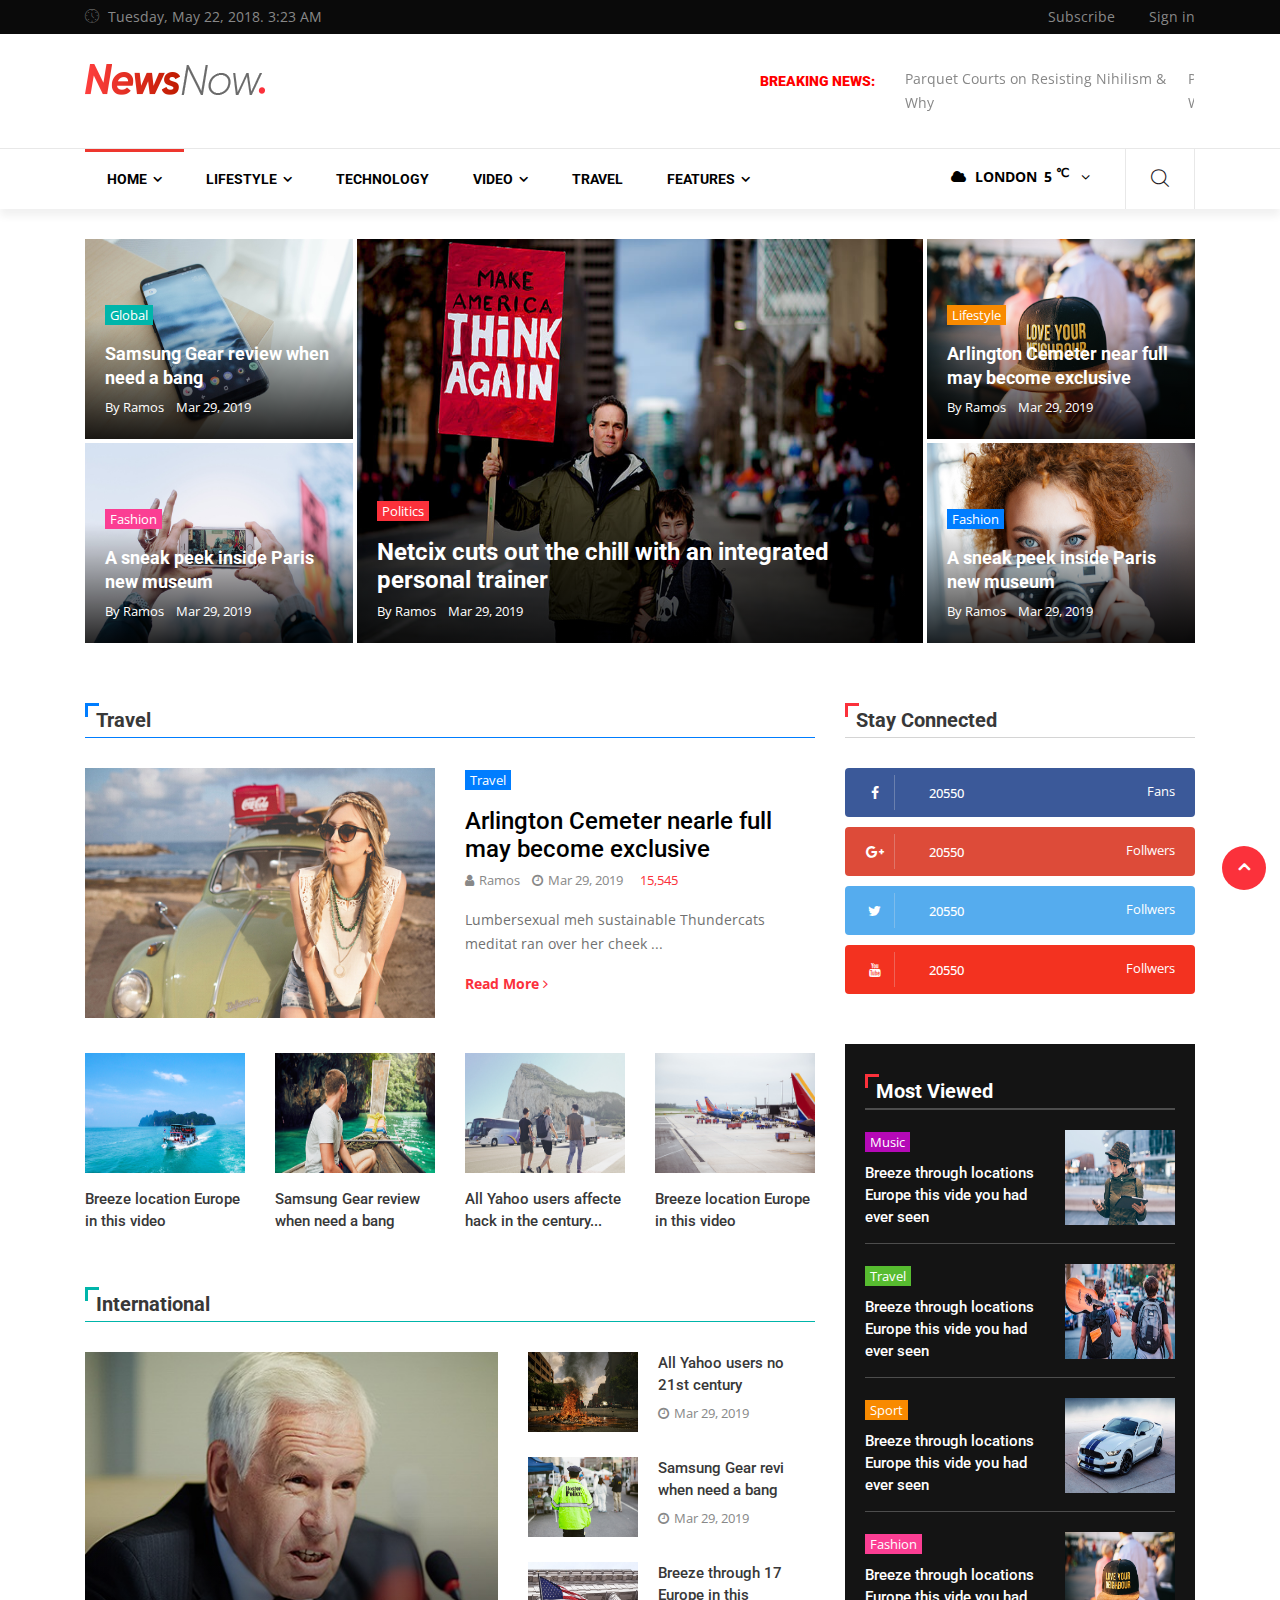
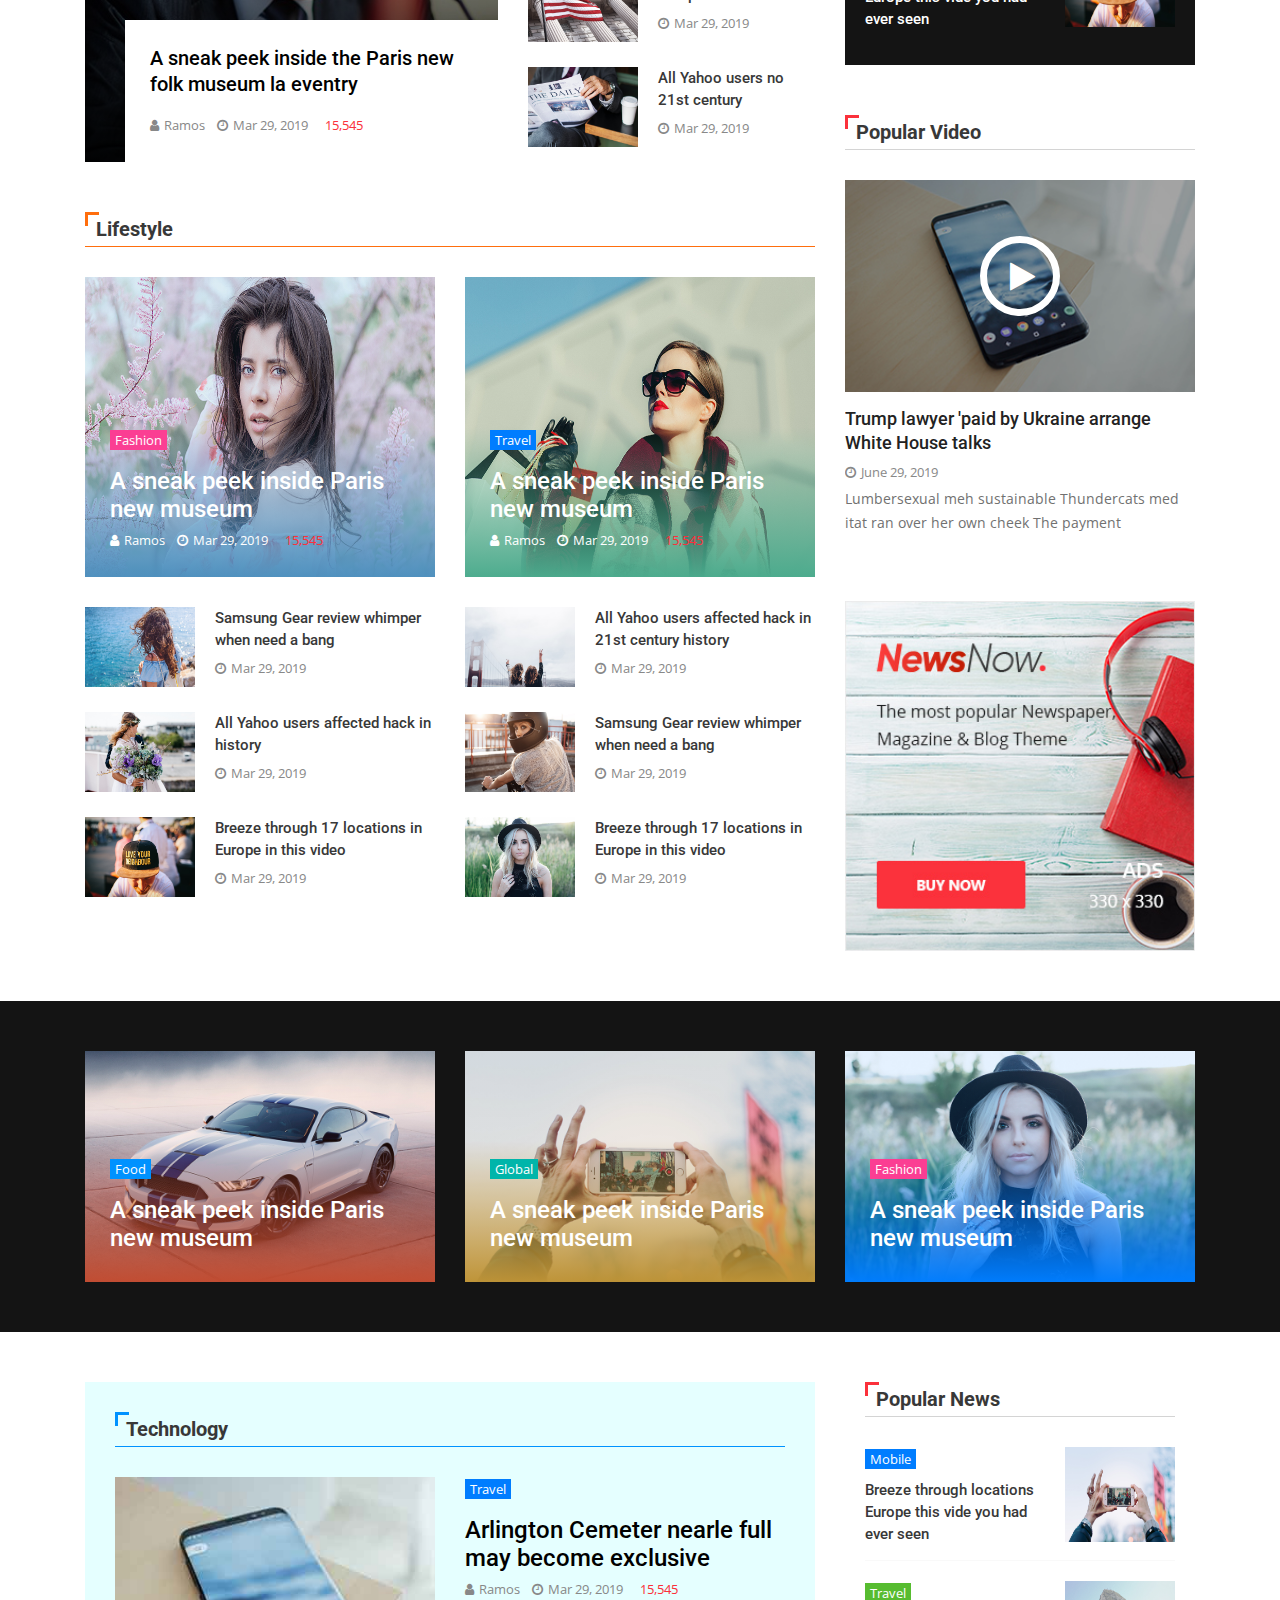
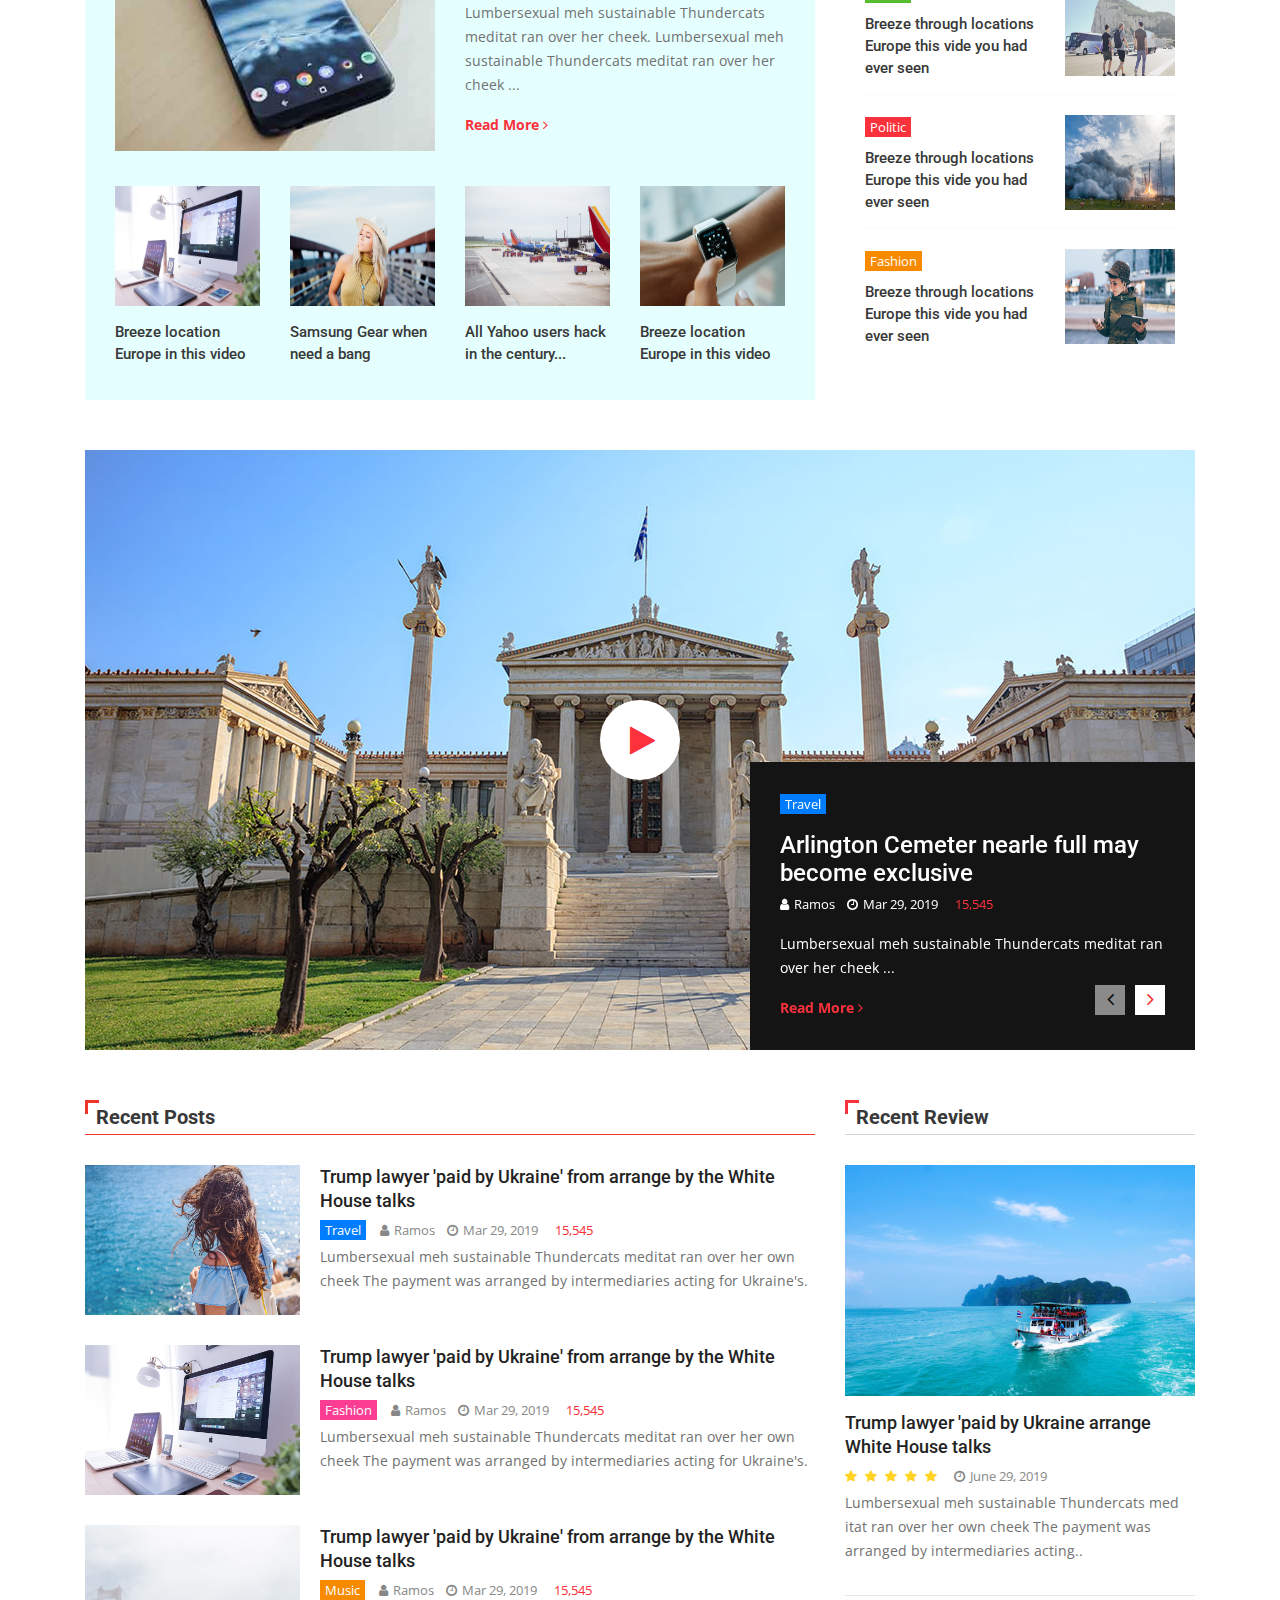
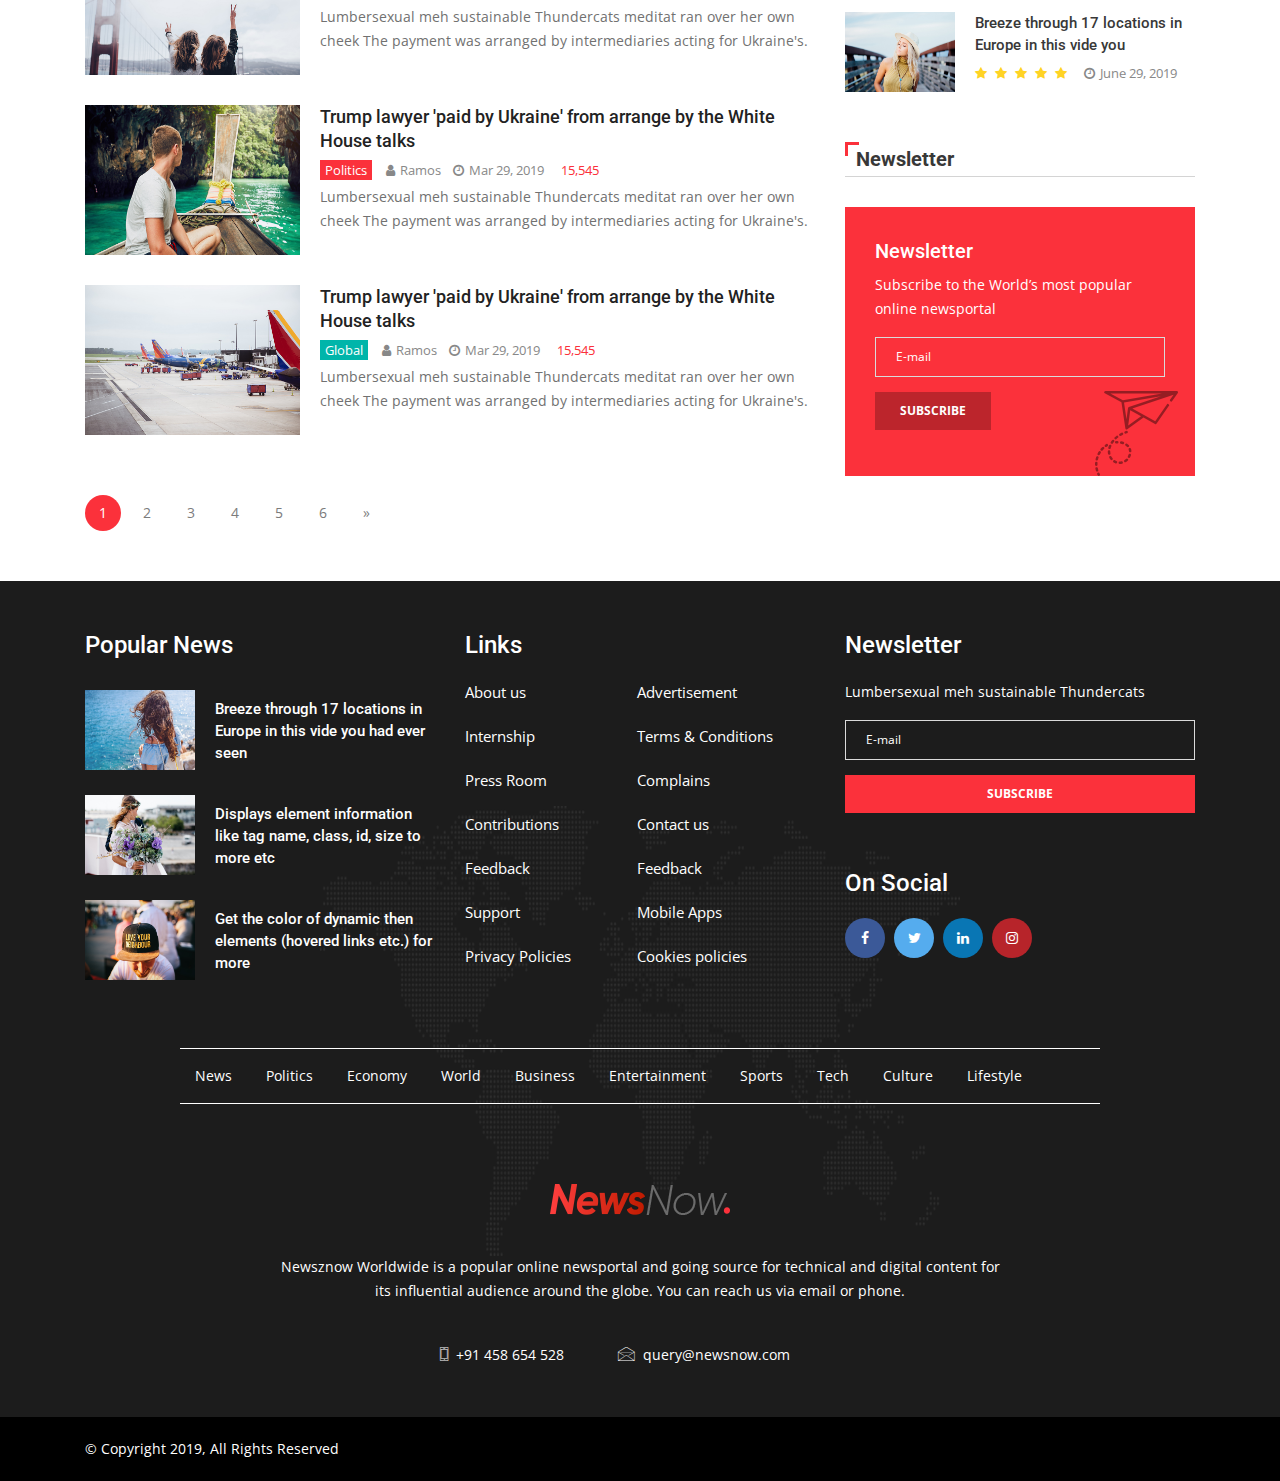
<file: index.html>
<!DOCTYPE html>
<html lang="en">

<head>
  <!-- Basic Page Needs ================================================== -->
  <meta charset="utf-8">
  <!-- Mobile Specific Metas ================================================== -->
  <meta http-equiv="X-UA-Compatible" content="IE=edge">
  <meta name="viewport" content="width=device-width, initial-scale=1.0, user-scalable=0">
  <!-- Site Title -->
  <title>News NOw</title>
  <!-- CSS
    ================================================== -->
  <!-- Bootstrap -->
  <link rel="stylesheet" href="css/bootstrap.min.css">
  <!-- FontAwesome -->
  <link rel="stylesheet" href="css/font-awesome.min.css">
  <!-- Animation -->
  <link rel="stylesheet" href="css/animate.css">
  <!-- magnific -->
  <link rel="stylesheet" href="css/magnific-popup.css">
  <!-- carousel -->
  <link rel="stylesheet" href="css/owl.carousel.min.css">
  <link rel="stylesheet" href="css/owl.theme.default.min.css">
  <!-- Iconic Fonts -->
  <link rel="stylesheet" href="css/iconfont.css">
  <!-- Template styles-->
  <link rel="stylesheet" href="css/style.css">
  <!-- Responsive styles-->
  <link rel="stylesheet" href="css/responsive.css">
  <!-- HTML5 shim and Respond.js IE8 support of HTML5 elements and media queries -->
  <!-- WARNING: Respond.js doesn't work if you view the page via file:// -->
  <!--[if lt IE 9]>
    <script src="https://oss.maxcdn.com/html5shiv/3.7.2/html5shiv.min.js"></script>
    <script src="https://oss.maxcdn.com/respond/1.4.2/respond.min.js"></script>
    <![endif]-->
</head>

<body>
  <div class="body-inner">
    <div class="top-bar">
      <div class="container">
        <div class="row">
          <div class="col-lg-4">
            <span class="ts-date-top">
              <i class="icon icon-clock"></i>
              Tuesday, May 22, 2018. 3:23 AM
            </span>
          </div>
          <div class="col-lg-4 ml-auto">
            <div class="topbar-user-panel">
              <span class="ts-subscribe"><a href="#">Subscribe</a></span>
              <span class="ts-signin"><a href="#">Sign in</a></span>
            </div>
            <!-- end topbar-user-panel -->
          </div>
          <!-- end col -->
        </div>
        <!-- end row -->
      </div>
      <!-- end container -->
    </div>
    <!-- end top-bar -->
    <header class="header">
      <div class="container">
        <div class="row">
          <div class="col-lg-3 col-md-12">
            <div class="logo">
              <a href="index.html">
                <img src="images/logos/logo.png" alt="">
              </a>
            </div>
            <!-- end logo -->
          </div>
          <div class="col-lg-5 col-md-12 ml-auto">
            <div class="breaking-news-bar">
              <h2 class="breaking-news-title">BREAKING NEWS:</h2>
              <div class="breaking-news-slide owl-carousel owl-theme">
                <div class="item">
                  <div class="post-content">
                    <h3 class="post-title">
                      <a href="#">Parquet Courts on Resisting Nihilism & Why </a>
                    </h3>
                    <!-- end breaking-title -->
                  </div>
                  <!-- end breaking-content -->
                </div>
                <!-- end item -->
                <div class="item">
                  <div class="post-content">
                    <h3 class="post-title">
                      <a href="#">Parquet Courts on Resisting Nihilism & Why </a>
                    </h3>
                    <!-- end breaking-title -->
                  </div>
                  <!-- end breaking-content -->
                </div>
                <!-- end item -->
                <div class="item">
                  <div class="post-content">
                    <h3 class="post-title">
                      <a href="#">Parquet Courts on Resisting Nihilism & Why </a>
                    </h3>
                    <!-- end breaking-title -->
                  </div>
                  <!-- end breaking-content -->
                </div>
                <!-- end item -->
              </div>
              <!-- end breaking-news-slide -->
            </div>
            <!-- end breaking-news-bar -->
          </div>
          <!-- end col -->
        </div>
        <!-- end row -->
      </div>
      <!-- end container -->
    </header>
    <!-- end header -->
    <div class="main-nav clearfix">
      <div class="container">
        <nav class="navbar navbar-expand-lg col">
          <div class="site-nav-inner float-left">
            <button class="navbar-toggler" type="button" data-toggle="collapse" data-target="#navbarSupportedContent"
              aria-controls="navbarSupportedContent" aria-expanded="true" aria-label="Toggle navigation">
              <span class="navbar-toggler-icon"><i class="icon icon-menu"></i></span>
            </button>
            <!-- End of Navbar toggler -->

            <div id="navbarSupportedContent" class="collapse navbar-collapse navbar-responsive-collapse clearfix">
              <ul class="nav navbar-nav">
                <li class="nav-item dropdown active">
                  <a href="#" class="nav-link" data-toggle="dropdown">Home <i class="fa fa-angle-down"></i></a>
                  <ul class="dropdown-menu" role="menu">
                    <li class="active"><a href="index.html">Home 1</a></li>
                    <li><a href="index-2.html">Home 2</a></li>
                    <li><a href="index-3.html">Home 3</a></li>
                  </ul>
                </li>

                <li class="nav-item dropdown mega-dropdown">
                  <a href="category-style1.html" class="nav-link dropdown-toggle" data-toggle="dropdown" role="button"
                    aria-haspopup="true" aria-expanded="false">Lifestyle <i class="fa fa-angle-down"></i></a>
                  <div class="dropdown-menu mega-menu-content clearfix" role="tablist">
                    <div class="menu-tab">
                      <div class="row">
                        <ul class="nav nav-tabs flex-column col-2" data-toggle="tab-hover">
                          <li class="nav-item">
                            <a class="nav-link animated fadeIn active " role="tab" href="#tab-A" data-toggle="tab"
                              aria-selected="true">
                              <span class="tab-head">
                                <span class="tab-text-title">Health</span>
                              </span>
                            </a>
                          </li>
                          <li class="nav-item">
                            <a class="nav-link animated fadeIn" role="tab" href="#tab-B" data-toggle="tab"
                              aria-selected="false">
                              <span class="tab-head">
                                <span class="tab-text-title">Travel</span>
                              </span>
                            </a>
                          </li>
                          <li class="nav-item">
                            <a class="nav-link animated fadeIn" role="tab" href="#tab-C" data-toggle="tab"
                              aria-selected="false">
                              <span class="tab-head">
                                <span class="tab-text-title">Food</span>
                              </span>
                            </a>
                          </li>
                          <li class="nav-item">
                            <a class="nav-link animated fadeIn" role="tab" href="#tab-D" data-toggle="tab"
                              aria-selected="false">
                              <span class="tab-head">
                                <span class="tab-text-title">Architecture</span>
                              </span>
                            </a>
                          </li>
                        </ul>

                        <div class="tab-content col-10">
                          <div class="tab-pane fade show active" id="tab-A">
                            <div class="row">
                              <div class="col-md-3">

                                <div class="post-block-style clearfix">
                                  <div class="post-thumb">
                                    <a href="#"><img class="img-fluid" src="images/news/lifestyle/health1.jpg"
                                        alt="" /></a>
                                  </div>
                                  <a class="post-cat" href="#">Health</a>
                                  <div class="post-content">
                                    <h2 class="post-title title-small">
                                      <a href="#">That wearable on your wrist could soon track your…</a>
                                    </h2>
                                  </div><!-- Post content end -->
                                </div><!-- Post Block style end -->
                              </div>
                              <div class="col-md-3">
                                <div class="post-block-style clearfix">
                                  <div class="post-thumb">
                                    <a href="#"><img class="img-fluid" src="images/news/lifestyle/health2.jpg"
                                        alt="" /></a>
                                  </div>
                                  <a class="post-cat" href="#">Health</a>
                                  <div class="post-content">
                                    <h2 class="post-title title-small">
                                      <a href="#">Can't shed those Gym? The problem might be in your…</a>
                                    </h2>
                                  </div><!-- Post content end -->
                                </div><!-- Post Block style end -->
                              </div>
                              <div class="col-md-3">
                                <div class="post-block-style clearfix">
                                  <div class="post-thumb">
                                    <a href="#"><img class="img-fluid" src="images/news/lifestyle/health3.jpg"
                                        alt="" /></a>
                                  </div>
                                  <a class="post-cat" href="#">Health</a>
                                  <div class="post-content">
                                    <h2 class="post-title title-small">
                                      <a href="#">Deleting fears from the brain means you might neve…</a>
                                    </h2>
                                  </div><!-- Post content end -->
                                </div><!-- Post Block style end -->
                              </div>
                              <div class="col-md-3">
                                <div class="post-block-style clearfix">
                                  <div class="post-thumb">
                                    <a href="#"><img class="img-fluid" src="images/news/lifestyle/health4.jpg"
                                        alt="" /></a>
                                  </div>
                                  <a class="post-cat" href="#">Health</a>
                                  <div class="post-content">
                                    <h2 class="post-title title-small">
                                      <a href="#">Smart packs parking sensor tech and beeps when col…</a>
                                    </h2>
                                  </div><!-- Post content end -->
                                </div><!-- Post Block style end -->
                              </div>
                            </div>
                          </div><!-- Tab pane 1 end -->

                          <div class="tab-pane animated fadeIn" id="tab-B">
                            <div class="row">
                              <div class="col-md-3">
                                <div class="post-block-style clearfix">
                                  <div class="post-thumb">
                                    <a href="#"><img class="img-fluid" src="images/news/lifestyle/travel1.jpg"
                                        alt="" /></a>
                                  </div>
                                  <a class="post-cat" href="#">Travel</a>
                                  <div class="post-content">
                                    <h2 class="post-title title-small">
                                      <a href="#">That wearable on your wrist could soon track your…</a>
                                    </h2>
                                  </div><!-- Post content end -->
                                </div><!-- Post Block style end -->
                              </div>
                              <div class="col-md-3">
                                <div class="post-block-style clearfix">
                                  <div class="post-thumb">
                                    <a href="#"><img class="img-fluid" src="images/news/lifestyle/travel2.jpg"
                                        alt="" /></a>
                                  </div>
                                  <a class="post-cat" href="#">Travel</a>
                                  <div class="post-content">
                                    <h2 class="post-title title-small">
                                      <a href="#">Can't shed those Gym? The problem might be in your…</a>
                                    </h2>
                                  </div><!-- Post content end -->
                                </div><!-- Post Block style end -->
                              </div>
                              <div class="col-md-3">
                                <div class="post-block-style clearfix">
                                  <div class="post-thumb">
                                    <a href="#"><img class="img-fluid" src="images/news/lifestyle/travel3.jpg"
                                        alt="" /></a>
                                  </div>
                                  <a class="post-cat" href="#">Travel</a>
                                  <div class="post-content">
                                    <h2 class="post-title title-small">
                                      <a href="#">Deleting fears from the brain means you might neve…</a>
                                    </h2>
                                  </div><!-- Post content end -->
                                </div><!-- Post Block style end -->
                              </div>

                              <div class="col-md-3">
                                <div class="post-block-style clearfix">
                                  <div class="post-thumb">
                                    <a href="#"><img class="img-fluid" src="images/news/lifestyle/travel4.jpg"
                                        alt="" /></a>
                                  </div>
                                  <a class="post-cat" href="#">Travel</a>
                                  <div class="post-content">
                                    <h2 class="post-title title-small">
                                      <a href="#">Smart packs parking sensor tech and beeps when col…</a>
                                    </h2>
                                  </div><!-- Post content end -->
                                </div><!-- Post Block style end -->
                              </div>
                            </div><!-- Row end -->
                          </div><!-- tab B end -->
                          <div class="tab-pane animated fadeIn" id="tab-C">
                            <div class="row">
                              <div class="col-md-3">
                                <div class="post-block-style clearfix">
                                  <div class="post-thumb">
                                    <a href="#"><img class="img-fluid" src="images/news/lifestyle/food1.jpg"
                                        alt="" /></a>
                                  </div>
                                  <a class="post-cat" href="#">Food</a>
                                  <div class="post-content">
                                    <h2 class="post-title title-small">
                                      <a href="#">That wearable on your wrist could soon track your…</a>
                                    </h2>
                                  </div><!-- Post content end -->
                                </div><!-- Post Block style end -->
                              </div>
                              <div class="col-md-3">
                                <div class="post-block-style clearfix">
                                  <div class="post-thumb">
                                    <a href="#"><img class="img-fluid" src="images/news/lifestyle/food2.jpg"
                                        alt="" /></a>
                                  </div>
                                  <a class="post-cat" href="#">Food</a>
                                  <div class="post-content">
                                    <h2 class="post-title title-small">
                                      <a href="#">Can't shed those Gym? The problem might be in your…</a>
                                    </h2>
                                  </div><!-- Post content end -->
                                </div><!-- Post Block style end -->
                              </div>
                              <div class="col-md-3">
                                <div class="post-block-style clearfix">
                                  <div class="post-thumb">
                                    <a href="#"><img class="img-fluid" src="images/news/lifestyle/food3.jpg"
                                        alt="" /></a>
                                  </div>
                                  <a class="post-cat" href="#">Food</a>
                                  <div class="post-content">
                                    <h2 class="post-title title-small">
                                      <a href="#">Deleting fears from the brain means you might neve…</a>
                                    </h2>
                                  </div><!-- Post content end -->
                                </div><!-- Post Block style end -->
                              </div>
                              <div class="col-md-3">

                                <div class="post-block-style clearfix">
                                  <div class="post-thumb">
                                    <a href="#"><img class="img-fluid" src="images/news/lifestyle/food4.jpg"
                                        alt="" /></a>
                                  </div>
                                  <a class="post-cat" href="#">Food</a>
                                  <div class="post-content">
                                    <h2 class="post-title title-small">
                                      <a href="#">Smart packs parking sensor tech and beeps when col…</a>
                                    </h2>
                                  </div><!-- Post content end -->
                                </div><!-- Post Block style end -->
                              </div>
                            </div>
                          </div><!-- Tab pane 3 end -->

                        </div> <!-- Tab pane 2 end -->
                      </div>
                    </div><!-- Menu tab end -->
                  </div><!-- Mega menu end -->
                </li><!-- Tab menu end -->

                <li class="nav-item">
                  <a class="nav-link" href="category-style2.html">Technology</a>
                </li>

                <li class="dropdown nav-item mega-dropdown">
                  <a href="#" class="nav-link dropdown-toggler" data-toggle="dropdown">Video <i
                      class="fa fa-angle-down"></i></a>
                  <div class="dropdown-menu mega-menu-content clearfix">
                    <div class="mega-menu-content-inner">
                      <div class="row">
                        <div class="col-md-3">
                          <div class="post-block-style clearfix">
                            <div class="post-thumb">
                              <img class="img-fluid" src="images/news/video/video4.jpg" alt="" />
                              <a class="popup" href="https://www.youtube.com/embed/XhveHKJWnOQ?autoplay=1&amp;loop=1">
                                <div class="video-icon">
                                  <i class="fa fa-play"></i>
                                </div>
                              </a>
                            </div><!-- Post thumb end -->
                            <div class="post-content">
                              <h2 class="post-title title-small">
                                <a href="#">Netcix cuts out the chill with an integrated...</a>
                              </h2>
                            </div><!-- Post content end -->
                          </div><!-- Post Block style end -->
                        </div><!-- Col 1 end -->

                        <div class="col-md-3">
                          <div class="post-block-style clearfix">
                            <div class="post-thumb">
                              <img class="img-fluid" src="images/news/video/video3.jpg" alt="" />
                              <a class="popup" href="https://www.youtube.com/embed/wJF5NXygL4k?autoplay=1&amp;loop=1">
                                <div class="video-icon">
                                  <i class="fa fa-play"></i>
                                </div>
                              </a>
                            </div><!-- Post thumb end -->
                            <div class="post-content">
                              <h2 class="post-title title-small">
                                <a href="#">Netcix cuts out the chill with an integrated...</a>
                              </h2>
                            </div><!-- Post content end -->
                          </div><!-- Post Block style end -->
                        </div><!-- Col 2 end -->

                        <div class="col-md-3">
                          <div class="post-block-style clearfix">
                            <div class="post-thumb">
                              <img class="img-fluid" src="images/news/video/video2.jpg" alt="" />
                              <a class="popup" href="https://www.youtube.com/embed/DQNDcxRo-2M?autoplay=1&amp;loop=1">
                                <div class="video-icon">
                                  <i class="fa fa-play"></i>
                                </div>
                              </a>
                            </div><!-- Post thumb end -->
                            <div class="post-content">
                              <h2 class="post-title title-small">
                                <a href="#">TG G6 will have dual 13-megapixel cameras...</a>
                              </h2>
                            </div><!-- Post content end -->
                          </div><!-- Post Block style end -->
                        </div><!-- Col 3 end -->
                        <div class="col-md-3">
                          <div class="post-block-style clearfix">
                            <div class="post-thumb">
                              <img class="img-fluid" src="images/news/video/video1.jpg" alt="" />
                              <a class="popup" href="https://www.youtube.com/embed/DQNDcxRo-2M?autoplay=1&amp;loop=1">
                                <div class="video-icon">
                                  <i class="fa fa-play"></i>
                                </div>
                              </a>
                            </div><!-- Post thumb end -->
                            <div class="post-content">
                              <h2 class="post-title title-small">
                                <a href="#">Netcix cuts out the chill with an integrated...</a>
                              </h2>
                            </div><!-- Post content end -->
                          </div><!-- Post Block style end -->
                        </div><!-- Col 4 end -->
                      </div><!-- Post block row end -->
                    </div>

                  </div><!-- Mega menu content end -->
                </li><!-- Video menu end -->

                <li class="nav-item">
                  <a class="nav-link" href="category-style4.html">Travel</a>
                </li>

                <li class="nav-item dropdown">
                  <a href="#" class="dropdown-toggle nav-link" data-toggle="dropdown">Features <i
                      class="fa fa-angle-down"></i></a>
                  <ul class="dropdown-menu" role="menu">
                    <li class="dropdown-submenu">
                      <a href="#.">Category Layouts</a>
                      <ul class="dropdown-menu">
                        <li><a href="category-style1.html">Category Style 1</a></li>
                        <li><a href="category-style2.html">Category Style 2</a></li>
                        <li><a href="category-style3.html">Category Style 3</a></li>
                        <li><a href="category-style4.html">Category Style 4</a></li>
                      </ul>
                    </li>
                    <li class="dropdown-submenu">
                      <a href="#.">Post Formates</a>
                      <ul class="dropdown-menu">
                        <li><a href="single-post1.html">Single Post 1</a></li>
                        <li><a href="single-post2.html">Single Post 2</a></li>
                        <li><a href="single-post3.html">Single Post 3</a></li>
                        <li><a href="single-post4.html">Single Post 4</a></li>
                      </ul>
                    </li>
                    <li class="dropdown-submenu">
                      <a href="#.">Sidebar</a>
                      <ul class="dropdown-menu">
                        <li><a href="left-sidebar.html">Left Sidebar</a></li>
                        <li><a href="single-post1.html">Right Sidebar</a></li>
                        <li><a href="no-sidebar.html">No Sidebar</a></li>
                      </ul>
                    </li>
                    <li class="dropdown-submenu">
                      <a href="#.">Shortcodes</a>
                      <ul class="dropdown-menu">
                        <li><a href="typography.html">Typography</a></li>
                        <li><a href="blockquote.html">Blockquotes</a></li>
                        <li><a href="tabs.html">Tabs</a></li>
                      </ul>
                    </li>
                    <li class="dropdown-submenu">
                      <a href="#.">Pages</a>
                      <ul class="dropdown-menu">
                        <li><a href="author.html">Author</a></li>
                        <li><a href="404.html">404</a></li>
                        <li><a href="contact.html">Contact</a></li>
                      </ul>
                    </li>
                  </ul><!-- End dropdown -->
                </li><!-- Features menu end -->
              </ul>
              <!--/ Nav ul end -->
            </div>
            <!--/ Collapse end -->

          </div><!-- Site Navbar inner end -->
        </nav>
        <!--/ Navigation end -->

        <div class="ts-right-menu">
          <div class="ts-temperature">
            <i class="fa fa-cloud"></i>
            <span>London</span>
            <span>5
              <b>&#8451</b>
            </span>
            <i class="fa fa-angle-down"></i>
          </div>

          <div class="nav-search">
            <span id="search"><i class="icon icon-search1"></i></span>
          </div><!-- Search end -->

          <div class="search-block" style="display: none;">
            <input type="text" class="form-control" placeholder="Type what you want and enter">
            <span class="search-close">&times;</span>
          </div><!-- Site search end -->
        </div>
        <!-- end right menu -->
      </div>
      <!--/ Container end -->

    </div><!-- Menu wrapper end -->


    <div class="gap-30"></div>
    <div class="block-wrapper">
      <div class="container">
        <div class="row">
          <div class="col-lg-3 pad-r">
            <div class="post-overaly-style clearfix ts-post-overaly-style-1">
              <div class="post-thumb">
                <a href="#">
                  <img class="img-fluid" src="images/news/tech/tech4.jpg" alt="">
                </a>
              </div>

              <div class="post-content">
                <a class="post-cat ts-lime-green" href="#">Global</a>
                <h2 class="post-title title-medium">
                  <a href="#">Samsung Gear review when
                    need a bang</a>
                </h2>
                <div class="post-meta">
                  <span class="post-author"><a href="#">By Ramos</a></span>
                  <span class="post-date">Mar 29, 2019</span>
                </div>
              </div><!-- Post content end -->
            </div>
            <!-- post overlay style end -->
            <div class="gap-4"></div>
            <div class="post-overaly-style clearfix ts-post-overaly-style-1">
              <div class="post-thumb">
                <a href="#">
                  <img class="img-fluid" src="images/news/tech/tech6.jpg" alt="">
                </a>
              </div>

              <div class="post-content">
                <a class="post-cat ts-pink-bg" href="#">Fashion</a>
                <h2 class="post-title title-medium">
                  <a href="#">A sneak peek inside Paris
                    new museum</a>
                </h2>
                <div class="post-meta">
                  <span class="post-author"><a href="#">By Ramos</a></span>
                  <span class="post-date">Mar 29, 2019</span>
                </div>
              </div><!-- Post content end -->
            </div>
            <!-- post overlay style end -->
          </div>
          <!-- end col -->

          <div class="col-lg-6 pad-r pad-l">
            <div class="featured-slider owl-carousel owl-theme">
              <div class="item">
                <div class="post-overaly-style clearfix ts-post-overaly-style-2">
                  <div class="post-thumb">
                    <a href="#">
                      <img class="img-fluid" src="images/news/politics/politics8.jpg" alt="">
                    </a>
                  </div>

                  <div class="post-content">
                    <a class="post-cat" href="#">Politics</a>
                    <h2 class="post-title title-large">
                      <a href="#">Netcix cuts out the chill with an integrated
                        personal trainer</a>
                    </h2>
                    <div class="post-meta">
                      <span class="post-author"><a href="#">By Ramos</a></span>
                      <span class="post-date">Mar 29, 2019</span>
                    </div>
                  </div><!-- Post content end -->
                </div>
                <!-- post overlay style end -->
              </div>
              <!-- end item -->
              <div class="item">
                <div class="post-overaly-style clearfix ts-post-overaly-style-2">
                  <div class="post-thumb">
                    <a href="#">
                      <img class="img-fluid" src="images/news/politics/politics7.jpg" alt="">
                    </a>
                  </div>

                  <div class="post-content">
                    <a class="post-cat" href="#">Politics</a>
                    <h2 class="post-title title-large">
                      <a href="#">Netcix cuts out the chill with an integrated
                        personal trainer</a>
                    </h2>
                    <div class="post-meta">
                      <span class="post-author"><a href="#">By Ramos</a></span>
                      <span class="post-date">Mar 29, 2019</span>
                    </div>
                  </div><!-- Post content end -->
                </div>
                <!-- post overlay style end -->
              </div>
              <!-- end item -->
            </div>
            <!-- end featured slider -->
          </div>
          <!-- end col -->

          <div class="col-lg-3 pad-l">
            <div class="post-overaly-style clearfix ts-post-overaly-style-1">
              <div class="post-thumb">
                <a href="#">
                  <img class="img-fluid" src="images/news/lifestyle/lifestyle4.jpg" alt="">
                </a>
              </div>

              <div class="post-content">
                <a class="post-cat ts-orange-bg" href="#">Lifestyle</a>
                <h2 class="post-title title-medium">
                  <a href="#">Arlington Cemeter near full
                    may become exclusive</a>
                </h2>
                <div class="post-meta">
                  <span class="post-author"><a href="#">By Ramos</a></span>
                  <span class="post-date">Mar 29, 2019</span>
                </div>
              </div><!-- Post content end -->
            </div>
            <!-- post overlay style end -->
            <div class="gap-4"></div>
            <div class="post-overaly-style clearfix ts-post-overaly-style-1">
              <div class="post-thumb">
                <a href="#">
                  <img class="img-fluid" src="images/news/lifestyle/food3.jpg" alt="">
                </a>
              </div>

              <div class="post-content">
                <a class="post-cat ts-blue-bg" href="#">Fashion</a>
                <h2 class="post-title title-medium">
                  <a href="#">A sneak peek inside Paris
                    new museum</a>
                </h2>
                <div class="post-meta">
                  <span class="post-author"><a href="#">By Ramos</a></span>
                  <span class="post-date">Mar 29, 2019</span>
                </div>
              </div><!-- Post content end -->
            </div>
            <!-- post overlay style end -->
          </div>
          <!-- end col -->

        </div>
        <!-- end row -->
      </div>
      <!-- end coantainer -->
    </div>
    <!-- end block wrapper -->


    <section class="block-wrapper">
      <div class="container">
        <div class="row">
          <div class="col-lg-8 col-md-12">
            <h3 class="block-title color-blue-light-heighlight"><span>Travel</span></h3>
            <div class="row">
              <div class="col-lg-6 col-md-6">
                <div class="ts-post-overaly-style-3">
                  <div class="post-thumb">
                    <a href="#">
                      <img class="img-fluid" src="images/news/travel/travel6.jpg" alt="" />
                    </a>
                  </div>
                  <!-- end post thumb -->
                </div>
                <!-- end post style 3 -->
              </div>
              <!-- end col -->
              <div class="col-lg-6 col-md-6">
                <div class="post-content m-top-15">
                  <a class="post-cat ts-blue-bg" href="#">Travel</a>
                  <h2 class="post-title title-large">
                    <a href="#">Arlington Cemeter nearle full
                      may become exclusive
                    </a>
                  </h2>
                  <div class="post-meta">
                    <span class="post-author"><a href="#"><i class="fa fa-user"></i>Ramos</a></span>
                    <span class="post-date"><i class="fa fa-clock-o"></i>Mar 29, 2019</span>
                    <span class="active">
                      <i class="icon-fire"></i>
                      15,545
                    </span>
                  </div>
                  <!-- end post meta -->
                  <p class="mt-3">Lumbersexual meh sustainable Thundercats meditat ran over her cheek ...</p>
                  <a class="read-more" href="#">Read More <i class="fa fa-angle-right"></i></a>
                </div><!-- Post content end -->
              </div>
            </div>
            <!-- end row -->
            <!-- <div class="gap-35"></div> -->
            <div class="row">
              <div class="col-lg-3 col-md-6">
                <div class="ts-post-overaly-style-6">
                  <div class="post-thumb">
                    <a href="#">
                      <img class="img-fluid" src="images/news/travel/travel3.jpg" alt="" />
                    </a>
                  </div>
                  <!-- end post thumb -->
                </div>
                <div class="post-content">
                  <h2 class="post-title title-small">
                    <a href="#">Breeze location Europe
                      in this video
                    </a>
                  </h2>
                </div>
                <!-- end post content -->
              </div>
              <!-- end col -->
              <div class="col-lg-3 col-md-6">
                <div class="ts-post-overaly-style-6">
                  <div class="post-thumb">
                    <a href="#">
                      <img class="img-fluid" src="images/news/travel/travel4.jpg" alt="" />
                    </a>
                  </div>
                  <!-- end post thumb -->
                </div>
                <div class="post-content">
                  <h2 class="post-title title-small">
                    <a href="#">Samsung Gear review when need a bang
                    </a>
                  </h2>
                </div>
                <!-- end post content -->
              </div>
              <!-- end col -->
              <div class="col-lg-3 col-md-6">
                <div class="ts-post-overaly-style-6">
                  <div class="post-thumb">
                    <a href="#">
                      <img class="img-fluid" src="images/news/travel/travel5.jpg" alt="" />
                    </a>
                  </div>
                  <!-- end post thumb -->
                </div>
                <div class="post-content">
                  <h2 class="post-title title-small">
                    <a href="#">All Yahoo users affecte hack in the century...
                    </a>
                  </h2>
                </div>
                <!-- end post content -->
              </div>
              <!-- end col -->
              <div class="col-lg-3 col-md-6">
                <div class="ts-post-overaly-style-6">
                  <div class="post-thumb">
                    <a href="#">
                      <img class="img-fluid" src="images/news/travel/travel2.jpg" alt="" />
                    </a>
                  </div>
                  <!-- end post thumb -->
                </div>
                <div class="post-content">
                  <h2 class="post-title title-small">
                    <a href="#">Breeze location Europe
                      in this video
                    </a>
                  </h2>
                </div>
                <!-- end post content -->
              </div>
              <!-- end col -->
            </div>
            <!-- end row -->
            <div class="gap-50"></div>
            <div class="block">
              <div class="row">
                <div class="col-lg-12">
                  <h3 class="block-title color-lime-green"><span>International</span></h3>
                </div>
              </div>
              <div class="row">
                <div class="col-lg-7">
                  <div class="post-overaly-style clearfix ts-post-overaly-style-4">
                    <div class="post-thumb">
                      <a href="#">
                        <img class="img-fluid" src="images/news/politics/politics6.jpg" alt="">
                      </a>
                    </div>

                    <div class="post-content ts-white-bg">
                      <h2 class="post-title title-medium-large">
                        <a href="#">A sneak peek inside the Paris new folk
                          museum la eventry

                        </a>
                      </h2>
                      <div class="post-meta mt-3">
                        <span class="post-author"><a href="#"><i class="fa fa-user"></i>Ramos</a></span>
                        <span class="post-date"><i class="fa fa-clock-o"></i>Mar 29, 2019</span>
                        <span class="active">
                          <i class="icon-fire"></i>
                          15,545
                        </span>
                      </div>
                    </div><!-- Post content end -->
                  </div>
                  <!-- Post overlay Artical end -->
                </div>
                <!-- end col -->
                <div class="col-lg-5">
                  <div class="list-post-block mrt-0">
                    <ul class="list-post">
                      <li class="clearfix">
                        <div class="post-block-style post-float clearfix">
                          <div class="post-thumb">
                            <a href="#">
                              <img class="img-fluid" src="images/news/politics/politics4.jpg" alt="" />
                            </a>
                          </div><!-- Post thumb end -->

                          <div class="post-content">
                            <h2 class="post-title title-small">
                              <a href="#">All Yahoo users no
                                21st century</a>
                            </h2>
                            <div class="post-meta">
                              <span class="post-date"><i class="fa fa-clock-o"></i>Mar 29, 2019</span>
                            </div>
                          </div><!-- Post content end -->
                        </div><!-- Post block style end -->
                      </li>
                      <!-- end li 1 -->
                      <li class="clearfix">
                        <div class="post-block-style post-float clearfix">
                          <div class="post-thumb">
                            <a href="#">
                              <img class="img-fluid" src="images/news/politics/politics5.jpg" alt="" />
                            </a>
                          </div><!-- Post thumb end -->

                          <div class="post-content">
                            <h2 class="post-title title-small">
                              <a href="#">Samsung Gear revi
                                when need a bang</a>
                            </h2>
                            <div class="post-meta">
                              <span class="post-date"><i class="fa fa-clock-o"></i>Mar 29, 2019</span>
                            </div>
                          </div><!-- Post content end -->
                        </div><!-- Post block style end -->
                      </li>
                      <!-- end li 2 -->
                      <li class="clearfix">
                        <div class="post-block-style post-float clearfix">
                          <div class="post-thumb">
                            <a href="#">
                              <img class="img-fluid" src="images/news/politics/politics7.jpg" alt="" />
                            </a>
                          </div><!-- Post thumb end -->

                          <div class="post-content">
                            <h2 class="post-title title-small">
                              <a href="#">Breeze through 17
                                Europe in this </a>
                            </h2>
                            <div class="post-meta">
                              <span class="post-date"><i class="fa fa-clock-o"></i>Mar 29, 2019</span>
                            </div>
                          </div><!-- Post content end -->
                        </div><!-- Post block style end -->
                      </li>
                      <!-- end li 3 -->
                      <li class="clearfix">
                        <div class="post-block-style post-float clearfix">
                          <div class="post-thumb">
                            <a href="#">
                              <img class="img-fluid" src="images/news/politics/politics2.jpg" alt="" />
                            </a>
                          </div><!-- Post thumb end -->

                          <div class="post-content">
                            <h2 class="post-title title-small">
                              <a href="#">All Yahoo users no
                                21st century</a>
                            </h2>
                            <div class="post-meta">
                              <span class="post-date"><i class="fa fa-clock-o"></i>Mar 29, 2019</span>
                            </div>
                          </div><!-- Post content end -->
                        </div><!-- Post block style end -->
                      </li>
                      <!-- end li 4 -->
                    </ul>
                  </div>
                </div>
                <!-- end col -->
              </div>
              <!-- end row -->
            </div>
            <!-- end block -->

            <div class="gap-50"></div>
            <div class="block">
              <div class="row">
                <div class="col-lg-12">
                  <h3 class="block-title color-orange"><span>Lifestyle</span></h3>
                </div>
              </div>
              <div class="row">
                <div class="col-lg-6">
                  <div class="post-overaly-style clearfix blue-light-overlay ts-post-overaly-style-5">
                    <div class="post-thumb">
                      <a href="#">
                        <img class="img-fluid" src="images/news/lifestyle/lifestyle2.jpg" alt="">
                      </a>
                    </div>

                    <div class="post-content">
                      <a class="post-cat ts-pink-bg" href="#">Fashion</a>
                      <h2 class="post-title title-large">
                        <a href="#">A sneak peek inside Paris
                          new museum</a>
                      </h2>
                      <div class="post-meta">
                        <span class="post-author"><a href="#"><i class="fa fa-user"></i>Ramos</a></span>
                        <span class="post-date"><i class="fa fa-clock-o"></i>Mar 29, 2019</span>
                        <span class="active">
                          <i class="icon-fire"></i>
                          15,545
                        </span>
                      </div>
                    </div><!-- Post content end -->
                  </div>
                  <!-- end post overlay -->
                  <div class="list-post-block">
                    <ul class="list-post">
                      <li class="clearfix">
                        <div class="post-block-style post-float clearfix">
                          <div class="post-thumb">
                            <a href="#">
                              <img class="img-fluid" src="images/news/travel/travel1.jpg" alt="">
                            </a>
                          </div><!-- Post thumb end -->

                          <div class="post-content">
                            <h2 class="post-title title-small">
                              <a href="#">Samsung Gear review whimper
                                when need a bang</a>
                            </h2>
                            <div class="post-meta">
                              <span class="post-date"><i class="fa fa-clock-o"></i>Mar 29, 2019</span>
                            </div>
                          </div><!-- Post content end -->
                        </div><!-- Post block style end -->
                      </li>
                      <!-- end li 1 -->
                      <li class="clearfix">
                        <div class="post-block-style post-float clearfix">
                          <div class="post-thumb">
                            <a href="#">
                              <img class="img-fluid" src="images/news/lifestyle/lifestyle3.jpg" alt="">
                            </a>
                          </div><!-- Post thumb end -->

                          <div class="post-content">
                            <h2 class="post-title title-small">
                              <a href="#">All Yahoo users affected
                                hack in history</a>
                            </h2>
                            <div class="post-meta">
                              <span class="post-date"><i class="fa fa-clock-o"></i>Mar 29, 2019</span>
                            </div>
                          </div><!-- Post content end -->
                        </div><!-- Post block style end -->
                      </li>
                      <!-- end li 2 -->
                      <li class="clearfix">
                        <div class="post-block-style post-float clearfix">
                          <div class="post-thumb">
                            <a href="#">
                              <img class="img-fluid" src="images/news/lifestyle/lifestyle4.jpg" alt="">
                            </a>
                          </div><!-- Post thumb end -->

                          <div class="post-content">
                            <h2 class="post-title title-small">
                              <a href="#">Breeze through 17 locations in
                                Europe in this video</a>
                            </h2>
                            <div class="post-meta">
                              <span class="post-date"><i class="fa fa-clock-o"></i>Mar 29, 2019</span>
                            </div>
                          </div><!-- Post content end -->
                        </div><!-- Post block style end -->
                      </li>
                      <!-- end li 3 -->
                    </ul>
                  </div>
                </div>
                <!-- end col -->
                <div class="col-lg-6">
                  <div class="post-overaly-style clearfix lime-green-overlay ts-post-overaly-style-5">
                    <div class="post-thumb">
                      <a href="#">
                        <img class="img-fluid" src="images/news/lifestyle/lifestyle1.jpg" alt="">
                      </a>
                    </div>

                    <div class="post-content">
                      <a class="post-cat ts-blue-bg" href="#">Travel</a>
                      <h2 class="post-title title-large">
                        <a href="#">A sneak peek inside Paris
                          new museum</a>
                      </h2>
                      <div class="post-meta">
                        <span class="post-author"><a href="#"><i class="fa fa-user"></i>Ramos</a></span>
                        <span class="post-date"><i class="fa fa-clock-o"></i>Mar 29, 2019</span>
                        <span class="active">
                          <i class="icon-fire"></i>
                          15,545
                        </span>
                      </div>
                    </div><!-- Post content end -->
                  </div>
                  <!-- end post overlay -->
                  <div class="list-post-block">
                    <ul class="list-post">
                      <li class="clearfix">
                        <div class="post-block-style post-float clearfix">
                          <div class="post-thumb">
                            <a href="#">
                              <img class="img-fluid" src="images/news/travel/travel7.jpg" alt="">
                            </a>
                          </div><!-- Post thumb end -->

                          <div class="post-content">
                            <h2 class="post-title title-small">
                              <a href="#">All Yahoo users affected hack in
                                21st century history</a>
                            </h2>
                            <div class="post-meta">
                              <span class="post-date"><i class="fa fa-clock-o"></i>Mar 29, 2019</span>
                            </div>
                          </div><!-- Post content end -->
                        </div><!-- Post block style end -->
                      </li>
                      <!-- end li 1 -->
                      <li class="clearfix">
                        <div class="post-block-style post-float clearfix">
                          <div class="post-thumb">
                            <a href="#">
                              <img class="img-fluid" src="images/news/lifestyle/lifestyle5.jpg" alt="">
                            </a>
                          </div><!-- Post thumb end -->

                          <div class="post-content">
                            <h2 class="post-title title-small">
                              <a href="#">Samsung Gear review whimper
                                when need a bang</a>
                            </h2>
                            <div class="post-meta">
                              <span class="post-date"><i class="fa fa-clock-o"></i>Mar 29, 2019</span>
                            </div>
                          </div><!-- Post content end -->
                        </div><!-- Post block style end -->
                      </li>
                      <!-- end li 2 -->
                      <li class="clearfix">
                        <div class="post-block-style post-float clearfix">
                          <div class="post-thumb">
                            <a href="#">
                              <img class="img-fluid" src="images/news/lifestyle/lifestyle6.jpg" alt="">
                            </a>
                          </div><!-- Post thumb end -->

                          <div class="post-content">
                            <h2 class="post-title title-small">
                              <a href="#">Breeze through 17 locations in
                                Europe in this video</a>
                            </h2>
                            <div class="post-meta">
                              <span class="post-date"><i class="fa fa-clock-o"></i>Mar 29, 2019</span>
                            </div>
                          </div><!-- Post content end -->
                        </div><!-- Post block style end -->
                      </li>
                      <!-- end li 3 -->
                    </ul>
                  </div>
                </div>
                <!-- end col -->
              </div>
            </div>
          </div>
          <!-- end main col -->
          <div class="col-lg-4 col-md-12">
            <div class="sidebar sidebar-right">
              <div class="widget">
                <h3 class="block-title"><span>Stay Connected</span></h3>
                <div class="social-content-wrapper">
                  <ul class="ts-block-social-list unstyled">
                    <li class="ts-facebook">
                      <a href="#">
                        <i class="fa fa-facebook"></i>
                        <b>20550 </b>
                        <span>fans</span>
                      </a>

                    </li>
                    <li class="ts-google-plus">
                      <a href="#">
                        <i class="fa fa-google-plus"></i>
                        <b>20550 </b>
                        <span>Follwers</span>
                      </a>

                    </li>
                    <li class="ts-twitter">
                      <a href="#">
                        <i class="fa fa-twitter"></i>
                        <b>20550 </b>
                        <span>Follwers</span>
                      </a>

                    </li>
                    <li class="ts-youtube">
                      <a href="#">
                        <i class="fa fa-youtube"></i>
                        <b>20550 </b>
                        <span>Follwers</span>
                      </a>

                    </li>
                  </ul>
                </div>
                <!-- end social icon box -->
              </div>
              <!-- end widget -->
              <div class="gap-50"></div>
              <div class="widget">
                <div class="boxed-post-style ts-black-bg">
                  <h3 class="block-title"><span>Most Viewed</span></h3>
                  <div class="list-post-block mrt-0">
                    <ul class="list-post">
                      <li class="clearfix">
                        <div class="post-block-style post-float clearfix">
                          <div class="post-thumb">
                            <a href="#">
                              <img class="img-fluid" src="images/news/music/music2.jpg" alt="">
                            </a>
                          </div><!-- Post thumb end -->
                          <a class="post-cat ts-purple-bg" href="#">Music</a>
                          <div class="post-content">
                            <h2 class="post-title title-small">
                              <a href="#">Breeze through locations
                                Europe this vide you had
                                ever seen</a>
                            </h2>
                          </div><!-- Post content end -->

                        </div><!-- Post block style end -->
                      </li>
                      <!-- end li 1 -->
                      <li class="clearfix">
                        <div class="post-block-style post-float clearfix">
                          <div class="post-thumb">
                            <a href="#">
                              <img class="img-fluid" src="images/news/music/music1.jpg" alt="">
                            </a>
                          </div><!-- Post thumb end -->
                          <a class="post-cat ts-green-bg" href="#">Travel</a>
                          <div class="post-content">
                            <h2 class="post-title title-small">
                              <a href="#">Breeze through locations
                                Europe this vide you had
                                ever seen</a>
                            </h2>
                          </div><!-- Post content end -->

                        </div><!-- Post block style end -->
                      </li>
                      <!-- end li 2 -->
                      <li class="clearfix">
                        <div class="post-block-style post-float clearfix">
                          <div class="post-thumb">
                            <a href="#">
                              <img class="img-fluid" src="images/news/sports/sports1.jpg" alt="">
                            </a>
                          </div><!-- Post thumb end -->
                          <a class="post-cat ts-orange-bg" href="#">Sport</a>
                          <div class="post-content">
                            <h2 class="post-title title-small">
                              <a href="#">Breeze through locations
                                Europe this vide you had
                                ever seen</a>
                            </h2>
                          </div><!-- Post content end -->

                        </div><!-- Post block style end -->
                      </li>
                      <!-- end li 3 -->
                      <li class="clearfix">
                        <div class="post-block-style post-float clearfix">
                          <div class="post-thumb">
                            <a href="#">
                              <img class="img-fluid" src="images/news/lifestyle/lifestyle4.jpg" alt="">
                            </a>
                          </div><!-- Post thumb end -->
                          <a class="post-cat ts-pink-bg" href="#">Fashion</a>
                          <div class="post-content">
                            <h2 class="post-title title-small">
                              <a href="#">Breeze through locations
                                Europe this vide you had
                                ever seen</a>
                            </h2>
                          </div><!-- Post content end -->

                        </div><!-- Post block style end -->
                      </li>
                      <!-- end li 4 -->
                    </ul>
                  </div>
                </div>
              </div>
              <div class="gap-50"></div>
              <div class="widget">
                <h3 class="block-title"><span>Popular Video</span></h3>
                <div class="post-block-style clearfix">
                  <div class="ts-post-overaly">
                    <div class="post-thumb video-overlay-style">
                      <img class="img-fluid" src="images/news/tech/tech8.jpg">
                      <a class="popup" href="https://www.youtube.com/embed/XhveHKJWnOQ?autoplay=1&amp;loop=1">
                        <div class="video-icon">
                          <i class="fa fa-play"></i>
                        </div>
                      </a>
                    </div><!-- Post thumb end -->
                  </div>
                  <div class="post-content">
                    <h2 class="post-title title-medium">
                      <a href="#">Trump lawyer 'paid by Ukraine arrange
                        White House talks</a>
                    </h2>
                    <div class="post-meta">
                      <span class="post-date"><i class="fa fa-clock-o"></i>June 29, 2019</span>
                    </div>
                    <p class="m-bottom-0">Lumbersexual meh sustainable Thundercats med itat ran over her own cheek The
                      payment </p>
                  </div><!-- Post content end -->
                </div>
              </div>
              <div class="gap-50"></div>
              <div class="widget widget-banner">
                <div class="ts-post-overaly-style-7">
                  <div class="post-thumb">
                    <a href="#">
                      <img class="img-fluid" src="images/news/banner/widget-banner.jpg" alt="">
                    </a>
                  </div>
                </div>
              </div>
              <!-- end ads -->
            </div>
          </div>
          <!-- end main col -->
        </div>
        <!-- end row -->
      </div>
      <!-- end container -->
    </section>
    <!-- end block wrapper -->

    <section class="block-wrapper ts-black-bg">
      <div class="container">
        <div class="row">
          <div class="col-lg-4">
            <div class="post-overaly-style clearfix red-overlay">
              <div class="post-thumb">
                <a href="#">
                  <img class="img-fluid" src="images/news/lifestyle/travel1.jpg" alt="">
                </a>
              </div>

              <div class="post-content">
                <a class="post-cat ts-blue-light-bg" href="#">Food</a>
                <h2 class="post-title title-large">
                  <a href="#">A sneak peek inside Paris
                    new museum
                  </a>
                </h2>
              </div><!-- Post content end -->
            </div>
            <!-- Post overlay Artical end -->
          </div>
          <!-- end col-1 -->
          <div class="col-lg-4">
            <div class="post-overaly-style clearfix orange-overlay">
              <div class="post-thumb">
                <a href="#">
                  <img class="img-fluid" src="images/news/tech/tech6.jpg" alt="">
                </a>
              </div>

              <div class="post-content">
                <a class="post-cat ts-lime-green" href="#">Global</a>
                <h2 class="post-title title-large">
                  <a href="#">A sneak peek inside Paris
                    new museum
                  </a>
                </h2>
              </div><!-- Post content end -->
            </div>
            <!-- Post overlay Artical end -->
          </div>
          <!-- end col-2 -->
          <div class="col-lg-4">
            <div class="post-overaly-style clearfix blue-overlay">
              <div class="post-thumb">
                <a href="#">
                  <img class="img-fluid" src="images/news/lifestyle/lifestyle6.jpg" alt="">
                </a>
              </div>

              <div class="post-content">
                <a class="post-cat ts-pink-bg" href="#">Fashion</a>
                <h2 class="post-title title-large">
                  <a href="#">A sneak peek inside Paris
                    new museum
                  </a>
                </h2>
              </div><!-- Post content end -->
            </div>
            <!-- Post overlay Artical end -->
          </div>
          <!-- end col-3 -->
        </div>
        <!-- end row -->
      </div>
      <!-- end container -->
    </section>
    <!-- end block wrapper -->


    <section class="block-wrapper">
      <div class="container">
        <div class="row">
          <div class="col-lg-8 col-md-12">
            <div class="ts-pale-cyan-bg ts-padding">
              <h3 class="block-title color-blue-light"><span>Technology</span></h3>
              <div class="row">
                <div class="col-lg-6 col-md-6">
                  <div class="post-thumb">
                    <a href="#">
                      <img class="img-fluid" src="images/news/tech/tech7.jpg" alt="" />
                    </a>
                  </div>
                  <!-- end post thumb -->
                </div>
                <!-- end col -->
                <div class="col-lg-6 col-md-6">
                  <div class="post-content m-top-15">
                    <a class="post-cat ts-blue-bg" href="#">Travel</a>
                    <h2 class="post-title title-large">
                      <a href="#">Arlington Cemeter nearle full
                        may become exclusive
                      </a>
                    </h2>
                    <div class="post-meta">
                      <span class="post-author"><a href="#"><i class="fa fa-user"></i>Ramos</a></span>
                      <span class="post-date"><i class="fa fa-clock-o"></i>Mar 29, 2019</span>
                      <span class="active">
                        <i class="icon-fire"></i>
                        15,545
                      </span>
                    </div>
                    <!-- end post meta -->
                    <p>Lumbersexual meh sustainable Thundercats meditat ran over her cheek. Lumbersexual meh sustainable
                      Thundercats meditat ran over her cheek ...</p>
                    <a class="read-more" href="#">Read More <i class="fa fa-angle-right"></i></a>
                  </div><!-- Post content end -->
                </div>
              </div>
              <!-- end row -->
              <!-- <div class="gap-35"></div> -->
              <div class="row">
                <div class="col-lg-3 col-md-6">
                  <div class="ts-post-overaly-style-6">
                    <div class="post-thumb">
                      <a href="#">
                        <img class="img-fluid" src="images/news/travel/travel9.jpg" alt="" />
                      </a>
                    </div>
                    <!-- end post thumb -->
                  </div>
                  <div class="post-content">
                    <h2 class="post-title title-small">
                      <a href="#">Breeze location Europe
                        in this video
                      </a>
                    </h2>
                  </div>
                  <!-- end post content -->
                </div>
                <!-- end col -->
                <div class="col-lg-3 col-md-6">
                  <div class="ts-post-overaly-style-6">
                    <div class="post-thumb">
                      <a href="#">
                        <img class="img-fluid" src="images/news/travel/travel10.jpg" alt="" />
                      </a>
                    </div>
                    <!-- end post thumb -->
                  </div>
                  <div class="post-content">
                    <h2 class="post-title title-small">
                      <a href="#">Samsung Gear when need a bang
                      </a>
                    </h2>
                  </div>
                  <!-- end post content -->
                </div>
                <!-- end col -->
                <div class="col-lg-3 col-md-6">
                  <div class="ts-post-overaly-style-6">
                    <div class="post-thumb">
                      <a href="#">
                        <img class="img-fluid" src="images/news/travel/travel11.jpg" alt="" />
                      </a>
                    </div>
                    <!-- end post thumb -->
                  </div>
                  <div class="post-content">
                    <h2 class="post-title title-small">
                      <a href="#">All Yahoo users hack in the century...
                      </a>
                    </h2>
                  </div>
                  <!-- end post content -->
                </div>
                <!-- end col -->
                <div class="col-lg-3 col-md-6">
                  <div class="ts-post-overaly-style-6">
                    <div class="post-thumb">
                      <a href="#">
                        <img class="img-fluid" src="images/news/travel/travel12.jpg" alt="" />
                      </a>
                    </div>
                    <!-- end post thumb -->
                  </div>
                  <div class="post-content">
                    <h2 class="post-title title-small">
                      <a href="#">Breeze location Europe
                        in this video
                      </a>
                    </h2>
                  </div>
                  <!-- end post content -->
                </div>
                <!-- end col -->
              </div>
              <!-- end row -->
            </div>
          </div>
          <!-- end main col -->
          <div class="col-lg-4 col-md-12">
            <div class="sidebar sidebar-right">
              <div class="widget">
                <div class="boxed-post-style ts-white-bg p-top-0">
                  <h3 class="block-title"><span>Popular News</span></h3>
                  <div class="list-post-block mrt-0">
                    <ul class="list-post">
                      <li class="clearfix">
                        <div class="post-block-style post-float clearfix">
                          <div class="post-thumb">
                            <a href="#">
                              <img class="img-fluid" src="images/news/tech/tech6.jpg" alt="">
                            </a>
                          </div><!-- Post thumb end -->
                          <a class="post-cat ts-blue-bg" href="#">Mobile</a>
                          <div class="post-content">
                            <h2 class="post-title title-small">
                              <a href="#">Breeze through locations
                                Europe this vide you had
                                ever seen</a>
                            </h2>
                          </div><!-- Post content end -->

                        </div><!-- Post block style end -->
                      </li>
                      <!-- end li 1 -->
                      <li class="clearfix">
                        <div class="post-block-style post-float clearfix">
                          <div class="post-thumb">
                            <a href="#">
                              <img class="img-fluid" src="images/news/travel/travel5.jpg" alt="">
                            </a>
                          </div><!-- Post thumb end -->
                          <a class="post-cat ts-green-bg" href="#">Travel</a>
                          <div class="post-content">
                            <h2 class="post-title title-small">
                              <a href="#">Breeze through locations
                                Europe this vide you had
                                ever seen</a>
                            </h2>
                          </div><!-- Post content end -->

                        </div><!-- Post block style end -->
                      </li>
                      <!-- end li 2 -->
                      <li class="clearfix">
                        <div class="post-block-style post-float clearfix">
                          <div class="post-thumb">
                            <a href="#">
                              <img class="img-fluid" src="images/news/travel/travel8.jpg" alt="">
                            </a>
                          </div><!-- Post thumb end -->
                          <a class="post-cat" href="#">Politic</a>
                          <div class="post-content">
                            <h2 class="post-title title-small">
                              <a href="#">Breeze through locations
                                Europe this vide you had
                                ever seen</a>
                            </h2>
                          </div><!-- Post content end -->

                        </div><!-- Post block style end -->
                      </li>
                      <!-- end li 3 -->
                      <li class="clearfix">
                        <div class="post-block-style post-float clearfix">
                          <div class="post-thumb">
                            <a href="#">
                              <img class="img-fluid" src="images/news/music/music2.jpg" alt="">
                            </a>
                          </div><!-- Post thumb end -->
                          <a class="post-cat ts-orange-bg" href="#">Fashion</a>
                          <div class="post-content">
                            <h2 class="post-title title-small">
                              <a href="#">Breeze through locations
                                Europe this vide you had
                                ever seen</a>
                            </h2>
                          </div><!-- Post content end -->

                        </div><!-- Post block style end -->
                      </li>
                      <!-- end li 4 -->
                    </ul>
                  </div>
                </div>
              </div>
            </div>
          </div>
          <!-- end main col -->
        </div>
        <!-- end row -->
      </div>
      <!-- end container -->
    </section>
    <!-- end block wrapper -->

    <div class="block-wrapper video-block">
      <div class="container">
        <div class="row">
          <div class="col-lg-12">
            <div class="full-width-video">
              <div class="post-thumb">
                <img class="img-fluid" src="images/news/video/video_blog_bg.jpg">
                <a class="popup" href="https://www.youtube.com/embed/XhveHKJWnOQ?autoplay=1&amp;loop=1">
                  <div class="video-icon">
                    <i class="fa fa-play"></i>
                  </div>
                </a>
              </div>
              <!-- end post-thumb -->
              <div class="post-content-carousel">
                <div class="row justify-content-end">
                  <div class="col-lg-5">
                    <div class="post-content-carousel-wrapper owl-carousel owl-theme ts-black-bg ts-padding">
                      <div class="item-1">
                        <div class="post-content">
                          <a class="post-cat ts-blue-bg" href="#">Travel</a>
                          <h2 class="post-title title-large">
                            <a href="#">Arlington Cemeter nearle full
                              may become exclusive
                            </a>
                          </h2>
                          <div class="post-meta">
                            <span class="post-author"><a href="#"><i class="fa fa-user"></i>Ramos</a></span>
                            <span class="post-date"><i class="fa fa-clock-o"></i>Mar 29, 2019</span>
                            <span class="active">
                              <i class="icon-fire"></i>
                              15,545
                            </span>
                          </div>
                          <!-- end post meta -->
                          <p class="mt-3">Lumbersexual meh sustainable Thundercats meditat ran over her cheek ...</p>
                          <a class="read-more" href="#">Read More <i class="fa fa-angle-right"></i></a>
                        </div>
                        <!-- end post content -->
                      </div>
                      <!-- end item 1 -->
                      <div class="item-2">
                        <div class="post-content">
                          <a class="post-cat" href="#">Politics</a>
                          <h2 class="post-title title-large">
                            <a href="#">A sneak peek inside the Paris new
                              museum for all</a>
                          </h2>
                          <div class="post-meta">
                            <span class="post-author"><a href="#"><i class="fa fa-user"></i>Ramos</a></span>
                            <span class="post-date"><i class="fa fa-clock-o"></i>Mar 29, 2019</span>
                            <span class="active">
                              <i class="icon-fire"></i>
                              15,545
                            </span>
                          </div>
                          <!-- end post meta -->
                          <p class="mt-3">Lumbersexual meh sustainable Thundercats meditat ran over her cheek ...</p>
                          <a class="read-more" href="#">Read More <i class="fa fa-angle-right"></i></a>
                        </div>
                        <!-- end post content -->
                      </div>
                      <!-- end item 2 -->
                    </div>
                    <!-- end post content carousel wrapper -->
                  </div>
                  <!-- end col -->
                </div>
                <!-- end row -->
              </div>
              <!-- end post content carousel -->
            </div>
            <!-- end full width video -->
          </div>
        </div>
      </div>
    </div>
    <!-- end video block -->

    <section class="block-wrapper">
      <div class="container">
        <div class="row">
          <div class="col-lg-8 col-md-12">
            <h3 class="block-title color-red-light"><span>Recent Posts</span></h3>
            <div class="ts-recent-post">
              <div class="post-block-style post-float clearfix">
                <div class="post-thumb">
                  <a href="#">
                    <img class="img-fluid" src="images/news/travel/travel1.jpg" alt="">
                  </a>
                </div><!-- Post thumb end -->

                <div class="post-content">
                  <h2 class="post-title title-medium">
                    <a href="#">Trump lawyer 'paid by Ukraine' from arrange by the White
                      House talks</a>
                  </h2>
                  <div class="post-meta">
                    <a class="post-cat ts-blue-bg" href="#">Travel</a>
                    <span class="post-author"><a href="#"><i class="fa fa-user"></i>Ramos</a></span>
                    <span class="post-date"><i class="fa fa-clock-o"></i>Mar 29, 2019</span>
                    <span class="active">
                      <i class="icon-fire"></i>
                      15,545
                    </span>
                  </div>
                  <p>Lumbersexual meh sustainable Thundercats meditat ran over her own cheek The payment was arranged by
                    intermediaries acting for Ukraine's.</p>
                </div><!-- Post content end -->
              </div><!-- Post block style end -->
              <div class="gap-30"></div>
              <div class="post-block-style post-float clearfix">
                <div class="post-thumb">
                  <a href="#">
                    <img class="img-fluid" src="images/news/travel/travel9.jpg" alt="">
                  </a>
                </div><!-- Post thumb end -->

                <div class="post-content">
                  <h2 class="post-title title-medium">
                    <a href="#">Trump lawyer 'paid by Ukraine' from arrange by the White
                      House talks</a>
                  </h2>
                  <div class="post-meta">
                    <a class="post-cat ts-pink-bg" href="#">Fashion</a>
                    <span class="post-author"><a href="#"><i class="fa fa-user"></i>Ramos</a></span>
                    <span class="post-date"><i class="fa fa-clock-o"></i>Mar 29, 2019</span>
                    <span class="active">
                      <i class="icon-fire"></i>
                      15,545
                    </span>
                  </div>
                  <p>Lumbersexual meh sustainable Thundercats meditat ran over her own cheek The payment was arranged by
                    intermediaries acting for Ukraine's.</p>
                </div><!-- Post content end -->
              </div><!-- Post block style end -->
              <div class="gap-30"></div>
              <div class="post-block-style post-float clearfix">
                <div class="post-thumb">
                  <a href="#">
                    <img class="img-fluid" src="images/news/travel/travel7.jpg" alt="">
                  </a>
                </div><!-- Post thumb end -->

                <div class="post-content">
                  <h2 class="post-title title-medium">
                    <a href="#">Trump lawyer 'paid by Ukraine' from arrange by the White
                      House talks</a>
                  </h2>
                  <div class="post-meta">
                    <a class="post-cat ts-orange-bg" href="#">Music</a>
                    <span class="post-author"><a href="#"><i class="fa fa-user"></i>Ramos</a></span>
                    <span class="post-date"><i class="fa fa-clock-o"></i>Mar 29, 2019</span>
                    <span class="active">
                      <i class="icon-fire"></i>
                      15,545
                    </span>
                  </div>
                  <p>Lumbersexual meh sustainable Thundercats meditat ran over her own cheek The payment was arranged by
                    intermediaries acting for Ukraine's.</p>
                </div><!-- Post content end -->
              </div><!-- Post block style end -->
              <div class="gap-30"></div>
              <div class="post-block-style post-float clearfix">
                <div class="post-thumb">
                  <a href="#">
                    <img class="img-fluid" src="images/news/travel/travel4.jpg" alt="">
                  </a>
                </div><!-- Post thumb end -->

                <div class="post-content">
                  <h2 class="post-title title-medium">
                    <a href="#">Trump lawyer 'paid by Ukraine' from arrange by the White
                      House talks</a>
                  </h2>
                  <div class="post-meta">
                    <a class="post-cat" href="#">Politics</a>
                    <span class="post-author"><a href="#"><i class="fa fa-user"></i>Ramos</a></span>
                    <span class="post-date"><i class="fa fa-clock-o"></i>Mar 29, 2019</span>
                    <span class="active">
                      <i class="icon-fire"></i>
                      15,545
                    </span>
                  </div>
                  <p>Lumbersexual meh sustainable Thundercats meditat ran over her own cheek The payment was arranged by
                    intermediaries acting for Ukraine's.</p>
                </div><!-- Post content end -->
              </div><!-- Post block style end -->
              <div class="gap-30"></div>
              <div class="post-block-style post-float clearfix">
                <div class="post-thumb">
                  <a href="#">
                    <img class="img-fluid" src="images/news/travel/travel2.jpg" alt="">
                  </a>
                </div><!-- Post thumb end -->

                <div class="post-content">
                  <h2 class="post-title title-medium">
                    <a href="#">Trump lawyer 'paid by Ukraine' from arrange by the White
                      House talks</a>
                  </h2>
                  <div class="post-meta">
                    <a class="post-cat ts-lime-green" href="#">Global</a>
                    <span class="post-author"><a href="#"><i class="fa fa-user"></i>Ramos</a></span>
                    <span class="post-date"><i class="fa fa-clock-o"></i>Mar 29, 2019</span>
                    <span class="active">
                      <i class="icon-fire"></i>
                      15,545
                    </span>
                  </div>
                  <p>Lumbersexual meh sustainable Thundercats meditat ran over her own cheek The payment was arranged by
                    intermediaries acting for Ukraine's.</p>
                </div><!-- Post content end -->
              </div><!-- Post block style end -->

              <div class="paging">
                <ul class="pagination">
                  <li class="active"><a href="#">1</a></li>
                  <li><a href="#">2</a></li>
                  <li><a href="#">3</a></li>
                  <li><a href="#">4</a></li>
                  <li><a href="#">5</a></li>
                  <li><a href="#">6</a></li>
                  <li><a href="#">»</a></li>
                </ul>
              </div>
            </div>
            <!-- end ts recent post -->
          </div>
          <!-- end col -->
          <div class="col-lg-4 col-md-12">
            <div class="widget">
              <h3 class="block-title"><span>Recent Review</span></h3>

              <div class="post-block-style clearfix">
                <div class="ts-post-overaly-style-1">
                  <div class="post-thumb">
                    <a href="#">
                      <img class="img-fluid" src="images/news/travel/travel3.jpg" alt="">
                    </a>
                  </div>
                </div>
                <!-- end post overlay style 1 -->
                <div class="post-content">
                  <h2 class="post-title title-medium">
                    <a href="#">Trump lawyer 'paid by Ukraine arrange
                      White House talks</a>
                  </h2>
                  <div class="post-meta">
                    <span class="review-stars">
                      <ul class="unstyled">
                        <li><i class="fa fa-star"></i></li>
                        <li><i class="fa fa-star"></i></li>
                        <li><i class="fa fa-star"></i></li>
                        <li><i class="fa fa-star"></i></li>
                        <li><i class="fa fa-star"></i></li>
                      </ul>
                    </span>
                    <span class="post-date"><i class="fa fa-clock-o"></i>June 29, 2019</span>
                  </div>
                  <p class="m-bottom-0">Lumbersexual meh sustainable Thundercats med itat ran over her own cheek The
                    payment was arranged by intermediaries acting..</p>
                </div><!-- Post content end -->

              </div>
              <hr>
              <div class="list-post-block mt-0">
                <ul class="list-post">
                  <li class="clearfix">
                    <div class="post-block-style post-float clearfix">
                      <div class="post-thumb">
                        <a href="#">
                          <img class="img-fluid" src="images/news/travel/travel10.jpg" alt="">
                        </a>
                      </div><!-- Post thumb end -->
                      <div class="post-content">
                        <h2 class="post-title title-small">
                          <a href="#">Breeze through 17 locations in
                            Europe in this vide you</a>
                        </h2>
                        <div class="post-meta">
                          <span class="review-stars">
                            <ul class="unstyled">
                              <li><i class="fa fa-star"></i></li>
                              <li><i class="fa fa-star"></i></li>
                              <li><i class="fa fa-star"></i></li>
                              <li><i class="fa fa-star"></i></li>
                              <li><i class="fa fa-star"></i></li>
                            </ul>
                          </span>
                          <span class="post-date"><i class="fa fa-clock-o"></i>June 29, 2019</span>
                        </div>
                      </div><!-- Post content end -->

                    </div><!-- Post block style end -->
                  </li>
                </ul>
              </div>
            </div>
            <div class="gap-50"></div>
            <div class="widget">
              <h3 class="block-title"><span>Newsletter</span></h3>
              <div class="ts-newsletter">
                <div class="newsletter-introtext">
                  <h4 class="newsletter-title">Newsletter</h4>
                  <p>Subscribe to the World’s most popular
                    online newsportal</p>
                </div>
                <div class="newsletter-form">
                  <form action="#" method="post">
                    <div class="form-group">
                      <input type="email" name="email" id="newsletter-form-email" class="form-control form-control-lg"
                        placeholder="E-mail" autocomplete="off">
                      <button class="btn btn-primary">Subscribe</button>
                    </div>
                  </form>
                </div>
              </div><!-- Newsletter end -->
            </div>
          </div>
          <!-- end col -->
        </div>
        <!-- end row -->
      </div>
      <!-- end container -->
    </section>
    <!-- end block wrapper -->
    <section class="footer pb-0" style="background-image: url(images/news/map.png)">
      <div class="container">
        <div class="row">
          <div class="col-lg-4">
            <div class="footer-widget">
              <h3 class="widget-title color-white">Popular News</h3>
              <div class="list-post-block">
                <ul class="list-post">
                  <li class="clearfix">
                    <div class="post-block-style post-float clearfix">
                      <div class="post-thumb">
                        <a href="#">
                          <img class="img-fluid" src="images/news/travel/travel1.jpg" alt="">
                        </a>
                      </div><!-- Post thumb end -->

                      <div class="post-content">
                        <h2 class="post-title title-small">
                          <a href="#">Breeze through 17 locations in
                            Europe in this vide you had
                            ever seen</a>
                        </h2>
                      </div><!-- Post content end -->
                    </div><!-- Post block style end -->
                  </li>
                  <!-- end li 1 -->
                  <li class="clearfix">
                    <div class="post-block-style post-float clearfix">
                      <div class="post-thumb">
                        <a href="#">
                          <img class="img-fluid" src="images/news/lifestyle/lifestyle3.jpg" alt="">
                        </a>
                      </div><!-- Post thumb end -->

                      <div class="post-content">
                        <h2 class="post-title title-small">
                          <a href="#">Displays element information
                            like tag name, class, id, size to
                            more etc</a>
                        </h2>
                      </div><!-- Post content end -->
                    </div><!-- Post block style end -->
                  </li>
                  <!-- end li 2 -->
                  <li class="clearfix">
                    <div class="post-block-style post-float clearfix">
                      <div class="post-thumb">
                        <a href="#">
                          <img class="img-fluid" src="images/news/lifestyle/lifestyle4.jpg" alt="">
                        </a>
                      </div><!-- Post thumb end -->

                      <div class="post-content">
                        <h2 class="post-title title-small">
                          <a href="#">Get the color of dynamic then
                            elements (hovered links etc.)
                            for more</a>
                        </h2>
                      </div><!-- Post content end -->
                    </div><!-- Post block style end -->
                  </li>
                  <!-- end li 3 -->
                </ul>
              </div>
              <!-- end list post block -->
            </div>
          </div>
          <div class="col-lg-4">
            <div class="footer-widget footer-widget-list">
              <h3 class="widget-title color-white">Links</h3>
              <ul>
                <li><a href="#">About us</a></li>
                <li><a href="#">Advertisement</a></li>
                <li><a href="#">Internship</a></li>
                <li><a href="#">Terms & Conditions</a></li>
                <li><a href="#">Press Room</a></li>
                <li><a href="#">Complains</a></li>
                <li><a href="#">Contributions</a></li>
                <li><a href="#">Contact us</a></li>
                <li><a href="#">Feedback</a></li>
                <li><a href="#">Feedback</a></li>
                <li><a href="#">Support</a></li>
                <li><a href="#">Mobile Apps</a></li>
                <li><a href="#">Privacy Policies</a></li>
                <li><a href="#">Cookies policies</a></li>
              </ul>
            </div>
          </div>
          <div class="col-lg-4">
            <div class="footer-widget">
              <h3 class="widget-title color-white">Newsletter</h3>
              <div class="ts-newsletter no-padding">
                <div class="newsletter-introtext">
                  <p>Lumbersexual meh sustainable Thundercats </p>
                </div>
                <div class="newsletter-form">
                  <form action="#" method="post">
                    <div class="form-group">
                      <input type="email" name="email" id="newsletter-form-email" class="form-control form-control-lg"
                        placeholder="E-mail" autocomplete="off">
                      <button class="btn btn-primary">Subscribe</button>
                    </div>
                  </form>
                </div>
              </div>
              <!-- end newsletter -->
              <div class="gap-40"></div>
              <div class="footer-social">
                <h3 class="widget-title color-white">On Social</h3>
                <ul>
                  <li>
                    <a href="#">
                      <i class="fa fa-facebook"></i>
                    </a>
                  </li>
                  <li>
                    <a href="#">
                      <i class="fa fa-twitter"></i>
                    </a>
                  </li>
                  <li>
                    <a href="#">
                      <i class="fa fa-linkedin"></i>
                    </a>
                  </li>
                  <li>
                    <a href="#">
                      <i class="fa fa-instagram"></i>
                    </a>
                  </li>
                </ul>
              </div>
            </div>
          </div>
        </div>
        <!-- end row -->
        <div class="row justify-content-center">
          <div class="col-lg-10">
            <div class="footer-menu">
              <ul class="unstyled">
                <li><a href="#">News</a></li>
                <li><a href="#">Politics</a></li>
                <li><a href="#">Economy</a></li>
                <li><a href="#">World</a></li>
                <li><a href="#">Business</a></li>
                <li><a href="#">Entertainment</a></li>
                <li><a href="#">Sports</a></li>
                <li><a href="#">Tech</a></li>
                <li><a href="#">Culture</a></li>
                <li><a href="#">Lifestyle</a></li>
              </ul>
            </div>
          </div>
        </div>
        <div class="row justify-content-center">
          <div class="col-lg-8">
            <div class="footer-content text-center">
              <div class="logo footer-logo">
                <a href="index.html">
                  <img src="images/logos/logo.png" alt="">
                </a>
              </div>
              <p>Newsznow Worldwide is a popular online newsportal and going source for technical and digital content
                for its influential audience around the globe.
                You can reach us via email or phone.</p>
              <div class="footer-info">
                <ul class="unstyled">
                  <li><i class="icon icon-phone"></i>+91 458 654 528</li>
                  <li><i class="icon icon-envelope"></i>query@newsnow.com</li>
                </ul>
              </div>
            </div>
          </div>
        </div>
      </div>
      <!-- end container -->
      <div class="gap-50"></div>
      <div class="copyright">
        <div class="container">
          <div class="row">
            <div class="col-lg-12">
              © Copyright 2019, All Rights Reserved
            </div>
          </div>
        </div>
      </div>
    </section>
    <div class="BackTo">
      <a href="#" class="fa fa-angle-up" aria-hidden="true"></a>
    </div>
    <!-- end back to top -->

    <!-- Javascript Files
        ================================================== -->
    <!-- initialize jQuery Library -->
    <script src="js/jquery.js"></script>
    <script src="js/popper.min.js"></script>
    <!-- Bootstrap jQuery -->
    <script src="js/bootstrap.min.js"></script>
    <!-- magnific-popup -->
    <script src="js/jquery.magnific-popup.min.js"></script>
    <!-- carousel -->
    <script src="js/owl.carousel.min.js"></script>
    <!-- Template custom -->
    <script src="js/main.js"></script>
  </div>
  <!-- Body inner end -->
</body>

</html>
</file>
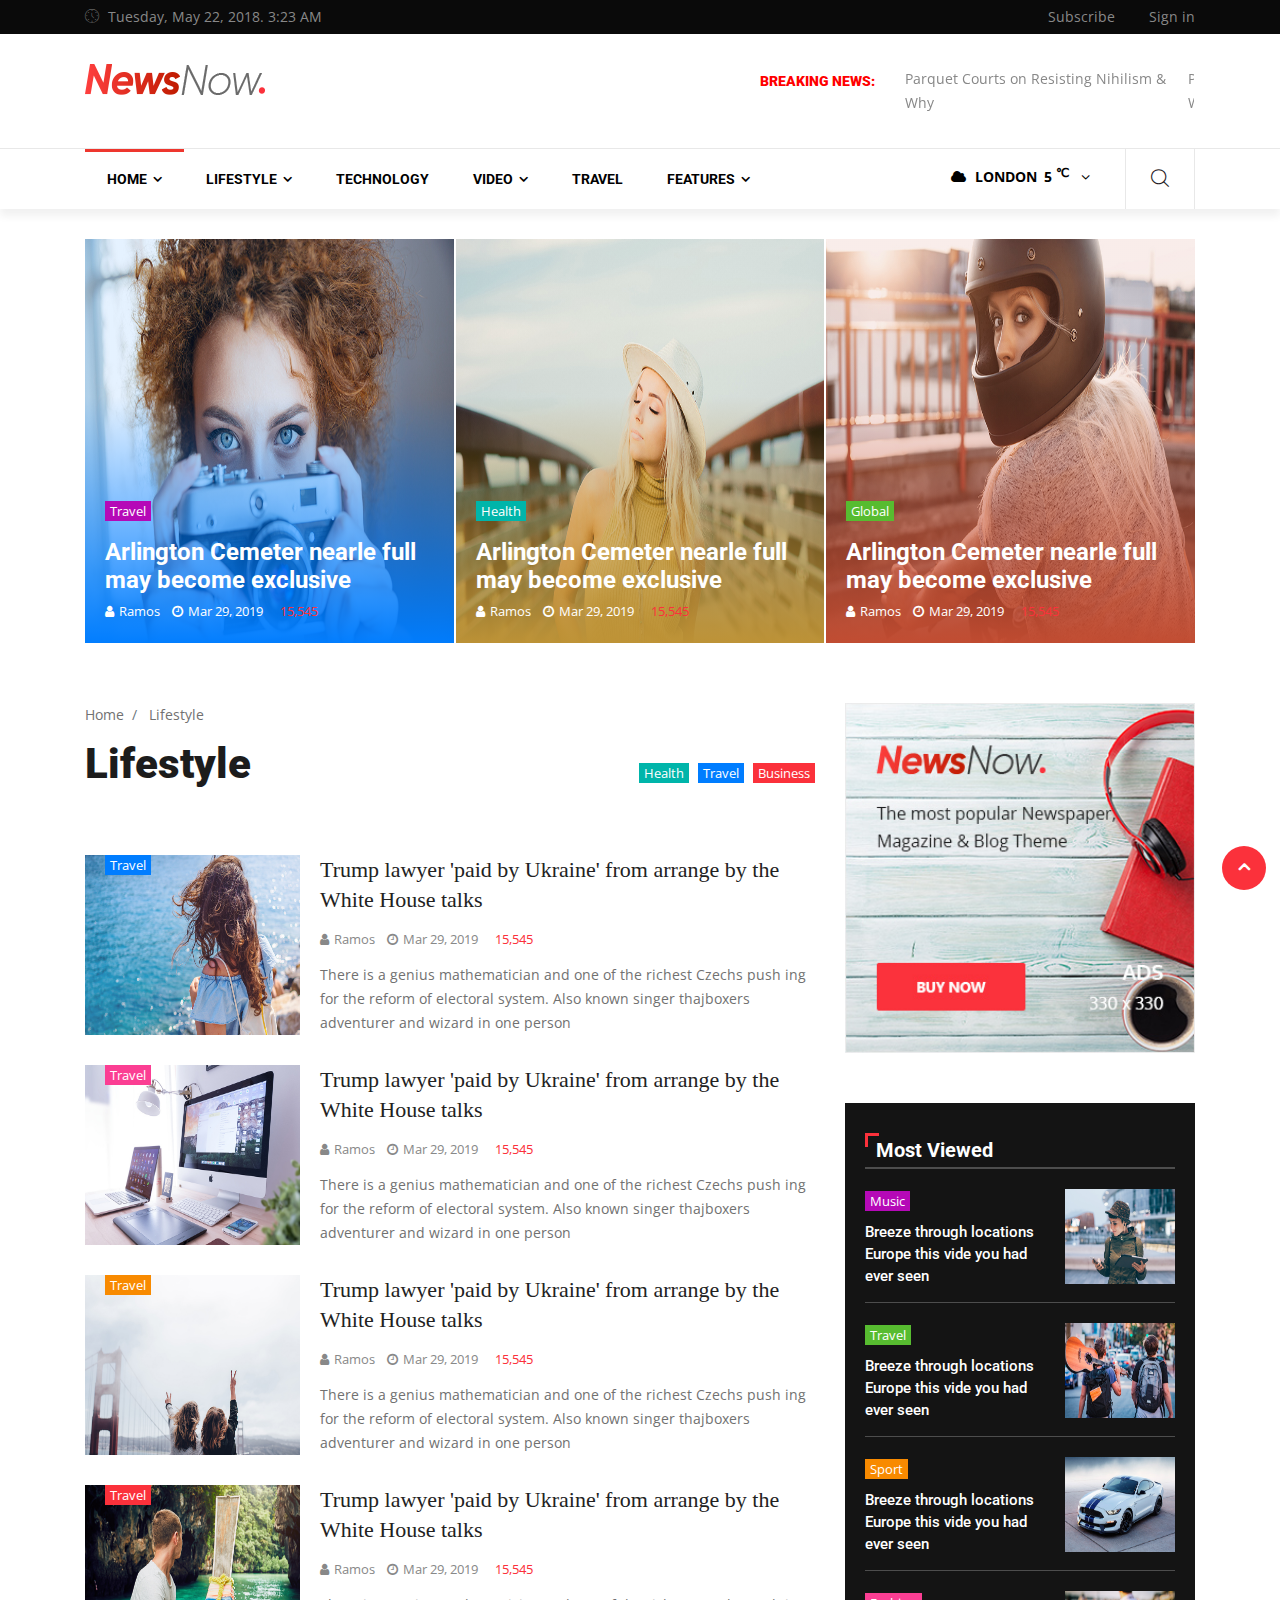
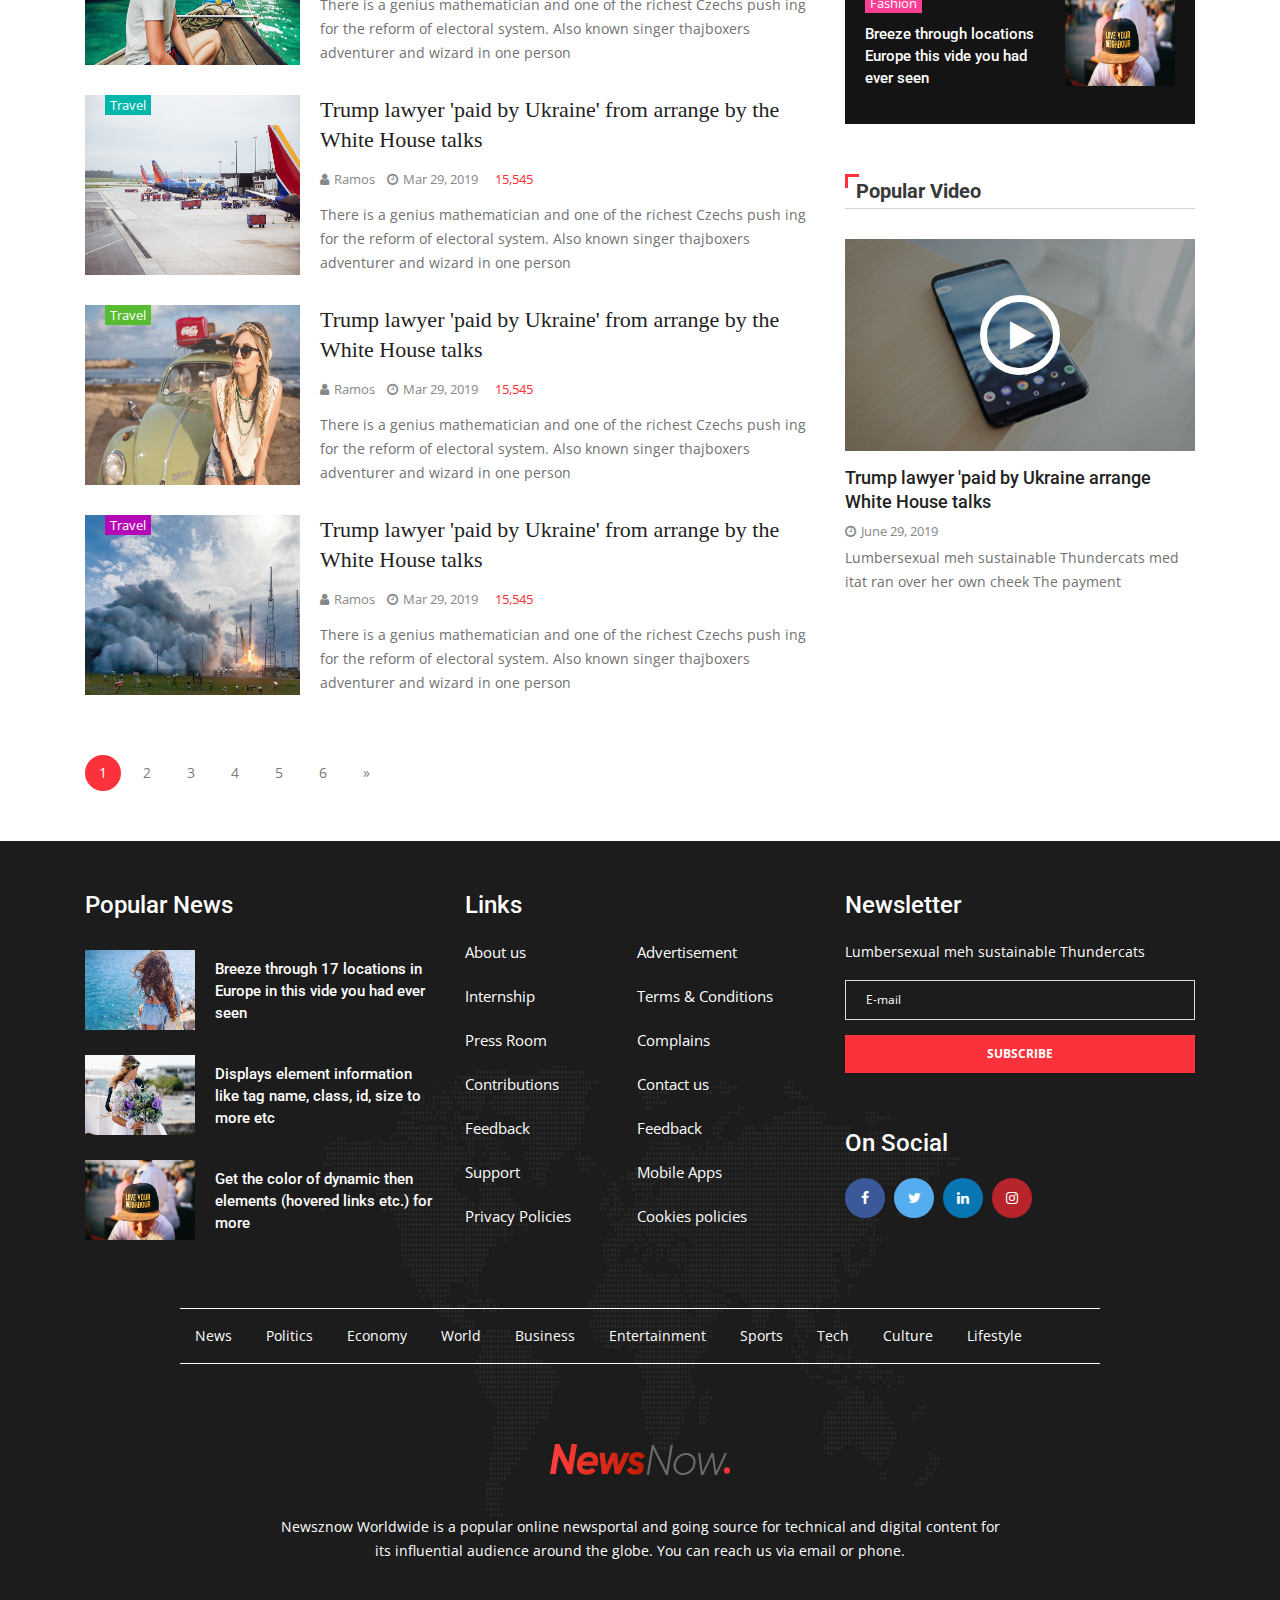
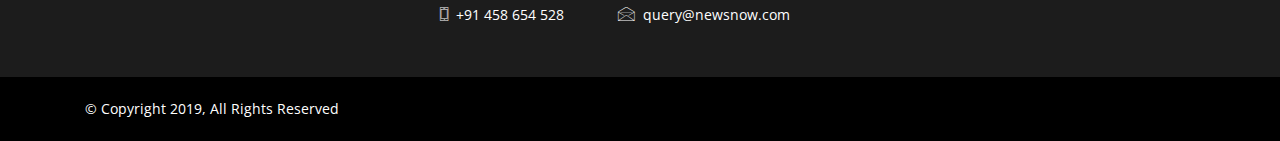
<file: category-page.html>
<!DOCTYPE html>
<html lang="en">

<head>
  <!-- Basic Page Needs ================================================== -->
  <meta charset="utf-8">
  <!-- Mobile Specific Metas ================================================== -->
  <meta http-equiv="X-UA-Compatible" content="IE=edge">
  <meta name="viewport" content="width=device-width, initial-scale=1.0, user-scalable=0">
  <!-- Site Title -->
  <title>News NOw</title>
  <!-- CSS
    ================================================== -->
  <!-- Bootstrap -->
  <link rel="stylesheet" href="css/bootstrap.min.css">
  <!-- FontAwesome -->
  <link rel="stylesheet" href="css/font-awesome.min.css">
  <!-- Animation -->
  <link rel="stylesheet" href="css/animate.css">
  <!-- magnific -->
  <link rel="stylesheet" href="css/magnific-popup.css">
  <!-- carousel -->
  <link rel="stylesheet" href="css/owl.carousel.min.css">
  <link rel="stylesheet" href="css/owl.theme.default.min.css">
  <!-- Iconic Fonts -->
  <link rel="stylesheet" href="css/iconfont.css">
  <!-- Template styles-->
  <link rel="stylesheet" href="css/style.css">
  <!-- Responsive styles-->
  <link rel="stylesheet" href="css/responsive.css">
  <!-- HTML5 shim and Respond.js IE8 support of HTML5 elements and media queries -->
  <!-- WARNING: Respond.js doesn't work if you view the page via file:// -->
  <!--[if lt IE 9]>
    <script src="https://oss.maxcdn.com/html5shiv/3.7.2/html5shiv.min.js"></script>
    <script src="https://oss.maxcdn.com/respond/1.4.2/respond.min.js"></script>
    <![endif]-->
</head>

<body>
  <div class="body-inner">
    <div class="top-bar">
      <div class="container">
        <div class="row">
          <div class="col-lg-4">
            <span class="ts-date-top">
              <i class="icon icon-clock"></i>
              Tuesday, May 22, 2018. 3:23 AM
            </span>
          </div>
          <div class="col-lg-4 ml-auto">
            <div class="topbar-user-panel">
              <span class="ts-subscribe"><a href="#">Subscribe</a></span>
              <span class="ts-signin"><a href="#">Sign in</a></span>
            </div>
            <!-- end topbar-user-panel -->
          </div>
          <!-- end col -->
        </div>
        <!-- end row -->
      </div>
      <!-- end container -->
    </div>
    <!-- end top-bar -->
    <header class="header">
      <div class="container">
        <div class="row">
          <div class="col-lg-3 col-md-12">
            <div class="logo">
              <a href="index.html">
                <img src="images/logos/logo.png" alt="">
              </a>
            </div>
            <!-- end logo -->
          </div>
          <div class="col-lg-5 col-md-12 ml-auto">
            <div class="breaking-news-bar">
              <h2 class="breaking-news-title">BREAKING NEWS:</h2>
              <div class="breaking-news-slide owl-carousel owl-theme">
                <div class="item">
                  <div class="post-content">
                    <h3 class="post-title">
                      <a href="#">Parquet Courts on Resisting Nihilism & Why </a>
                    </h3>
                    <!-- end breaking-title -->
                  </div>
                  <!-- end breaking-content -->
                </div>
                <!-- end item -->
                <div class="item">
                  <div class="post-content">
                    <h3 class="post-title">
                      <a href="#">Parquet Courts on Resisting Nihilism & Why </a>
                    </h3>
                    <!-- end breaking-title -->
                  </div>
                  <!-- end breaking-content -->
                </div>
                <!-- end item -->
                <div class="item">
                  <div class="post-content">
                    <h3 class="post-title">
                      <a href="#">Parquet Courts on Resisting Nihilism & Why </a>
                    </h3>
                    <!-- end breaking-title -->
                  </div>
                  <!-- end breaking-content -->
                </div>
                <!-- end item -->
              </div>
              <!-- end breaking-news-slide -->
            </div>
            <!-- end breaking-news-bar -->
          </div>
          <!-- end col -->
        </div>
        <!-- end row -->
      </div>
      <!-- end container -->
    </header>
    <!-- end header -->
    <div class="main-nav clearfix">
      <div class="container">
        <nav class="navbar navbar-expand-lg col">
          <div class="site-nav-inner float-left">
            <button class="navbar-toggler" type="button" data-toggle="collapse" data-target="#navbarSupportedContent"
              aria-controls="navbarSupportedContent" aria-expanded="true" aria-label="Toggle navigation">
              <span class="navbar-toggler-icon"><i class="icon icon-menu"></i></span>
            </button>
            <!-- End of Navbar toggler -->

            <div id="navbarSupportedContent" class="collapse navbar-collapse navbar-responsive-collapse clearfix">
              <ul class="nav navbar-nav">
                <li class="nav-item dropdown active">
                  <a href="#" class="nav-link" data-toggle="dropdown">Home <i class="fa fa-angle-down"></i></a>
                  <ul class="dropdown-menu" role="menu">
                    <li class="active"><a href="index.html">Home 1</a></li>
                    <li><a href="index-2.html">Home 2</a></li>
                    <li><a href="index-3.html">Home 3</a></li>
                  </ul>
                </li>

                <li class="nav-item dropdown mega-dropdown">
                  <a href="category-style1.html" class="nav-link dropdown-toggle" data-toggle="dropdown" role="button"
                    aria-haspopup="true" aria-expanded="false">Lifestyle <i class="fa fa-angle-down"></i></a>
                  <div class="dropdown-menu mega-menu-content clearfix" role="tablist">
                    <div class="menu-tab">
                      <div class="row">
                        <ul class="nav nav-tabs flex-column col-2" data-toggle="tab-hover">
                          <li class="nav-item">
                            <a class="nav-link animated fadeIn active " role="tab" href="#tab-A" data-toggle="tab"
                              aria-selected="true">
                              <span class="tab-head">
                                <span class="tab-text-title">Health</span>
                              </span>
                            </a>
                          </li>
                          <li class="nav-item">
                            <a class="nav-link animated fadeIn" role="tab" href="#tab-B" data-toggle="tab"
                              aria-selected="false">
                              <span class="tab-head">
                                <span class="tab-text-title">Travel</span>
                              </span>
                            </a>
                          </li>
                          <li class="nav-item">
                            <a class="nav-link animated fadeIn" role="tab" href="#tab-C" data-toggle="tab"
                              aria-selected="false">
                              <span class="tab-head">
                                <span class="tab-text-title">Food</span>
                              </span>
                            </a>
                          </li>
                          <li class="nav-item">
                            <a class="nav-link animated fadeIn" role="tab" href="#tab-D" data-toggle="tab"
                              aria-selected="false">
                              <span class="tab-head">
                                <span class="tab-text-title">Architecture</span>
                              </span>
                            </a>
                          </li>
                        </ul>

                        <div class="tab-content col-10">
                          <div class="tab-pane fade show active" id="tab-A">
                            <div class="row">
                              <div class="col-md-3">

                                <div class="post-block-style clearfix">
                                  <div class="post-thumb">
                                    <a href="#"><img class="img-fluid" src="images/news/lifestyle/health1.jpg"
                                        alt="" /></a>
                                  </div>
                                  <a class="post-cat" href="#">Health</a>
                                  <div class="post-content">
                                    <h2 class="post-title title-small">
                                      <a href="#">That wearable on your wrist could soon track your…</a>
                                    </h2>
                                  </div><!-- Post content end -->
                                </div><!-- Post Block style end -->
                              </div>
                              <div class="col-md-3">
                                <div class="post-block-style clearfix">
                                  <div class="post-thumb">
                                    <a href="#"><img class="img-fluid" src="images/news/lifestyle/health2.jpg"
                                        alt="" /></a>
                                  </div>
                                  <a class="post-cat" href="#">Health</a>
                                  <div class="post-content">
                                    <h2 class="post-title title-small">
                                      <a href="#">Can't shed those Gym? The problem might be in your…</a>
                                    </h2>
                                  </div><!-- Post content end -->
                                </div><!-- Post Block style end -->
                              </div>
                              <div class="col-md-3">
                                <div class="post-block-style clearfix">
                                  <div class="post-thumb">
                                    <a href="#"><img class="img-fluid" src="images/news/lifestyle/health3.jpg"
                                        alt="" /></a>
                                  </div>
                                  <a class="post-cat" href="#">Health</a>
                                  <div class="post-content">
                                    <h2 class="post-title title-small">
                                      <a href="#">Deleting fears from the brain means you might neve…</a>
                                    </h2>
                                  </div><!-- Post content end -->
                                </div><!-- Post Block style end -->
                              </div>
                              <div class="col-md-3">
                                <div class="post-block-style clearfix">
                                  <div class="post-thumb">
                                    <a href="#"><img class="img-fluid" src="images/news/lifestyle/health4.jpg"
                                        alt="" /></a>
                                  </div>
                                  <a class="post-cat" href="#">Health</a>
                                  <div class="post-content">
                                    <h2 class="post-title title-small">
                                      <a href="#">Smart packs parking sensor tech and beeps when col…</a>
                                    </h2>
                                  </div><!-- Post content end -->
                                </div><!-- Post Block style end -->
                              </div>
                            </div>
                          </div><!-- Tab pane 1 end -->

                          <div class="tab-pane animated fadeIn" id="tab-B">
                            <div class="row">
                              <div class="col-md-3">
                                <div class="post-block-style clearfix">
                                  <div class="post-thumb">
                                    <a href="#"><img class="img-fluid" src="images/news/lifestyle/travel1.jpg"
                                        alt="" /></a>
                                  </div>
                                  <a class="post-cat" href="#">Travel</a>
                                  <div class="post-content">
                                    <h2 class="post-title title-small">
                                      <a href="#">That wearable on your wrist could soon track your…</a>
                                    </h2>
                                  </div><!-- Post content end -->
                                </div><!-- Post Block style end -->
                              </div>
                              <div class="col-md-3">
                                <div class="post-block-style clearfix">
                                  <div class="post-thumb">
                                    <a href="#"><img class="img-fluid" src="images/news/lifestyle/travel2.jpg"
                                        alt="" /></a>
                                  </div>
                                  <a class="post-cat" href="#">Travel</a>
                                  <div class="post-content">
                                    <h2 class="post-title title-small">
                                      <a href="#">Can't shed those Gym? The problem might be in your…</a>
                                    </h2>
                                  </div><!-- Post content end -->
                                </div><!-- Post Block style end -->
                              </div>
                              <div class="col-md-3">
                                <div class="post-block-style clearfix">
                                  <div class="post-thumb">
                                    <a href="#"><img class="img-fluid" src="images/news/lifestyle/travel3.jpg"
                                        alt="" /></a>
                                  </div>
                                  <a class="post-cat" href="#">Travel</a>
                                  <div class="post-content">
                                    <h2 class="post-title title-small">
                                      <a href="#">Deleting fears from the brain means you might neve…</a>
                                    </h2>
                                  </div><!-- Post content end -->
                                </div><!-- Post Block style end -->
                              </div>

                              <div class="col-md-3">
                                <div class="post-block-style clearfix">
                                  <div class="post-thumb">
                                    <a href="#"><img class="img-fluid" src="images/news/lifestyle/travel4.jpg"
                                        alt="" /></a>
                                  </div>
                                  <a class="post-cat" href="#">Travel</a>
                                  <div class="post-content">
                                    <h2 class="post-title title-small">
                                      <a href="#">Smart packs parking sensor tech and beeps when col…</a>
                                    </h2>
                                  </div><!-- Post content end -->
                                </div><!-- Post Block style end -->
                              </div>
                            </div><!-- Row end -->
                          </div><!-- tab B end -->
                          <div class="tab-pane animated fadeIn" id="tab-C">
                            <div class="row">
                              <div class="col-md-3">
                                <div class="post-block-style clearfix">
                                  <div class="post-thumb">
                                    <a href="#"><img class="img-fluid" src="images/news/lifestyle/food1.jpg"
                                        alt="" /></a>
                                  </div>
                                  <a class="post-cat" href="#">Food</a>
                                  <div class="post-content">
                                    <h2 class="post-title title-small">
                                      <a href="#">That wearable on your wrist could soon track your…</a>
                                    </h2>
                                  </div><!-- Post content end -->
                                </div><!-- Post Block style end -->
                              </div>
                              <div class="col-md-3">
                                <div class="post-block-style clearfix">
                                  <div class="post-thumb">
                                    <a href="#"><img class="img-fluid" src="images/news/lifestyle/food2.jpg"
                                        alt="" /></a>
                                  </div>
                                  <a class="post-cat" href="#">Food</a>
                                  <div class="post-content">
                                    <h2 class="post-title title-small">
                                      <a href="#">Can't shed those Gym? The problem might be in your…</a>
                                    </h2>
                                  </div><!-- Post content end -->
                                </div><!-- Post Block style end -->
                              </div>
                              <div class="col-md-3">
                                <div class="post-block-style clearfix">
                                  <div class="post-thumb">
                                    <a href="#"><img class="img-fluid" src="images/news/lifestyle/food3.jpg"
                                        alt="" /></a>
                                  </div>
                                  <a class="post-cat" href="#">Food</a>
                                  <div class="post-content">
                                    <h2 class="post-title title-small">
                                      <a href="#">Deleting fears from the brain means you might neve…</a>
                                    </h2>
                                  </div><!-- Post content end -->
                                </div><!-- Post Block style end -->
                              </div>
                              <div class="col-md-3">

                                <div class="post-block-style clearfix">
                                  <div class="post-thumb">
                                    <a href="#"><img class="img-fluid" src="images/news/lifestyle/food4.jpg"
                                        alt="" /></a>
                                  </div>
                                  <a class="post-cat" href="#">Food</a>
                                  <div class="post-content">
                                    <h2 class="post-title title-small">
                                      <a href="#">Smart packs parking sensor tech and beeps when col…</a>
                                    </h2>
                                  </div><!-- Post content end -->
                                </div><!-- Post Block style end -->
                              </div>
                            </div>
                          </div><!-- Tab pane 3 end -->

                        </div> <!-- Tab pane 2 end -->
                      </div>
                    </div><!-- Menu tab end -->
                  </div><!-- Mega menu end -->
                </li><!-- Tab menu end -->

                <li class="nav-item">
                  <a class="nav-link" href="category-style2.html">Technology</a>
                </li>

                <li class="dropdown nav-item mega-dropdown">
                  <a href="#" class="nav-link dropdown-toggler" data-toggle="dropdown">Video <i
                      class="fa fa-angle-down"></i></a>
                  <div class="dropdown-menu mega-menu-content clearfix">
                    <div class="mega-menu-content-inner">
                      <div class="row">
                        <div class="col-md-3">
                          <div class="post-block-style clearfix">
                            <div class="post-thumb">
                              <img class="img-fluid" src="images/news/video/video4.jpg" alt="" />
                              <a class="popup" href="https://www.youtube.com/embed/XhveHKJWnOQ?autoplay=1&amp;loop=1">
                                <div class="video-icon">
                                  <i class="fa fa-play"></i>
                                </div>
                              </a>
                            </div><!-- Post thumb end -->
                            <div class="post-content">
                              <h2 class="post-title title-small">
                                <a href="#">Netcix cuts out the chill with an integrated...</a>
                              </h2>
                            </div><!-- Post content end -->
                          </div><!-- Post Block style end -->
                        </div><!-- Col 1 end -->

                        <div class="col-md-3">
                          <div class="post-block-style clearfix">
                            <div class="post-thumb">
                              <img class="img-fluid" src="images/news/video/video3.jpg" alt="" />
                              <a class="popup" href="https://www.youtube.com/embed/wJF5NXygL4k?autoplay=1&amp;loop=1">
                                <div class="video-icon">
                                  <i class="fa fa-play"></i>
                                </div>
                              </a>
                            </div><!-- Post thumb end -->
                            <div class="post-content">
                              <h2 class="post-title title-small">
                                <a href="#">Netcix cuts out the chill with an integrated...</a>
                              </h2>
                            </div><!-- Post content end -->
                          </div><!-- Post Block style end -->
                        </div><!-- Col 2 end -->

                        <div class="col-md-3">
                          <div class="post-block-style clearfix">
                            <div class="post-thumb">
                              <img class="img-fluid" src="images/news/video/video2.jpg" alt="" />
                              <a class="popup" href="https://www.youtube.com/embed/DQNDcxRo-2M?autoplay=1&amp;loop=1">
                                <div class="video-icon">
                                  <i class="fa fa-play"></i>
                                </div>
                              </a>
                            </div><!-- Post thumb end -->
                            <div class="post-content">
                              <h2 class="post-title title-small">
                                <a href="#">TG G6 will have dual 13-megapixel cameras...</a>
                              </h2>
                            </div><!-- Post content end -->
                          </div><!-- Post Block style end -->
                        </div><!-- Col 3 end -->
                        <div class="col-md-3">
                          <div class="post-block-style clearfix">
                            <div class="post-thumb">
                              <img class="img-fluid" src="images/news/video/video1.jpg" alt="" />
                              <a class="popup" href="https://www.youtube.com/embed/DQNDcxRo-2M?autoplay=1&amp;loop=1">
                                <div class="video-icon">
                                  <i class="fa fa-play"></i>
                                </div>
                              </a>
                            </div><!-- Post thumb end -->
                            <div class="post-content">
                              <h2 class="post-title title-small">
                                <a href="#">Netcix cuts out the chill with an integrated...</a>
                              </h2>
                            </div><!-- Post content end -->
                          </div><!-- Post Block style end -->
                        </div><!-- Col 4 end -->
                      </div><!-- Post block row end -->
                    </div>

                  </div><!-- Mega menu content end -->
                </li><!-- Video menu end -->

                <li class="nav-item">
                  <a class="nav-link" href="category-style4.html">Travel</a>
                </li>

                <li class="nav-item dropdown">
                  <a href="#" class="dropdown-toggle nav-link" data-toggle="dropdown">Features <i
                      class="fa fa-angle-down"></i></a>
                  <ul class="dropdown-menu" role="menu">
                    <li class="dropdown-submenu">
                      <a href="#.">Category Layouts</a>
                      <ul class="dropdown-menu">
                        <li><a href="category-style1.html">Category Style 1</a></li>
                        <li><a href="category-style2.html">Category Style 2</a></li>
                        <li><a href="category-style3.html">Category Style 3</a></li>
                        <li><a href="category-style4.html">Category Style 4</a></li>
                      </ul>
                    </li>
                    <li class="dropdown-submenu">
                      <a href="#.">Post Formates</a>
                      <ul class="dropdown-menu">
                        <li><a href="single-post1.html">Single Post 1</a></li>
                        <li><a href="single-post2.html">Single Post 2</a></li>
                        <li><a href="single-post3.html">Single Post 3</a></li>
                        <li><a href="single-post4.html">Single Post 4</a></li>
                      </ul>
                    </li>
                    <li class="dropdown-submenu">
                      <a href="#.">Sidebar</a>
                      <ul class="dropdown-menu">
                        <li><a href="left-sidebar.html">Left Sidebar</a></li>
                        <li><a href="single-post1.html">Right Sidebar</a></li>
                        <li><a href="no-sidebar.html">No Sidebar</a></li>
                      </ul>
                    </li>
                    <li class="dropdown-submenu">
                      <a href="#.">Shortcodes</a>
                      <ul class="dropdown-menu">
                        <li><a href="typography.html">Typography</a></li>
                        <li><a href="blockquote.html">Blockquotes</a></li>
                        <li><a href="tabs.html">Tabs</a></li>
                      </ul>
                    </li>
                    <li class="dropdown-submenu">
                      <a href="#.">Pages</a>
                      <ul class="dropdown-menu">
                        <li><a href="author.html">Author</a></li>
                        <li><a href="404.html">404</a></li>
                        <li><a href="contact.html">Contact</a></li>
                      </ul>
                    </li>
                  </ul><!-- End dropdown -->
                </li><!-- Features menu end -->
              </ul>
              <!--/ Nav ul end -->
            </div>
            <!--/ Collapse end -->

          </div><!-- Site Navbar inner end -->
        </nav>
        <!--/ Navigation end -->

        <div class="ts-right-menu">
          <div class="ts-temperature">
            <i class="fa fa-cloud"></i>
            <span>London</span>
            <span>5
              <b>&#8451</b>
            </span>
            <i class="fa fa-angle-down"></i>
          </div>

          <div class="nav-search">
            <span id="search"><i class="icon icon-search1"></i></span>
          </div><!-- Search end -->

          <div class="search-block" style="display: none;">
            <input type="text" class="form-control" placeholder="Type what you want and enter">
            <span class="search-close">&times;</span>
          </div><!-- Site search end -->
        </div>
        <!-- end right menu -->
      </div>
      <!--/ Container end -->

    </div><!-- Menu wrapper end -->


    <div class="gap-30"></div>
    <div class="block-wrapper">
      <div class="container">
        <div class="row">

          <div class="col-lg-12">
            <div class="feature-slider-style-2 owl-carousel owl-theme">
              <div class="item">
                <div class="post-overaly-style clearfix blue-overlay ts-post-overaly-style-2">
                  <div class="post-thumb">
                    <a href="#">
                      <img class="img-fluid" src="images/news/tech/tech3.jpg" alt="">
                    </a>
                  </div>

                  <div class="post-content">
                    <a class="post-cat ts-purple-bg" href="#">Travel</a>
                    <h2 class="post-title title-large">
                      <a href="#">Arlington Cemeter nearle full
                        may become exclusive</a>
                    </h2>
                    <div class="post-meta">
                      <span class="post-author"><a href="#"><i class="fa fa-user"></i>Ramos</a></span>
                      <span class="post-date"><i class="fa fa-clock-o"></i>Mar 29, 2019</span>
                      <span class="active">
                        <i class="icon-fire"></i>
                        15,545
                      </span>
                    </div>
                  </div><!-- Post content end -->
                </div>
                <!-- post overlay style end -->
              </div>
              <!-- end item -->
              <div class="item">
                <div class="post-overaly-style clearfix orange-overlay ts-post-overaly-style-2">
                  <div class="post-thumb">
                    <a href="#">
                      <img class="img-fluid" src="images/news/travel/travel10.jpg" alt="">
                    </a>
                  </div>

                  <div class="post-content">
                    <a class="post-cat ts-lime-green" href="#">Health</a>
                    <h2 class="post-title title-large">
                      <a href="#">Arlington Cemeter nearle full
                        may become exclusive</a>
                    </h2>
                    <div class="post-meta">
                      <span class="post-author"><a href="#"><i class="fa fa-user"></i>Ramos</a></span>
                      <span class="post-date"><i class="fa fa-clock-o"></i>Mar 29, 2019</span>
                      <span class="active">
                        <i class="icon-fire"></i>
                        15,545
                      </span>
                    </div>
                  </div><!-- Post content end -->
                </div>
                <!-- post overlay style end -->
              </div>
              <!-- end item -->
              <div class="item">
                <div class="post-overaly-style clearfix red-overlay ts-post-overaly-style-2">
                  <div class="post-thumb">
                    <a href="#">
                      <img class="img-fluid" src="images/news/lifestyle/lifestyle5.jpg" alt="">
                    </a>
                  </div>

                  <div class="post-content">
                    <a class="post-cat ts-green-bg" href="#">Global</a>
                    <h2 class="post-title title-large">
                      <a href="#">Arlington Cemeter nearle full
                        may become exclusive</a>
                    </h2>
                    <div class="post-meta">
                      <span class="post-author"><a href="#"><i class="fa fa-user"></i>Ramos</a></span>
                      <span class="post-date"><i class="fa fa-clock-o"></i>Mar 29, 2019</span>
                      <span class="active">
                        <i class="icon-fire"></i>
                        15,545
                      </span>
                    </div>
                  </div><!-- Post content end -->
                </div>
                <!-- post overlay style end -->
              </div>
              <!-- end item -->
              <div class="item">
                <div class="post-overaly-style clearfix orange-overlay ts-post-overaly-style-2">
                  <div class="post-thumb">
                    <a href="#">
                      <img class="img-fluid" src="images/news/politics/politics7.jpg" alt="">
                    </a>
                  </div>

                  <div class="post-content">
                    <a class="post-cat" href="#">Politics</a>
                    <h2 class="post-title title-large">
                      <a href="#">Arlington Cemeter nearle full
                        may become exclusive</a>
                    </h2>
                    <div class="post-meta">
                      <span class="post-author"><a href="#"><i class="fa fa-user"></i>Ramos</a></span>
                      <span class="post-date"><i class="fa fa-clock-o"></i>Mar 29, 2019</span>
                      <span class="active">
                        <i class="icon-fire"></i>
                        15,545
                      </span>
                    </div>
                  </div><!-- Post content end -->
                </div>
                <!-- post overlay style end -->
              </div>
              <!-- end item -->
            </div>
            <!-- end featured slider -->
          </div>
          <!-- end col -->


        </div>
        <!-- end row -->
      </div>
      <!-- end coantainer -->
    </div>
    <!-- end block wrapper -->


    <section class="block-wrapper">
      <div class="container">
        <div class="row">
          <div class="col-lg-8 col-md-12">
            <div class="ts-grid-box">
              <ol class="breadcrumb ts-breadcrumb">
                <li class="breadcrumb-item">
                  <a href="#">
                    Home

                  </a>
                </li>
                <li class="breadcrumb-item">
                  <a href="#">Lifestyle</a>
                </li>

              </ol>
              <div class="clearfix entry-cat-header">
                <h3 class="block-title title-extra-large">Lifestyle</h3>
                <ul class="ts-category-list float-right">
                  <li>
                    <a href="#" class="post-cat ts-lime-green">Health</a>
                  </li>
                  <li>
                    <a href="#" class="post-cat ts-blue-bg">Travel</a>
                  </li>
                  <li>
                    <a href="#" class="post-cat">Business</a>
                  </li>
                </ul>
              </div>

            </div>
            <div class="ts-recent-post ts-category-post">
              <div class="post-block-style post-float clearfix">
                <div class="post-thumb">

                  <a href="#">
                    <img class="img-fluid" src="images/news/travel/travel1.jpg" alt="">
                  </a>
                </div><!-- Post thumb end -->

                <div class="post-content">
                  <h2 class="post-title title-medium">
                    <a href="#">Trump lawyer 'paid by Ukraine' from arrange by the White
                      House talks</a>
                  </h2>
                  <div class="post-meta">
                    <a class="post-cat ts-blue-bg" href="#">Travel</a>
                    <span class="post-author"><a href="#"><i class="fa fa-user"></i>Ramos</a></span>
                    <span class="post-date"><i class="fa fa-clock-o"></i>Mar 29, 2019</span>
                    <span class="active">
                      <i class="icon-fire"></i>
                      15,545
                    </span>
                  </div>
                  <p>There is a genius mathematician and one of the richest Czechs push ing for the reform of electoral
                    system. Also known singer thajboxers adventurer and wizard in one person</p>
                </div><!-- Post content end -->
              </div><!-- Post block style end -->
              <div class="gap-30"></div>
              <div class="post-block-style post-float clearfix">
                <div class="post-thumb">
                  <a href="#">
                    <img class="img-fluid" src="images/news/travel/travel9.jpg" alt="">
                  </a>
                </div><!-- Post thumb end -->

                <div class="post-content">
                  <h2 class="post-title title-medium">
                    <a href="#">Trump lawyer 'paid by Ukraine' from arrange by the White
                      House talks</a>
                  </h2>
                  <div class="post-meta">
                    <a class="post-cat ts-pink-bg" href="#">Travel</a>
                    <span class="post-author"><a href="#"><i class="fa fa-user"></i>Ramos</a></span>
                    <span class="post-date"><i class="fa fa-clock-o"></i>Mar 29, 2019</span>
                    <span class="active">
                      <i class="icon-fire"></i>
                      15,545
                    </span>
                  </div>
                  <p>There is a genius mathematician and one of the richest Czechs push ing for the reform of electoral
                    system. Also known singer thajboxers adventurer and wizard in one person</p>
                </div><!-- Post content end -->
              </div><!-- Post block style end -->
              <div class="gap-30"></div>
              <div class="post-block-style post-float clearfix">
                <div class="post-thumb">
                  <a href="#">
                    <img class="img-fluid" src="images/news/travel/travel7.jpg" alt="">
                  </a>
                </div><!-- Post thumb end -->

                <div class="post-content">
                  <h2 class="post-title title-medium">
                    <a href="#">Trump lawyer 'paid by Ukraine' from arrange by the White
                      House talks</a>
                  </h2>
                  <div class="post-meta">
                    <a class="post-cat ts-orange-bg" href="#">Travel</a>
                    <span class="post-author"><a href="#"><i class="fa fa-user"></i>Ramos</a></span>
                    <span class="post-date"><i class="fa fa-clock-o"></i>Mar 29, 2019</span>
                    <span class="active">
                      <i class="icon-fire"></i>
                      15,545
                    </span>
                  </div>
                  <p>There is a genius mathematician and one of the richest Czechs push ing for the reform of electoral
                    system. Also known singer thajboxers adventurer and wizard in one person</p>
                </div><!-- Post content end -->
              </div><!-- Post block style end -->
              <div class="gap-30"></div>
              <div class="post-block-style post-float clearfix">
                <div class="post-thumb">
                  <a href="#">
                    <img class="img-fluid" src="images/news/travel/travel4.jpg" alt="">
                  </a>
                </div><!-- Post thumb end -->

                <div class="post-content">
                  <h2 class="post-title title-medium">
                    <a href="#">Trump lawyer 'paid by Ukraine' from arrange by the White
                      House talks</a>
                  </h2>
                  <div class="post-meta">
                    <a class="post-cat" href="#">Travel</a>
                    <span class="post-author"><a href="#"><i class="fa fa-user"></i>Ramos</a></span>
                    <span class="post-date"><i class="fa fa-clock-o"></i>Mar 29, 2019</span>
                    <span class="active">
                      <i class="icon-fire"></i>
                      15,545
                    </span>
                  </div>
                  <p>There is a genius mathematician and one of the richest Czechs push ing for the reform of electoral
                    system. Also known singer thajboxers adventurer and wizard in one person</p>
                </div><!-- Post content end -->
              </div><!-- Post block style end -->
              <div class="gap-30"></div>
              <div class="post-block-style post-float clearfix">
                <div class="post-thumb">
                  <a href="#">
                    <img class="img-fluid" src="images/news/travel/travel2.jpg" alt="">
                  </a>
                </div><!-- Post thumb end -->

                <div class="post-content">
                  <h2 class="post-title title-medium">
                    <a href="#">Trump lawyer 'paid by Ukraine' from arrange by the White
                      House talks</a>
                  </h2>
                  <div class="post-meta">
                    <a class="post-cat ts-lime-green" href="#">Travel</a>
                    <span class="post-author"><a href="#"><i class="fa fa-user"></i>Ramos</a></span>
                    <span class="post-date"><i class="fa fa-clock-o"></i>Mar 29, 2019</span>
                    <span class="active">
                      <i class="icon-fire"></i>
                      15,545
                    </span>
                  </div>
                  <p>There is a genius mathematician and one of the richest Czechs push ing for the reform of electoral
                    system. Also known singer thajboxers adventurer and wizard in one person</p>
                </div><!-- Post content end -->
              </div><!-- Post block style end -->
              <div class="gap-30"></div>
              <div class="post-block-style post-float clearfix">
                <div class="post-thumb">
                  <a href="#">
                    <img class="img-fluid" src="images/news/travel/travel6.jpg" alt="">
                  </a>
                </div><!-- Post thumb end -->

                <div class="post-content">
                  <h2 class="post-title title-medium">
                    <a href="#">Trump lawyer 'paid by Ukraine' from arrange by the White
                      House talks</a>
                  </h2>
                  <div class="post-meta">
                    <a class="post-cat ts-green-bg" href="#">Travel</a>
                    <span class="post-author"><a href="#"><i class="fa fa-user"></i>Ramos</a></span>
                    <span class="post-date"><i class="fa fa-clock-o"></i>Mar 29, 2019</span>
                    <span class="active">
                      <i class="icon-fire"></i>
                      15,545
                    </span>
                  </div>
                  <p>There is a genius mathematician and one of the richest Czechs push ing for the reform of electoral
                    system. Also known singer thajboxers adventurer and wizard in one person</p>
                </div><!-- Post content end -->
              </div><!-- Post block style end -->
              <div class="gap-30"></div>
              <div class="post-block-style post-float clearfix">
                <div class="post-thumb">
                  <a href="#">
                    <img class="img-fluid" src="images/news/travel/travel8.jpg" alt="">
                  </a>
                </div><!-- Post thumb end -->

                <div class="post-content">
                  <h2 class="post-title title-medium">
                    <a href="#">Trump lawyer 'paid by Ukraine' from arrange by the White
                      House talks</a>
                  </h2>
                  <div class="post-meta">
                    <a class="post-cat ts-purple-bg" href="#">Travel</a>
                    <span class="post-author"><a href="#"><i class="fa fa-user"></i>Ramos</a></span>
                    <span class="post-date"><i class="fa fa-clock-o"></i>Mar 29, 2019</span>
                    <span class="active">
                      <i class="icon-fire"></i>
                      15,545
                    </span>
                  </div>
                  <p>There is a genius mathematician and one of the richest Czechs push ing for the reform of electoral
                    system. Also known singer thajboxers adventurer and wizard in one person</p>
                </div><!-- Post content end -->
              </div><!-- Post block style end -->

              <div class="paging">
                <ul class="pagination">
                  <li class="active"><a href="#">1</a></li>
                  <li><a href="#">2</a></li>
                  <li><a href="#">3</a></li>
                  <li><a href="#">4</a></li>
                  <li><a href="#">5</a></li>
                  <li><a href="#">6</a></li>
                  <li><a href="#">»</a></li>
                </ul>
              </div>
            </div>
            <!-- end ts recent post -->
          </div>
          <!-- end col -->
          <div class="col-lg-4 col-md-12">
            <div class="widget">
              <div class="widget widget-banner">
                <div class="ts-post-overaly-style-7">
                  <div class="post-thumb">
                    <a href="#">
                      <img class="img-fluid" src="images/news/banner/widget-banner.jpg" alt="">
                    </a>
                  </div>
                </div>
              </div>
              <div class="gap-50"></div>
              <div class="widget">
                <div class="boxed-post-style ts-black-bg">
                  <h3 class="block-title"><span>Most Viewed</span></h3>
                  <div class="list-post-block mrt-0">
                    <ul class="list-post">
                      <li class="clearfix">
                        <div class="post-block-style post-float clearfix">
                          <div class="post-thumb">
                            <a href="#">
                              <img class="img-fluid" src="images/news/music/music2.jpg" alt="">
                            </a>
                          </div><!-- Post thumb end -->
                          <a class="post-cat ts-purple-bg" href="#">Music</a>
                          <div class="post-content">
                            <h2 class="post-title title-small">
                              <a href="#">Breeze through locations
                                Europe this vide you had
                                ever seen</a>
                            </h2>
                          </div><!-- Post content end -->

                        </div><!-- Post block style end -->
                      </li>
                      <!-- end li 1 -->
                      <li class="clearfix">
                        <div class="post-block-style post-float clearfix">
                          <div class="post-thumb">
                            <a href="#">
                              <img class="img-fluid" src="images/news/music/music1.jpg" alt="">
                            </a>
                          </div><!-- Post thumb end -->
                          <a class="post-cat ts-green-bg" href="#">Travel</a>
                          <div class="post-content">
                            <h2 class="post-title title-small">
                              <a href="#">Breeze through locations
                                Europe this vide you had
                                ever seen</a>
                            </h2>
                          </div><!-- Post content end -->

                        </div><!-- Post block style end -->
                      </li>
                      <!-- end li 2 -->
                      <li class="clearfix">
                        <div class="post-block-style post-float clearfix">
                          <div class="post-thumb">
                            <a href="#">
                              <img class="img-fluid" src="images/news/sports/sports1.jpg" alt="">
                            </a>
                          </div><!-- Post thumb end -->
                          <a class="post-cat ts-orange-bg" href="#">Sport</a>
                          <div class="post-content">
                            <h2 class="post-title title-small">
                              <a href="#">Breeze through locations
                                Europe this vide you had
                                ever seen</a>
                            </h2>
                          </div><!-- Post content end -->

                        </div><!-- Post block style end -->
                      </li>
                      <!-- end li 3 -->
                      <li class="clearfix">
                        <div class="post-block-style post-float clearfix">
                          <div class="post-thumb">
                            <a href="#">
                              <img class="img-fluid" src="images/news/lifestyle/lifestyle4.jpg" alt="">
                            </a>
                          </div><!-- Post thumb end -->
                          <a class="post-cat ts-pink-bg" href="#">Fashion</a>
                          <div class="post-content">
                            <h2 class="post-title title-small">
                              <a href="#">Breeze through locations
                                Europe this vide you had
                                ever seen</a>
                            </h2>
                          </div><!-- Post content end -->

                        </div><!-- Post block style end -->
                      </li>
                      <!-- end li 4 -->
                    </ul>
                  </div>
                </div>
              </div>
              <div class="gap-50"></div>
              <div class="widget">
                <h3 class="block-title"><span>Popular Video</span></h3>
                <div class="post-block-style clearfix">
                  <div class="ts-post-overaly">
                    <div class="post-thumb video-overlay-style">
                      <img class="img-fluid" src="images/news/tech/tech8.jpg">
                      <a class="popup" href="https://www.youtube.com/embed/XhveHKJWnOQ?autoplay=1&amp;loop=1">
                        <div class="video-icon">
                          <i class="fa fa-play"></i>
                        </div>
                      </a>
                    </div><!-- Post thumb end -->
                  </div>
                  <div class="post-content">
                    <h2 class="post-title title-medium">
                      <a href="#">Trump lawyer 'paid by Ukraine arrange
                        White House talks</a>
                    </h2>
                    <div class="post-meta">
                      <span class="post-date"><i class="fa fa-clock-o"></i>June 29, 2019</span>
                    </div>
                    <p class="m-bottom-0">Lumbersexual meh sustainable Thundercats med itat ran over her own cheek The
                      payment </p>
                  </div><!-- Post content end -->
                </div>
              </div>
            </div>
          </div>
          <!-- end col -->
        </div>
        <!-- end row -->
      </div>
      <!-- end container -->
    </section>
    <!-- end block wrapper -->
    <section class="footer pb-0" style="background-image: url(images/news/map.png)">
      <div class="container">
        <div class="row">
          <div class="col-lg-4">
            <div class="footer-widget">
              <h3 class="widget-title color-white">Popular News</h3>
              <div class="list-post-block">
                <ul class="list-post">
                  <li class="clearfix">
                    <div class="post-block-style post-float clearfix">
                      <div class="post-thumb">
                        <a href="#">
                          <img class="img-fluid" src="images/news/travel/travel1.jpg" alt="">
                        </a>
                      </div><!-- Post thumb end -->

                      <div class="post-content">
                        <h2 class="post-title title-small">
                          <a href="#">Breeze through 17 locations in
                            Europe in this vide you had
                            ever seen</a>
                        </h2>
                      </div><!-- Post content end -->
                    </div><!-- Post block style end -->
                  </li>
                  <!-- end li 1 -->
                  <li class="clearfix">
                    <div class="post-block-style post-float clearfix">
                      <div class="post-thumb">
                        <a href="#">
                          <img class="img-fluid" src="images/news/lifestyle/lifestyle3.jpg" alt="">
                        </a>
                      </div><!-- Post thumb end -->

                      <div class="post-content">
                        <h2 class="post-title title-small">
                          <a href="#">Displays element information
                            like tag name, class, id, size to
                            more etc</a>
                        </h2>
                      </div><!-- Post content end -->
                    </div><!-- Post block style end -->
                  </li>
                  <!-- end li 2 -->
                  <li class="clearfix">
                    <div class="post-block-style post-float clearfix">
                      <div class="post-thumb">
                        <a href="#">
                          <img class="img-fluid" src="images/news/lifestyle/lifestyle4.jpg" alt="">
                        </a>
                      </div><!-- Post thumb end -->

                      <div class="post-content">
                        <h2 class="post-title title-small">
                          <a href="#">Get the color of dynamic then
                            elements (hovered links etc.)
                            for more</a>
                        </h2>
                      </div><!-- Post content end -->
                    </div><!-- Post block style end -->
                  </li>
                  <!-- end li 3 -->
                </ul>
              </div>
              <!-- end list post block -->
            </div>
          </div>
          <div class="col-lg-4">
            <div class="footer-widget footer-widget-list">
              <h3 class="widget-title color-white">Links</h3>
              <ul>
                <li><a href="#">About us</a></li>
                <li><a href="#">Advertisement</a></li>
                <li><a href="#">Internship</a></li>
                <li><a href="#">Terms & Conditions</a></li>
                <li><a href="#">Press Room</a></li>
                <li><a href="#">Complains</a></li>
                <li><a href="#">Contributions</a></li>
                <li><a href="#">Contact us</a></li>
                <li><a href="#">Feedback</a></li>
                <li><a href="#">Feedback</a></li>
                <li><a href="#">Support</a></li>
                <li><a href="#">Mobile Apps</a></li>
                <li><a href="#">Privacy Policies</a></li>
                <li><a href="#">Cookies policies</a></li>
              </ul>
            </div>
          </div>
          <div class="col-lg-4">
            <div class="footer-widget">
              <h3 class="widget-title color-white">Newsletter</h3>
              <div class="ts-newsletter no-padding">
                <div class="newsletter-introtext">
                  <p>Lumbersexual meh sustainable Thundercats </p>
                </div>
                <div class="newsletter-form">
                  <form action="#" method="post">
                    <div class="form-group">
                      <input type="email" name="email" id="newsletter-form-email" class="form-control form-control-lg"
                        placeholder="E-mail" autocomplete="off">
                      <button class="btn btn-primary">Subscribe</button>
                    </div>
                  </form>
                </div>
              </div>
              <!-- end newsletter -->
              <div class="gap-40"></div>
              <div class="footer-social">
                <h3 class="widget-title color-white">On Social</h3>
                <ul>
                  <li>
                    <a href="#">
                      <i class="fa fa-facebook"></i>
                    </a>
                  </li>
                  <li>
                    <a href="#">
                      <i class="fa fa-twitter"></i>
                    </a>
                  </li>
                  <li>
                    <a href="#">
                      <i class="fa fa-linkedin"></i>
                    </a>
                  </li>
                  <li>
                    <a href="#">
                      <i class="fa fa-instagram"></i>
                    </a>
                  </li>
                </ul>
              </div>
            </div>
          </div>
        </div>
        <!-- end row -->
        <div class="row justify-content-center">
          <div class="col-lg-10">
            <div class="footer-menu">
              <ul class="unstyled">
                <li><a href="#">News</a></li>
                <li><a href="#">Politics</a></li>
                <li><a href="#">Economy</a></li>
                <li><a href="#">World</a></li>
                <li><a href="#">Business</a></li>
                <li><a href="#">Entertainment</a></li>
                <li><a href="#">Sports</a></li>
                <li><a href="#">Tech</a></li>
                <li><a href="#">Culture</a></li>
                <li><a href="#">Lifestyle</a></li>
              </ul>
            </div>
          </div>
        </div>
        <div class="row justify-content-center">
          <div class="col-lg-8">
            <div class="footer-content text-center">
              <div class="logo footer-logo">
                <a href="index.html">
                  <img src="images/logos/logo.png" alt="">
                </a>
              </div>
              <p>Newsznow Worldwide is a popular online newsportal and going source for technical and digital content
                for its influential audience around the globe.
                You can reach us via email or phone.</p>
              <div class="footer-info">
                <ul class="unstyled">
                  <li><i class="icon icon-phone"></i>+91 458 654 528</li>
                  <li><i class="icon icon-envelope"></i>query@newsnow.com</li>
                </ul>
              </div>
            </div>
          </div>
        </div>
      </div>
      <!-- end container -->
      <div class="gap-50"></div>
      <div class="copyright">
        <div class="container">
          <div class="row">
            <div class="col-lg-12">
              © Copyright 2019, All Rights Reserved
            </div>
          </div>
        </div>
      </div>
    </section>
    <div class="BackTo">
      <a href="#" class="fa fa-angle-up" aria-hidden="true"></a>
    </div>
    <!-- end back to top -->

    <!-- Javascript Files
        ================================================== -->
    <!-- initialize jQuery Library -->
    <script src="js/jquery.js"></script>
    <script src="js/popper.min.js"></script>
    <!-- Bootstrap jQuery -->
    <script src="js/bootstrap.min.js"></script>
    <!-- magnific-popup -->
    <script src="js/jquery.magnific-popup.min.js"></script>
    <!-- carousel -->
    <script src="js/owl.carousel.min.js"></script>
    <!-- Template custom -->
    <script src="js/main.js"></script>
  </div>
  <!-- Body inner end -->
</body>

</html>
</file>
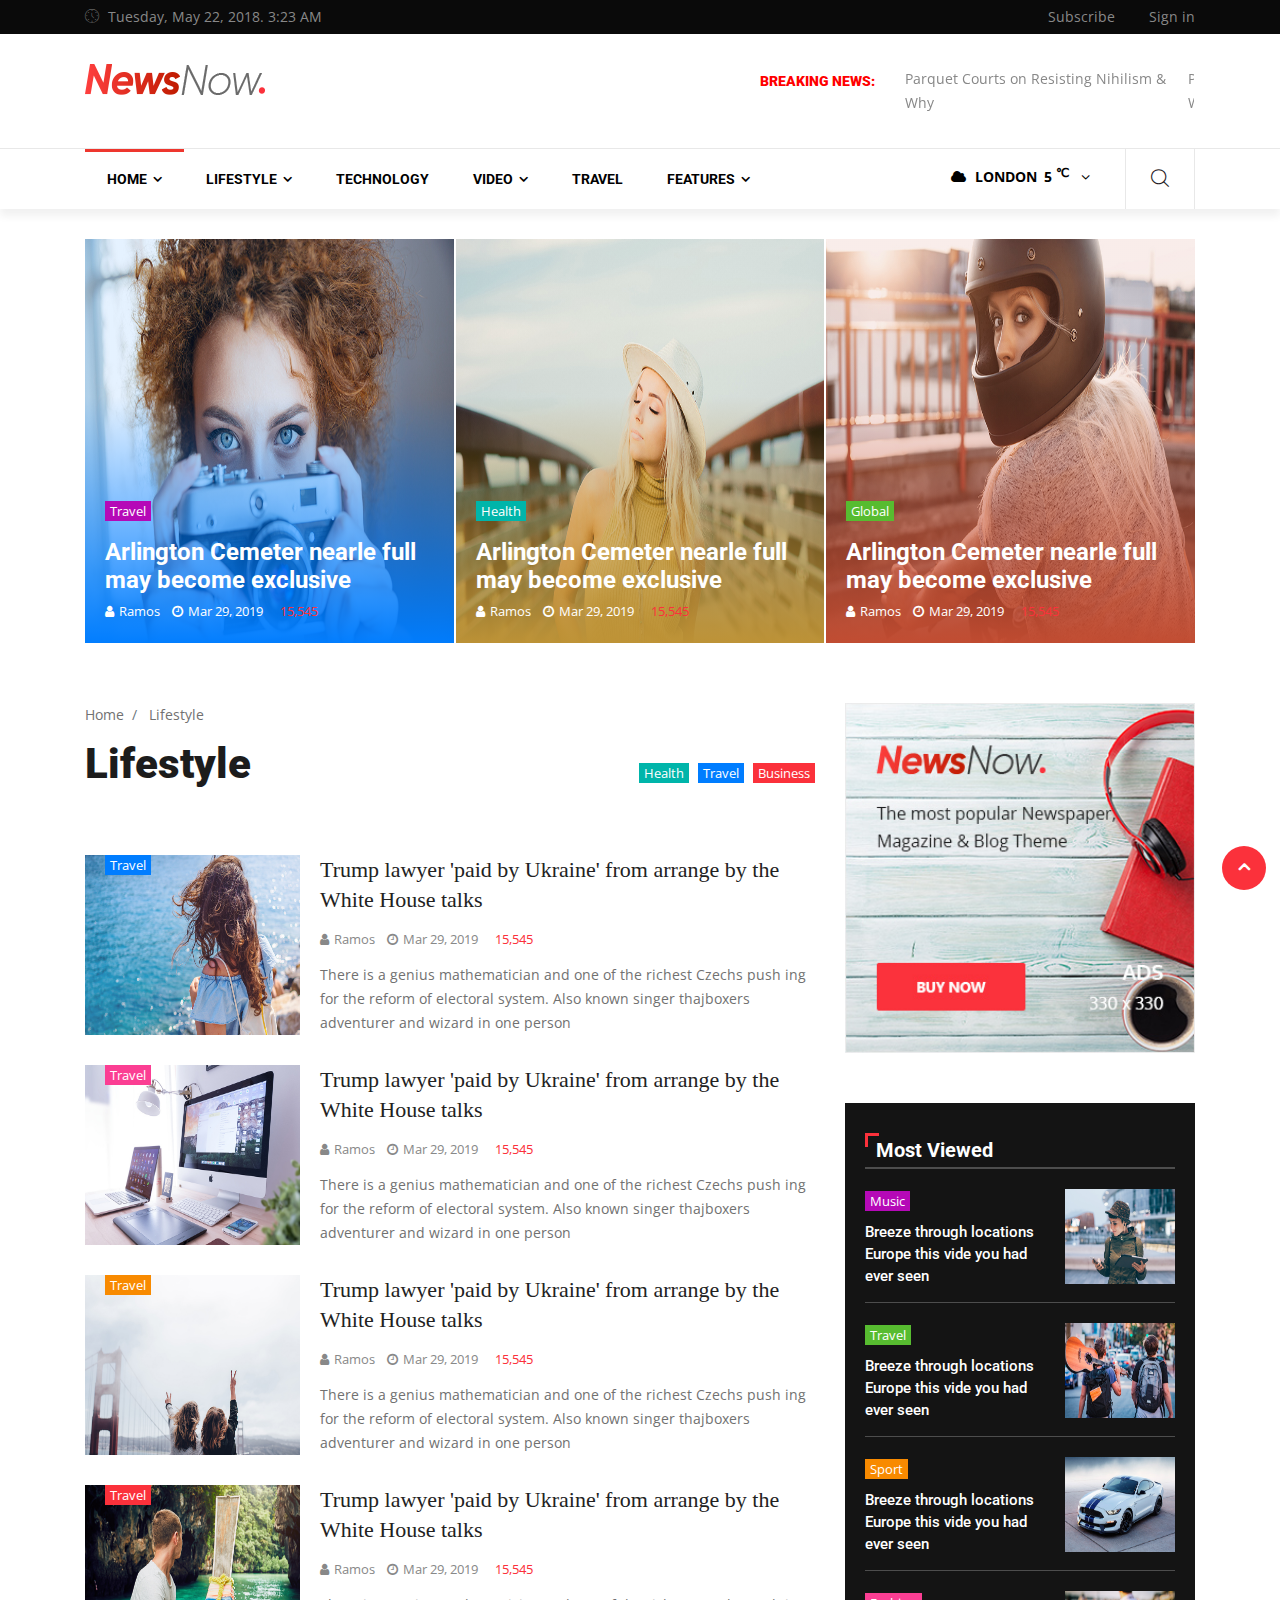
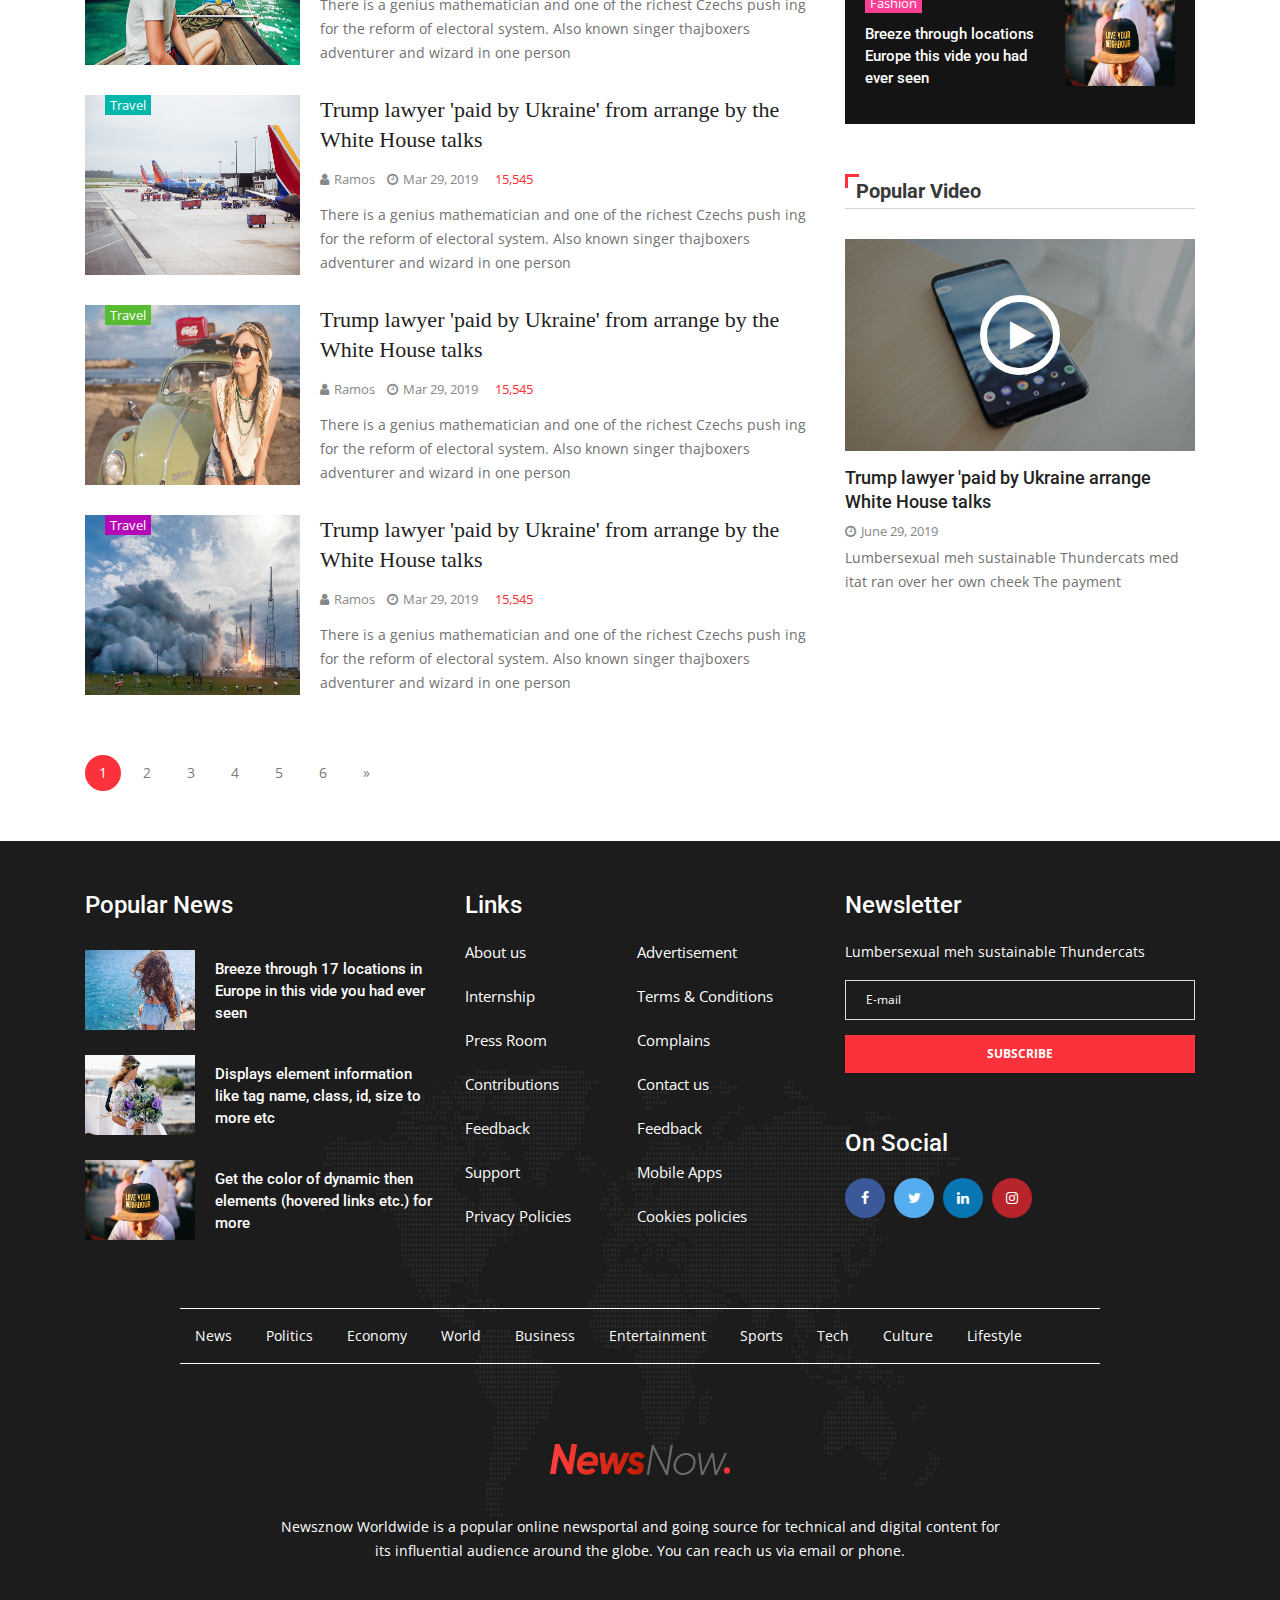
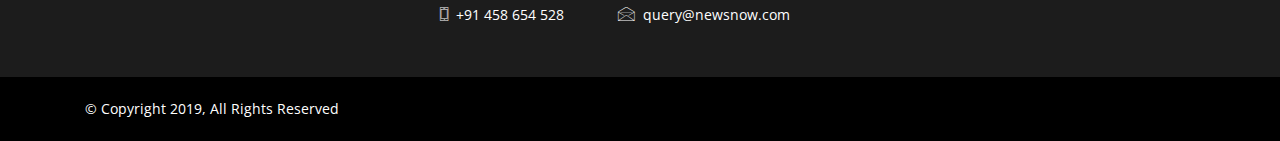
<file: category-style.html>
<!DOCTYPE html>
<html lang="en">

<head>
  <!-- Basic Page Needs ================================================== -->
  <meta charset="utf-8">
  <!-- Mobile Specific Metas ================================================== -->
  <meta http-equiv="X-UA-Compatible" content="IE=edge">
  <meta name="viewport" content="width=device-width, initial-scale=1.0, user-scalable=0">
  <!-- Site Title -->
  <title>News NOw</title>
  <!-- CSS
    ================================================== -->
  <!-- Bootstrap -->
  <link rel="stylesheet" href="css/bootstrap.min.css">
  <!-- FontAwesome -->
  <link rel="stylesheet" href="css/font-awesome.min.css">
  <!-- Animation -->
  <link rel="stylesheet" href="css/animate.css">
  <!-- magnific -->
  <link rel="stylesheet" href="css/magnific-popup.css">
  <!-- carousel -->
  <link rel="stylesheet" href="css/owl.carousel.min.css">
  <link rel="stylesheet" href="css/owl.theme.default.min.css">
  <!-- Iconic Fonts -->
  <link rel="stylesheet" href="css/iconfont.css">
  <!-- Template styles-->
  <link rel="stylesheet" href="css/style.css">
  <!-- Responsive styles-->
  <link rel="stylesheet" href="css/responsive.css">
  <!-- HTML5 shim and Respond.js IE8 support of HTML5 elements and media queries -->
  <!-- WARNING: Respond.js doesn't work if you view the page via file:// -->
  <!--[if lt IE 9]>
    <script src="https://oss.maxcdn.com/html5shiv/3.7.2/html5shiv.min.js"></script>
    <script src="https://oss.maxcdn.com/respond/1.4.2/respond.min.js"></script>
    <![endif]-->
</head>

<body>
  <div class="body-inner">
    <div class="top-bar">
      <div class="container">
        <div class="row">
          <div class="col-lg-4">
            <span class="ts-date-top">
              <i class="icon icon-clock"></i>
              Tuesday, May 22, 2018. 3:23 AM
            </span>
          </div>
          <div class="col-lg-4 ml-auto">
            <div class="topbar-user-panel">
              <span class="ts-subscribe"><a href="#">Subscribe</a></span>
              <span class="ts-signin"><a href="#">Sign in</a></span>
            </div>
            <!-- end topbar-user-panel -->
          </div>
          <!-- end col -->
        </div>
        <!-- end row -->
      </div>
      <!-- end container -->
    </div>
    <!-- end top-bar -->
    <header class="header">
      <div class="container">
        <div class="row">
          <div class="col-lg-3 col-md-12">
            <div class="logo">
              <a href="index.html">
                <img src="images/logos/logo.png" alt="">
              </a>
            </div>
            <!-- end logo -->
          </div>
          <div class="col-lg-5 col-md-12 ml-auto">
            <div class="breaking-news-bar">
              <h2 class="breaking-news-title">BREAKING NEWS:</h2>
              <div class="breaking-news-slide owl-carousel owl-theme">
                <div class="item">
                  <div class="post-content">
                    <h3 class="post-title">
                      <a href="#">Parquet Courts on Resisting Nihilism & Why </a>
                    </h3>
                    <!-- end breaking-title -->
                  </div>
                  <!-- end breaking-content -->
                </div>
                <!-- end item -->
                <div class="item">
                  <div class="post-content">
                    <h3 class="post-title">
                      <a href="#">Parquet Courts on Resisting Nihilism & Why </a>
                    </h3>
                    <!-- end breaking-title -->
                  </div>
                  <!-- end breaking-content -->
                </div>
                <!-- end item -->
                <div class="item">
                  <div class="post-content">
                    <h3 class="post-title">
                      <a href="#">Parquet Courts on Resisting Nihilism & Why </a>
                    </h3>
                    <!-- end breaking-title -->
                  </div>
                  <!-- end breaking-content -->
                </div>
                <!-- end item -->
              </div>
              <!-- end breaking-news-slide -->
            </div>
            <!-- end breaking-news-bar -->
          </div>
          <!-- end col -->
        </div>
        <!-- end row -->
      </div>
      <!-- end container -->
    </header>
    <!-- end header -->
    <div class="main-nav clearfix">
      <div class="container">
        <nav class="navbar navbar-expand-lg col">
          <div class="site-nav-inner float-left">
            <button class="navbar-toggler" type="button" data-toggle="collapse" data-target="#navbarSupportedContent"
              aria-controls="navbarSupportedContent" aria-expanded="true" aria-label="Toggle navigation">
              <span class="navbar-toggler-icon"><i class="icon icon-menu"></i></span>
            </button>
            <!-- End of Navbar toggler -->

            <div id="navbarSupportedContent" class="collapse navbar-collapse navbar-responsive-collapse clearfix">
              <ul class="nav navbar-nav">
                <li class="nav-item dropdown active">
                  <a href="#" class="nav-link" data-toggle="dropdown">Home <i class="fa fa-angle-down"></i></a>
                  <ul class="dropdown-menu" role="menu">
                    <li class="active"><a href="index.html">Home 1</a></li>
                    <li><a href="index-2.html">Home 2</a></li>
                    <li><a href="index-3.html">Home 3</a></li>
                  </ul>
                </li>

                <li class="nav-item dropdown mega-dropdown">
                  <a href="category-style1.html" class="nav-link dropdown-toggle" data-toggle="dropdown" role="button"
                    aria-haspopup="true" aria-expanded="false">Lifestyle <i class="fa fa-angle-down"></i></a>
                  <div class="dropdown-menu mega-menu-content clearfix" role="tablist">
                    <div class="menu-tab">
                      <div class="row">
                        <ul class="nav nav-tabs flex-column col-2" data-toggle="tab-hover">
                          <li class="nav-item">
                            <a class="nav-link animated fadeIn active " role="tab" href="#tab-A" data-toggle="tab"
                              aria-selected="true">
                              <span class="tab-head">
                                <span class="tab-text-title">Health</span>
                              </span>
                            </a>
                          </li>
                          <li class="nav-item">
                            <a class="nav-link animated fadeIn" role="tab" href="#tab-B" data-toggle="tab"
                              aria-selected="false">
                              <span class="tab-head">
                                <span class="tab-text-title">Travel</span>
                              </span>
                            </a>
                          </li>
                          <li class="nav-item">
                            <a class="nav-link animated fadeIn" role="tab" href="#tab-C" data-toggle="tab"
                              aria-selected="false">
                              <span class="tab-head">
                                <span class="tab-text-title">Food</span>
                              </span>
                            </a>
                          </li>
                          <li class="nav-item">
                            <a class="nav-link animated fadeIn" role="tab" href="#tab-D" data-toggle="tab"
                              aria-selected="false">
                              <span class="tab-head">
                                <span class="tab-text-title">Architecture</span>
                              </span>
                            </a>
                          </li>
                        </ul>

                        <div class="tab-content col-10">
                          <div class="tab-pane fade show active" id="tab-A">
                            <div class="row">
                              <div class="col-md-3">

                                <div class="post-block-style clearfix">
                                  <div class="post-thumb">
                                    <a href="#"><img class="img-fluid" src="images/news/lifestyle/health1.jpg"
                                        alt="" /></a>
                                  </div>
                                  <a class="post-cat" href="#">Health</a>
                                  <div class="post-content">
                                    <h2 class="post-title title-small">
                                      <a href="#">That wearable on your wrist could soon track your…</a>
                                    </h2>
                                  </div><!-- Post content end -->
                                </div><!-- Post Block style end -->
                              </div>
                              <div class="col-md-3">
                                <div class="post-block-style clearfix">
                                  <div class="post-thumb">
                                    <a href="#"><img class="img-fluid" src="images/news/lifestyle/health2.jpg"
                                        alt="" /></a>
                                  </div>
                                  <a class="post-cat" href="#">Health</a>
                                  <div class="post-content">
                                    <h2 class="post-title title-small">
                                      <a href="#">Can't shed those Gym? The problem might be in your…</a>
                                    </h2>
                                  </div><!-- Post content end -->
                                </div><!-- Post Block style end -->
                              </div>
                              <div class="col-md-3">
                                <div class="post-block-style clearfix">
                                  <div class="post-thumb">
                                    <a href="#"><img class="img-fluid" src="images/news/lifestyle/health3.jpg"
                                        alt="" /></a>
                                  </div>
                                  <a class="post-cat" href="#">Health</a>
                                  <div class="post-content">
                                    <h2 class="post-title title-small">
                                      <a href="#">Deleting fears from the brain means you might neve…</a>
                                    </h2>
                                  </div><!-- Post content end -->
                                </div><!-- Post Block style end -->
                              </div>
                              <div class="col-md-3">
                                <div class="post-block-style clearfix">
                                  <div class="post-thumb">
                                    <a href="#"><img class="img-fluid" src="images/news/lifestyle/health4.jpg"
                                        alt="" /></a>
                                  </div>
                                  <a class="post-cat" href="#">Health</a>
                                  <div class="post-content">
                                    <h2 class="post-title title-small">
                                      <a href="#">Smart packs parking sensor tech and beeps when col…</a>
                                    </h2>
                                  </div><!-- Post content end -->
                                </div><!-- Post Block style end -->
                              </div>
                            </div>
                          </div><!-- Tab pane 1 end -->

                          <div class="tab-pane animated fadeIn" id="tab-B">
                            <div class="row">
                              <div class="col-md-3">
                                <div class="post-block-style clearfix">
                                  <div class="post-thumb">
                                    <a href="#"><img class="img-fluid" src="images/news/lifestyle/travel1.jpg"
                                        alt="" /></a>
                                  </div>
                                  <a class="post-cat" href="#">Travel</a>
                                  <div class="post-content">
                                    <h2 class="post-title title-small">
                                      <a href="#">That wearable on your wrist could soon track your…</a>
                                    </h2>
                                  </div><!-- Post content end -->
                                </div><!-- Post Block style end -->
                              </div>
                              <div class="col-md-3">
                                <div class="post-block-style clearfix">
                                  <div class="post-thumb">
                                    <a href="#"><img class="img-fluid" src="images/news/lifestyle/travel2.jpg"
                                        alt="" /></a>
                                  </div>
                                  <a class="post-cat" href="#">Travel</a>
                                  <div class="post-content">
                                    <h2 class="post-title title-small">
                                      <a href="#">Can't shed those Gym? The problem might be in your…</a>
                                    </h2>
                                  </div><!-- Post content end -->
                                </div><!-- Post Block style end -->
                              </div>
                              <div class="col-md-3">
                                <div class="post-block-style clearfix">
                                  <div class="post-thumb">
                                    <a href="#"><img class="img-fluid" src="images/news/lifestyle/travel3.jpg"
                                        alt="" /></a>
                                  </div>
                                  <a class="post-cat" href="#">Travel</a>
                                  <div class="post-content">
                                    <h2 class="post-title title-small">
                                      <a href="#">Deleting fears from the brain means you might neve…</a>
                                    </h2>
                                  </div><!-- Post content end -->
                                </div><!-- Post Block style end -->
                              </div>

                              <div class="col-md-3">
                                <div class="post-block-style clearfix">
                                  <div class="post-thumb">
                                    <a href="#"><img class="img-fluid" src="images/news/lifestyle/travel4.jpg"
                                        alt="" /></a>
                                  </div>
                                  <a class="post-cat" href="#">Travel</a>
                                  <div class="post-content">
                                    <h2 class="post-title title-small">
                                      <a href="#">Smart packs parking sensor tech and beeps when col…</a>
                                    </h2>
                                  </div><!-- Post content end -->
                                </div><!-- Post Block style end -->
                              </div>
                            </div><!-- Row end -->
                          </div><!-- tab B end -->
                          <div class="tab-pane animated fadeIn" id="tab-C">
                            <div class="row">
                              <div class="col-md-3">
                                <div class="post-block-style clearfix">
                                  <div class="post-thumb">
                                    <a href="#"><img class="img-fluid" src="images/news/lifestyle/food1.jpg"
                                        alt="" /></a>
                                  </div>
                                  <a class="post-cat" href="#">Food</a>
                                  <div class="post-content">
                                    <h2 class="post-title title-small">
                                      <a href="#">That wearable on your wrist could soon track your…</a>
                                    </h2>
                                  </div><!-- Post content end -->
                                </div><!-- Post Block style end -->
                              </div>
                              <div class="col-md-3">
                                <div class="post-block-style clearfix">
                                  <div class="post-thumb">
                                    <a href="#"><img class="img-fluid" src="images/news/lifestyle/food2.jpg"
                                        alt="" /></a>
                                  </div>
                                  <a class="post-cat" href="#">Food</a>
                                  <div class="post-content">
                                    <h2 class="post-title title-small">
                                      <a href="#">Can't shed those Gym? The problem might be in your…</a>
                                    </h2>
                                  </div><!-- Post content end -->
                                </div><!-- Post Block style end -->
                              </div>
                              <div class="col-md-3">
                                <div class="post-block-style clearfix">
                                  <div class="post-thumb">
                                    <a href="#"><img class="img-fluid" src="images/news/lifestyle/food3.jpg"
                                        alt="" /></a>
                                  </div>
                                  <a class="post-cat" href="#">Food</a>
                                  <div class="post-content">
                                    <h2 class="post-title title-small">
                                      <a href="#">Deleting fears from the brain means you might neve…</a>
                                    </h2>
                                  </div><!-- Post content end -->
                                </div><!-- Post Block style end -->
                              </div>
                              <div class="col-md-3">

                                <div class="post-block-style clearfix">
                                  <div class="post-thumb">
                                    <a href="#"><img class="img-fluid" src="images/news/lifestyle/food4.jpg"
                                        alt="" /></a>
                                  </div>
                                  <a class="post-cat" href="#">Food</a>
                                  <div class="post-content">
                                    <h2 class="post-title title-small">
                                      <a href="#">Smart packs parking sensor tech and beeps when col…</a>
                                    </h2>
                                  </div><!-- Post content end -->
                                </div><!-- Post Block style end -->
                              </div>
                            </div>
                          </div><!-- Tab pane 3 end -->

                        </div> <!-- Tab pane 2 end -->
                      </div>
                    </div><!-- Menu tab end -->
                  </div><!-- Mega menu end -->
                </li><!-- Tab menu end -->

                <li class="nav-item">
                  <a class="nav-link" href="category-style2.html">Technology</a>
                </li>

                <li class="dropdown nav-item mega-dropdown">
                  <a href="#" class="nav-link dropdown-toggler" data-toggle="dropdown">Video <i
                      class="fa fa-angle-down"></i></a>
                  <div class="dropdown-menu mega-menu-content clearfix">
                    <div class="mega-menu-content-inner">
                      <div class="row">
                        <div class="col-md-3">
                          <div class="post-block-style clearfix">
                            <div class="post-thumb">
                              <img class="img-fluid" src="images/news/video/video4.jpg" alt="" />
                              <a class="popup" href="https://www.youtube.com/embed/XhveHKJWnOQ?autoplay=1&amp;loop=1">
                                <div class="video-icon">
                                  <i class="fa fa-play"></i>
                                </div>
                              </a>
                            </div><!-- Post thumb end -->
                            <div class="post-content">
                              <h2 class="post-title title-small">
                                <a href="#">Netcix cuts out the chill with an integrated...</a>
                              </h2>
                            </div><!-- Post content end -->
                          </div><!-- Post Block style end -->
                        </div><!-- Col 1 end -->

                        <div class="col-md-3">
                          <div class="post-block-style clearfix">
                            <div class="post-thumb">
                              <img class="img-fluid" src="images/news/video/video3.jpg" alt="" />
                              <a class="popup" href="https://www.youtube.com/embed/wJF5NXygL4k?autoplay=1&amp;loop=1">
                                <div class="video-icon">
                                  <i class="fa fa-play"></i>
                                </div>
                              </a>
                            </div><!-- Post thumb end -->
                            <div class="post-content">
                              <h2 class="post-title title-small">
                                <a href="#">Netcix cuts out the chill with an integrated...</a>
                              </h2>
                            </div><!-- Post content end -->
                          </div><!-- Post Block style end -->
                        </div><!-- Col 2 end -->

                        <div class="col-md-3">
                          <div class="post-block-style clearfix">
                            <div class="post-thumb">
                              <img class="img-fluid" src="images/news/video/video2.jpg" alt="" />
                              <a class="popup" href="https://www.youtube.com/embed/DQNDcxRo-2M?autoplay=1&amp;loop=1">
                                <div class="video-icon">
                                  <i class="fa fa-play"></i>
                                </div>
                              </a>
                            </div><!-- Post thumb end -->
                            <div class="post-content">
                              <h2 class="post-title title-small">
                                <a href="#">TG G6 will have dual 13-megapixel cameras...</a>
                              </h2>
                            </div><!-- Post content end -->
                          </div><!-- Post Block style end -->
                        </div><!-- Col 3 end -->
                        <div class="col-md-3">
                          <div class="post-block-style clearfix">
                            <div class="post-thumb">
                              <img class="img-fluid" src="images/news/video/video1.jpg" alt="" />
                              <a class="popup" href="https://www.youtube.com/embed/DQNDcxRo-2M?autoplay=1&amp;loop=1">
                                <div class="video-icon">
                                  <i class="fa fa-play"></i>
                                </div>
                              </a>
                            </div><!-- Post thumb end -->
                            <div class="post-content">
                              <h2 class="post-title title-small">
                                <a href="#">Netcix cuts out the chill with an integrated...</a>
                              </h2>
                            </div><!-- Post content end -->
                          </div><!-- Post Block style end -->
                        </div><!-- Col 4 end -->
                      </div><!-- Post block row end -->
                    </div>

                  </div><!-- Mega menu content end -->
                </li><!-- Video menu end -->

                <li class="nav-item">
                  <a class="nav-link" href="category-style4.html">Travel</a>
                </li>

                <li class="nav-item dropdown">
                  <a href="#" class="dropdown-toggle nav-link" data-toggle="dropdown">Features <i
                      class="fa fa-angle-down"></i></a>
                  <ul class="dropdown-menu" role="menu">
                    <li class="dropdown-submenu">
                      <a href="#.">Category Layouts</a>
                      <ul class="dropdown-menu">
                        <li><a href="category-style.html">Category Style 1</a></li>
                        <li><a href="category-style2.html">Category Style 2</a></li>
                        <li><a href="category-style3.html">Category Style 3</a></li>
                        <li><a href="category-style4.html">Category Style 4</a></li>
                      </ul>
                    </li>
                    <li class="dropdown-submenu">
                      <a href="#.">Post Formates</a>
                      <ul class="dropdown-menu">
                        <li><a href="single-post1.html">Single Post 1</a></li>
                        <li><a href="single-post2.html">Single Post 2</a></li>
                        <li><a href="single-post3.html">Single Post 3</a></li>
                        <li><a href="single-post4.html">Single Post 4</a></li>
                      </ul>
                    </li>
                    <li class="dropdown-submenu">
                      <a href="#.">Sidebar</a>
                      <ul class="dropdown-menu">
                        <li><a href="left-sidebar.html">Left Sidebar</a></li>
                        <li><a href="single-post1.html">Right Sidebar</a></li>
                        <li><a href="no-sidebar.html">No Sidebar</a></li>
                      </ul>
                    </li>
                    <li class="dropdown-submenu">
                      <a href="#.">Shortcodes</a>
                      <ul class="dropdown-menu">
                        <li><a href="typography.html">Typography</a></li>
                        <li><a href="blockquote.html">Blockquotes</a></li>
                        <li><a href="tabs.html">Tabs</a></li>
                      </ul>
                    </li>
                    <li class="dropdown-submenu">
                      <a href="#.">Pages</a>
                      <ul class="dropdown-menu">
                        <li><a href="author.html">Author</a></li>
                        <li><a href="404.html">404</a></li>
                        <li><a href="contact.html">Contact</a></li>
                      </ul>
                    </li>
                  </ul><!-- End dropdown -->
                </li><!-- Features menu end -->
              </ul>
              <!--/ Nav ul end -->
            </div>
            <!--/ Collapse end -->

          </div><!-- Site Navbar inner end -->
        </nav>
        <!--/ Navigation end -->

        <div class="ts-right-menu">
          <div class="ts-temperature">
            <i class="fa fa-cloud"></i>
            <span>London</span>
            <span>5
              <b>&#8451</b>
            </span>
            <i class="fa fa-angle-down"></i>
          </div>

          <div class="nav-search">
            <span id="search"><i class="icon icon-search1"></i></span>
          </div><!-- Search end -->

          <div class="search-block" style="display: none;">
            <input type="text" class="form-control" placeholder="Type what you want and enter">
            <span class="search-close">&times;</span>
          </div><!-- Site search end -->
        </div>
        <!-- end right menu -->
      </div>
      <!--/ Container end -->

    </div><!-- Menu wrapper end -->


    <div class="gap-30"></div>
    <div class="block-wrapper">
      <div class="container">
        <div class="row">

          <div class="col-lg-12">
            <div class="feature-slider-style-2 owl-carousel owl-theme">
              <div class="item">
                <div class="post-overaly-style clearfix blue-overlay ts-post-overaly-style-2">
                  <div class="post-thumb">
                    <a href="#">
                      <img class="img-fluid" src="images/news/tech/tech3.jpg" alt="">
                    </a>
                  </div>

                  <div class="post-content">
                    <a class="post-cat ts-purple-bg" href="#">Travel</a>
                    <h2 class="post-title title-large">
                      <a href="#">Arlington Cemeter nearle full
                        may become exclusive</a>
                    </h2>
                    <div class="post-meta">
                      <span class="post-author"><a href="#"><i class="fa fa-user"></i>Ramos</a></span>
                      <span class="post-date"><i class="fa fa-clock-o"></i>Mar 29, 2019</span>
                      <span class="active">
                        <i class="icon-fire"></i>
                        15,545
                      </span>
                    </div>
                  </div><!-- Post content end -->
                </div>
                <!-- post overlay style end -->
              </div>
              <!-- end item -->
              <div class="item">
                <div class="post-overaly-style clearfix orange-overlay ts-post-overaly-style-2">
                  <div class="post-thumb">
                    <a href="#">
                      <img class="img-fluid" src="images/news/travel/travel10.jpg" alt="">
                    </a>
                  </div>

                  <div class="post-content">
                    <a class="post-cat ts-lime-green" href="#">Health</a>
                    <h2 class="post-title title-large">
                      <a href="#">Arlington Cemeter nearle full
                        may become exclusive</a>
                    </h2>
                    <div class="post-meta">
                      <span class="post-author"><a href="#"><i class="fa fa-user"></i>Ramos</a></span>
                      <span class="post-date"><i class="fa fa-clock-o"></i>Mar 29, 2019</span>
                      <span class="active">
                        <i class="icon-fire"></i>
                        15,545
                      </span>
                    </div>
                  </div><!-- Post content end -->
                </div>
                <!-- post overlay style end -->
              </div>
              <!-- end item -->
              <div class="item">
                <div class="post-overaly-style clearfix red-overlay ts-post-overaly-style-2">
                  <div class="post-thumb">
                    <a href="#">
                      <img class="img-fluid" src="images/news/lifestyle/lifestyle5.jpg" alt="">
                    </a>
                  </div>

                  <div class="post-content">
                    <a class="post-cat ts-green-bg" href="#">Global</a>
                    <h2 class="post-title title-large">
                      <a href="#">Arlington Cemeter nearle full
                        may become exclusive</a>
                    </h2>
                    <div class="post-meta">
                      <span class="post-author"><a href="#"><i class="fa fa-user"></i>Ramos</a></span>
                      <span class="post-date"><i class="fa fa-clock-o"></i>Mar 29, 2019</span>
                      <span class="active">
                        <i class="icon-fire"></i>
                        15,545
                      </span>
                    </div>
                  </div><!-- Post content end -->
                </div>
                <!-- post overlay style end -->
              </div>
              <!-- end item -->
              <div class="item">
                <div class="post-overaly-style clearfix orange-overlay ts-post-overaly-style-2">
                  <div class="post-thumb">
                    <a href="#">
                      <img class="img-fluid" src="images/news/politics/politics7.jpg" alt="">
                    </a>
                  </div>

                  <div class="post-content">
                    <a class="post-cat" href="#">Politics</a>
                    <h2 class="post-title title-large">
                      <a href="#">Arlington Cemeter nearle full
                        may become exclusive</a>
                    </h2>
                    <div class="post-meta">
                      <span class="post-author"><a href="#"><i class="fa fa-user"></i>Ramos</a></span>
                      <span class="post-date"><i class="fa fa-clock-o"></i>Mar 29, 2019</span>
                      <span class="active">
                        <i class="icon-fire"></i>
                        15,545
                      </span>
                    </div>
                  </div><!-- Post content end -->
                </div>
                <!-- post overlay style end -->
              </div>
              <!-- end item -->
            </div>
            <!-- end featured slider -->
          </div>
          <!-- end col -->


        </div>
        <!-- end row -->
      </div>
      <!-- end coantainer -->
    </div>
    <!-- end block wrapper -->


    <section class="block-wrapper">
      <div class="container">
        <div class="row">
          <div class="col-lg-8 col-md-12">
            <div class="ts-grid-box">
              <ol class="breadcrumb ts-breadcrumb">
                <li class="breadcrumb-item">
                  <a href="#">
                    Home

                  </a>
                </li>
                <li class="breadcrumb-item">
                  <a href="#">Lifestyle</a>
                </li>

              </ol>
              <div class="clearfix entry-cat-header">
                <h3 class="block-title title-extra-large">Lifestyle</h3>
                <ul class="ts-category-list float-right">
                  <li>
                    <a href="#" class="post-cat ts-lime-green">Health</a>
                  </li>
                  <li>
                    <a href="#" class="post-cat ts-blue-bg">Travel</a>
                  </li>
                  <li>
                    <a href="#" class="post-cat">Business</a>
                  </li>
                </ul>
              </div>

            </div>
            <div class="ts-recent-post ts-category-post">
              <div class="post-block-style post-float clearfix">
                <div class="post-thumb">

                  <a href="#">
                    <img class="img-fluid" src="images/news/travel/travel1.jpg" alt="">
                  </a>
                </div><!-- Post thumb end -->

                <div class="post-content">
                  <h2 class="post-title title-medium">
                    <a href="#">Trump lawyer 'paid by Ukraine' from arrange by the White
                      House talks</a>
                  </h2>
                  <div class="post-meta">
                    <a class="post-cat ts-blue-bg" href="#">Travel</a>
                    <span class="post-author"><a href="#"><i class="fa fa-user"></i>Ramos</a></span>
                    <span class="post-date"><i class="fa fa-clock-o"></i>Mar 29, 2019</span>
                    <span class="active">
                      <i class="icon-fire"></i>
                      15,545
                    </span>
                  </div>
                  <p>There is a genius mathematician and one of the richest Czechs push ing for the reform of electoral
                    system. Also known singer thajboxers adventurer and wizard in one person</p>
                </div><!-- Post content end -->
              </div><!-- Post block style end -->
              <div class="gap-30"></div>
              <div class="post-block-style post-float clearfix">
                <div class="post-thumb">
                  <a href="#">
                    <img class="img-fluid" src="images/news/travel/travel9.jpg" alt="">
                  </a>
                </div><!-- Post thumb end -->

                <div class="post-content">
                  <h2 class="post-title title-medium">
                    <a href="#">Trump lawyer 'paid by Ukraine' from arrange by the White
                      House talks</a>
                  </h2>
                  <div class="post-meta">
                    <a class="post-cat ts-pink-bg" href="#">Travel</a>
                    <span class="post-author"><a href="#"><i class="fa fa-user"></i>Ramos</a></span>
                    <span class="post-date"><i class="fa fa-clock-o"></i>Mar 29, 2019</span>
                    <span class="active">
                      <i class="icon-fire"></i>
                      15,545
                    </span>
                  </div>
                  <p>There is a genius mathematician and one of the richest Czechs push ing for the reform of electoral
                    system. Also known singer thajboxers adventurer and wizard in one person</p>
                </div><!-- Post content end -->
              </div><!-- Post block style end -->
              <div class="gap-30"></div>
              <div class="post-block-style post-float clearfix">
                <div class="post-thumb">
                  <a href="#">
                    <img class="img-fluid" src="images/news/travel/travel7.jpg" alt="">
                  </a>
                </div><!-- Post thumb end -->

                <div class="post-content">
                  <h2 class="post-title title-medium">
                    <a href="#">Trump lawyer 'paid by Ukraine' from arrange by the White
                      House talks</a>
                  </h2>
                  <div class="post-meta">
                    <a class="post-cat ts-orange-bg" href="#">Travel</a>
                    <span class="post-author"><a href="#"><i class="fa fa-user"></i>Ramos</a></span>
                    <span class="post-date"><i class="fa fa-clock-o"></i>Mar 29, 2019</span>
                    <span class="active">
                      <i class="icon-fire"></i>
                      15,545
                    </span>
                  </div>
                  <p>There is a genius mathematician and one of the richest Czechs push ing for the reform of electoral
                    system. Also known singer thajboxers adventurer and wizard in one person</p>
                </div><!-- Post content end -->
              </div><!-- Post block style end -->
              <div class="gap-30"></div>
              <div class="post-block-style post-float clearfix">
                <div class="post-thumb">
                  <a href="#">
                    <img class="img-fluid" src="images/news/travel/travel4.jpg" alt="">
                  </a>
                </div><!-- Post thumb end -->

                <div class="post-content">
                  <h2 class="post-title title-medium">
                    <a href="#">Trump lawyer 'paid by Ukraine' from arrange by the White
                      House talks</a>
                  </h2>
                  <div class="post-meta">
                    <a class="post-cat" href="#">Travel</a>
                    <span class="post-author"><a href="#"><i class="fa fa-user"></i>Ramos</a></span>
                    <span class="post-date"><i class="fa fa-clock-o"></i>Mar 29, 2019</span>
                    <span class="active">
                      <i class="icon-fire"></i>
                      15,545
                    </span>
                  </div>
                  <p>There is a genius mathematician and one of the richest Czechs push ing for the reform of electoral
                    system. Also known singer thajboxers adventurer and wizard in one person</p>
                </div><!-- Post content end -->
              </div><!-- Post block style end -->
              <div class="gap-30"></div>
              <div class="post-block-style post-float clearfix">
                <div class="post-thumb">
                  <a href="#">
                    <img class="img-fluid" src="images/news/travel/travel2.jpg" alt="">
                  </a>
                </div><!-- Post thumb end -->

                <div class="post-content">
                  <h2 class="post-title title-medium">
                    <a href="#">Trump lawyer 'paid by Ukraine' from arrange by the White
                      House talks</a>
                  </h2>
                  <div class="post-meta">
                    <a class="post-cat ts-lime-green" href="#">Travel</a>
                    <span class="post-author"><a href="#"><i class="fa fa-user"></i>Ramos</a></span>
                    <span class="post-date"><i class="fa fa-clock-o"></i>Mar 29, 2019</span>
                    <span class="active">
                      <i class="icon-fire"></i>
                      15,545
                    </span>
                  </div>
                  <p>There is a genius mathematician and one of the richest Czechs push ing for the reform of electoral
                    system. Also known singer thajboxers adventurer and wizard in one person</p>
                </div><!-- Post content end -->
              </div><!-- Post block style end -->
              <div class="gap-30"></div>
              <div class="post-block-style post-float clearfix">
                <div class="post-thumb">
                  <a href="#">
                    <img class="img-fluid" src="images/news/travel/travel6.jpg" alt="">
                  </a>
                </div><!-- Post thumb end -->

                <div class="post-content">
                  <h2 class="post-title title-medium">
                    <a href="#">Trump lawyer 'paid by Ukraine' from arrange by the White
                      House talks</a>
                  </h2>
                  <div class="post-meta">
                    <a class="post-cat ts-green-bg" href="#">Travel</a>
                    <span class="post-author"><a href="#"><i class="fa fa-user"></i>Ramos</a></span>
                    <span class="post-date"><i class="fa fa-clock-o"></i>Mar 29, 2019</span>
                    <span class="active">
                      <i class="icon-fire"></i>
                      15,545
                    </span>
                  </div>
                  <p>There is a genius mathematician and one of the richest Czechs push ing for the reform of electoral
                    system. Also known singer thajboxers adventurer and wizard in one person</p>
                </div><!-- Post content end -->
              </div><!-- Post block style end -->
              <div class="gap-30"></div>
              <div class="post-block-style post-float clearfix">
                <div class="post-thumb">
                  <a href="#">
                    <img class="img-fluid" src="images/news/travel/travel8.jpg" alt="">
                  </a>
                </div><!-- Post thumb end -->

                <div class="post-content">
                  <h2 class="post-title title-medium">
                    <a href="#">Trump lawyer 'paid by Ukraine' from arrange by the White
                      House talks</a>
                  </h2>
                  <div class="post-meta">
                    <a class="post-cat ts-purple-bg" href="#">Travel</a>
                    <span class="post-author"><a href="#"><i class="fa fa-user"></i>Ramos</a></span>
                    <span class="post-date"><i class="fa fa-clock-o"></i>Mar 29, 2019</span>
                    <span class="active">
                      <i class="icon-fire"></i>
                      15,545
                    </span>
                  </div>
                  <p>There is a genius mathematician and one of the richest Czechs push ing for the reform of electoral
                    system. Also known singer thajboxers adventurer and wizard in one person</p>
                </div><!-- Post content end -->
              </div><!-- Post block style end -->

              <div class="paging">
                <ul class="pagination">
                  <li class="active"><a href="#">1</a></li>
                  <li><a href="#">2</a></li>
                  <li><a href="#">3</a></li>
                  <li><a href="#">4</a></li>
                  <li><a href="#">5</a></li>
                  <li><a href="#">6</a></li>
                  <li><a href="#">»</a></li>
                </ul>
              </div>
            </div>
            <!-- end ts recent post -->
          </div>
          <!-- end col -->
          <div class="col-lg-4 col-md-12">
            <div class="widget">
              <div class="widget widget-banner">
                <div class="ts-post-overaly-style-7">
                  <div class="post-thumb">
                    <a href="#">
                      <img class="img-fluid" src="images/news/banner/widget-banner.jpg" alt="">
                    </a>
                  </div>
                </div>
              </div>
              <div class="gap-50"></div>
              <div class="widget">
                <div class="boxed-post-style ts-black-bg">
                  <h3 class="block-title"><span>Most Viewed</span></h3>
                  <div class="list-post-block mrt-0">
                    <ul class="list-post">
                      <li class="clearfix">
                        <div class="post-block-style post-float clearfix">
                          <div class="post-thumb">
                            <a href="#">
                              <img class="img-fluid" src="images/news/music/music2.jpg" alt="">
                            </a>
                          </div><!-- Post thumb end -->
                          <a class="post-cat ts-purple-bg" href="#">Music</a>
                          <div class="post-content">
                            <h2 class="post-title title-small">
                              <a href="#">Breeze through locations
                                Europe this vide you had
                                ever seen</a>
                            </h2>
                          </div><!-- Post content end -->

                        </div><!-- Post block style end -->
                      </li>
                      <!-- end li 1 -->
                      <li class="clearfix">
                        <div class="post-block-style post-float clearfix">
                          <div class="post-thumb">
                            <a href="#">
                              <img class="img-fluid" src="images/news/music/music1.jpg" alt="">
                            </a>
                          </div><!-- Post thumb end -->
                          <a class="post-cat ts-green-bg" href="#">Travel</a>
                          <div class="post-content">
                            <h2 class="post-title title-small">
                              <a href="#">Breeze through locations
                                Europe this vide you had
                                ever seen</a>
                            </h2>
                          </div><!-- Post content end -->

                        </div><!-- Post block style end -->
                      </li>
                      <!-- end li 2 -->
                      <li class="clearfix">
                        <div class="post-block-style post-float clearfix">
                          <div class="post-thumb">
                            <a href="#">
                              <img class="img-fluid" src="images/news/sports/sports1.jpg" alt="">
                            </a>
                          </div><!-- Post thumb end -->
                          <a class="post-cat ts-orange-bg" href="#">Sport</a>
                          <div class="post-content">
                            <h2 class="post-title title-small">
                              <a href="#">Breeze through locations
                                Europe this vide you had
                                ever seen</a>
                            </h2>
                          </div><!-- Post content end -->

                        </div><!-- Post block style end -->
                      </li>
                      <!-- end li 3 -->
                      <li class="clearfix">
                        <div class="post-block-style post-float clearfix">
                          <div class="post-thumb">
                            <a href="#">
                              <img class="img-fluid" src="images/news/lifestyle/lifestyle4.jpg" alt="">
                            </a>
                          </div><!-- Post thumb end -->
                          <a class="post-cat ts-pink-bg" href="#">Fashion</a>
                          <div class="post-content">
                            <h2 class="post-title title-small">
                              <a href="#">Breeze through locations
                                Europe this vide you had
                                ever seen</a>
                            </h2>
                          </div><!-- Post content end -->

                        </div><!-- Post block style end -->
                      </li>
                      <!-- end li 4 -->
                    </ul>
                  </div>
                </div>
              </div>
              <div class="gap-50"></div>
              <div class="widget">
                <h3 class="block-title"><span>Popular Video</span></h3>
                <div class="post-block-style clearfix">
                  <div class="ts-post-overaly">
                    <div class="post-thumb video-overlay-style">
                      <img class="img-fluid" src="images/news/tech/tech8.jpg">
                      <a class="popup" href="https://www.youtube.com/embed/XhveHKJWnOQ?autoplay=1&amp;loop=1">
                        <div class="video-icon">
                          <i class="fa fa-play"></i>
                        </div>
                      </a>
                    </div><!-- Post thumb end -->
                  </div>
                  <div class="post-content">
                    <h2 class="post-title title-medium">
                      <a href="#">Trump lawyer 'paid by Ukraine arrange
                        White House talks</a>
                    </h2>
                    <div class="post-meta">
                      <span class="post-date"><i class="fa fa-clock-o"></i>June 29, 2019</span>
                    </div>
                    <p class="m-bottom-0">Lumbersexual meh sustainable Thundercats med itat ran over her own cheek The
                      payment </p>
                  </div><!-- Post content end -->
                </div>
              </div>
            </div>
          </div>
          <!-- end col -->
        </div>
        <!-- end row -->
      </div>
      <!-- end container -->
    </section>
    <!-- end block wrapper -->
    <section class="footer pb-0" style="background-image: url(images/news/map.png)">
      <div class="container">
        <div class="row">
          <div class="col-lg-4">
            <div class="footer-widget">
              <h3 class="widget-title color-white">Popular News</h3>
              <div class="list-post-block">
                <ul class="list-post">
                  <li class="clearfix">
                    <div class="post-block-style post-float clearfix">
                      <div class="post-thumb">
                        <a href="#">
                          <img class="img-fluid" src="images/news/travel/travel1.jpg" alt="">
                        </a>
                      </div><!-- Post thumb end -->

                      <div class="post-content">
                        <h2 class="post-title title-small">
                          <a href="#">Breeze through 17 locations in
                            Europe in this vide you had
                            ever seen</a>
                        </h2>
                      </div><!-- Post content end -->
                    </div><!-- Post block style end -->
                  </li>
                  <!-- end li 1 -->
                  <li class="clearfix">
                    <div class="post-block-style post-float clearfix">
                      <div class="post-thumb">
                        <a href="#">
                          <img class="img-fluid" src="images/news/lifestyle/lifestyle3.jpg" alt="">
                        </a>
                      </div><!-- Post thumb end -->

                      <div class="post-content">
                        <h2 class="post-title title-small">
                          <a href="#">Displays element information
                            like tag name, class, id, size to
                            more etc</a>
                        </h2>
                      </div><!-- Post content end -->
                    </div><!-- Post block style end -->
                  </li>
                  <!-- end li 2 -->
                  <li class="clearfix">
                    <div class="post-block-style post-float clearfix">
                      <div class="post-thumb">
                        <a href="#">
                          <img class="img-fluid" src="images/news/lifestyle/lifestyle4.jpg" alt="">
                        </a>
                      </div><!-- Post thumb end -->

                      <div class="post-content">
                        <h2 class="post-title title-small">
                          <a href="#">Get the color of dynamic then
                            elements (hovered links etc.)
                            for more</a>
                        </h2>
                      </div><!-- Post content end -->
                    </div><!-- Post block style end -->
                  </li>
                  <!-- end li 3 -->
                </ul>
              </div>
              <!-- end list post block -->
            </div>
          </div>
          <div class="col-lg-4">
            <div class="footer-widget footer-widget-list">
              <h3 class="widget-title color-white">Links</h3>
              <ul>
                <li><a href="#">About us</a></li>
                <li><a href="#">Advertisement</a></li>
                <li><a href="#">Internship</a></li>
                <li><a href="#">Terms & Conditions</a></li>
                <li><a href="#">Press Room</a></li>
                <li><a href="#">Complains</a></li>
                <li><a href="#">Contributions</a></li>
                <li><a href="#">Contact us</a></li>
                <li><a href="#">Feedback</a></li>
                <li><a href="#">Feedback</a></li>
                <li><a href="#">Support</a></li>
                <li><a href="#">Mobile Apps</a></li>
                <li><a href="#">Privacy Policies</a></li>
                <li><a href="#">Cookies policies</a></li>
              </ul>
            </div>
          </div>
          <div class="col-lg-4">
            <div class="footer-widget">
              <h3 class="widget-title color-white">Newsletter</h3>
              <div class="ts-newsletter no-padding">
                <div class="newsletter-introtext">
                  <p>Lumbersexual meh sustainable Thundercats </p>
                </div>
                <div class="newsletter-form">
                  <form action="#" method="post">
                    <div class="form-group">
                      <input type="email" name="email" id="newsletter-form-email" class="form-control form-control-lg"
                        placeholder="E-mail" autocomplete="off">
                      <button class="btn btn-primary">Subscribe</button>
                    </div>
                  </form>
                </div>
              </div>
              <!-- end newsletter -->
              <div class="gap-40"></div>
              <div class="footer-social">
                <h3 class="widget-title color-white">On Social</h3>
                <ul>
                  <li>
                    <a href="#">
                      <i class="fa fa-facebook"></i>
                    </a>
                  </li>
                  <li>
                    <a href="#">
                      <i class="fa fa-twitter"></i>
                    </a>
                  </li>
                  <li>
                    <a href="#">
                      <i class="fa fa-linkedin"></i>
                    </a>
                  </li>
                  <li>
                    <a href="#">
                      <i class="fa fa-instagram"></i>
                    </a>
                  </li>
                </ul>
              </div>
            </div>
          </div>
        </div>
        <!-- end row -->
        <div class="row justify-content-center">
          <div class="col-lg-10">
            <div class="footer-menu">
              <ul class="unstyled">
                <li><a href="#">News</a></li>
                <li><a href="#">Politics</a></li>
                <li><a href="#">Economy</a></li>
                <li><a href="#">World</a></li>
                <li><a href="#">Business</a></li>
                <li><a href="#">Entertainment</a></li>
                <li><a href="#">Sports</a></li>
                <li><a href="#">Tech</a></li>
                <li><a href="#">Culture</a></li>
                <li><a href="#">Lifestyle</a></li>
              </ul>
            </div>
          </div>
        </div>
        <div class="row justify-content-center">
          <div class="col-lg-8">
            <div class="footer-content text-center">
              <div class="logo footer-logo">
                <a href="index.html">
                  <img src="images/logos/logo.png" alt="">
                </a>
              </div>
              <p>Newsznow Worldwide is a popular online newsportal and going source for technical and digital content
                for its influential audience around the globe.
                You can reach us via email or phone.</p>
              <div class="footer-info">
                <ul class="unstyled">
                  <li><i class="icon icon-phone"></i>+91 458 654 528</li>
                  <li><i class="icon icon-envelope"></i>query@newsnow.com</li>
                </ul>
              </div>
            </div>
          </div>
        </div>
      </div>
      <!-- end container -->
      <div class="gap-50"></div>
      <div class="copyright">
        <div class="container">
          <div class="row">
            <div class="col-lg-12">
              © Copyright 2019, All Rights Reserved
            </div>
          </div>
        </div>
      </div>
    </section>
    <div class="BackTo">
      <a href="#" class="fa fa-angle-up" aria-hidden="true"></a>
    </div>
    <!-- end back to top -->

    <!-- Javascript Files
        ================================================== -->
    <!-- initialize jQuery Library -->
    <script src="js/jquery.js"></script>
    <script src="js/popper.min.js"></script>
    <!-- Bootstrap jQuery -->
    <script src="js/bootstrap.min.js"></script>
    <!-- magnific-popup -->
    <script src="js/jquery.magnific-popup.min.js"></script>
    <!-- carousel -->
    <script src="js/owl.carousel.min.js"></script>
    <!-- Template custom -->
    <script src="js/main.js"></script>
  </div>
  <!-- Body inner end -->
</body>

</html>
</file>
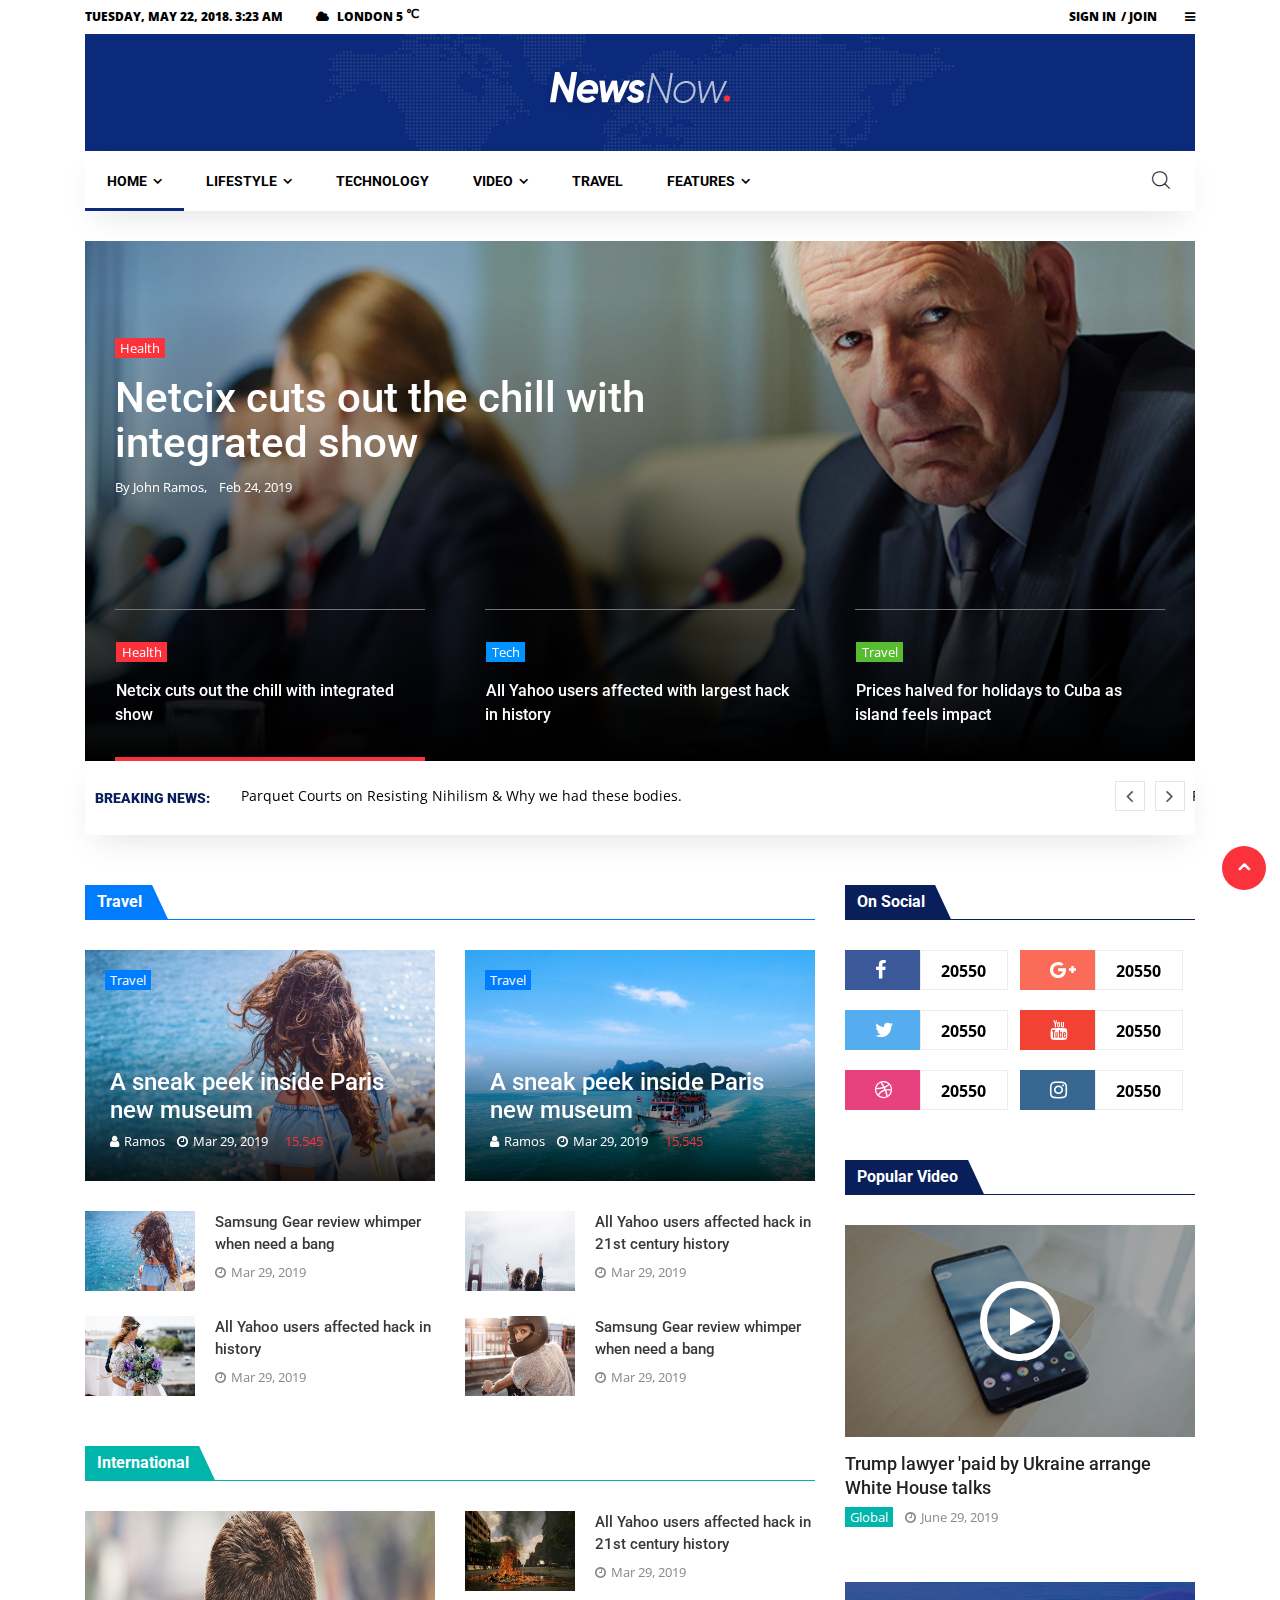
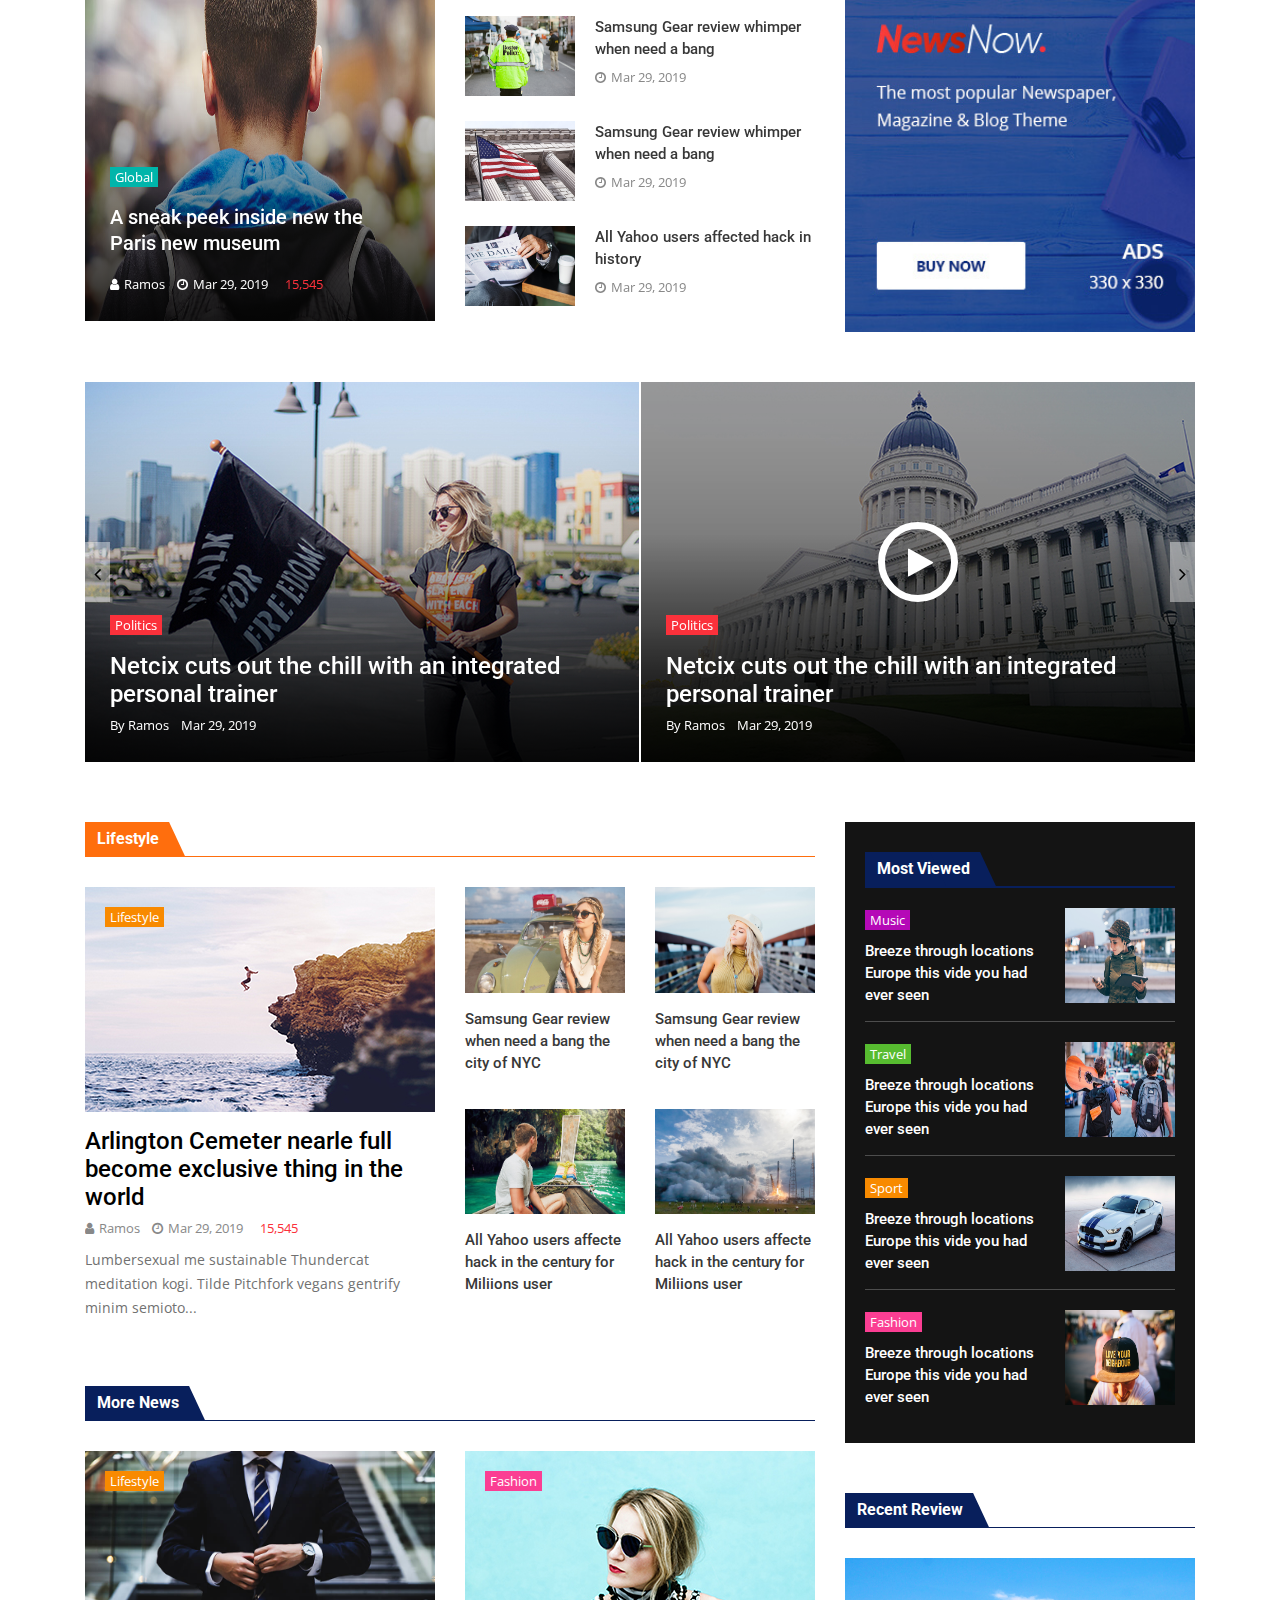
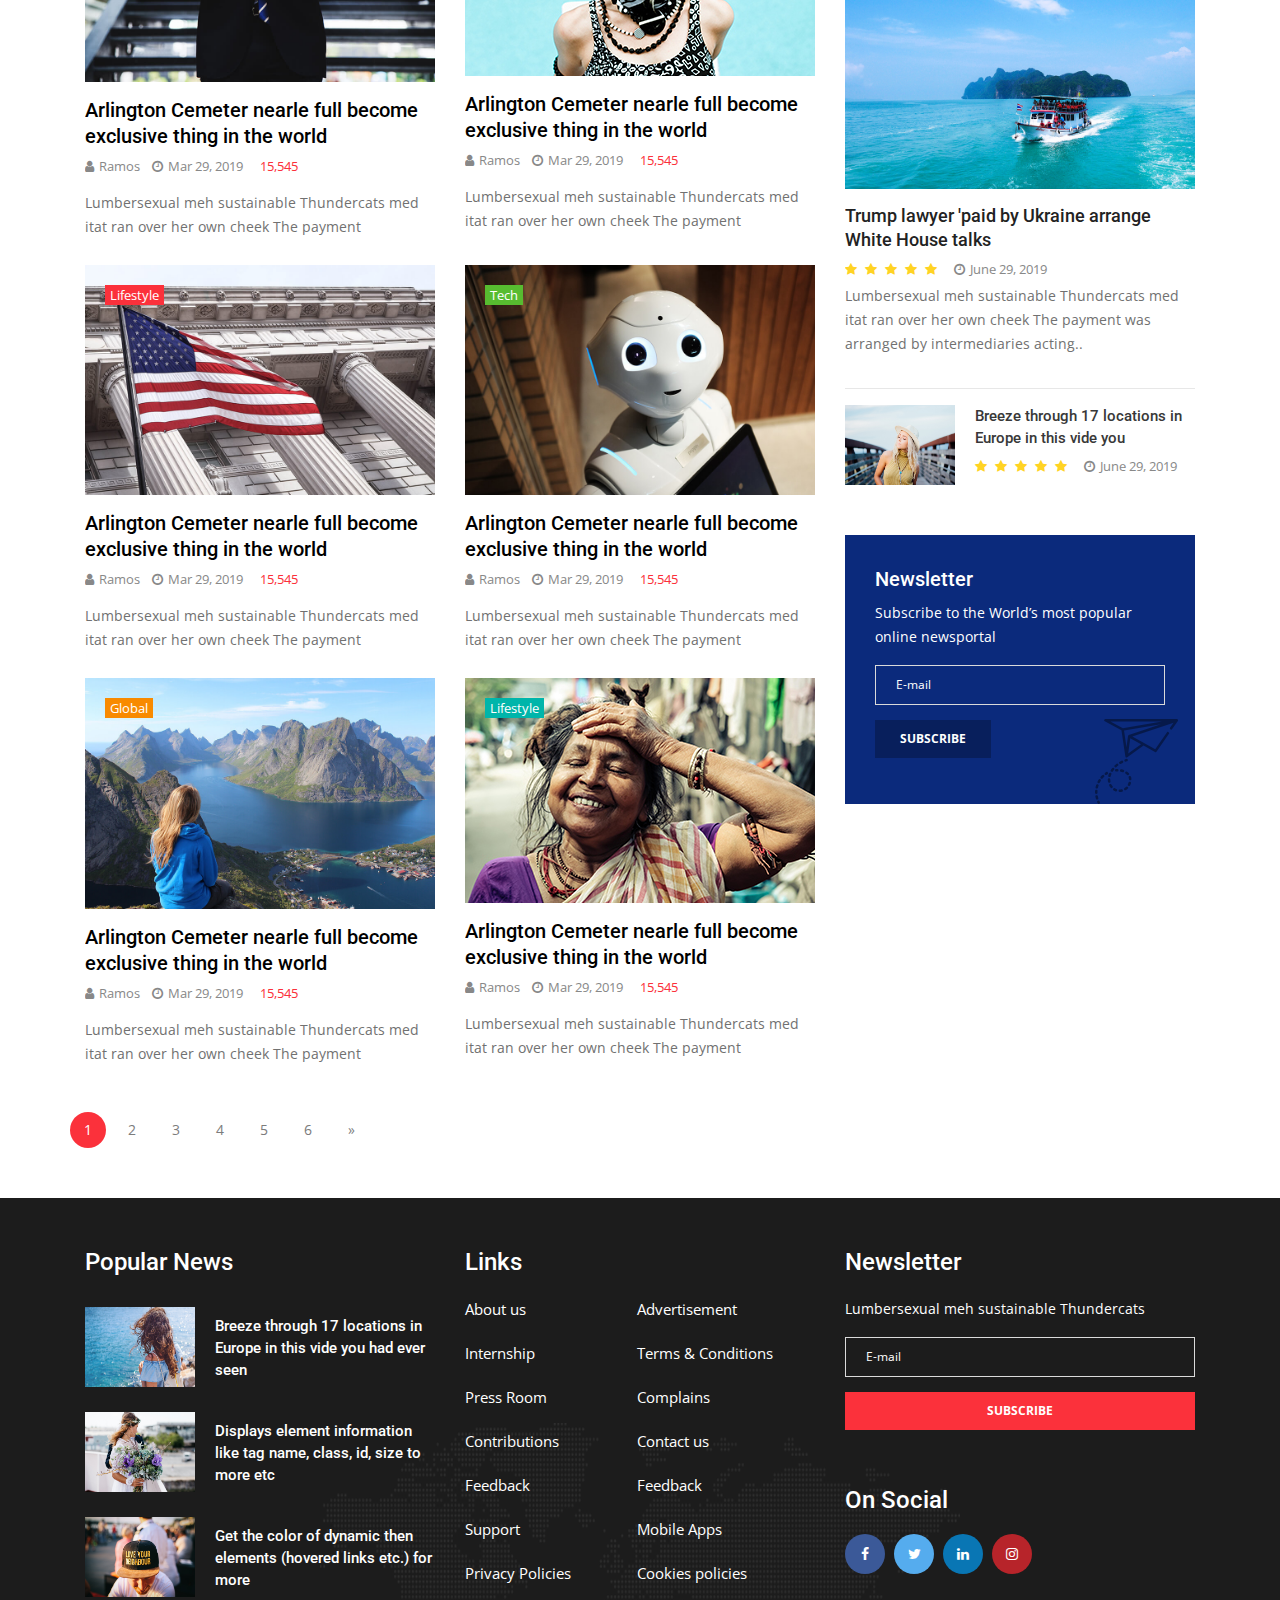
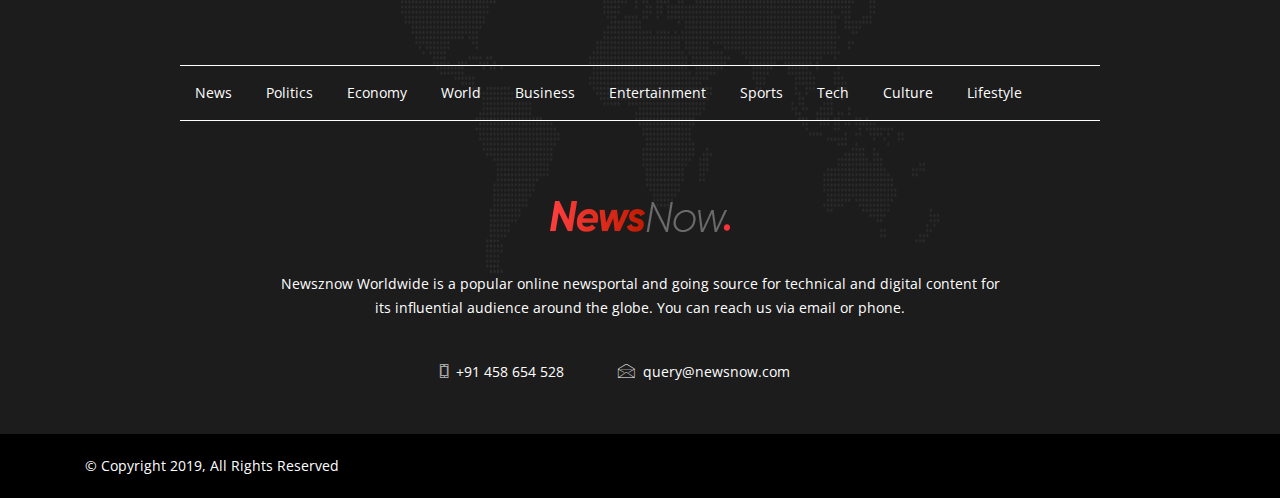
<file: index-2.html>
<!DOCTYPE html>
<html lang="en">

<head>
  <!-- Basic Page Needs ================================================== -->
  <meta charset="utf-8">
  <!-- Mobile Specific Metas ================================================== -->
  <meta http-equiv="X-UA-Compatible" content="IE=edge">
  <meta name="viewport" content="width=device-width, initial-scale=1.0, user-scalable=0">
  <!-- Site Title -->
  <title>News NOw</title>
  <!-- CSS
    ================================================== -->
  <!-- Bootstrap -->
  <link rel="stylesheet" href="css/bootstrap.min.css">
  <!-- FontAwesome -->
  <link rel="stylesheet" href="css/font-awesome.min.css">
  <!-- Animation -->
  <link rel="stylesheet" href="css/animate.css">
  <!-- magnific -->
  <link rel="stylesheet" href="css/magnific-popup.css">
  <!-- carousel -->
  <link rel="stylesheet" href="css/owl.carousel.min.css">
  <link rel="stylesheet" href="css/owl.theme.default.min.css">
  <!-- Iconic Fonts -->
  <link rel="stylesheet" href="css/iconfont.css">
  <!-- Template styles-->
  <link rel="stylesheet" href="css/style.css">
  <!-- Responsive styles-->
  <link rel="stylesheet" href="css/responsive.css">
  <!-- HTML5 shim and Respond.js IE8 support of HTML5 elements and media queries -->
  <!-- WARNING: Respond.js doesn't work if you view the page via file:// -->
  <!--[if lt IE 9]>
    <script src="https://oss.maxcdn.com/html5shiv/3.7.2/html5shiv.min.js"></script>
    <script src="https://oss.maxcdn.com/respond/1.4.2/respond.min.js"></script>
    <![endif]-->
</head>

<body>
  <div class="body-inner">
    <div class="top-bar ts-white-bg">
      <div class="container">
        <div class="row">
          <div class="col-lg-5">
            <span class="ts-date-top">
              Tuesday, May 22, 2018. 3:23 AM
            </span>
            <span class="ts-top-temperature">
              <i class="fa fa-cloud"></i>
              <span>London</span>
              <span>5
                <b>&#8451</b>
              </span>
            </span>
          </div>
          <div class="col-lg-4 ml-auto">
            <div class="topbar-user-panel">
              <span class="ts-subscribe"><a href="#">Sign in</a></span>
              <span class="ts-signin"><a href="#"> join</a></span>
              <span class="ts-top-right-menu-icon"><a href="#"><i class="fa fa-bars"></i></a></span>
            </div>
            <!-- end topbar-user-panel -->
          </div>
          <!-- end col -->
        </div>
        <!-- end row -->
      </div>
      <!-- end container -->
    </div>
    <!-- end top-bar -->
    <header class="header no-padding">
      <div class="container">
        <div class="row">
          <div class="col-lg-12">
            <div class="logo text-center header-bg" style="background-image: url(images/news/banner/header-bg.png)">
              <a href="index.html">
                <img src="images/logos/logo_white.png" alt="">
              </a>
            </div>
            <!-- end logo -->
          </div>

        </div>
        <!-- end row -->
      </div>
      <!-- end container -->
    </header>
    <!-- end header -->
    <div class="main-nav clearfix main-nav-style-2">
      <div class="container">
        <nav class="navbar navbar-expand-lg col">
          <div class="site-nav-inner float-left">
            <button class="navbar-toggler" type="button" data-toggle="collapse" data-target="#navbarSupportedContent"
              aria-controls="navbarSupportedContent" aria-expanded="true" aria-label="Toggle navigation">
              <span class="navbar-toggler-icon"><i class="icon icon-menu"></i></span>
            </button>
            <!-- End of Navbar toggler -->

            <div id="navbarSupportedContent" class="collapse navbar-collapse navbar-responsive-collapse clearfix">
              <ul class="nav navbar-nav">
                <li class="nav-item dropdown active">
                  <a href="#" class="nav-link" data-toggle="dropdown">Home <i class="fa fa-angle-down"></i></a>
                  <ul class="dropdown-menu" role="menu">
                    <li><a href="index.html">Home 1</a></li>
                    <li class="active"><a href="index-2.html">Home 2</a></li>
                    <li><a href="index-3.html">Home 3</a></li>
                  </ul>
                </li>

                <li class="nav-item dropdown mega-dropdown">
                  <a href="category-style1.html" class="nav-link dropdown-toggle" data-toggle="dropdown" role="button"
                    aria-haspopup="true" aria-expanded="false">Lifestyle <i class="fa fa-angle-down"></i></a>
                  <div class="dropdown-menu mega-menu-content clearfix" role="tablist">
                    <div class="menu-tab">
                      <div class="row">
                        <ul class="nav nav-tabs flex-column col-2" data-toggle="tab-hover">
                          <li class="nav-item">
                            <a class="nav-link animated fadeIn active " role="tab" href="#tab-A" data-toggle="tab"
                              aria-selected="true">
                              <span class="tab-head">
                                <span class="tab-text-title">Health</span>
                              </span>
                            </a>
                          </li>
                          <li class="nav-item">
                            <a class="nav-link animated fadeIn" role="tab" href="#tab-B" data-toggle="tab"
                              aria-selected="false">
                              <span class="tab-head">
                                <span class="tab-text-title">Travel</span>
                              </span>
                            </a>
                          </li>
                          <li class="nav-item">
                            <a class="nav-link animated fadeIn" role="tab" href="#tab-C" data-toggle="tab"
                              aria-selected="false">
                              <span class="tab-head">
                                <span class="tab-text-title">Food</span>
                              </span>
                            </a>
                          </li>
                          <li class="nav-item">
                            <a class="nav-link animated fadeIn" role="tab" href="#tab-D" data-toggle="tab"
                              aria-selected="false">
                              <span class="tab-head">
                                <span class="tab-text-title">Architecture</span>
                              </span>
                            </a>
                          </li>
                        </ul>

                        <div class="tab-content col-10">
                          <div class="tab-pane fade show active" id="tab-A">
                            <div class="row">
                              <div class="col-md-3">

                                <div class="post-block-style clearfix">
                                  <div class="post-thumb">
                                    <a href="#"><img class="img-fluid" src="images/news/lifestyle/health1.jpg"
                                        alt="" /></a>
                                  </div>
                                  <a class="post-cat" href="#">Health</a>
                                  <div class="post-content">
                                    <h2 class="post-title title-small">
                                      <a href="#">That wearable on your wrist could soon track your…</a>
                                    </h2>
                                  </div><!-- Post content end -->
                                </div><!-- Post Block style end -->
                              </div>
                              <div class="col-md-3">
                                <div class="post-block-style clearfix">
                                  <div class="post-thumb">
                                    <a href="#"><img class="img-fluid" src="images/news/lifestyle/health2.jpg"
                                        alt="" /></a>
                                  </div>
                                  <a class="post-cat" href="#">Health</a>
                                  <div class="post-content">
                                    <h2 class="post-title title-small">
                                      <a href="#">Can't shed those Gym? The problem might be in your…</a>
                                    </h2>
                                  </div><!-- Post content end -->
                                </div><!-- Post Block style end -->
                              </div>
                              <div class="col-md-3">
                                <div class="post-block-style clearfix">
                                  <div class="post-thumb">
                                    <a href="#"><img class="img-fluid" src="images/news/lifestyle/health3.jpg"
                                        alt="" /></a>
                                  </div>
                                  <a class="post-cat" href="#">Health</a>
                                  <div class="post-content">
                                    <h2 class="post-title title-small">
                                      <a href="#">Deleting fears from the brain means you might neve…</a>
                                    </h2>
                                  </div><!-- Post content end -->
                                </div><!-- Post Block style end -->
                              </div>
                              <div class="col-md-3">
                                <div class="post-block-style clearfix">
                                  <div class="post-thumb">
                                    <a href="#"><img class="img-fluid" src="images/news/lifestyle/health4.jpg"
                                        alt="" /></a>
                                  </div>
                                  <a class="post-cat" href="#">Health</a>
                                  <div class="post-content">
                                    <h2 class="post-title title-small">
                                      <a href="#">Smart packs parking sensor tech and beeps when col…</a>
                                    </h2>
                                  </div><!-- Post content end -->
                                </div><!-- Post Block style end -->
                              </div>
                            </div>
                          </div><!-- Tab pane 1 end -->

                          <div class="tab-pane animated fadeIn" id="tab-B">
                            <div class="row">
                              <div class="col-md-3">
                                <div class="post-block-style clearfix">
                                  <div class="post-thumb">
                                    <a href="#"><img class="img-fluid" src="images/news/lifestyle/travel1.jpg"
                                        alt="" /></a>
                                  </div>
                                  <a class="post-cat" href="#">Travel</a>
                                  <div class="post-content">
                                    <h2 class="post-title title-small">
                                      <a href="#">That wearable on your wrist could soon track your…</a>
                                    </h2>
                                  </div><!-- Post content end -->
                                </div><!-- Post Block style end -->
                              </div>
                              <div class="col-md-3">
                                <div class="post-block-style clearfix">
                                  <div class="post-thumb">
                                    <a href="#"><img class="img-fluid" src="images/news/lifestyle/travel2.jpg"
                                        alt="" /></a>
                                  </div>
                                  <a class="post-cat" href="#">Travel</a>
                                  <div class="post-content">
                                    <h2 class="post-title title-small">
                                      <a href="#">Can't shed those Gym? The problem might be in your…</a>
                                    </h2>
                                  </div><!-- Post content end -->
                                </div><!-- Post Block style end -->
                              </div>
                              <div class="col-md-3">
                                <div class="post-block-style clearfix">
                                  <div class="post-thumb">
                                    <a href="#"><img class="img-fluid" src="images/news/lifestyle/travel3.jpg"
                                        alt="" /></a>
                                  </div>
                                  <a class="post-cat" href="#">Travel</a>
                                  <div class="post-content">
                                    <h2 class="post-title title-small">
                                      <a href="#">Deleting fears from the brain means you might neve…</a>
                                    </h2>
                                  </div><!-- Post content end -->
                                </div><!-- Post Block style end -->
                              </div>

                              <div class="col-md-3">
                                <div class="post-block-style clearfix">
                                  <div class="post-thumb">
                                    <a href="#"><img class="img-fluid" src="images/news/lifestyle/travel4.jpg"
                                        alt="" /></a>
                                  </div>
                                  <a class="post-cat" href="#">Travel</a>
                                  <div class="post-content">
                                    <h2 class="post-title title-small">
                                      <a href="#">Smart packs parking sensor tech and beeps when col…</a>
                                    </h2>
                                  </div><!-- Post content end -->
                                </div><!-- Post Block style end -->
                              </div>
                            </div><!-- Row end -->
                          </div><!-- tab B end -->
                          <div class="tab-pane animated fadeIn" id="tab-C">
                            <div class="row">
                              <div class="col-md-3">
                                <div class="post-block-style clearfix">
                                  <div class="post-thumb">
                                    <a href="#"><img class="img-fluid" src="images/news/lifestyle/food1.jpg"
                                        alt="" /></a>
                                  </div>
                                  <a class="post-cat" href="#">Food</a>
                                  <div class="post-content">
                                    <h2 class="post-title title-small">
                                      <a href="#">That wearable on your wrist could soon track your…</a>
                                    </h2>
                                  </div><!-- Post content end -->
                                </div><!-- Post Block style end -->


                              </div>
                              <div class="col-md-3">
                                <div class="post-block-style clearfix">
                                  <div class="post-thumb">
                                    <a href="#"><img class="img-fluid" src="images/news/lifestyle/food2.jpg"
                                        alt="" /></a>
                                  </div>
                                  <a class="post-cat" href="#">Food</a>
                                  <div class="post-content">
                                    <h2 class="post-title title-small">
                                      <a href="#">Can't shed those Gym? The problem might be in your…</a>
                                    </h2>
                                  </div><!-- Post content end -->
                                </div><!-- Post Block style end -->
                              </div>
                              <div class="col-md-3">
                                <div class="post-block-style clearfix">
                                  <div class="post-thumb">
                                    <a href="#"><img class="img-fluid" src="images/news/lifestyle/food3.jpg"
                                        alt="" /></a>
                                  </div>
                                  <a class="post-cat" href="#">Food</a>
                                  <div class="post-content">
                                    <h2 class="post-title title-small">
                                      <a href="#">Deleting fears from the brain means you might neve…</a>
                                    </h2>
                                  </div><!-- Post content end -->
                                </div><!-- Post Block style end -->
                              </div>
                              <div class="col-md-3">

                                <div class="post-block-style clearfix">
                                  <div class="post-thumb">
                                    <a href="#"><img class="img-fluid" src="images/news/lifestyle/food4.jpg"
                                        alt="" /></a>
                                  </div>
                                  <a class="post-cat" href="#">Food</a>
                                  <div class="post-content">
                                    <h2 class="post-title title-small">
                                      <a href="#">Smart packs parking sensor tech and beeps when col…</a>
                                    </h2>
                                  </div><!-- Post content end -->
                                </div><!-- Post Block style end -->
                              </div>
                            </div>
                          </div><!-- Tab pane 3 end -->

                        </div> <!-- Tab pane 2 end -->
                      </div>
                    </div><!-- Menu tab end -->
                  </div><!-- Mega menu end -->
                </li><!-- Tab menu end -->

                <li class="nav-item">
                  <a class="nav-link" href="category-style2.html">Technology</a>
                </li>

                <li class="dropdown nav-item mega-dropdown">
                  <a href="#" class="nav-link dropdown-toggler" data-toggle="dropdown">Video <i
                      class="fa fa-angle-down"></i></a>
                  <div class="dropdown-menu mega-menu-content clearfix">
                    <div class="mega-menu-content-inner">
                      <div class="row">
                        <div class="col-md-3">
                          <div class="post-block-style clearfix">
                            <div class="post-thumb">
                              <img class="img-fluid" src="images/news/video/video4.jpg" alt="" />
                              <a class="popup" href="https://www.youtube.com/embed/XhveHKJWnOQ?autoplay=1&amp;loop=1">
                                <div class="video-icon">
                                  <i class="fa fa-play"></i>
                                </div>
                              </a>
                            </div><!-- Post thumb end -->
                            <div class="post-content">
                              <h2 class="post-title title-small">
                                <a href="#">Netcix cuts out the chill with an integrated...</a>
                              </h2>
                            </div><!-- Post content end -->
                          </div><!-- Post Block style end -->
                        </div><!-- Col 1 end -->

                        <div class="col-md-3">
                          <div class="post-block-style clearfix">
                            <div class="post-thumb">
                              <img class="img-fluid" src="images/news/video/video3.jpg" alt="" />
                              <a class="popup" href="https://www.youtube.com/embed/wJF5NXygL4k?autoplay=1&amp;loop=1">
                                <div class="video-icon">
                                  <i class="fa fa-play"></i>
                                </div>
                              </a>
                            </div><!-- Post thumb end -->
                            <div class="post-content">
                              <h2 class="post-title title-small">
                                <a href="#">Netcix cuts out the chill with an integrated...</a>
                              </h2>
                            </div><!-- Post content end -->
                          </div><!-- Post Block style end -->
                        </div><!-- Col 2 end -->

                        <div class="col-md-3">
                          <div class="post-block-style clearfix">
                            <div class="post-thumb">
                              <img class="img-fluid" src="images/news/video/video2.jpg" alt="" />
                              <a class="popup" href="https://www.youtube.com/embed/DQNDcxRo-2M?autoplay=1&amp;loop=1">
                                <div class="video-icon">
                                  <i class="fa fa-play"></i>
                                </div>
                              </a>
                            </div><!-- Post thumb end -->
                            <div class="post-content">
                              <h2 class="post-title title-small">
                                <a href="#">TG G6 will have dual 13-megapixel cameras...</a>
                              </h2>
                            </div><!-- Post content end -->
                          </div><!-- Post Block style end -->
                        </div><!-- Col 3 end -->
                        <div class="col-md-3">
                          <div class="post-block-style clearfix">
                            <div class="post-thumb">
                              <img class="img-fluid" src="images/news/video/video1.jpg" alt="" />
                              <a class="popup" href="https://www.youtube.com/embed/DQNDcxRo-2M?autoplay=1&amp;loop=1">
                                <div class="video-icon">
                                  <i class="fa fa-play"></i>
                                </div>
                              </a>
                            </div><!-- Post thumb end -->
                            <div class="post-content">
                              <h2 class="post-title title-small">
                                <a href="#">Netcix cuts out the chill with an integrated...</a>
                              </h2>
                            </div><!-- Post content end -->
                          </div><!-- Post Block style end -->
                        </div><!-- Col 4 end -->
                      </div><!-- Post block row end -->
                    </div>

                  </div><!-- Mega menu content end -->
                </li><!-- Video menu end -->

                <li class="nav-item">
                  <a class="nav-link" href="category-style4.html">Travel</a>
                </li>

                <li class="nav-item dropdown">
                  <a href="#" class="dropdown-toggle nav-link" data-toggle="dropdown">Features <i
                      class="fa fa-angle-down"></i></a>
                  <ul class="dropdown-menu" role="menu">
                    <li class="dropdown-submenu">
                      <a href="#.">Category Layouts</a>
                      <ul class="dropdown-menu">
                        <li><a href="category-style1.html">Category Style 1</a></li>
                        <li><a href="category-style2.html">Category Style 2</a></li>
                        <li><a href="category-style3.html">Category Style 3</a></li>
                        <li><a href="category-style4.html">Category Style 4</a></li>
                      </ul>
                    </li>
                    <li class="dropdown-submenu">
                      <a href="#.">Post Formates</a>
                      <ul class="dropdown-menu">
                        <li><a href="single-post1.html">Single Post 1</a></li>
                        <li><a href="single-post2.html">Single Post 2</a></li>
                        <li><a href="single-post3.html">Single Post 3</a></li>
                        <li><a href="single-post4.html">Single Post 4</a></li>
                      </ul>
                    </li>
                    <li class="dropdown-submenu">
                      <a href="#.">Sidebar</a>
                      <ul class="dropdown-menu">
                        <li><a href="left-sidebar.html">Left Sidebar</a></li>
                        <li><a href="single-post1.html">Right Sidebar</a></li>
                        <li><a href="no-sidebar.html">No Sidebar</a></li>
                      </ul>
                    </li>
                    <li class="dropdown-submenu">
                      <a href="#.">Shortcodes</a>
                      <ul class="dropdown-menu">
                        <li><a href="typography.html">Typography</a></li>
                        <li><a href="blockquote.html">Blockquotes</a></li>
                        <li><a href="tabs.html">Tabs</a></li>
                      </ul>
                    </li>
                    <li class="dropdown-submenu">
                      <a href="#.">Pages</a>
                      <ul class="dropdown-menu">
                        <li><a href="author.html">Author</a></li>
                        <li><a href="404.html">404</a></li>
                        <li><a href="contact.html">Contact</a></li>
                      </ul>
                    </li>
                  </ul><!-- End dropdown -->
                </li><!-- Features menu end -->
              </ul>
              <!--/ Nav ul end -->
            </div>
            <!--/ Collapse end -->

          </div><!-- Site Navbar inner end -->
        </nav>
        <!--/ Navigation end -->

        <div class="ts-right-menu">


          <div class="nav-search">
            <span id="search"><i class="icon icon-search1"></i></span>
          </div><!-- Search end -->

          <div class="search-block" style="display: none;">
            <input type="text" class="form-control" placeholder="Type what you want and enter">
            <span class="search-close">&times;</span>
          </div><!-- Site search end -->
        </div>
        <!-- end right menu -->
      </div>
      <!--/ Container end -->

    </div><!-- Menu wrapper end -->
    <div class="gap-30"></div>
    <div class="featured-post-area">
      <div class="container">
        <div class="row">
          <div class="col-lg-12">
            <div class="carousel slide main-slide" id="carouselExampleIndicators">
              <!-- Carousel inner-->
              <div class="carousel-inner">
                <div class="carousel-item active" style="background-image:url(images/news/politics/politics1.jpg);">
                  <div class="container">
                    <div class="post-content">
                      <a class="post-cat" href="#">Health</a>
                      <h2 class="post-title title-extra-large color-white">
                        <a href="#">Netcix cuts out the chill with integrated show</a>
                      </h2>
                      <div class="post-meta">
                        <span class="post-author color-white"><a href="#">By John Ramos,</a></span>
                        <span class="post-date color-white">Feb 24, 2019</span>
                      </div>
                    </div>
                    <!-- end post content -->
                  </div>
                  <!-- Container end-->
                </div>
                <!-- Carousel item 1 end-->
                <div class="carousel-item" style="background-image:url(images/news/tech/tech5.jpg);">
                  <div class="container">
                    <div class="post-content">
                      <a class="post-cat ts-blue-light-bg" href="#">Tech</a>
                      <h2 class="post-title title-extra-large color-white">
                        <a href="#">All Yahoo users affected with largest
                          hack in history</a>
                      </h2>
                      <div class="post-meta">
                        <span class="post-author color-white"><a href="#">By John Ramos,</a></span>
                        <span class="post-date color-white">Feb 24, 2019</span>
                      </div>
                    </div>
                    <!-- end post content -->
                  </div>
                  <!-- Container end-->
                </div>
                <!-- Carousel item 1 end-->
                <div class="carousel-item" style="background-image:url(images/news/travel/travel1.jpg);">
                  <div class="container">
                    <div class="post-content">
                      <a class="post-cat ts-green-bg" href="#">Travel</a>
                      <h2 class="post-title title-extra-large color-white">
                        <a href="#">Prices halved for holidays to Cuba as
                          island feels impact</a>
                      </h2>
                      <div class="post-meta">
                        <span class="post-author color-white"><a href="#">By John Ramos,</a></span>
                        <span class="post-date color-white">Feb 24, 2019</span>
                      </div>
                    </div>
                    <!-- end post content -->
                  </div>
                  <!-- Container end-->
                </div>
                <!-- Carousel item 1 end-->
              </div>
              <!-- Carousel inner end-->
              <!-- Controllers-->
              <a class="left carousel-control carousel-control-prev" href="#carouselExampleIndicators"
                data-slide="prev"><span><i class="fa fa-angle-left"></i></span></a>
              <a class="right carousel-control carousel-control-next" href="#carouselExampleIndicators"
                data-slide="next"><span><i class="fa fa-angle-right"></i></span></a>


              <!-- slider dot start -->
              <ol class="slider-indicators carousel-indicators heighlight clearfix">
                <li data-target="#carouselExampleIndicators" data-slide-to="0" class="active">

                  <div class="post-content">
                    <a class="post-cat" href="#">Health</a>
                    <h2 class="post-title color-white">
                      <a href="#">Netcix cuts out the chill with integrated show</a>
                    </h2>
                  </div>
                  <!-- end post content -->
                </li>
                <li data-target="#carouselExampleIndicators" data-slide-to="1">

                  <div class="post-content">
                    <a class="post-cat ts-blue-light-bg" href="#">Tech</a>
                    <h2 class="post-title color-white">
                      <a href="#">All Yahoo users affected with largest
                        hack in history</a>
                    </h2>
                  </div>
                  <!-- end post content -->
                </li>
                <li data-target="#carouselExampleIndicators" data-slide-to="2">

                  <div class="post-content">
                    <a class="post-cat ts-green-bg" href="#">Travel</a>
                    <h2 class="post-title color-white">
                      <a href="#">Prices halved for holidays to Cuba as
                        island feels impact</a>
                    </h2>
                  </div>
                  <!-- end post content -->
                </li>
              </ol>
              <!-- slider dot end -->
            </div>
            <!-- Carousel end-->
          </div>
          <!-- end col -->
        </div>
        <!-- end row -->

      </div>
      <!-- end container -->
    </div>
    <!-- end featured-post-area -->
    <div class="breaking-news-area">
      <div class="container">
        <div class="row">
          <div class="col-lg-12 col-md-12">
            <div class="breaking-news-bar box-shadow-style">
              <h2 class="breaking-news-title ts-blue-dark-color">BREAKING NEWS:</h2>
              <div class="left-breaking-news-slide owl-carousel owl-theme">
                <div class="item">
                  <div class="post-content">
                    <h3 class="post-title">
                      <a href="#">Parquet Courts on Resisting Nihilism & Why we had these bodies. </a>
                    </h3>
                    <!-- end breaking-title -->
                  </div>
                  <!-- end breaking-content -->
                </div>
                <!-- end item -->
                <div class="item">
                  <div class="post-content">
                    <h3 class="post-title">
                      <a href="#">Parquet Courts on Resisting Nihilism & Why we had these bodies. </a>
                    </h3>
                    <!-- end breaking-title -->
                  </div>
                  <!-- end breaking-content -->
                </div>
                <!-- end item -->
                <div class="item">
                  <div class="post-content">
                    <h3 class="post-title">
                      <a href="#">Parquet Courts on Resisting Nihilism & Why we had these bodies. </a>
                    </h3>
                    <!-- end breaking-title -->
                  </div>
                  <!-- end breaking-content -->
                </div>
                <!-- end item -->
              </div>
              <!-- end breaking-news-slide -->
            </div>
            <!-- end breaking-news-bar -->
          </div>
          <!-- end col -->
        </div>
      </div>
    </div>

    <section class="block-wrapper">
      <div class="container">
        <div class="row">
          <div class="col-lg-8 col-md-12">
            <div class="block">
              <div class="row">
                <div class="col-lg-12">
                  <h3 class="block-title color-blue-light-heighlight shape-style"><span>Travel</span></h3>
                </div>
              </div>
              <div class="row">
                <div class="col-lg-6">
                  <div class="post-overaly-style clearfix post-block-style">
                    <div class="post-thumb">
                      <a class="post-cat ts-blue-bg" href="#">Travel</a>
                      <a href="#">
                        <img class="img-fluid" src="images/news/travel/travel1.jpg" alt="">
                      </a>
                    </div>

                    <div class="post-content">

                      <h2 class="post-title title-large">
                        <a href="#">A sneak peek inside Paris
                          new museum</a>
                      </h2>
                      <div class="post-meta">
                        <span class="post-author"><a href="#"><i class="fa fa-user"></i>Ramos</a></span>
                        <span class="post-date"><i class="fa fa-clock-o"></i>Mar 29, 2019</span>
                        <span class="active">
                          <i class="icon-fire"></i>
                          15,545
                        </span>
                      </div>
                    </div><!-- Post content end -->
                  </div>
                  <!-- end post overlay -->
                  <div class="list-post-block">
                    <ul class="list-post">
                      <li class="clearfix">
                        <div class="post-block-style post-float clearfix">
                          <div class="post-thumb">
                            <a href="#">
                              <img class="img-fluid" src="images/news/travel/travel1.jpg" alt="">
                            </a>
                          </div><!-- Post thumb end -->

                          <div class="post-content">
                            <h2 class="post-title title-small">
                              <a href="#">Samsung Gear review whimper
                                when need a bang</a>
                            </h2>
                            <div class="post-meta">
                              <span class="post-date"><i class="fa fa-clock-o"></i>Mar 29, 2019</span>
                            </div>
                          </div><!-- Post content end -->
                        </div><!-- Post block style end -->
                      </li>
                      <!-- end li 1 -->
                      <li class="clearfix">
                        <div class="post-block-style post-float clearfix">
                          <div class="post-thumb">
                            <a href="#">
                              <img class="img-fluid" src="images/news/lifestyle/lifestyle3.jpg" alt="">
                            </a>
                          </div><!-- Post thumb end -->

                          <div class="post-content">
                            <h2 class="post-title title-small">
                              <a href="#">All Yahoo users affected
                                hack in history</a>
                            </h2>
                            <div class="post-meta">
                              <span class="post-date"><i class="fa fa-clock-o"></i>Mar 29, 2019</span>
                            </div>
                          </div><!-- Post content end -->
                        </div><!-- Post block style end -->
                      </li>
                      <!-- end li 2 -->
                    </ul>
                  </div>
                </div>
                <!-- end col -->
                <div class="col-lg-6">
                  <div class="post-overaly-style clearfix post-block-style">
                    <div class="post-thumb">
                      <a class="post-cat ts-blue-bg" href="#">Travel</a>
                      <a href="#">
                        <img class="img-fluid" src="images/news/travel/travel3.jpg" alt="">
                      </a>
                    </div>

                    <div class="post-content">
                      <h2 class="post-title title-large">
                        <a href="#">A sneak peek inside Paris
                          new museum</a>
                      </h2>
                      <div class="post-meta">
                        <span class="post-author"><a href="#"><i class="fa fa-user"></i>Ramos</a></span>
                        <span class="post-date"><i class="fa fa-clock-o"></i>Mar 29, 2019</span>
                        <span class="active">
                          <i class="icon-fire"></i>
                          15,545
                        </span>
                      </div>
                    </div><!-- Post content end -->
                  </div>
                  <!-- end post overlay -->
                  <div class="list-post-block">
                    <ul class="list-post">
                      <li class="clearfix">
                        <div class="post-block-style post-float clearfix">
                          <div class="post-thumb">
                            <a href="#">
                              <img class="img-fluid" src="images/news/travel/travel7.jpg" alt="">
                            </a>
                          </div><!-- Post thumb end -->

                          <div class="post-content">
                            <h2 class="post-title title-small">
                              <a href="#">All Yahoo users affected hack in
                                21st century history</a>
                            </h2>
                            <div class="post-meta">
                              <span class="post-date"><i class="fa fa-clock-o"></i>Mar 29, 2019</span>
                            </div>
                          </div><!-- Post content end -->
                        </div><!-- Post block style end -->
                      </li>
                      <!-- end li 1 -->
                      <li class="clearfix">
                        <div class="post-block-style post-float clearfix">
                          <div class="post-thumb">
                            <a href="#">
                              <img class="img-fluid" src="images/news/lifestyle/lifestyle5.jpg" alt="">
                            </a>
                          </div><!-- Post thumb end -->

                          <div class="post-content">
                            <h2 class="post-title title-small">
                              <a href="#">Samsung Gear review whimper
                                when need a bang</a>
                            </h2>
                            <div class="post-meta">
                              <span class="post-date"><i class="fa fa-clock-o"></i>Mar 29, 2019</span>
                            </div>
                          </div><!-- Post content end -->
                        </div><!-- Post block style end -->
                      </li>
                      <!-- end li 2 -->
                    </ul>
                  </div>
                </div>
                <!-- end col -->
              </div>
            </div>


            <div class="gap-50"></div>
            <div class="block">
              <div class="row">
                <div class="col-lg-12">
                  <h3 class="block-title color-lime-green shape-style"><span>International</span></h3>
                </div>
              </div>
              <div class="row">
                <div class="col-lg-6">
                  <div class="post-overaly-style clearfix ts-post-overaly-style-4">
                    <div class="post-thumb">
                      <a href="#">
                        <img class="img-fluid" src="images/news/lifestyle/lifestyle7.jpg" alt="">
                      </a>
                    </div>

                    <div class="post-content ts-no-bg">
                      <a class="post-cat ts-lime-green" href="#">Global</a>
                      <h2 class="post-title">
                        <a href="#">A sneak peek inside new the Paris
                          new museum</a>
                      </h2>
                      <div class="post-meta mt-3">
                        <span class="post-author"><a href="#"><i class="fa fa-user"></i>Ramos</a></span>
                        <span class="post-date"><i class="fa fa-clock-o"></i>Mar 29, 2019</span>
                        <span class="active">
                          <i class="icon-fire"></i>
                          15,545
                        </span>
                      </div>
                    </div><!-- Post content end -->
                  </div>
                  <!-- Post overlay Artical end -->
                </div>
                <!-- end col -->
                <div class="col-lg-6">
                  <div class="list-post-block mrt-0">
                    <ul class="list-post">
                      <li class="clearfix">
                        <div class="post-block-style post-float clearfix">
                          <div class="post-thumb">
                            <a href="#">
                              <img class="img-fluid" src="images/news/politics/politics4.jpg" alt="" />
                            </a>
                          </div><!-- Post thumb end -->

                          <div class="post-content">
                            <h2 class="post-title title-small">
                              <a href="#">All Yahoo users affected hack in
                                21st century history</a>
                            </h2>
                            <div class="post-meta">
                              <span class="post-date"><i class="fa fa-clock-o"></i>Mar 29, 2019</span>
                            </div>
                          </div><!-- Post content end -->
                        </div><!-- Post block style end -->
                      </li>
                      <!-- end li 1 -->
                      <li class="clearfix">
                        <div class="post-block-style post-float clearfix">
                          <div class="post-thumb">
                            <a href="#">
                              <img class="img-fluid" src="images/news/politics/politics5.jpg" alt="" />
                            </a>
                          </div><!-- Post thumb end -->

                          <div class="post-content">
                            <h2 class="post-title title-small">
                              <a href="#">Samsung Gear review whimper
                                when need a bang</a>
                            </h2>
                            <div class="post-meta">
                              <span class="post-date"><i class="fa fa-clock-o"></i>Mar 29, 2019</span>
                            </div>
                          </div><!-- Post content end -->
                        </div><!-- Post block style end -->
                      </li>
                      <!-- end li 2 -->
                      <li class="clearfix">
                        <div class="post-block-style post-float clearfix">
                          <div class="post-thumb">
                            <a href="#">
                              <img class="img-fluid" src="images/news/politics/politics7.jpg" alt="" />
                            </a>
                          </div><!-- Post thumb end -->

                          <div class="post-content">
                            <h2 class="post-title title-small">
                              <a href="#">Samsung Gear review whimper
                                when need a bang</a>
                            </h2>
                            <div class="post-meta">
                              <span class="post-date"><i class="fa fa-clock-o"></i>Mar 29, 2019</span>
                            </div>
                          </div><!-- Post content end -->
                        </div><!-- Post block style end -->
                      </li>
                      <!-- end li 3 -->
                      <li class="clearfix">
                        <div class="post-block-style post-float clearfix">
                          <div class="post-thumb">
                            <a href="#">
                              <img class="img-fluid" src="images/news/politics/politics2.jpg" alt="" />
                            </a>
                          </div><!-- Post thumb end -->

                          <div class="post-content">
                            <h2 class="post-title title-small">
                              <a href="#">All Yahoo users affected
                                hack in history</a>
                            </h2>
                            <div class="post-meta">
                              <span class="post-date"><i class="fa fa-clock-o"></i>Mar 29, 2019</span>
                            </div>
                          </div><!-- Post content end -->
                        </div><!-- Post block style end -->
                      </li>
                      <!-- end li 4 -->
                    </ul>
                  </div>
                </div>
                <!-- end col -->
              </div>
              <!-- end row -->
            </div>
            <!-- end block -->
          </div>
          <!-- end main col -->
          <div class="col-lg-4 col-md-12">
            <div class="sidebar sidebar-right">
              <div class="widget">
                <h3 class="block-title color-blue-dark shape-style"><span>On Social</span></h3>
                <div class="social-icon-box">
                  <ul class="ts-block-social-box unstyled">
                    <li class="ts-facebook">
                      <a href="#">
                        <i class="fa fa-facebook"></i>
                        <b>20550 </b>
                      </a>

                    </li>
                    <li class="ts-google-plus">
                      <a href="#">
                        <i class="fa fa-google-plus"></i>
                        <b>20550 </b>
                      </a>

                    </li>
                    <li class="ts-twitter">
                      <a href="#">
                        <i class="fa fa-twitter"></i>
                        <b>20550 </b>
                      </a>

                    </li>
                    <li class="ts-youtube">
                      <a href="#">
                        <i class="fa fa-youtube"></i>
                        <b>20550 </b>
                      </a>

                    </li>
                    <li class="ts-dribbble">
                      <a href="#">
                        <i class="fa fa-dribbble"></i>
                        <b>20550 </b>
                      </a>

                    </li>
                    <li class="ts-instagram">
                      <a href="#">
                        <i class="fa fa-instagram"></i>
                        <b>20550 </b>
                      </a>

                    </li>
                  </ul>
                </div>
                <!-- end social icon box -->
              </div>
              <!-- end widget -->

              <div class="gap-30"></div>
              <div class="widget">
                <h3 class="block-title color-blue-dark shape-style"><span>Popular Video</span></h3>
                <div class="post-block-style clearfix ts-sidebar-video">
                  <div class="ts-post-overaly">
                    <div class="post-thumb video-overlay-style">
                      <img class="img-fluid" src="images/news/tech/tech8.jpg">
                      <a class="popup" href="https://www.youtube.com/embed/XhveHKJWnOQ?autoplay=1&amp;loop=1">
                        <div class="video-icon">
                          <i class="fa fa-play"></i>
                        </div>
                      </a>
                    </div><!-- Post thumb end -->
                  </div>
                  <div class="post-content">
                    <h2 class="post-title title-medium">
                      <a href="#">Trump lawyer 'paid by Ukraine arrange
                        White House talks</a>
                    </h2>
                    <div class="post-meta">
                      <span><a class="post-cat ts-lime-green" href="#">Global</a></span>
                      <span class="post-date"><i class="fa fa-clock-o"></i>June 29, 2019</span>
                    </div>
                  </div><!-- Post content end -->
                </div>
              </div>
              <div class="gap-50"></div>
              <div class="widget widget-banner">
                <div class="ts-post-overaly-style-7">
                  <div class="post-thumb">
                    <a href="#">
                      <img class="img-fluid" src="images/news/banner/widget-banner2.jpg" alt="">
                    </a>
                  </div>
                </div>
              </div>
              <!-- end ads -->
            </div>
          </div>
          <!-- end main col -->
        </div>
        <!-- end row -->
      </div>
      <!-- end container -->
    </section>
    <!-- end block wrapper -->
    <div class="block-wrapper">
      <div class="container">
        <div class="row">
          <div class="col-lg-12">
            <div class="carousel-post-wrapper">
              <div class="carousel-post-inner owl-carousel owl-theme">
                <div class="item">
                  <div class="post-overaly-style clearfix">
                    <div class="post-thumb">
                      <a href="#">
                        <img class="img-fluid" src="images/news/politics/politics9.jpg" alt="">
                      </a>
                    </div>

                    <div class="post-content">
                      <a class="post-cat" href="#">Politics</a>
                      <h2 class="post-title title-large">
                        <a href="#">Netcix cuts out the chill with an integrated
                          personal trainer</a>
                      </h2>
                      <div class="post-meta">
                        <span class="post-author"><a href="#">By Ramos</a></span>
                        <span class="post-date">Mar 29, 2019</span>
                      </div>
                    </div><!-- Post content end -->
                  </div>
                </div>
                <div class="item">
                  <div class="post-overaly-style clearfix">
                    <div class="post-thumb video-overlay-style">
                      <img class="img-fluid" src="images/news/politics/politics10.jpg">
                      <a class="popup" href="https://www.youtube.com/embed/XhveHKJWnOQ?autoplay=1&amp;loop=1">
                        <div class="video-icon">
                          <i class="fa fa-play"></i>
                        </div>
                      </a>
                    </div>

                    <div class="post-content">
                      <a class="post-cat" href="#">Politics</a>
                      <h2 class="post-title title-large">
                        <a href="#">Netcix cuts out the chill with an integrated
                          personal trainer</a>
                      </h2>
                      <div class="post-meta">
                        <span class="post-author"><a href="#">By Ramos</a></span>
                        <span class="post-date">Mar 29, 2019</span>
                      </div>
                    </div><!-- Post content end -->
                  </div>
                </div>
                <div class="item">
                  <div class="post-overaly-style clearfix">
                    <div class="post-thumb">
                      <a href="#">
                        <img class="img-fluid" src="images/news/politics/politics9.jpg" alt="">
                      </a>
                    </div>

                    <div class="post-content">
                      <a class="post-cat" href="#">Politics</a>
                      <h2 class="post-title title-large">
                        <a href="#">Netcix cuts out the chill with an integrated
                          personal trainer</a>
                      </h2>
                      <div class="post-meta">
                        <span class="post-author"><a href="#">By Ramos</a></span>
                        <span class="post-date">Mar 29, 2019</span>
                      </div>
                    </div><!-- Post content end -->
                  </div>
                </div>
                <div class="item">
                  <div class="post-overaly-style clearfix">
                    <div class="post-thumb video-overlay-style">
                      <img class="img-fluid" src="images/news/politics/politics10.jpg">
                      <a class="popup" href="https://www.youtube.com/embed/XhveHKJWnOQ?autoplay=1&amp;loop=1">
                        <div class="video-icon">
                          <i class="fa fa-play"></i>
                        </div>
                      </a>
                    </div>

                    <div class="post-content">
                      <a class="post-cat" href="#">Politics</a>
                      <h2 class="post-title title-large">
                        <a href="#">Netcix cuts out the chill with an integrated
                          personal trainer</a>
                      </h2>
                      <div class="post-meta">
                        <span class="post-author"><a href="#">By Ramos</a></span>
                        <span class="post-date">Mar 29, 2019</span>
                      </div>
                    </div><!-- Post content end -->
                  </div>
                </div>
              </div>
            </div>
          </div>
        </div>
      </div>
    </div>
    <section class="block-wrapper">
      <div class="container">
        <div class="row">
          <div class="col-lg-8 col-md-12">
            <h3 class="block-title color-orange shape-style"><span>Lifestyle</span></h3>
            <div class="row">
              <div class="col-lg-6">
                <div class="post-block-style">
                  <div class="post-thumb">
                    <a class="post-cat ts-orange-bg" href="#">Lifestyle</a>
                    <a href="#">
                      <img class="img-fluid" src="images/news/travel/travel13.jpg" alt="">
                    </a>
                  </div>

                  <div class="post-content">

                    <h2 class="post-title title-large">
                      <a href="#">Arlington Cemeter nearle full become
                        exclusive thing in the world</a>
                    </h2>
                    <div class="post-meta">
                      <span class="post-author"><a href="#"><i class="fa fa-user"></i>Ramos</a></span>
                      <span class="post-date"><i class="fa fa-clock-o"></i>Mar 29, 2019</span>
                      <span class="active">
                        <i class="icon-fire"></i>
                        15,545
                      </span>
                    </div>
                    <p class="mt-2">Lumbersexual me sustainable Thundercat meditation kogi. Tilde Pitchfork vegans
                      gentrify minim semioto...</p>
                  </div><!-- Post content end -->
                </div>
              </div>
              <!-- end col -->
              <div class="col-lg-6">
                <div class="row">
                  <div class="col-lg-6 col-md-6">
                    <div class="ts-post-inner">
                      <div class="ts-post-overaly-style">
                        <div class="post-thumb">
                          <a href="#">
                            <img class="img-fluid" src="images/news/travel/travel6.jpg" alt="">
                          </a>
                        </div>
                        <!-- end post thumb -->
                      </div>
                      <div class="post-content">
                        <h2 class="post-title title-small">
                          <a href="#">Samsung Gear review
                            when need a bang the
                            city of NYC
                          </a>
                        </h2>
                      </div>
                      <!-- end post content -->
                    </div>
                    <div class="gap-30"></div>
                    <div class="ts-post-inner">
                      <div class="ts-post-overaly-style">
                        <div class="post-thumb">
                          <a href="#">
                            <img class="img-fluid" src="images/news/travel/travel4.jpg" alt="">
                          </a>
                        </div>
                        <!-- end post thumb -->
                      </div>
                      <div class="post-content">
                        <h2 class="post-title title-small">
                          <a href="#">All Yahoo users affecte
                            hack in the century for
                            Miliions user
                          </a>
                        </h2>
                      </div>
                      <!-- end post content -->
                    </div>
                  </div>
                  <!-- end col -->
                  <div class="col-lg-6 col-md-6">
                    <div class="ts-post-inner">
                      <div class="ts-post-overaly-style">
                        <div class="post-thumb">
                          <a href="#">
                            <img class="img-fluid" src="images/news/travel/travel10.jpg" alt="">
                          </a>
                        </div>
                        <!-- end post thumb -->
                      </div>
                      <div class="post-content">
                        <h2 class="post-title title-small">
                          <a href="#">Samsung Gear review
                            when need a bang the
                            city of NYC
                          </a>
                        </h2>
                      </div>
                      <!-- end post content -->
                    </div>
                    <div class="gap-30"></div>
                    <div class="ts-post-inner">
                      <div class="ts-post-overaly-style">
                        <div class="post-thumb">
                          <a href="#">
                            <img class="img-fluid" src="images/news/travel/travel8.jpg" alt="">
                          </a>
                        </div>
                        <!-- end post thumb -->
                      </div>
                      <div class="post-content">
                        <h2 class="post-title title-small">
                          <a href="#">All Yahoo users affecte
                            hack in the century for
                            Miliions user
                          </a>
                        </h2>
                      </div>
                      <!-- end post content -->
                    </div>
                  </div>
                  <!-- end col -->
                </div>
              </div>
            </div>
            <!-- end row -->
            <div class="gap-50"></div>
            <div class="block block-style-2">
              <div class="row">
                <div class="col-lg-12">
                  <h3 class="block-title color-blue-dark shape-style"><span>More News</span></h3>
                  <div class="row">
                    <div class="col-lg-6">
                      <div class="post-block-style">
                        <div class="post-thumb">
                          <a class="post-cat ts-orange-bg" href="#">Lifestyle</a>
                          <a href="#">
                            <img class="img-fluid" src="images/news/lifestyle/lifestyle12.jpg" alt="">
                          </a>
                        </div>

                        <div class="post-content">

                          <h2 class="post-title title-medium-large">
                            <a href="#">Arlington Cemeter nearle full become
                              exclusive thing in the world</a>
                          </h2>
                          <div class="post-meta">
                            <span class="post-author"><a href="#"><i class="fa fa-user"></i>Ramos</a></span>
                            <span class="post-date"><i class="fa fa-clock-o"></i>Mar 29, 2019</span>
                            <span class="active">
                              <i class="icon-fire"></i>
                              15,545
                            </span>
                          </div>
                          <p>Lumbersexual meh sustainable Thundercats med itat ran over her own cheek The payment</p>
                        </div><!-- Post content end -->
                      </div>
                    </div>
                    <!-- end col -->
                    <div class="col-lg-6">
                      <div class="post-block-style">
                        <div class="post-thumb">
                          <a class="post-cat ts-pink-bg" href="#">Fashion</a>
                          <a href="#">
                            <img class="img-fluid" src="images/news/lifestyle/lifestyle14.jpg" alt="">
                          </a>
                        </div>

                        <div class="post-content">

                          <h2 class="post-title title-medium-large">
                            <a href="#">Arlington Cemeter nearle full become
                              exclusive thing in the world</a>
                          </h2>
                          <div class="post-meta">
                            <span class="post-author"><a href="#"><i class="fa fa-user"></i>Ramos</a></span>
                            <span class="post-date"><i class="fa fa-clock-o"></i>Mar 29, 2019</span>
                            <span class="active">
                              <i class="icon-fire"></i>
                              15,545
                            </span>
                          </div>
                          <p>Lumbersexual meh sustainable Thundercats med itat ran over her own cheek The payment</p>
                        </div><!-- Post content end -->
                      </div>
                    </div>
                    <!-- end col -->
                    <div class="col-lg-6">
                      <div class="post-block-style">
                        <div class="post-thumb">
                          <a class="post-cat" href="#">Lifestyle</a>
                          <a href="#">
                            <img class="img-fluid" src="images/news/lifestyle/lifestyle11.jpg" alt="">
                          </a>
                        </div>

                        <div class="post-content">

                          <h2 class="post-title title-medium-large">
                            <a href="#">Arlington Cemeter nearle full become
                              exclusive thing in the world</a>
                          </h2>
                          <div class="post-meta">
                            <span class="post-author"><a href="#"><i class="fa fa-user"></i>Ramos</a></span>
                            <span class="post-date"><i class="fa fa-clock-o"></i>Mar 29, 2019</span>
                            <span class="active">
                              <i class="icon-fire"></i>
                              15,545
                            </span>
                          </div>
                          <p>Lumbersexual meh sustainable Thundercats med itat ran over her own cheek The payment</p>
                        </div><!-- Post content end -->
                      </div>
                    </div>
                    <!-- end col -->
                    <div class="col-lg-6">
                      <div class="post-block-style">
                        <div class="post-thumb">
                          <a class="post-cat ts-green-bg" href="#">Tech</a>
                          <a href="#">
                            <img class="img-fluid" src="images/news/lifestyle/lifestyle10.jpg" alt="">
                          </a>
                        </div>

                        <div class="post-content">

                          <h2 class="post-title title-medium-large">
                            <a href="#">Arlington Cemeter nearle full become
                              exclusive thing in the world</a>
                          </h2>
                          <div class="post-meta">
                            <span class="post-author"><a href="#"><i class="fa fa-user"></i>Ramos</a></span>
                            <span class="post-date"><i class="fa fa-clock-o"></i>Mar 29, 2019</span>
                            <span class="active">
                              <i class="icon-fire"></i>
                              15,545
                            </span>
                          </div>
                          <p>Lumbersexual meh sustainable Thundercats med itat ran over her own cheek The payment</p>
                        </div><!-- Post content end -->
                      </div>
                    </div>
                    <!-- end col -->
                    <div class="col-lg-6">
                      <div class="post-block-style">
                        <div class="post-thumb">
                          <a class="post-cat ts-orange-bg" href="#">Global</a>
                          <a href="#">
                            <img class="img-fluid" src="images/news/lifestyle/lifestyle13.jpg" alt="">
                          </a>
                        </div>

                        <div class="post-content">

                          <h2 class="post-title title-medium-large">
                            <a href="#">Arlington Cemeter nearle full become
                              exclusive thing in the world</a>
                          </h2>
                          <div class="post-meta">
                            <span class="post-author"><a href="#"><i class="fa fa-user"></i>Ramos</a></span>
                            <span class="post-date"><i class="fa fa-clock-o"></i>Mar 29, 2019</span>
                            <span class="active">
                              <i class="icon-fire"></i>
                              15,545
                            </span>
                          </div>
                          <p>Lumbersexual meh sustainable Thundercats med itat ran over her own cheek The payment</p>
                        </div><!-- Post content end -->
                      </div>
                    </div>
                    <!-- end col -->
                    <div class="col-lg-6">
                      <div class="post-block-style">
                        <div class="post-thumb">
                          <a class="post-cat ts-lime-green" href="#">Lifestyle</a>
                          <a href="#">
                            <img class="img-fluid" src="images/news/lifestyle/lifestyle15.jpg" alt="">
                          </a>
                        </div>

                        <div class="post-content">

                          <h2 class="post-title title-medium-large">
                            <a href="#">Arlington Cemeter nearle full become
                              exclusive thing in the world</a>
                          </h2>
                          <div class="post-meta">
                            <span class="post-author"><a href="#"><i class="fa fa-user"></i>Ramos</a></span>
                            <span class="post-date"><i class="fa fa-clock-o"></i>Mar 29, 2019</span>
                            <span class="active">
                              <i class="icon-fire"></i>
                              15,545
                            </span>
                          </div>
                          <p>Lumbersexual meh sustainable Thundercats med itat ran over her own cheek The payment</p>
                        </div><!-- Post content end -->
                      </div>
                    </div>
                    <!-- end col -->
                    <div class="paging mrt-20">
                      <ul class="pagination">
                        <li class="active"><a href="#">1</a></li>
                        <li><a href="#">2</a></li>
                        <li><a href="#">3</a></li>
                        <li><a href="#">4</a></li>
                        <li><a href="#">5</a></li>
                        <li><a href="#">6</a></li>
                        <li><a href="#">»</a></li>
                      </ul>
                    </div>
                  </div>
                </div>
              </div>
            </div>
          </div>
          <div class="col-lg-4 col-md-12">
            <div class="widget">
              <div class="boxed-post-style ts-black-bg">
                <h3 class="block-title color-blue-dark shape-style"><span>Most Viewed</span></h3>
                <div class="list-post-block mrt-0">
                  <ul class="list-post">
                    <li class="clearfix">
                      <div class="post-block-style post-float clearfix">
                        <div class="post-thumb">
                          <a href="#">
                            <img class="img-fluid" src="images/news/music/music2.jpg" alt="">
                          </a>
                        </div><!-- Post thumb end -->
                        <a class="post-cat ts-purple-bg" href="#">Music</a>
                        <div class="post-content">
                          <h2 class="post-title title-small">
                            <a href="#">Breeze through locations
                              Europe this vide you had
                              ever seen</a>
                          </h2>
                        </div><!-- Post content end -->

                      </div><!-- Post block style end -->
                    </li>
                    <!-- end li 1 -->
                    <li class="clearfix">
                      <div class="post-block-style post-float clearfix">
                        <div class="post-thumb">
                          <a href="#">
                            <img class="img-fluid" src="images/news/music/music1.jpg" alt="">
                          </a>
                        </div><!-- Post thumb end -->
                        <a class="post-cat ts-green-bg" href="#">Travel</a>
                        <div class="post-content">
                          <h2 class="post-title title-small">
                            <a href="#">Breeze through locations
                              Europe this vide you had
                              ever seen</a>
                          </h2>
                        </div><!-- Post content end -->

                      </div><!-- Post block style end -->
                    </li>
                    <!-- end li 2 -->
                    <li class="clearfix">
                      <div class="post-block-style post-float clearfix">
                        <div class="post-thumb">
                          <a href="#">
                            <img class="img-fluid" src="images/news/sports/sports1.jpg" alt="">
                          </a>
                        </div><!-- Post thumb end -->
                        <a class="post-cat ts-orange-bg" href="#">Sport</a>
                        <div class="post-content">
                          <h2 class="post-title title-small">
                            <a href="#">Breeze through locations
                              Europe this vide you had
                              ever seen</a>
                          </h2>
                        </div><!-- Post content end -->

                      </div><!-- Post block style end -->
                    </li>
                    <!-- end li 3 -->
                    <li class="clearfix">
                      <div class="post-block-style post-float clearfix">
                        <div class="post-thumb">
                          <a href="#">
                            <img class="img-fluid" src="images/news/lifestyle/lifestyle4.jpg" alt="">
                          </a>
                        </div><!-- Post thumb end -->
                        <a class="post-cat ts-pink-bg" href="#">Fashion</a>
                        <div class="post-content">
                          <h2 class="post-title title-small">
                            <a href="#">Breeze through locations
                              Europe this vide you had
                              ever seen</a>
                          </h2>
                        </div><!-- Post content end -->

                      </div><!-- Post block style end -->
                    </li>
                    <!-- end li 4 -->
                  </ul>
                </div>
              </div>
            </div>
            <div class="gap-50"></div>
            <div class="widget">
              <h3 class="block-title color-blue-dark shape-style"><span>Recent Review</span></h3>

              <div class="post-block-style clearfix">
                <div class="ts-post-overaly-style-1">
                  <div class="post-thumb">
                    <a href="#">
                      <img class="img-fluid" src="images/news/travel/travel3.jpg" alt="">
                    </a>
                  </div>
                </div>
                <!-- end post overlay style 1 -->
                <div class="post-content">
                  <h2 class="post-title title-medium">
                    <a href="#">Trump lawyer 'paid by Ukraine arrange
                      White House talks</a>
                  </h2>
                  <div class="post-meta">
                    <span class="review-stars">
                      <ul class="unstyled">
                        <li><i class="fa fa-star"></i></li>
                        <li><i class="fa fa-star"></i></li>
                        <li><i class="fa fa-star"></i></li>
                        <li><i class="fa fa-star"></i></li>
                        <li><i class="fa fa-star"></i></li>
                      </ul>
                    </span>
                    <span class="post-date"><i class="fa fa-clock-o"></i>June 29, 2019</span>
                  </div>
                  <p class="m-bottom-0">Lumbersexual meh sustainable Thundercats med itat ran over her own cheek The
                    payment was arranged by intermediaries acting..</p>
                </div><!-- Post content end -->

              </div>
              <hr>
              <div class="list-post-block mt-0">
                <ul class="list-post">
                  <li class="clearfix">
                    <div class="post-block-style post-float clearfix">
                      <div class="post-thumb">
                        <a href="#">
                          <img class="img-fluid" src="images/news/travel/travel10.jpg" alt="">
                        </a>
                      </div><!-- Post thumb end -->
                      <div class="post-content">
                        <h2 class="post-title title-small">
                          <a href="#">Breeze through 17 locations in
                            Europe in this vide you</a>
                        </h2>
                        <div class="post-meta">
                          <span class="review-stars">
                            <ul class="unstyled">
                              <li><i class="fa fa-star"></i></li>
                              <li><i class="fa fa-star"></i></li>
                              <li><i class="fa fa-star"></i></li>
                              <li><i class="fa fa-star"></i></li>
                              <li><i class="fa fa-star"></i></li>
                            </ul>
                          </span>
                          <span class="post-date"><i class="fa fa-clock-o"></i>June 29, 2019</span>
                        </div>
                      </div><!-- Post content end -->

                    </div><!-- Post block style end -->
                  </li>
                </ul>
              </div>
            </div>
            <div class="gap-50"></div>
            <div class="widget">
              <div class="ts-newsletter ts-blue-dark-bg">
                <div class="newsletter-introtext">
                  <h4 class="newsletter-title">Newsletter</h4>
                  <p>Subscribe to the World’s most popular
                    online newsportal</p>
                </div>
                <div class="newsletter-form">
                  <form action="#" method="post">
                    <div class="form-group">
                      <input type="email" name="email" id="newsletter-form-email" class="form-control form-control-lg"
                        placeholder="E-mail" autocomplete="off">
                      <button class="btn btn-primary">Subscribe</button>
                    </div>
                  </form>
                </div>
              </div><!-- Newsletter end -->
            </div>
          </div>
        </div>
        <!-- end row -->
      </div>
    </section>
    <section class="footer pb-0" style="background-image: url(images/news/map.png)">
      <div class="container">
        <div class="row">
          <div class="col-lg-4">
            <div class="footer-widget">
              <h3 class="widget-title color-white">Popular News</h3>
              <div class="list-post-block">
                <ul class="list-post">
                  <li class="clearfix">
                    <div class="post-block-style post-float clearfix">
                      <div class="post-thumb">
                        <a href="#">
                          <img class="img-fluid" src="images/news/travel/travel1.jpg" alt="">
                        </a>
                      </div><!-- Post thumb end -->

                      <div class="post-content">
                        <h2 class="post-title title-small">
                          <a href="#">Breeze through 17 locations in
                            Europe in this vide you had
                            ever seen</a>
                        </h2>
                      </div><!-- Post content end -->
                    </div><!-- Post block style end -->
                  </li>
                  <!-- end li 1 -->
                  <li class="clearfix">
                    <div class="post-block-style post-float clearfix">
                      <div class="post-thumb">
                        <a href="#">
                          <img class="img-fluid" src="images/news/lifestyle/lifestyle3.jpg" alt="">
                        </a>
                      </div><!-- Post thumb end -->

                      <div class="post-content">
                        <h2 class="post-title title-small">
                          <a href="#">Displays element information
                            like tag name, class, id, size to
                            more etc</a>
                        </h2>
                      </div><!-- Post content end -->
                    </div><!-- Post block style end -->
                  </li>
                  <!-- end li 2 -->
                  <li class="clearfix">
                    <div class="post-block-style post-float clearfix">
                      <div class="post-thumb">
                        <a href="#">
                          <img class="img-fluid" src="images/news/lifestyle/lifestyle4.jpg" alt="">
                        </a>
                      </div><!-- Post thumb end -->

                      <div class="post-content">
                        <h2 class="post-title title-small">
                          <a href="#">Get the color of dynamic then
                            elements (hovered links etc.)
                            for more</a>
                        </h2>
                      </div><!-- Post content end -->
                    </div><!-- Post block style end -->
                  </li>
                  <!-- end li 3 -->
                </ul>
              </div>
              <!-- end list post block -->
            </div>
          </div>
          <div class="col-lg-4">
            <div class="footer-widget footer-widget-list">
              <h3 class="widget-title color-white">Links</h3>
              <ul>
                <li><a href="#">About us</a></li>
                <li><a href="#">Advertisement</a></li>
                <li><a href="#">Internship</a></li>
                <li><a href="#">Terms & Conditions</a></li>
                <li><a href="#">Press Room</a></li>
                <li><a href="#">Complains</a></li>
                <li><a href="#">Contributions</a></li>
                <li><a href="#">Contact us</a></li>
                <li><a href="#">Feedback</a></li>
                <li><a href="#">Feedback</a></li>
                <li><a href="#">Support</a></li>
                <li><a href="#">Mobile Apps</a></li>
                <li><a href="#">Privacy Policies</a></li>
                <li><a href="#">Cookies policies</a></li>
              </ul>
            </div>
          </div>
          <div class="col-lg-4">
            <div class="footer-widget">
              <h3 class="widget-title color-white">Newsletter</h3>
              <div class="ts-newsletter no-padding">
                <div class="newsletter-introtext">
                  <p>Lumbersexual meh sustainable Thundercats </p>
                </div>
                <div class="newsletter-form">
                  <form action="#" method="post">
                    <div class="form-group">
                      <input type="email" name="email" id="newsletter-form-email" class="form-control form-control-lg"
                        placeholder="E-mail" autocomplete="off">
                      <button class="btn btn-primary">Subscribe</button>
                    </div>
                  </form>
                </div>
              </div>
              <!-- end newsletter -->
              <div class="gap-40"></div>
              <div class="footer-social">
                <h3 class="widget-title color-white">On Social</h3>
                <ul>
                  <li>
                    <a href="#">
                      <i class="fa fa-facebook"></i>
                    </a>
                  </li>
                  <li>
                    <a href="#">
                      <i class="fa fa-twitter"></i>
                    </a>
                  </li>
                  <li>
                    <a href="#">
                      <i class="fa fa-linkedin"></i>
                    </a>
                  </li>
                  <li>
                    <a href="#">
                      <i class="fa fa-instagram"></i>
                    </a>
                  </li>
                </ul>
              </div>
            </div>
          </div>
        </div>
        <!-- end row -->
        <div class="row justify-content-center">
          <div class="col-lg-10">
            <div class="footer-menu">
              <ul class="unstyled">
                <li><a href="#">News</a></li>
                <li><a href="#">Politics</a></li>
                <li><a href="#">Economy</a></li>
                <li><a href="#">World</a></li>
                <li><a href="#">Business</a></li>
                <li><a href="#">Entertainment</a></li>
                <li><a href="#">Sports</a></li>
                <li><a href="#">Tech</a></li>
                <li><a href="#">Culture</a></li>
                <li><a href="#">Lifestyle</a></li>
              </ul>
            </div>
          </div>
        </div>
        <div class="row justify-content-center">
          <div class="col-lg-8">
            <div class="footer-content text-center">
              <div class="logo footer-logo">
                <a href="index.html">
                  <img src="images/logos/logo.png" alt="">
                </a>
              </div>
              <p>Newsznow Worldwide is a popular online newsportal and going source for technical and digital content
                for its influential audience around the globe.
                You can reach us via email or phone.</p>
              <div class="footer-info">
                <ul class="unstyled">
                  <li><i class="icon icon-phone"></i>+91 458 654 528</li>
                  <li><i class="icon icon-envelope"></i>query@newsnow.com</li>
                </ul>
              </div>
            </div>
          </div>
        </div>
      </div>
      <!-- end container -->
      <div class="gap-50"></div>
      <div class="copyright">
        <div class="container">
          <div class="row">
            <div class="col-lg-12">
              © Copyright 2019, All Rights Reserved
            </div>
          </div>
        </div>
      </div>
    </section>
    <div class="BackTo">
      <a href="#" class="fa fa-angle-up" aria-hidden="true"></a>
    </div>
    <!-- end back to top -->

    <!-- Javascript Files
        ================================================== -->
    <!-- initialize jQuery Library -->
    <script src="js/jquery.js"></script>
    <script src="js/popper.min.js"></script>
    <!-- Bootstrap jQuery -->
    <script src="js/bootstrap.min.js"></script>
    <!-- magnific-popup -->
    <script src="js/jquery.magnific-popup.min.js"></script>
    <!-- carousel -->
    <script src="js/owl.carousel.min.js"></script>
    <!-- Template custom -->
    <script src="js/main.js"></script>
  </div>
  <!-- Body inner end -->
</body>

</html>
</file>
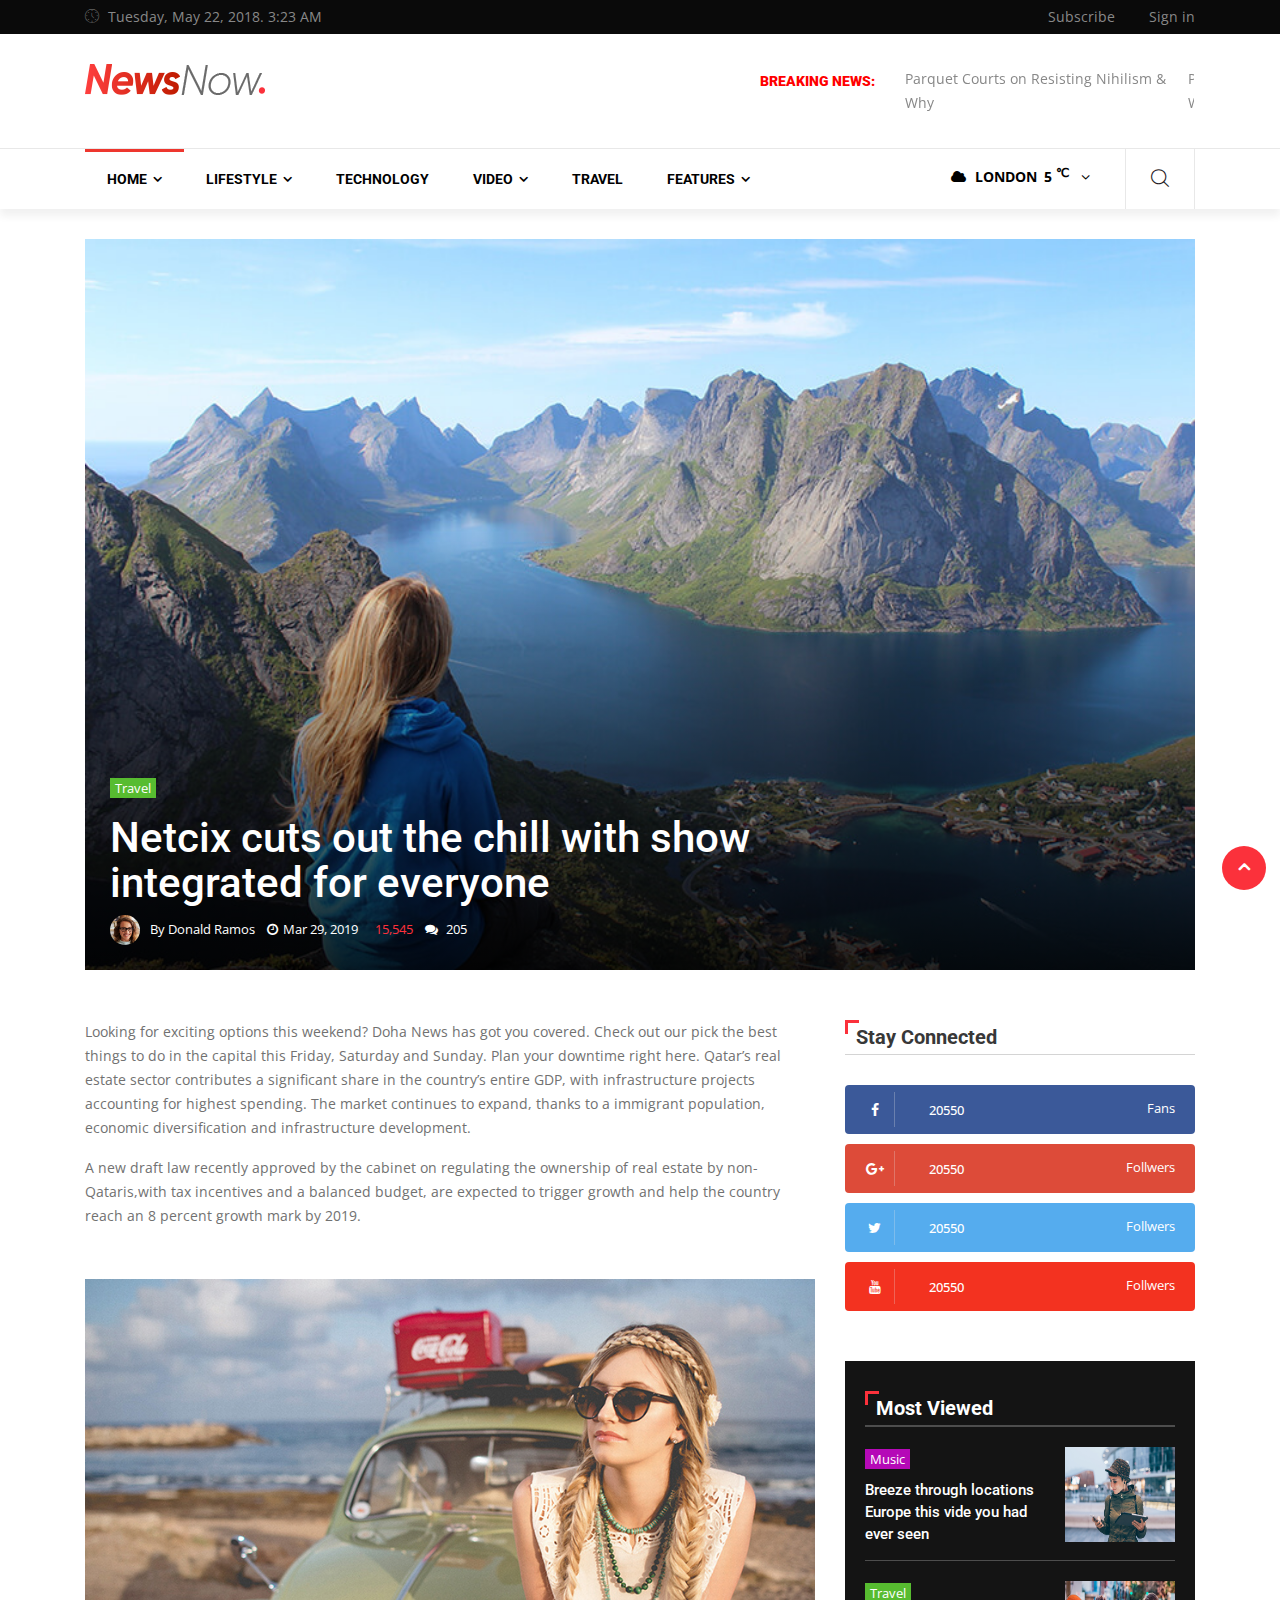
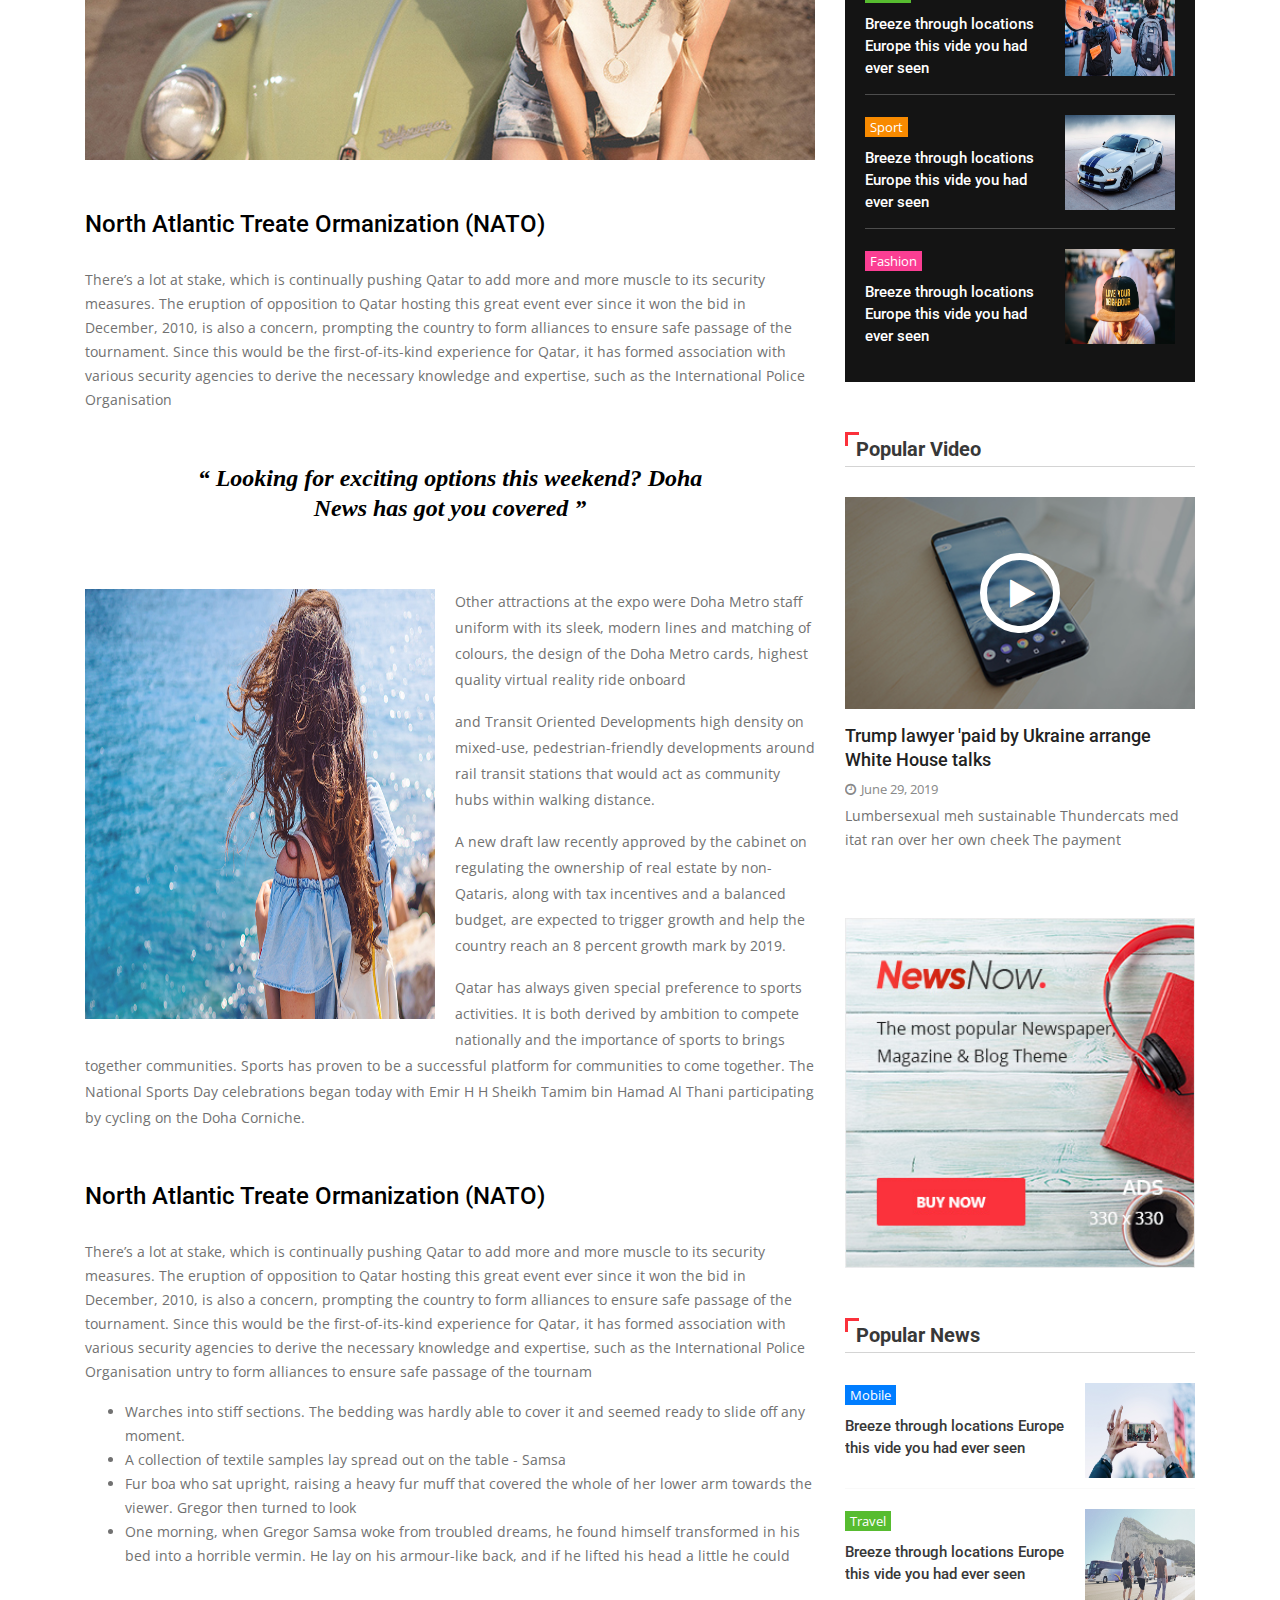
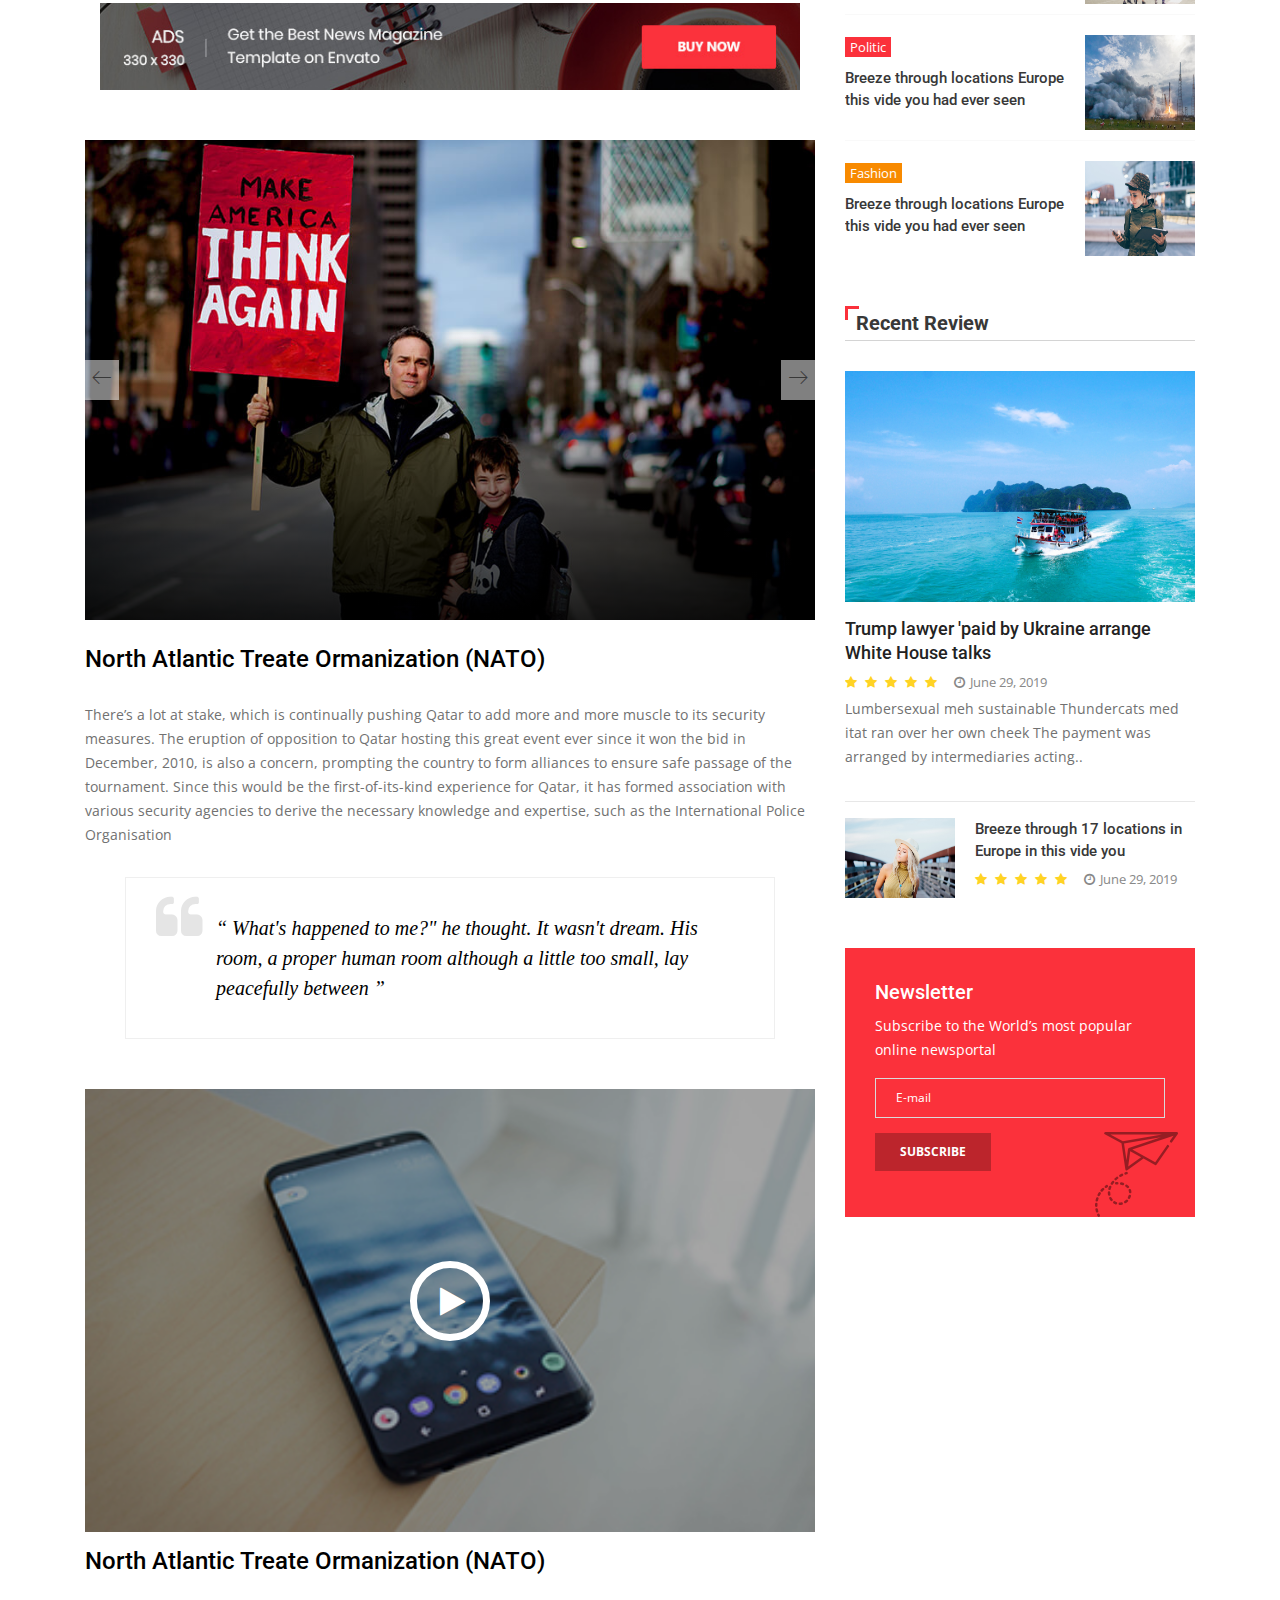
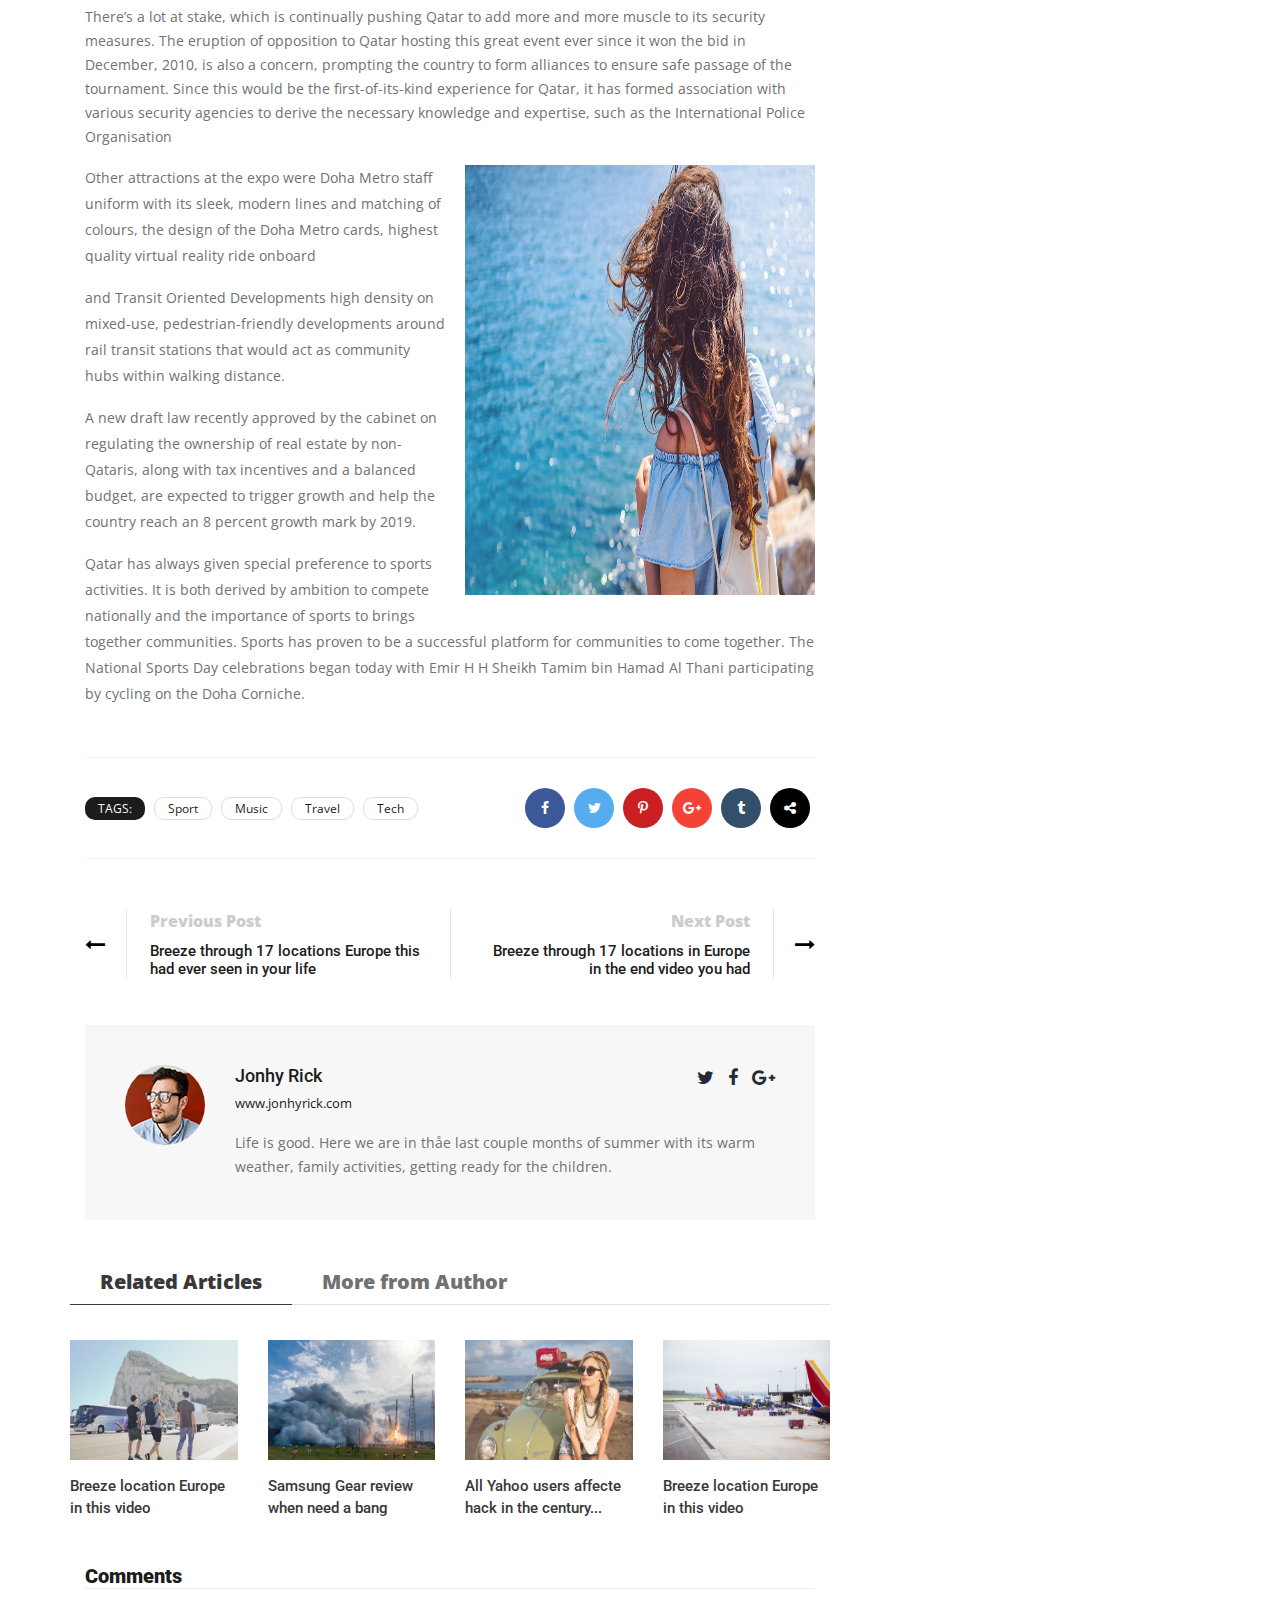
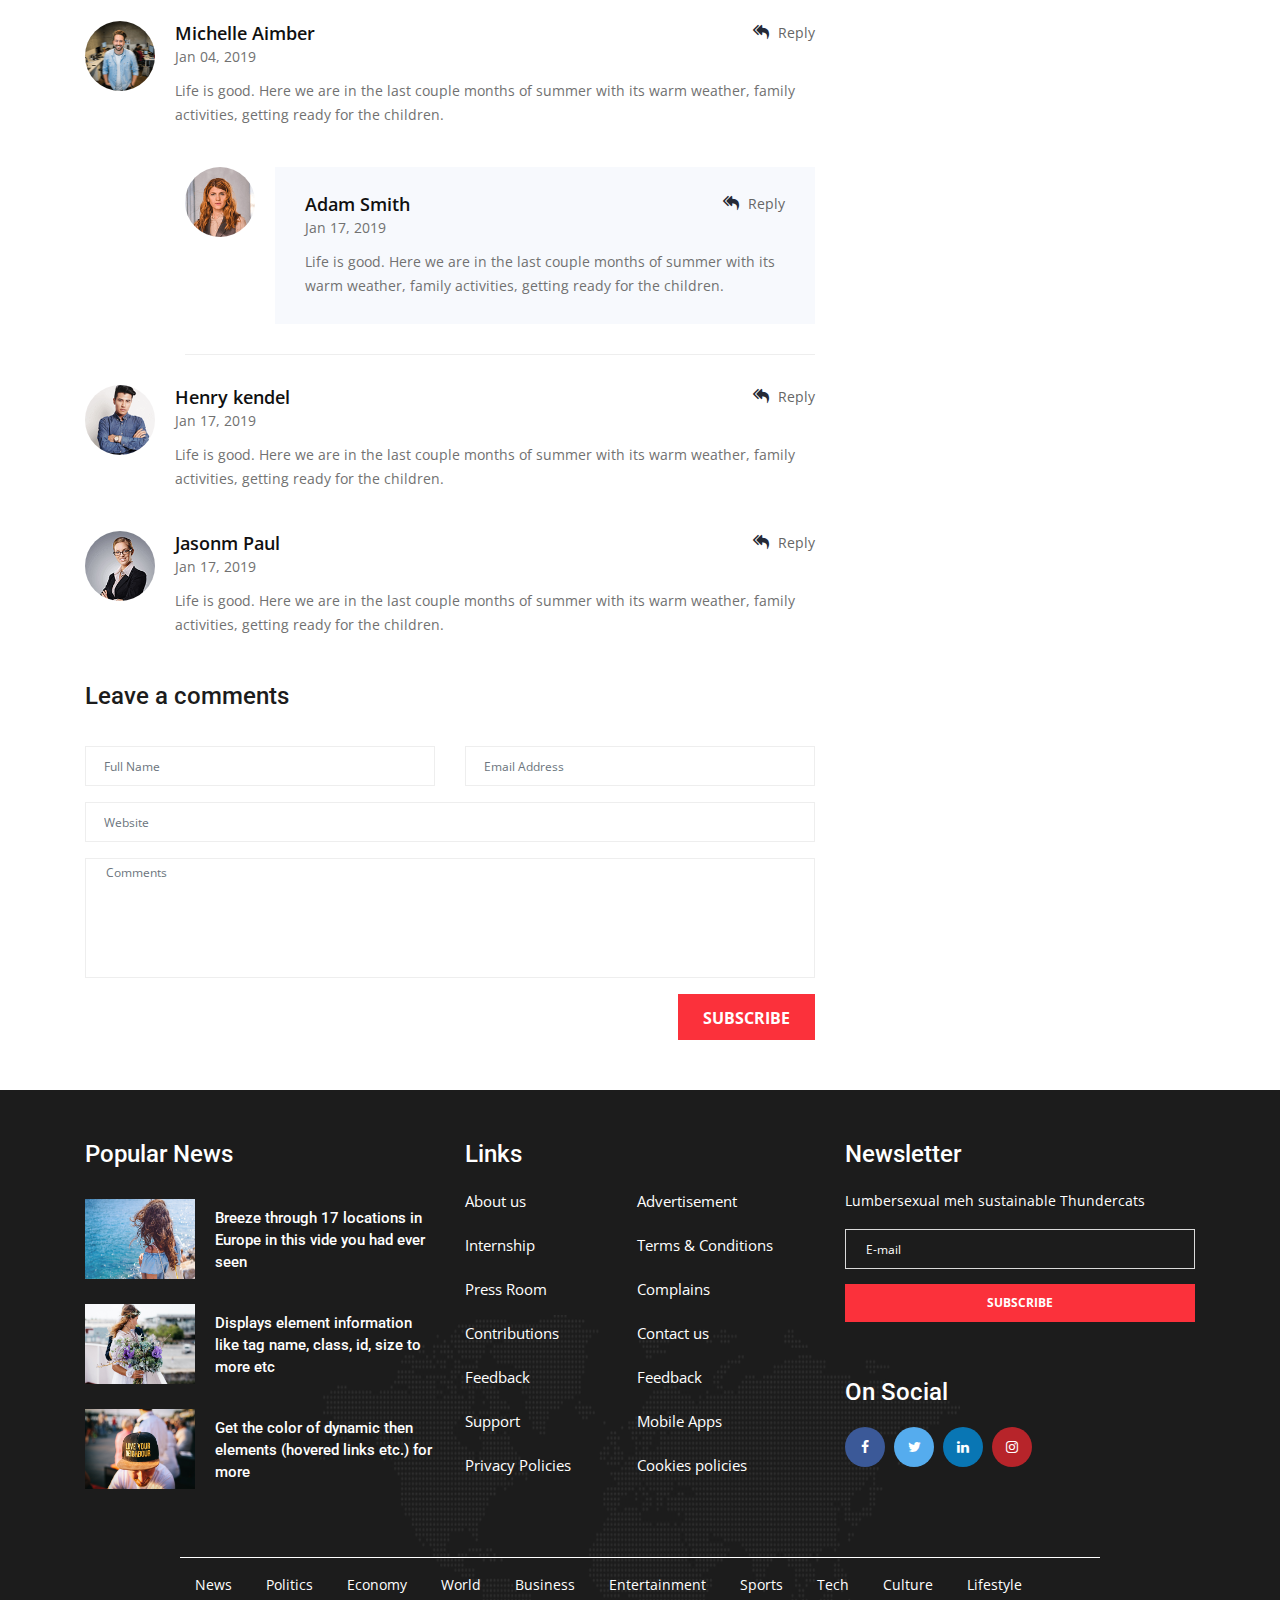
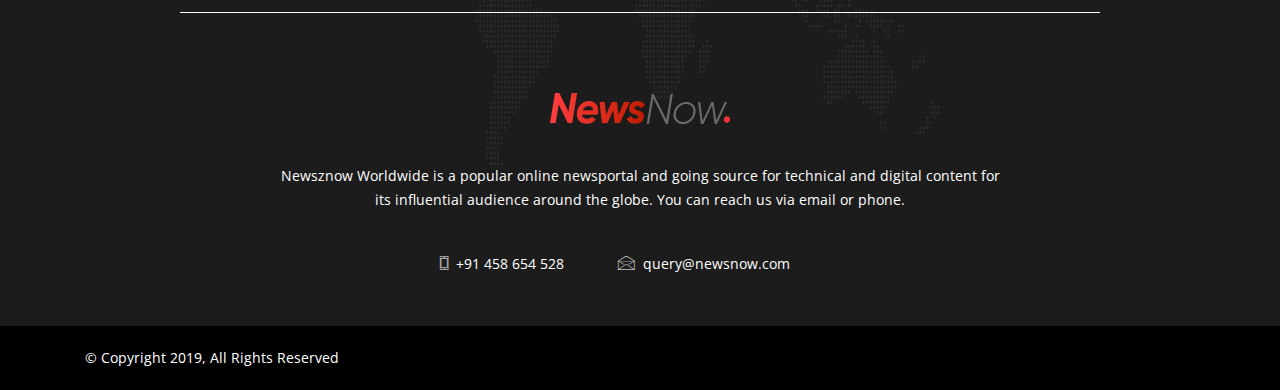
<file: single-post1.html>
<!DOCTYPE html>
<html lang="en">

<head>
  <!-- Basic Page Needs ================================================== -->
  <meta charset="utf-8">
  <!-- Mobile Specific Metas ================================================== -->
  <meta http-equiv="X-UA-Compatible" content="IE=edge">
  <meta name="viewport" content="width=device-width, initial-scale=1.0, user-scalable=0">
  <!-- Site Title -->
  <title>News NOw</title>
  <!-- CSS
    ================================================== -->
  <!-- Bootstrap -->
  <link rel="stylesheet" href="css/bootstrap.min.css">
  <!-- FontAwesome -->
  <link rel="stylesheet" href="css/font-awesome.min.css">
  <!-- Animation -->
  <link rel="stylesheet" href="css/animate.css">
  <!-- magnific -->
  <link rel="stylesheet" href="css/magnific-popup.css">
  <!-- carousel -->
  <link rel="stylesheet" href="css/owl.carousel.min.css">
  <link rel="stylesheet" href="css/owl.theme.default.min.css">
  <!-- Iconic Fonts -->
  <link rel="stylesheet" href="css/iconfont.css">
  <!-- Template styles-->
  <link rel="stylesheet" href="css/style.css">
  <!-- Responsive styles-->
  <link rel="stylesheet" href="css/responsive.css">
  <!-- HTML5 shim and Respond.js IE8 support of HTML5 elements and media queries -->
  <!-- WARNING: Respond.js doesn't work if you view the page via file:// -->
  <!--[if lt IE 9]>
    <script src="https://oss.maxcdn.com/html5shiv/3.7.2/html5shiv.min.js"></script>
    <script src="https://oss.maxcdn.com/respond/1.4.2/respond.min.js"></script>
    <![endif]-->
</head>

<body>
  <div class="body-inner">
    <div class="top-bar">
      <div class="container">
        <div class="row">
          <div class="col-lg-4">
            <span class="ts-date-top">
              <i class="icon icon-clock"></i>
              Tuesday, May 22, 2018. 3:23 AM
            </span>
          </div>
          <div class="col-lg-4 ml-auto">
            <div class="topbar-user-panel">
              <span class="ts-subscribe"><a href="#">Subscribe</a></span>
              <span class="ts-signin"><a href="#">Sign in</a></span>
            </div>
            <!-- end topbar-user-panel -->
          </div>
          <!-- end col -->
        </div>
        <!-- end row -->
      </div>
      <!-- end container -->
    </div>
    <!-- end top-bar -->
    <header class="header">
      <div class="container">
        <div class="row">
          <div class="col-lg-3 col-md-12">
            <div class="logo">
              <a href="index.html">
                <img src="images/logos/logo.png" alt="">
              </a>
            </div>
            <!-- end logo -->
          </div>
          <div class="col-lg-5 col-md-12 ml-auto">
            <div class="breaking-news-bar">
              <h2 class="breaking-news-title">BREAKING NEWS:</h2>
              <div class="breaking-news-slide owl-carousel owl-theme">
                <div class="item">
                  <div class="post-content">
                    <h3 class="post-title">
                      <a href="#">Parquet Courts on Resisting Nihilism & Why </a>
                    </h3>
                    <!-- end breaking-title -->
                  </div>
                  <!-- end breaking-content -->
                </div>
                <!-- end item -->
                <div class="item">
                  <div class="post-content">
                    <h3 class="post-title">
                      <a href="#">Parquet Courts on Resisting Nihilism & Why </a>
                    </h3>
                    <!-- end breaking-title -->
                  </div>
                  <!-- end breaking-content -->
                </div>
                <!-- end item -->
                <div class="item">
                  <div class="post-content">
                    <h3 class="post-title">
                      <a href="#">Parquet Courts on Resisting Nihilism & Why </a>
                    </h3>
                    <!-- end breaking-title -->
                  </div>
                  <!-- end breaking-content -->
                </div>
                <!-- end item -->
              </div>
              <!-- end breaking-news-slide -->
            </div>
            <!-- end breaking-news-bar -->
          </div>
          <!-- end col -->
        </div>
        <!-- end row -->
      </div>
      <!-- end container -->
    </header>
    <!-- end header -->
    <div class="main-nav clearfix">
      <div class="container">
        <nav class="navbar navbar-expand-lg col">
          <div class="site-nav-inner float-left">
            <button class="navbar-toggler" type="button" data-toggle="collapse" data-target="#navbarSupportedContent"
              aria-controls="navbarSupportedContent" aria-expanded="true" aria-label="Toggle navigation">
              <span class="navbar-toggler-icon"><i class="icon icon-menu"></i></span>
            </button>
            <!-- End of Navbar toggler -->

            <div id="navbarSupportedContent" class="collapse navbar-collapse navbar-responsive-collapse clearfix">
              <ul class="nav navbar-nav">
                <li class="nav-item dropdown active">
                  <a href="#" class="nav-link" data-toggle="dropdown">Home <i class="fa fa-angle-down"></i></a>
                  <ul class="dropdown-menu" role="menu">
                    <li class="active"><a href="index.html">Home 1</a></li>
                    <li><a href="index-2.html">Home 2</a></li>
                    <li><a href="index-3.html">Home 3</a></li>
                  </ul>
                </li>

                <li class="nav-item dropdown mega-dropdown">
                  <a href="category-style1.html" class="nav-link dropdown-toggle" data-toggle="dropdown" role="button"
                    aria-haspopup="true" aria-expanded="false">Lifestyle <i class="fa fa-angle-down"></i></a>
                  <div class="dropdown-menu mega-menu-content clearfix" role="tablist">
                    <div class="menu-tab">
                      <div class="row">
                        <ul class="nav nav-tabs flex-column col-2" data-toggle="tab-hover">
                          <li class="nav-item">
                            <a class="nav-link animated fadeIn active " role="tab" href="#tab-A" data-toggle="tab"
                              aria-selected="true">
                              <span class="tab-head">
                                <span class="tab-text-title">Health</span>
                              </span>
                            </a>
                          </li>
                          <li class="nav-item">
                            <a class="nav-link animated fadeIn" role="tab" href="#tab-B" data-toggle="tab"
                              aria-selected="false">
                              <span class="tab-head">
                                <span class="tab-text-title">Travel</span>
                              </span>
                            </a>
                          </li>
                          <li class="nav-item">
                            <a class="nav-link animated fadeIn" role="tab" href="#tab-C" data-toggle="tab"
                              aria-selected="false">
                              <span class="tab-head">
                                <span class="tab-text-title">Food</span>
                              </span>
                            </a>
                          </li>
                          <li class="nav-item">
                            <a class="nav-link animated fadeIn" role="tab" href="#tab-D" data-toggle="tab"
                              aria-selected="false">
                              <span class="tab-head">
                                <span class="tab-text-title">Architecture</span>
                              </span>
                            </a>
                          </li>
                        </ul>

                        <div class="tab-content col-10">
                          <div class="tab-pane fade show active" id="tab-A">
                            <div class="row">
                              <div class="col-md-3">

                                <div class="post-block-style clearfix">
                                  <div class="post-thumb">
                                    <a href="#"><img class="img-fluid" src="images/news/lifestyle/health1.jpg"
                                        alt="" /></a>
                                  </div>
                                  <a class="post-cat" href="#">Health</a>
                                  <div class="post-content">
                                    <h2 class="post-title title-small">
                                      <a href="#">That wearable on your wrist could soon track your…</a>
                                    </h2>
                                  </div><!-- Post content end -->
                                </div><!-- Post Block style end -->
                              </div>
                              <div class="col-md-3">
                                <div class="post-block-style clearfix">
                                  <div class="post-thumb">
                                    <a href="#"><img class="img-fluid" src="images/news/lifestyle/health2.jpg"
                                        alt="" /></a>
                                  </div>
                                  <a class="post-cat" href="#">Health</a>
                                  <div class="post-content">
                                    <h2 class="post-title title-small">
                                      <a href="#">Can't shed those Gym? The problem might be in your…</a>
                                    </h2>
                                  </div><!-- Post content end -->
                                </div><!-- Post Block style end -->
                              </div>
                              <div class="col-md-3">
                                <div class="post-block-style clearfix">
                                  <div class="post-thumb">
                                    <a href="#"><img class="img-fluid" src="images/news/lifestyle/health3.jpg"
                                        alt="" /></a>
                                  </div>
                                  <a class="post-cat" href="#">Health</a>
                                  <div class="post-content">
                                    <h2 class="post-title title-small">
                                      <a href="#">Deleting fears from the brain means you might neve…</a>
                                    </h2>
                                  </div><!-- Post content end -->
                                </div><!-- Post Block style end -->
                              </div>
                              <div class="col-md-3">
                                <div class="post-block-style clearfix">
                                  <div class="post-thumb">
                                    <a href="#"><img class="img-fluid" src="images/news/lifestyle/health4.jpg"
                                        alt="" /></a>
                                  </div>
                                  <a class="post-cat" href="#">Health</a>
                                  <div class="post-content">
                                    <h2 class="post-title title-small">
                                      <a href="#">Smart packs parking sensor tech and beeps when col…</a>
                                    </h2>
                                  </div><!-- Post content end -->
                                </div><!-- Post Block style end -->
                              </div>
                            </div>
                          </div><!-- Tab pane 1 end -->

                          <div class="tab-pane animated fadeIn" id="tab-B">
                            <div class="row">
                              <div class="col-md-3">
                                <div class="post-block-style clearfix">
                                  <div class="post-thumb">
                                    <a href="#"><img class="img-fluid" src="images/news/lifestyle/travel1.jpg"
                                        alt="" /></a>
                                  </div>
                                  <a class="post-cat" href="#">Travel</a>
                                  <div class="post-content">
                                    <h2 class="post-title title-small">
                                      <a href="#">That wearable on your wrist could soon track your…</a>
                                    </h2>
                                  </div><!-- Post content end -->
                                </div><!-- Post Block style end -->
                              </div>
                              <div class="col-md-3">
                                <div class="post-block-style clearfix">
                                  <div class="post-thumb">
                                    <a href="#"><img class="img-fluid" src="images/news/lifestyle/travel2.jpg"
                                        alt="" /></a>
                                  </div>
                                  <a class="post-cat" href="#">Travel</a>
                                  <div class="post-content">
                                    <h2 class="post-title title-small">
                                      <a href="#">Can't shed those Gym? The problem might be in your…</a>
                                    </h2>
                                  </div><!-- Post content end -->
                                </div><!-- Post Block style end -->
                              </div>
                              <div class="col-md-3">
                                <div class="post-block-style clearfix">
                                  <div class="post-thumb">
                                    <a href="#"><img class="img-fluid" src="images/news/lifestyle/travel3.jpg"
                                        alt="" /></a>
                                  </div>
                                  <a class="post-cat" href="#">Travel</a>
                                  <div class="post-content">
                                    <h2 class="post-title title-small">
                                      <a href="#">Deleting fears from the brain means you might neve…</a>
                                    </h2>
                                  </div><!-- Post content end -->
                                </div><!-- Post Block style end -->
                              </div>

                              <div class="col-md-3">
                                <div class="post-block-style clearfix">
                                  <div class="post-thumb">
                                    <a href="#"><img class="img-fluid" src="images/news/lifestyle/travel4.jpg"
                                        alt="" /></a>
                                  </div>
                                  <a class="post-cat" href="#">Travel</a>
                                  <div class="post-content">
                                    <h2 class="post-title title-small">
                                      <a href="#">Smart packs parking sensor tech and beeps when col…</a>
                                    </h2>
                                  </div><!-- Post content end -->
                                </div><!-- Post Block style end -->
                              </div>
                            </div><!-- Row end -->
                          </div><!-- tab B end -->
                          <div class="tab-pane animated fadeIn" id="tab-C">
                            <div class="row">
                              <div class="col-md-3">
                                <div class="post-block-style clearfix">
                                  <div class="post-thumb">
                                    <a href="#"><img class="img-fluid" src="images/news/lifestyle/food1.jpg"
                                        alt="" /></a>
                                  </div>
                                  <a class="post-cat" href="#">Food</a>
                                  <div class="post-content">
                                    <h2 class="post-title title-small">
                                      <a href="#">That wearable on your wrist could soon track your…</a>
                                    </h2>
                                  </div><!-- Post content end -->
                                </div><!-- Post Block style end -->
                              </div>
                              <div class="col-md-3">
                                <div class="post-block-style clearfix">
                                  <div class="post-thumb">
                                    <a href="#"><img class="img-fluid" src="images/news/lifestyle/food2.jpg"
                                        alt="" /></a>
                                  </div>
                                  <a class="post-cat" href="#">Food</a>
                                  <div class="post-content">
                                    <h2 class="post-title title-small">
                                      <a href="#">Can't shed those Gym? The problem might be in your…</a>
                                    </h2>
                                  </div><!-- Post content end -->
                                </div><!-- Post Block style end -->
                              </div>
                              <div class="col-md-3">
                                <div class="post-block-style clearfix">
                                  <div class="post-thumb">
                                    <a href="#"><img class="img-fluid" src="images/news/lifestyle/food3.jpg"
                                        alt="" /></a>
                                  </div>
                                  <a class="post-cat" href="#">Food</a>
                                  <div class="post-content">
                                    <h2 class="post-title title-small">
                                      <a href="#">Deleting fears from the brain means you might neve…</a>
                                    </h2>
                                  </div><!-- Post content end -->
                                </div><!-- Post Block style end -->
                              </div>
                              <div class="col-md-3">

                                <div class="post-block-style clearfix">
                                  <div class="post-thumb">
                                    <a href="#"><img class="img-fluid" src="images/news/lifestyle/food4.jpg"
                                        alt="" /></a>
                                  </div>
                                  <a class="post-cat" href="#">Food</a>
                                  <div class="post-content">
                                    <h2 class="post-title title-small">
                                      <a href="#">Smart packs parking sensor tech and beeps when col…</a>
                                    </h2>
                                  </div><!-- Post content end -->
                                </div><!-- Post Block style end -->
                              </div>
                            </div>
                          </div><!-- Tab pane 3 end -->

                        </div> <!-- Tab pane 2 end -->
                      </div>
                    </div><!-- Menu tab end -->
                  </div><!-- Mega menu end -->
                </li><!-- Tab menu end -->

                <li class="nav-item">
                  <a class="nav-link" href="category-style2.html">Technology</a>
                </li>

                <li class="dropdown nav-item mega-dropdown">
                  <a href="#" class="nav-link dropdown-toggler" data-toggle="dropdown">Video <i
                      class="fa fa-angle-down"></i></a>
                  <div class="dropdown-menu mega-menu-content clearfix">
                    <div class="mega-menu-content-inner">
                      <div class="row">
                        <div class="col-md-3">
                          <div class="post-block-style clearfix">
                            <div class="post-thumb">
                              <img class="img-fluid" src="images/news/video/video4.jpg" alt="" />
                              <a class="popup" href="https://www.youtube.com/embed/XhveHKJWnOQ?autoplay=1&amp;loop=1">
                                <div class="video-icon">
                                  <i class="fa fa-play"></i>
                                </div>
                              </a>
                            </div><!-- Post thumb end -->
                            <div class="post-content">
                              <h2 class="post-title title-small">
                                <a href="#">Netcix cuts out the chill with an integrated...</a>
                              </h2>
                            </div><!-- Post content end -->
                          </div><!-- Post Block style end -->
                        </div><!-- Col 1 end -->

                        <div class="col-md-3">
                          <div class="post-block-style clearfix">
                            <div class="post-thumb">
                              <img class="img-fluid" src="images/news/video/video3.jpg" alt="" />
                              <a class="popup" href="https://www.youtube.com/embed/wJF5NXygL4k?autoplay=1&amp;loop=1">
                                <div class="video-icon">
                                  <i class="fa fa-play"></i>
                                </div>
                              </a>
                            </div><!-- Post thumb end -->
                            <div class="post-content">
                              <h2 class="post-title title-small">
                                <a href="#">Netcix cuts out the chill with an integrated...</a>
                              </h2>
                            </div><!-- Post content end -->
                          </div><!-- Post Block style end -->
                        </div><!-- Col 2 end -->

                        <div class="col-md-3">
                          <div class="post-block-style clearfix">
                            <div class="post-thumb">
                              <img class="img-fluid" src="images/news/video/video2.jpg" alt="" />
                              <a class="popup" href="https://www.youtube.com/embed/DQNDcxRo-2M?autoplay=1&amp;loop=1">
                                <div class="video-icon">
                                  <i class="fa fa-play"></i>
                                </div>
                              </a>
                            </div><!-- Post thumb end -->
                            <div class="post-content">
                              <h2 class="post-title title-small">
                                <a href="#">TG G6 will have dual 13-megapixel cameras...</a>
                              </h2>
                            </div><!-- Post content end -->
                          </div><!-- Post Block style end -->
                        </div><!-- Col 3 end -->
                        <div class="col-md-3">
                          <div class="post-block-style clearfix">
                            <div class="post-thumb">
                              <img class="img-fluid" src="images/news/video/video1.jpg" alt="" />
                              <a class="popup" href="https://www.youtube.com/embed/DQNDcxRo-2M?autoplay=1&amp;loop=1">
                                <div class="video-icon">
                                  <i class="fa fa-play"></i>
                                </div>
                              </a>
                            </div><!-- Post thumb end -->
                            <div class="post-content">
                              <h2 class="post-title title-small">
                                <a href="#">Netcix cuts out the chill with an integrated...</a>
                              </h2>
                            </div><!-- Post content end -->
                          </div><!-- Post Block style end -->
                        </div><!-- Col 4 end -->
                      </div><!-- Post block row end -->
                    </div>

                  </div><!-- Mega menu content end -->
                </li><!-- Video menu end -->

                <li class="nav-item">
                  <a class="nav-link" href="category-style4.html">Travel</a>
                </li>

                <li class="nav-item dropdown">
                  <a href="#" class="dropdown-toggle nav-link" data-toggle="dropdown">Features <i
                      class="fa fa-angle-down"></i></a>
                  <ul class="dropdown-menu" role="menu">
                    <li class="dropdown-submenu">
                      <a href="#.">Category Layouts</a>
                      <ul class="dropdown-menu">
                        <li><a href="category-style1.html">Category Style 1</a></li>
                        <li><a href="category-style2.html">Category Style 2</a></li>
                        <li><a href="category-style3.html">Category Style 3</a></li>
                        <li><a href="category-style4.html">Category Style 4</a></li>
                      </ul>
                    </li>
                    <li class="dropdown-submenu">
                      <a href="#.">Post Formates</a>
                      <ul class="dropdown-menu">
                        <li><a href="single-post1.html">Single Post 1</a></li>
                        <li><a href="single-post2.html">Single Post 2</a></li>
                        <li><a href="single-post3.html">Single Post 3</a></li>
                        <li><a href="single-post4.html">Single Post 4</a></li>
                      </ul>
                    </li>
                    <li class="dropdown-submenu">
                      <a href="#.">Sidebar</a>
                      <ul class="dropdown-menu">
                        <li><a href="left-sidebar.html">Left Sidebar</a></li>
                        <li><a href="single-post1.html">Right Sidebar</a></li>
                        <li><a href="no-sidebar.html">No Sidebar</a></li>
                      </ul>
                    </li>
                    <li class="dropdown-submenu">
                      <a href="#.">Shortcodes</a>
                      <ul class="dropdown-menu">
                        <li><a href="typography.html">Typography</a></li>
                        <li><a href="blockquote.html">Blockquotes</a></li>
                        <li><a href="tabs.html">Tabs</a></li>
                      </ul>
                    </li>
                    <li class="dropdown-submenu">
                      <a href="#.">Pages</a>
                      <ul class="dropdown-menu">
                        <li><a href="author.html">Author</a></li>
                        <li><a href="404.html">404</a></li>
                        <li><a href="contact.html">Contact</a></li>
                      </ul>
                    </li>
                  </ul><!-- End dropdown -->
                </li><!-- Features menu end -->
              </ul>
              <!--/ Nav ul end -->
            </div>
            <!--/ Collapse end -->

          </div><!-- Site Navbar inner end -->
        </nav>
        <!--/ Navigation end -->

        <div class="ts-right-menu">
          <div class="ts-temperature">
            <i class="fa fa-cloud"></i>
            <span>London</span>
            <span>5
              <b>&#8451</b>
            </span>
            <i class="fa fa-angle-down"></i>
          </div>

          <div class="nav-search">
            <span id="search"><i class="icon icon-search1"></i></span>
          </div><!-- Search end -->

          <div class="search-block" style="display: none;">
            <input type="text" class="form-control" placeholder="Type what you want and enter">
            <span class="search-close">&times;</span>
          </div><!-- Site search end -->
        </div>
        <!-- end right menu -->
      </div>
      <!--/ Container end -->

    </div><!-- Menu wrapper end -->


    <div class="gap-30"></div>
    <div class="featured-post-area">
      <div class="container">
        <div class="row">
          <div class="col-lg-12">
            <div class="post-overaly-style clearfix">
              <div class="post-thumb">
                <a href="#">
                  <img class="img-fluid" src="images/news/lifestyle/lifestyle13.jpg" alt="">
                </a>
              </div>

              <div class="post-content">
                <a class="post-cat ts-green-bg" href="#">Travel</a>
                <h2 class="post-title title-extra-large">
                  <a href="#">Netcix cuts out the chill with show <br>
                    integrated for everyone</a>
                </h2>
                <div class="post-meta">
                  <span class="post-author"><a href="#"><img class="author-img" src="images/author/author1.jpg" alt="">
                      By Donald Ramos
                    </a></span>
                  <span class="post-date"><i class="fa fa-clock-o"></i>Mar 29, 2019</span>
                  <span class="active">
                    <i class="icon-fire"></i>
                    15,545
                  </span>
                  <span>
                    <a href="">
                      <i class="fa fa-comments"></i>
                      205
                    </a>
                  </span>
                </div>
              </div><!-- Post content end -->
            </div>
          </div>
          <!-- end col -->
        </div>
        <!-- end row -->

      </div>
      <!-- end container -->
    </div>
    <!-- end featured-post-area -->


    <section class="block-wrapper">
      <div class="container">
        <div class="row">
          <div class="col-lg-8 col-md-12">
            <p>Looking for exciting options this weekend? Doha News has got you covered. Check out our pick the best
              things to do in the capital this Friday, Saturday and Sunday. Plan your downtime right here. Qatar’s real
              estate sector contributes a significant share in the country’s entire GDP, with infrastructure projects
              accounting for highest spending. The market continues to expand, thanks to a immigrant population,
              economic diversification and infrastructure development.</p>
            <p>A new draft law recently approved by the cabinet on regulating the ownership of real estate by
              non-Qataris,with tax incentives and a balanced budget, are expected to trigger growth and help the country
              reach an 8 percent growth mark by 2019.</p>
            <div class="gap-35"></div>
            <div class="post-thumb">
              <a href="#">
                <img class="img-fluid" src="images/news/travel/travel6.jpg" alt="">
              </a>
            </div>
            <div class="gap-35"></div>
            <h2 class="post-title title-large pab-25">
              <a href="#">North Atlantic Treate Ormanization (NATO)</a>
            </h2>
            <p>There’s a lot at stake, which is continually pushing Qatar to add more and more muscle to its security
              measures. The eruption of opposition to Qatar hosting this great event ever since it won the bid in
              December, 2010, is also a concern, prompting the country to form alliances to ensure safe passage of the
              tournament. Since this would be the first-of-its-kind experience for Qatar, it has formed association with
              various security agencies to derive the necessary knowledge and expertise, such as the International
              Police Organisation</p>

            <blockquote>
              “ Looking for exciting options this weekend?
              Doha News has got you covered ”
            </blockquote>

            <div class="gap-15"></div>

            <div class="post-block-style post-float clearfix post-block-style-2">
              <div class="post-thumb">
                <a href="#">
                  <img class="img-fluid" src="images/news/travel/travel1.jpg" alt="">
                </a>
              </div><!-- Post thumb end -->

              <div class="post-content">
                <p>Other attractions at the expo were Doha Metro staff uniform with its sleek, modern lines and matching
                  of colours, the design of the Doha Metro cards, highest quality virtual reality ride onboard</p>

                <p>and Transit Oriented Developments high density on mixed-use, pedestrian-friendly developments around
                  rail transit stations that would act as community hubs within walking distance.</p>

                <p>A new draft law recently approved by the cabinet on regulating the ownership of real estate by
                  non-Qataris, along with tax incentives and a balanced budget, are expected to trigger growth and help
                  the country reach an 8 percent growth mark by 2019.</p>

                <p>Qatar has always given special preference to sports activities. It is both derived by ambition to
                  compete nationally and the importance of sports to brings together communities. Sports has proven to
                  be a successful platform for communities to come together. The National Sports Day celebrations began
                  today with Emir H H Sheikh Tamim bin Hamad Al Thani participating by cycling on the Doha Corniche.</p>
              </div><!-- Post content end -->
            </div>

            <div class="gap-20"></div>
            <h2 class="post-title title-large pab-25">
              <a href="#">North Atlantic Treate Ormanization (NATO)</a>
            </h2>
            <p>There’s a lot at stake, which is continually pushing Qatar to add more and more muscle to its security
              measures. The eruption of opposition to Qatar hosting this great event ever since it won the bid in
              December, 2010, is also a concern, prompting the country to form alliances to ensure safe passage of the
              tournament. Since this would be the first-of-its-kind experience for Qatar, it has formed association with
              various security agencies to derive the necessary knowledge and expertise, such as the International
              Police Organisation untry to form alliances to ensure safe passage of the tournam</p>
            <ul>
              <li>Warches into stiff sections. The bedding was hardly able to cover it and seemed ready to slide off any
                moment.</li>
              <li>A collection of textile samples lay spread out on the table - Samsa </li>
              <li>Fur boa who sat upright, raising a heavy fur muff that covered the whole of her lower arm towards the
                viewer. Gregor then turned to look</li>
              <li>One morning, when Gregor Samsa woke from troubled dreams, he found himself transformed in his bed into
                a horrible vermin. He lay on his armour-like back, and if he lifted his head a little he could</li>
            </ul>
            <div class="banner-ad">
              <a href="#"><img class="img-fluid" src="images/news/banner/banner2.jpg" alt=""></a>
            </div>
            <div class="gap-35"></div>
            <div class="row">
              <div class="col-lg-12">
                <div class="post-slider owl-carousel owl-theme">
                  <div class="item">
                    <div class="post-overaly-style clearfix ts-post-overaly-style-2">
                      <div class="post-thumb">
                        <a href="#">
                          <img class="img-fluid" src="images/news/politics/politics8.jpg" alt="">
                        </a>
                      </div>
                    </div>
                    <!-- post overlay style end -->
                  </div>
                  <!-- end item -->
                  <div class="item">
                    <div class="post-overaly-style clearfix ts-post-overaly-style-2">
                      <div class="post-thumb">
                        <a href="#">
                          <img class="img-fluid" src="images/news/politics/politics7.jpg" alt="">
                        </a>
                      </div>
                    </div>
                    <!-- post overlay style end -->
                  </div>
                  <!-- end item -->
                </div>
                <!-- end featured slider -->
              </div>
            </div>
            <h2 class="post-title title-large pab-25">
              <a href="#">North Atlantic Treate Ormanization (NATO)</a>
            </h2>
            <p>There’s a lot at stake, which is continually pushing Qatar to add more and more muscle to its security
              measures. The eruption of opposition to Qatar hosting this great event ever since it won the bid in
              December, 2010, is also a concern, prompting the country to form alliances to ensure safe passage of the
              tournament. Since this would be the first-of-its-kind experience for Qatar, it has formed association with
              various security agencies to derive the necessary knowledge and expertise, such as the International
              Police Organisation</p>
            <blockquote class="blockquote-style-2">
              “ What's happened to me?" he thought. It wasn't dream. His room, a proper human room although a little too
              small, lay peacefully between ”
            </blockquote>
            <div class="gap-20"></div>
            <div class="ts-post-overaly">
              <div class="post-thumb video-overlay-style">
                <img class="img-fluid" src="images/news/tech/tech8.jpg">
                <a class="popup" href="https://www.youtube.com/embed/XhveHKJWnOQ?autoplay=1&amp;loop=1">
                  <div class="video-icon">
                    <i class="fa fa-play"></i>
                  </div>
                </a>
              </div><!-- Post thumb end -->
            </div>
            <h2 class="post-title title-large pab-25">
              <a href="#">North Atlantic Treate Ormanization (NATO)</a>
            </h2>
            <p>There’s a lot at stake, which is continually pushing Qatar to add more and more muscle to its security
              measures. The eruption of opposition to Qatar hosting this great event ever since it won the bid in
              December, 2010, is also a concern, prompting the country to form alliances to ensure safe passage of the
              tournament. Since this would be the first-of-its-kind experience for Qatar, it has formed association with
              various security agencies to derive the necessary knowledge and expertise, such as the International
              Police Organisation</p>
            <div class="post-block-style post-float float-right clearfix post-block-style-2">
              <div class="post-thumb">
                <a href="#">
                  <img class="img-fluid" src="images/news/travel/travel1.jpg" alt="">
                </a>
              </div><!-- Post thumb end -->

              <div class="post-content">
                <p>Other attractions at the expo were Doha Metro staff uniform with its sleek, modern lines and matching
                  of colours, the design of the Doha Metro cards, highest quality virtual reality ride onboard</p>

                <p>and Transit Oriented Developments high density on mixed-use, pedestrian-friendly developments around
                  rail transit stations that would act as community hubs within walking distance.</p>

                <p>A new draft law recently approved by the cabinet on regulating the ownership of real estate by
                  non-Qataris, along with tax incentives and a balanced budget, are expected to trigger growth and help
                  the country reach an 8 percent growth mark by 2019.</p>

                <p>Qatar has always given special preference to sports activities. It is both derived by ambition to
                  compete nationally and the importance of sports to brings together communities. Sports has proven to
                  be a successful platform for communities to come together. The National Sports Day celebrations began
                  today with Emir H H Sheikh Tamim bin Hamad Al Thani participating by cycling on the Doha Corniche.</p>
              </div><!-- Post content end -->
              <div class="tags-area clearfix">
                <div class="post-tags">
                  <span>Tags:</span>
                  <a href="#"> Sport</a>
                  <a href="#"> Music</a>
                  <a href="#"> Travel</a>
                  <a href="#"> Tech</a>
                </div>
                <div class="ts-social">
                  <ul class="unstyled">
                    <li>
                      <a href="#">
                        <i class="fa fa-facebook"></i>
                      </a>
                    </li>
                    <li>
                      <a href="#">
                        <i class="fa fa-twitter"></i>
                      </a>
                    </li>
                    <li>
                      <a href="#">
                        <i class="fa fa-pinterest-p"></i>
                      </a>
                    </li>
                    <li>
                      <a href="#">
                        <i class="fa fa-google-plus"></i>
                      </a>
                    </li>
                    <li>
                      <a href="#">
                        <i class="fa fa-tumblr"></i>
                      </a>
                    </li>
                    <li>
                      <a href="#">
                        <i class="fa fa-share-alt"></i>
                      </a>
                    </li>
                  </ul>
                </div>
              </div>
            </div>
            <nav class="post-navigation clearfix">
              <!-- <div class="post-arrow">
                 <i class="fa fa-long-arrow-left"></i>
              </div> -->
              <div class="post-previous">
                <a href="#">

                  <span>Previous Post</span>
                  <h3>
                    Breeze through 17 locations Europe this
                    had ever seen in your life
                  </h3>
                </a>
              </div>

              <!-- <div class="post-arrow arrow-right">
                  <i class="fa fa-long-arrow-right"></i>
              </div> -->
              <div class="post-next">
                <a href="#">

                  <span>Next Post</span>
                  <h3>
                    Breeze through 17 locations in Europe
                    in the end video you had
                  </h3>
                </a>
              </div>
            </nav>
            <div class="author-box">
              <div class="ts-author-img pull-left">
                <img src="images/author/author2.jpg" alt="">
              </div>
              <div class="author-info">
                <h3>Jonhy Rick</h3>
                <div class="authors-social">
                  <a href="#"><i class="fa fa-twitter"></i></a>
                  <a href="#"><i class="fa fa-facebook"></i></a>
                  <a href="#"><i class="fa fa-google-plus"></i></a>
                </div>
                <p class="author-url"><a href="#">www.jonhyrick.com</a></p>
                <p>Life is good. Here we are in thåe last couple months of summer with its warm weather, family
                  activities, getting ready for the children.</p>

              </div>
            </div>
            <div class="row">
              <div class="related-post-tabs">
                <ul class="nav nav-tabs" role="tablist">
                  <li role="presentation">
                    <a class="active" href="#home" aria-controls="home" role="tab" data-toggle="tab"
                      aria-selected="true">
                      Related Articles
                    </a>
                  </li>
                  <li role="presentation">
                    <a href="#profile" aria-controls="profile" role="tab" data-toggle="tab" class=""
                      aria-selected="false">
                      More from Author
                    </a>
                  </li>
                </ul>
                <div class="tab-content">
                  <div role="tabpanel" class="tab-pane ts-grid-box post-tab-list active" id="home">
                    <div class="row">
                      <div class="col-lg-3 col-md-6">
                        <div class="ts-post-overaly-style-6">
                          <div class="post-thumb">
                            <a href="#">
                              <img class="img-fluid" src="images/news/travel/travel5.jpg" alt="">
                            </a>
                          </div>
                          <!-- end post thumb -->
                        </div>
                        <div class="post-content">
                          <h2 class="post-title title-small">
                            <a href="#">Breeze location Europe
                              in this video
                            </a>
                          </h2>
                        </div>
                        <!-- end post content -->
                      </div>
                      <!-- end col -->
                      <div class="col-lg-3 col-md-6">
                        <div class="ts-post-overaly-style-6">
                          <div class="post-thumb">
                            <a href="#">
                              <img class="img-fluid" src="images/news/travel/travel8.jpg" alt="">
                            </a>
                          </div>
                          <!-- end post thumb -->
                        </div>
                        <div class="post-content">
                          <h2 class="post-title title-small">
                            <a href="#">Samsung Gear review when need a bang
                            </a>
                          </h2>
                        </div>
                        <!-- end post content -->
                      </div>
                      <!-- end col -->
                      <div class="col-lg-3 col-md-6">
                        <div class="ts-post-overaly-style-6">
                          <div class="post-thumb">
                            <a href="#">
                              <img class="img-fluid" src="images/news/travel/travel6.jpg" alt="">
                            </a>
                          </div>
                          <!-- end post thumb -->
                        </div>
                        <div class="post-content">
                          <h2 class="post-title title-small">
                            <a href="#">All Yahoo users affecte hack in the century...
                            </a>
                          </h2>
                        </div>
                        <!-- end post content -->
                      </div>
                      <!-- end col -->
                      <div class="col-lg-3 col-md-6">
                        <div class="ts-post-overaly-style-6">
                          <div class="post-thumb">
                            <a href="#">
                              <img class="img-fluid" src="images/news/travel/travel2.jpg" alt="">
                            </a>
                          </div>
                          <!-- end post thumb -->
                        </div>
                        <div class="post-content">
                          <h2 class="post-title title-small">
                            <a href="#">Breeze location Europe
                              in this video
                            </a>
                          </h2>
                        </div>
                        <!-- end post content -->
                      </div>
                      <!-- end col -->
                    </div>
                  </div>
                  <div role="tabpanel" class="tab-pane ts-grid-box post-tab-list" id="profile">
                    <div class="row">
                      <div class="col-lg-3 col-md-6">
                        <div class="ts-post-overaly-style-6">
                          <div class="post-thumb">
                            <a href="#">
                              <img class="img-fluid" src="images/news/travel/travel3.jpg" alt="">
                            </a>
                          </div>
                          <!-- end post thumb -->
                        </div>
                        <div class="post-content">
                          <h2 class="post-title title-small">
                            <a href="#">Breeze location Europe
                              in this video
                            </a>
                          </h2>
                        </div>
                        <!-- end post content -->
                      </div>
                      <!-- end col -->
                      <div class="col-lg-3 col-md-6">
                        <div class="ts-post-overaly-style-6">
                          <div class="post-thumb">
                            <a href="#">
                              <img class="img-fluid" src="images/news/travel/travel4.jpg" alt="">
                            </a>
                          </div>
                          <!-- end post thumb -->
                        </div>
                        <div class="post-content">
                          <h2 class="post-title title-small">
                            <a href="#">Samsung Gear review when need a bang
                            </a>
                          </h2>
                        </div>
                        <!-- end post content -->
                      </div>
                      <!-- end col -->
                      <div class="col-lg-3 col-md-6">
                        <div class="ts-post-overaly-style-6">
                          <div class="post-thumb">
                            <a href="#">
                              <img class="img-fluid" src="images/news/travel/travel5.jpg" alt="">
                            </a>
                          </div>
                          <!-- end post thumb -->
                        </div>
                        <div class="post-content">
                          <h2 class="post-title title-small">
                            <a href="#">All Yahoo users affecte hack in the century...
                            </a>
                          </h2>
                        </div>
                        <!-- end post content -->
                      </div>
                      <!-- end col -->
                      <div class="col-lg-3 col-md-6">
                        <div class="ts-post-overaly-style-6">
                          <div class="post-thumb">
                            <a href="#">
                              <img class="img-fluid" src="images/news/travel/travel2.jpg" alt="">
                            </a>
                          </div>
                          <!-- end post thumb -->
                        </div>
                        <div class="post-content">
                          <h2 class="post-title title-small">
                            <a href="#">Breeze location Europe
                              in this video
                            </a>
                          </h2>
                        </div>
                        <!-- end post content -->
                      </div>
                      <!-- end col -->
                    </div>
                  </div>
                </div>
              </div>
            </div>

            <!-- Post comment start -->
            <div id="comments" class="comments-area">
              <h3 class="comments-heading">Comments</h3>

              <ul class="comments-list">
                <li>
                  <div class="comment first">
                    <img class="comment-avatar pull-left" alt="" src="images/author/avatar1.png">
                    <div class="comment-body">
                      <div class="meta-data">
                        <span class="pull-right">
                          <a class="comment-reply" href="#">
                            <i class="fa fa-mail-reply-all"></i> Reply</a>
                        </span>
                        <span class="comment-author">Michelle Aimber</span>
                        <span class="comment-date">Jan 04, 2019</span>
                      </div>
                      <div class="comment-content">
                        <p>Life is good. Here we are in the last couple months of summer with its warm weather, family
                          activities, getting ready for the children.</p>
                      </div>
                    </div>
                  </div><!-- Comments end -->

                  <ul class="comments-reply">
                    <li>
                      <div class="comment">
                        <img class="comment-avatar pull-left" alt="" src="images/author/avatar3.png">
                        <div class="comment-body">
                          <div class="meta-data">
                            <span class="pull-right">
                              <a class="comment-reply" href="#">
                                <i class="fa fa-mail-reply-all"></i> Reply</a>
                            </span>
                            <span class="comment-author">Adam Smith</span>
                            <span class="comment-date">Jan 17, 2019</span>
                          </div>
                          <div class="comment-content">
                            <p>Life is good. Here we are in the last couple months of summer with its warm weather,
                              family activities, getting ready for the children.</p>
                          </div>
                        </div>
                      </div><!-- Comments end -->
                    </li>
                  </ul><!-- comments-reply end -->
                  <div class="comment">
                    <img class="comment-avatar pull-left" alt="" src="images/author/avatar2.png">
                    <div class="comment-body">
                      <div class="meta-data">
                        <span class="pull-right">
                          <a class="comment-reply" href="#">
                            <i class="fa fa-mail-reply-all"></i> Reply</a>
                        </span>
                        <span class="comment-author">Henry kendel</span>
                        <span class="comment-date">Jan 17, 2019</span>
                      </div>
                      <div class="comment-content">
                        <p>Life is good. Here we are in the last couple months of summer with its warm weather, family
                          activities, getting ready for the children.</p>
                      </div>
                    </div>
                  </div><!-- Comments end -->
                  <div class="comment last">
                    <img class="comment-avatar pull-left" alt="" src="images/author/avatar4.png">
                    <div class="comment-body">
                      <div class="meta-data">
                        <span class="pull-right">
                          <a class="comment-reply" href="#">
                            <i class="fa fa-mail-reply-all"></i> Reply</a>
                        </span>
                        <span class="comment-author">Jasonm Paul</span>
                        <span class="comment-date">Jan 17, 2019</span>
                      </div>
                      <div class="comment-content">
                        <p>Life is good. Here we are in the last couple months of summer with its warm weather, family
                          activities, getting ready for the children.</p>
                      </div>
                    </div>
                  </div><!-- Comments end -->
                </li><!-- Comments-list li end -->
              </ul><!-- Comments-list ul end -->
            </div><!-- Post comment end -->

            <div class="comments-form border-box">
              <h3 class="title-normal">Leave a comments</h3>

              <form role="form">
                <div class="row">

                  <div class="col-md-6">
                    <div class="form-group">
                      <input class="form-control" name="name" id="name" placeholder="Full Name" type="text" required>
                    </div>
                  </div><!-- Col 4 end -->

                  <div class="col-md-6">
                    <div class="form-group">
                      <input class="form-control" name="email" id="email" placeholder="Email Address" type="email"
                        required>
                    </div>
                  </div>

                  <div class="col-md-12">
                    <div class="form-group">
                      <input class="form-control" placeholder="Website" type="text" required>
                    </div>
                  </div>

                  <div class="col-md-12">
                    <div class="form-group">
                      <textarea class="form-control required-field" id="message" placeholder="Comments" rows="6"
                        required></textarea>
                    </div>
                  </div><!-- Col 12 end -->

                </div><!-- Form row end -->
                <div class="clearfix text-right">
                  <button class="btn btn-primary" type="submit">Subscribe</button>
                </div>
              </form><!-- Form end -->
            </div><!-- Comments form end -->
          </div>

          <!-- end main col -->
          <div class="col-lg-4 col-md-12">
            <div class="sidebar sidebar-right">
              <div class="widget">
                <h3 class="block-title"><span>Stay Connected</span></h3>
                <div class="social-content-wrapper">
                  <ul class="ts-block-social-list unstyled">
                    <li class="ts-facebook">
                      <a href="#">
                        <i class="fa fa-facebook"></i>
                        <b>20550 </b>
                        <span>fans</span>
                      </a>

                    </li>
                    <li class="ts-google-plus">
                      <a href="#">
                        <i class="fa fa-google-plus"></i>
                        <b>20550 </b>
                        <span>Follwers</span>
                      </a>

                    </li>
                    <li class="ts-twitter">
                      <a href="#">
                        <i class="fa fa-twitter"></i>
                        <b>20550 </b>
                        <span>Follwers</span>
                      </a>

                    </li>
                    <li class="ts-youtube">
                      <a href="#">
                        <i class="fa fa-youtube"></i>
                        <b>20550 </b>
                        <span>Follwers</span>
                      </a>

                    </li>
                  </ul>
                </div>
                <!-- end social icon box -->
              </div>
              <!-- end widget -->
              <div class="gap-50"></div>
              <div class="widget">
                <div class="boxed-post-style ts-black-bg">
                  <h3 class="block-title"><span>Most Viewed</span></h3>
                  <div class="list-post-block mrt-0">
                    <ul class="list-post">
                      <li class="clearfix">
                        <div class="post-block-style post-float clearfix">
                          <div class="post-thumb">
                            <a href="#">
                              <img class="img-fluid" src="images/news/music/music2.jpg" alt="">
                            </a>
                          </div><!-- Post thumb end -->
                          <a class="post-cat ts-purple-bg" href="#">Music</a>
                          <div class="post-content">
                            <h2 class="post-title title-small">
                              <a href="#">Breeze through locations
                                Europe this vide you had
                                ever seen</a>
                            </h2>
                          </div><!-- Post content end -->

                        </div><!-- Post block style end -->
                      </li>
                      <!-- end li 1 -->
                      <li class="clearfix">
                        <div class="post-block-style post-float clearfix">
                          <div class="post-thumb">
                            <a href="#">
                              <img class="img-fluid" src="images/news/music/music1.jpg" alt="">
                            </a>
                          </div><!-- Post thumb end -->
                          <a class="post-cat ts-green-bg" href="#">Travel</a>
                          <div class="post-content">
                            <h2 class="post-title title-small">
                              <a href="#">Breeze through locations
                                Europe this vide you had
                                ever seen</a>
                            </h2>
                          </div><!-- Post content end -->

                        </div><!-- Post block style end -->
                      </li>
                      <!-- end li 2 -->
                      <li class="clearfix">
                        <div class="post-block-style post-float clearfix">
                          <div class="post-thumb">
                            <a href="#">
                              <img class="img-fluid" src="images/news/sports/sports1.jpg" alt="">
                            </a>
                          </div><!-- Post thumb end -->
                          <a class="post-cat ts-orange-bg" href="#">Sport</a>
                          <div class="post-content">
                            <h2 class="post-title title-small">
                              <a href="#">Breeze through locations
                                Europe this vide you had
                                ever seen</a>
                            </h2>
                          </div><!-- Post content end -->

                        </div><!-- Post block style end -->
                      </li>
                      <!-- end li 3 -->
                      <li class="clearfix">
                        <div class="post-block-style post-float clearfix">
                          <div class="post-thumb">
                            <a href="#">
                              <img class="img-fluid" src="images/news/lifestyle/lifestyle4.jpg" alt="">
                            </a>
                          </div><!-- Post thumb end -->
                          <a class="post-cat ts-pink-bg" href="#">Fashion</a>
                          <div class="post-content">
                            <h2 class="post-title title-small">
                              <a href="#">Breeze through locations
                                Europe this vide you had
                                ever seen</a>
                            </h2>
                          </div><!-- Post content end -->

                        </div><!-- Post block style end -->
                      </li>
                      <!-- end li 4 -->
                    </ul>
                  </div>
                </div>
              </div>
              <div class="gap-50"></div>
              <div class="widget">
                <h3 class="block-title"><span>Popular Video</span></h3>
                <div class="post-block-style clearfix">
                  <div class="ts-post-overaly">
                    <div class="post-thumb video-overlay-style">
                      <img class="img-fluid" src="images/news/tech/tech8.jpg">
                      <a class="popup" href="https://www.youtube.com/embed/XhveHKJWnOQ?autoplay=1&amp;loop=1">
                        <div class="video-icon">
                          <i class="fa fa-play"></i>
                        </div>
                      </a>
                    </div><!-- Post thumb end -->
                  </div>
                  <div class="post-content">
                    <h2 class="post-title title-medium">
                      <a href="#">Trump lawyer 'paid by Ukraine arrange
                        White House talks</a>
                    </h2>
                    <div class="post-meta">
                      <span class="post-date"><i class="fa fa-clock-o"></i>June 29, 2019</span>
                    </div>
                    <p class="m-bottom-0">Lumbersexual meh sustainable Thundercats med itat ran over her own cheek The
                      payment </p>
                  </div><!-- Post content end -->
                </div>
              </div>
              <div class="gap-50"></div>
              <div class="widget widget-banner">
                <div class="ts-post-overaly-style-7">
                  <div class="post-thumb">
                    <a href="#">
                      <img class="img-fluid" src="images/news/banner/widget-banner.jpg" alt="">
                    </a>
                  </div>
                </div>
              </div>
              <!-- end ads -->
              <div class="gap-50"></div>
              <div class="widget">
                <div class="boxed-post-style ts-white-bg no-padding">
                  <h3 class="block-title"><span>Popular News</span></h3>
                  <div class="list-post-block mrt-0">
                    <ul class="list-post">
                      <li class="clearfix">
                        <div class="post-block-style post-float clearfix">
                          <div class="post-thumb">
                            <a href="#">
                              <img class="img-fluid" src="images/news/tech/tech6.jpg" alt="">
                            </a>
                          </div><!-- Post thumb end -->
                          <a class="post-cat ts-blue-bg" href="#">Mobile</a>
                          <div class="post-content">
                            <h2 class="post-title title-small">
                              <a href="#">Breeze through locations
                                Europe this vide you had
                                ever seen</a>
                            </h2>
                          </div><!-- Post content end -->

                        </div><!-- Post block style end -->
                      </li>
                      <!-- end li 1 -->
                      <li class="clearfix">
                        <div class="post-block-style post-float clearfix">
                          <div class="post-thumb">
                            <a href="#">
                              <img class="img-fluid" src="images/news/travel/travel5.jpg" alt="">
                            </a>
                          </div><!-- Post thumb end -->
                          <a class="post-cat ts-green-bg" href="#">Travel</a>
                          <div class="post-content">
                            <h2 class="post-title title-small">
                              <a href="#">Breeze through locations
                                Europe this vide you had
                                ever seen</a>
                            </h2>
                          </div><!-- Post content end -->

                        </div><!-- Post block style end -->
                      </li>
                      <!-- end li 2 -->
                      <li class="clearfix">
                        <div class="post-block-style post-float clearfix">
                          <div class="post-thumb">
                            <a href="#">
                              <img class="img-fluid" src="images/news/travel/travel8.jpg" alt="">
                            </a>
                          </div><!-- Post thumb end -->
                          <a class="post-cat" href="#">Politic</a>
                          <div class="post-content">
                            <h2 class="post-title title-small">
                              <a href="#">Breeze through locations
                                Europe this vide you had
                                ever seen</a>
                            </h2>
                          </div><!-- Post content end -->

                        </div><!-- Post block style end -->
                      </li>
                      <!-- end li 3 -->
                      <li class="clearfix">
                        <div class="post-block-style post-float clearfix">
                          <div class="post-thumb">
                            <a href="#">
                              <img class="img-fluid" src="images/news/music/music2.jpg" alt="">
                            </a>
                          </div><!-- Post thumb end -->
                          <a class="post-cat ts-orange-bg" href="#">Fashion</a>
                          <div class="post-content">
                            <h2 class="post-title title-small">
                              <a href="#">Breeze through locations
                                Europe this vide you had
                                ever seen</a>
                            </h2>
                          </div><!-- Post content end -->

                        </div><!-- Post block style end -->
                      </li>
                      <!-- end li 4 -->
                    </ul>
                  </div>
                </div>
              </div>
              <div class="gap-50"></div>
              <div class="widget">
                <h3 class="block-title"><span>Recent Review</span></h3>

                <div class="post-block-style clearfix">
                  <div class="ts-post-overaly-style-1">
                    <div class="post-thumb">
                      <a href="#">
                        <img class="img-fluid" src="images/news/travel/travel3.jpg" alt="">
                      </a>
                    </div>
                  </div>
                  <!-- end post overlay style 1 -->
                  <div class="post-content">
                    <h2 class="post-title title-medium">
                      <a href="#">Trump lawyer 'paid by Ukraine arrange
                        White House talks</a>
                    </h2>
                    <div class="post-meta">
                      <span class="review-stars">
                        <ul class="unstyled">
                          <li><i class="fa fa-star"></i></li>
                          <li><i class="fa fa-star"></i></li>
                          <li><i class="fa fa-star"></i></li>
                          <li><i class="fa fa-star"></i></li>
                          <li><i class="fa fa-star"></i></li>
                        </ul>
                      </span>
                      <span class="post-date"><i class="fa fa-clock-o"></i>June 29, 2019</span>
                    </div>
                    <p class="m-bottom-0">Lumbersexual meh sustainable Thundercats med itat ran over her own cheek The
                      payment was arranged by intermediaries acting..</p>
                  </div><!-- Post content end -->

                </div>
                <hr>
                <div class="list-post-block mt-0">
                  <ul class="list-post">
                    <li class="clearfix">
                      <div class="post-block-style post-float clearfix">
                        <div class="post-thumb">
                          <a href="#">
                            <img class="img-fluid" src="images/news/travel/travel10.jpg" alt="">
                          </a>
                        </div><!-- Post thumb end -->
                        <div class="post-content">
                          <h2 class="post-title title-small">
                            <a href="#">Breeze through 17 locations in
                              Europe in this vide you</a>
                          </h2>
                          <div class="post-meta">
                            <span class="review-stars">
                              <ul class="unstyled">
                                <li><i class="fa fa-star"></i></li>
                                <li><i class="fa fa-star"></i></li>
                                <li><i class="fa fa-star"></i></li>
                                <li><i class="fa fa-star"></i></li>
                                <li><i class="fa fa-star"></i></li>
                              </ul>
                            </span>
                            <span class="post-date"><i class="fa fa-clock-o"></i>June 29, 2019</span>
                          </div>
                        </div><!-- Post content end -->

                      </div><!-- Post block style end -->
                    </li>
                  </ul>
                </div>
              </div>
              <div class="gap-50"></div>
              <div class="widget">
                <div class="ts-newsletter">
                  <div class="newsletter-introtext">
                    <h4 class="newsletter-title">Newsletter</h4>
                    <p>Subscribe to the World’s most popular
                      online newsportal</p>
                  </div>
                  <div class="newsletter-form">
                    <form action="#" method="post">
                      <div class="form-group">
                        <input type="email" name="email" id="newsletter-form-email" class="form-control form-control-lg"
                          placeholder="E-mail" autocomplete="off">
                        <button class="btn btn-primary">Subscribe</button>
                      </div>
                    </form>
                  </div>
                </div><!-- Newsletter end -->
              </div>
            </div>
          </div>
          <!-- end main col -->
        </div>
        <!-- end row -->
      </div>
      <!-- end container -->
    </section>
    <!-- end block wrapper -->

    <section class="footer pb-0" style="background-image: url(images/news/map.png)">
      <div class="container">
        <div class="row">
          <div class="col-lg-4">
            <div class="footer-widget">
              <h3 class="widget-title color-white">Popular News</h3>
              <div class="list-post-block">
                <ul class="list-post">
                  <li class="clearfix">
                    <div class="post-block-style post-float clearfix">
                      <div class="post-thumb">
                        <a href="#">
                          <img class="img-fluid" src="images/news/travel/travel1.jpg" alt="">
                        </a>
                      </div><!-- Post thumb end -->

                      <div class="post-content">
                        <h2 class="post-title title-small">
                          <a href="#">Breeze through 17 locations in
                            Europe in this vide you had
                            ever seen</a>
                        </h2>
                      </div><!-- Post content end -->
                    </div><!-- Post block style end -->
                  </li>
                  <!-- end li 1 -->
                  <li class="clearfix">
                    <div class="post-block-style post-float clearfix">
                      <div class="post-thumb">
                        <a href="#">
                          <img class="img-fluid" src="images/news/lifestyle/lifestyle3.jpg" alt="">
                        </a>
                      </div><!-- Post thumb end -->

                      <div class="post-content">
                        <h2 class="post-title title-small">
                          <a href="#">Displays element information
                            like tag name, class, id, size to
                            more etc</a>
                        </h2>
                      </div><!-- Post content end -->
                    </div><!-- Post block style end -->
                  </li>
                  <!-- end li 2 -->
                  <li class="clearfix">
                    <div class="post-block-style post-float clearfix">
                      <div class="post-thumb">
                        <a href="#">
                          <img class="img-fluid" src="images/news/lifestyle/lifestyle4.jpg" alt="">
                        </a>
                      </div><!-- Post thumb end -->

                      <div class="post-content">
                        <h2 class="post-title title-small">
                          <a href="#">Get the color of dynamic then
                            elements (hovered links etc.)
                            for more</a>
                        </h2>
                      </div><!-- Post content end -->
                    </div><!-- Post block style end -->
                  </li>
                  <!-- end li 3 -->
                </ul>
              </div>
              <!-- end list post block -->
            </div>
          </div>
          <div class="col-lg-4">
            <div class="footer-widget footer-widget-list">
              <h3 class="widget-title color-white">Links</h3>
              <ul>
                <li><a href="#">About us</a></li>
                <li><a href="#">Advertisement</a></li>
                <li><a href="#">Internship</a></li>
                <li><a href="#">Terms & Conditions</a></li>
                <li><a href="#">Press Room</a></li>
                <li><a href="#">Complains</a></li>
                <li><a href="#">Contributions</a></li>
                <li><a href="#">Contact us</a></li>
                <li><a href="#">Feedback</a></li>
                <li><a href="#">Feedback</a></li>
                <li><a href="#">Support</a></li>
                <li><a href="#">Mobile Apps</a></li>
                <li><a href="#">Privacy Policies</a></li>
                <li><a href="#">Cookies policies</a></li>
              </ul>
            </div>
          </div>
          <div class="col-lg-4">
            <div class="footer-widget">
              <h3 class="widget-title color-white">Newsletter</h3>
              <div class="ts-newsletter no-padding">
                <div class="newsletter-introtext">
                  <p>Lumbersexual meh sustainable Thundercats </p>
                </div>
                <div class="newsletter-form">
                  <form action="#" method="post">
                    <div class="form-group">
                      <input type="email" name="email" id="newsletter-form-email" class="form-control form-control-lg"
                        placeholder="E-mail" autocomplete="off">
                      <button class="btn btn-primary">Subscribe</button>
                    </div>
                  </form>
                </div>
              </div>
              <!-- end newsletter -->
              <div class="gap-40"></div>
              <div class="footer-social">
                <h3 class="widget-title color-white">On Social</h3>
                <ul>
                  <li>
                    <a href="#">
                      <i class="fa fa-facebook"></i>
                    </a>
                  </li>
                  <li>
                    <a href="#">
                      <i class="fa fa-twitter"></i>
                    </a>
                  </li>
                  <li>
                    <a href="#">
                      <i class="fa fa-linkedin"></i>
                    </a>
                  </li>
                  <li>
                    <a href="#">
                      <i class="fa fa-instagram"></i>
                    </a>
                  </li>
                </ul>
              </div>
            </div>
          </div>
        </div>
        <!-- end row -->
        <div class="row justify-content-center">
          <div class="col-lg-10">
            <div class="footer-menu">
              <ul class="unstyled">
                <li><a href="#">News</a></li>
                <li><a href="#">Politics</a></li>
                <li><a href="#">Economy</a></li>
                <li><a href="#">World</a></li>
                <li><a href="#">Business</a></li>
                <li><a href="#">Entertainment</a></li>
                <li><a href="#">Sports</a></li>
                <li><a href="#">Tech</a></li>
                <li><a href="#">Culture</a></li>
                <li><a href="#">Lifestyle</a></li>
              </ul>
            </div>
          </div>
        </div>
        <div class="row justify-content-center">
          <div class="col-lg-8">
            <div class="footer-content text-center">
              <div class="logo footer-logo">
                <a href="index.html">
                  <img src="images/logos/logo.png" alt="">
                </a>
              </div>
              <p>Newsznow Worldwide is a popular online newsportal and going source for technical and digital content
                for its influential audience around the globe.
                You can reach us via email or phone.</p>
              <div class="footer-info">
                <ul class="unstyled">
                  <li><i class="icon icon-phone"></i>+91 458 654 528</li>
                  <li><i class="icon icon-envelope"></i>query@newsnow.com</li>
                </ul>
              </div>
            </div>
          </div>
        </div>
      </div>
      <!-- end container -->
      <div class="gap-50"></div>
      <div class="copyright">
        <div class="container">
          <div class="row">
            <div class="col-lg-12">
              © Copyright 2019, All Rights Reserved
            </div>
          </div>
        </div>
      </div>
    </section>
    <div class="BackTo">
      <a href="#" class="fa fa-angle-up" aria-hidden="true"></a>
    </div>
    <!-- end back to top -->

    <!-- Javascript Files
        ================================================== -->
    <!-- initialize jQuery Library -->
    <script src="js/jquery.js"></script>
    <script src="js/popper.min.js"></script>
    <!-- Bootstrap jQuery -->
    <script src="js/bootstrap.min.js"></script>
    <!-- magnific-popup -->
    <script src="js/jquery.magnific-popup.min.js"></script>
    <!-- carousel -->
    <script src="js/owl.carousel.min.js"></script>
    <!-- Template custom -->
    <script src="js/main.js"></script>
  </div>
  <!-- Body inner end -->
</body>

</html>
</file>
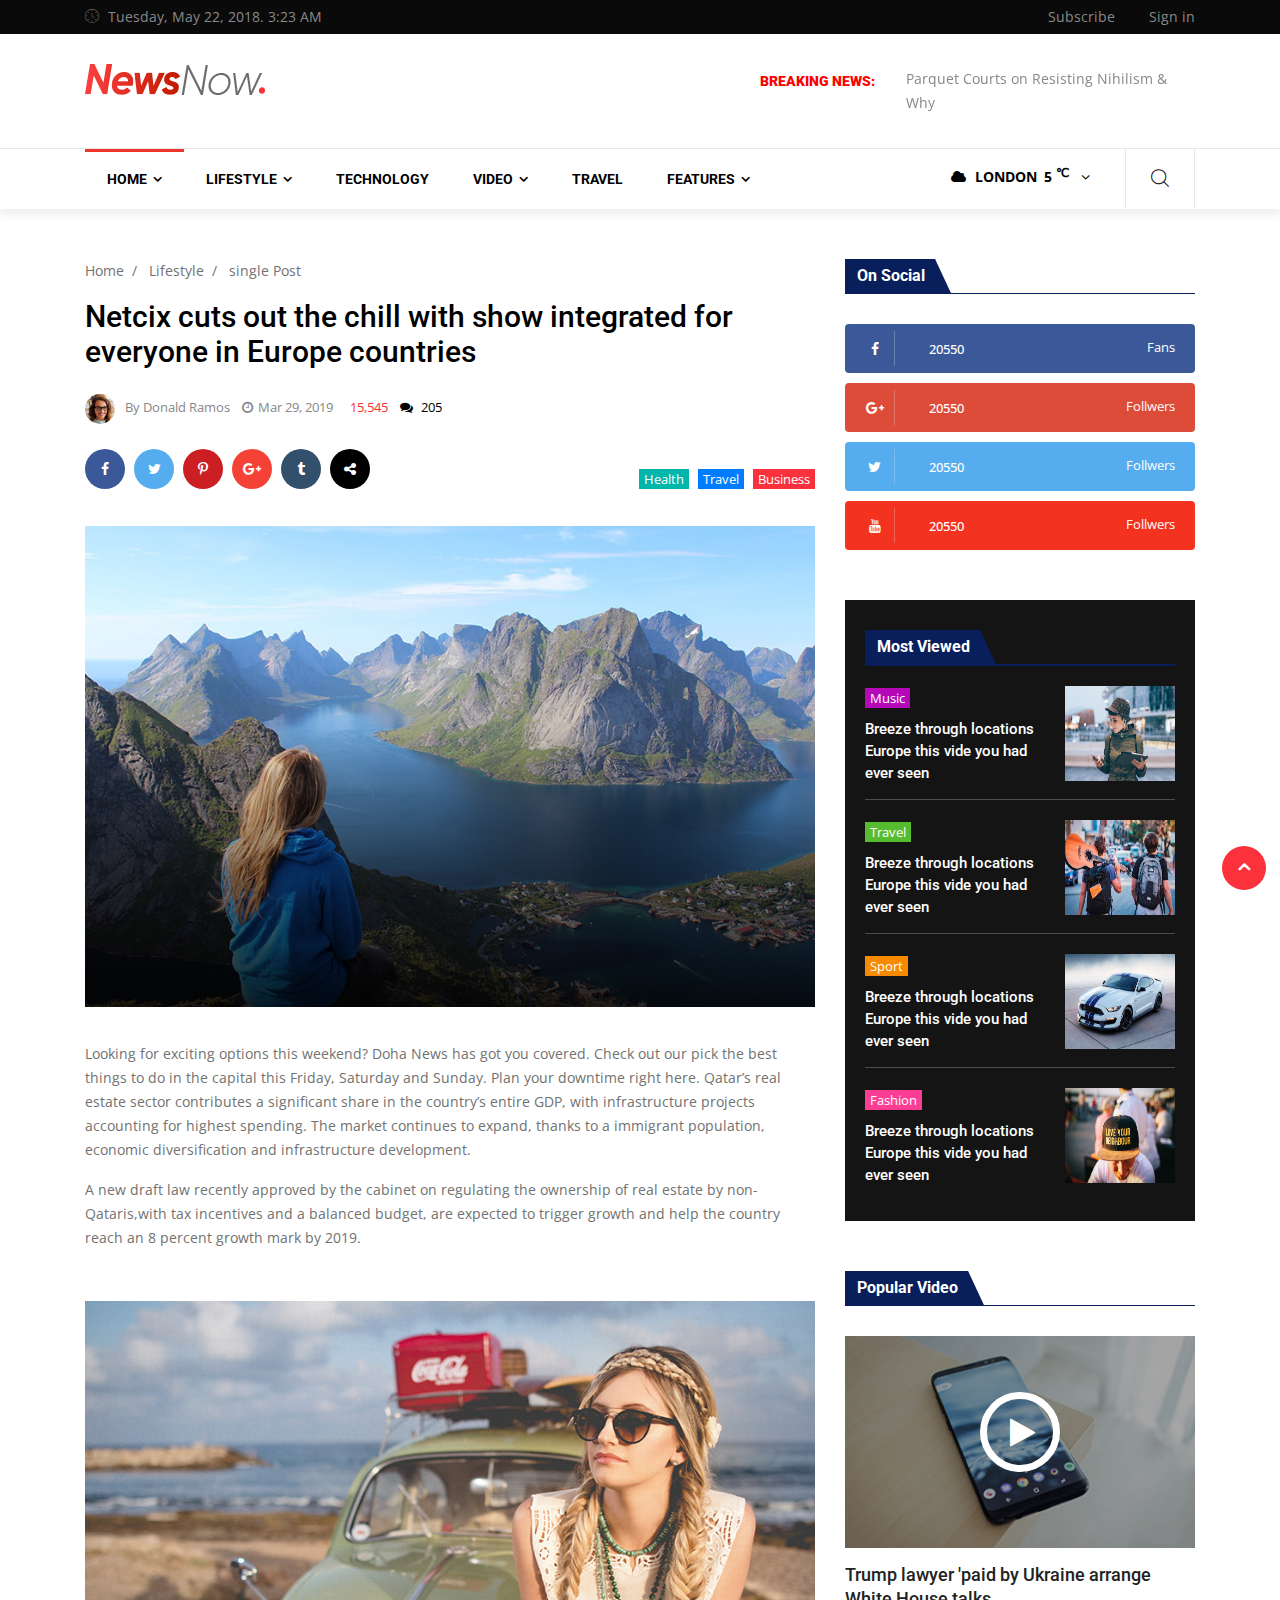
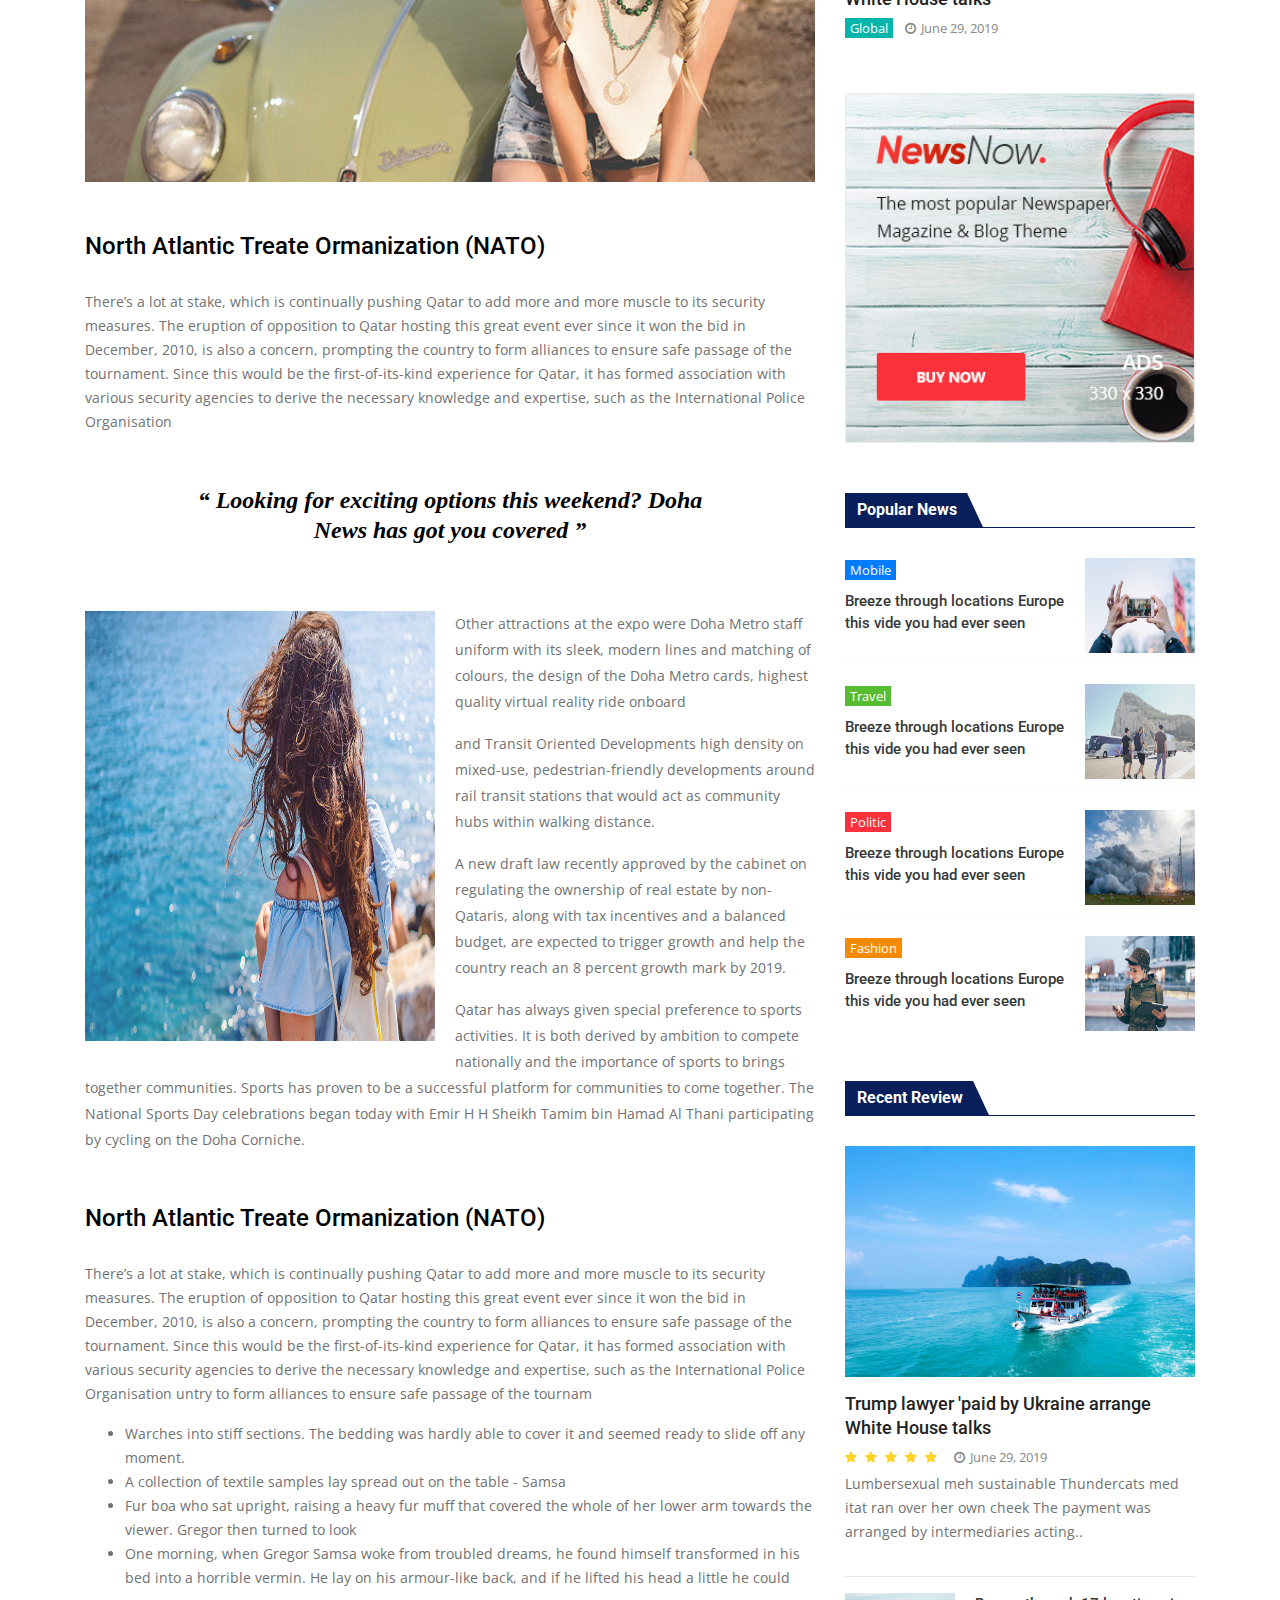
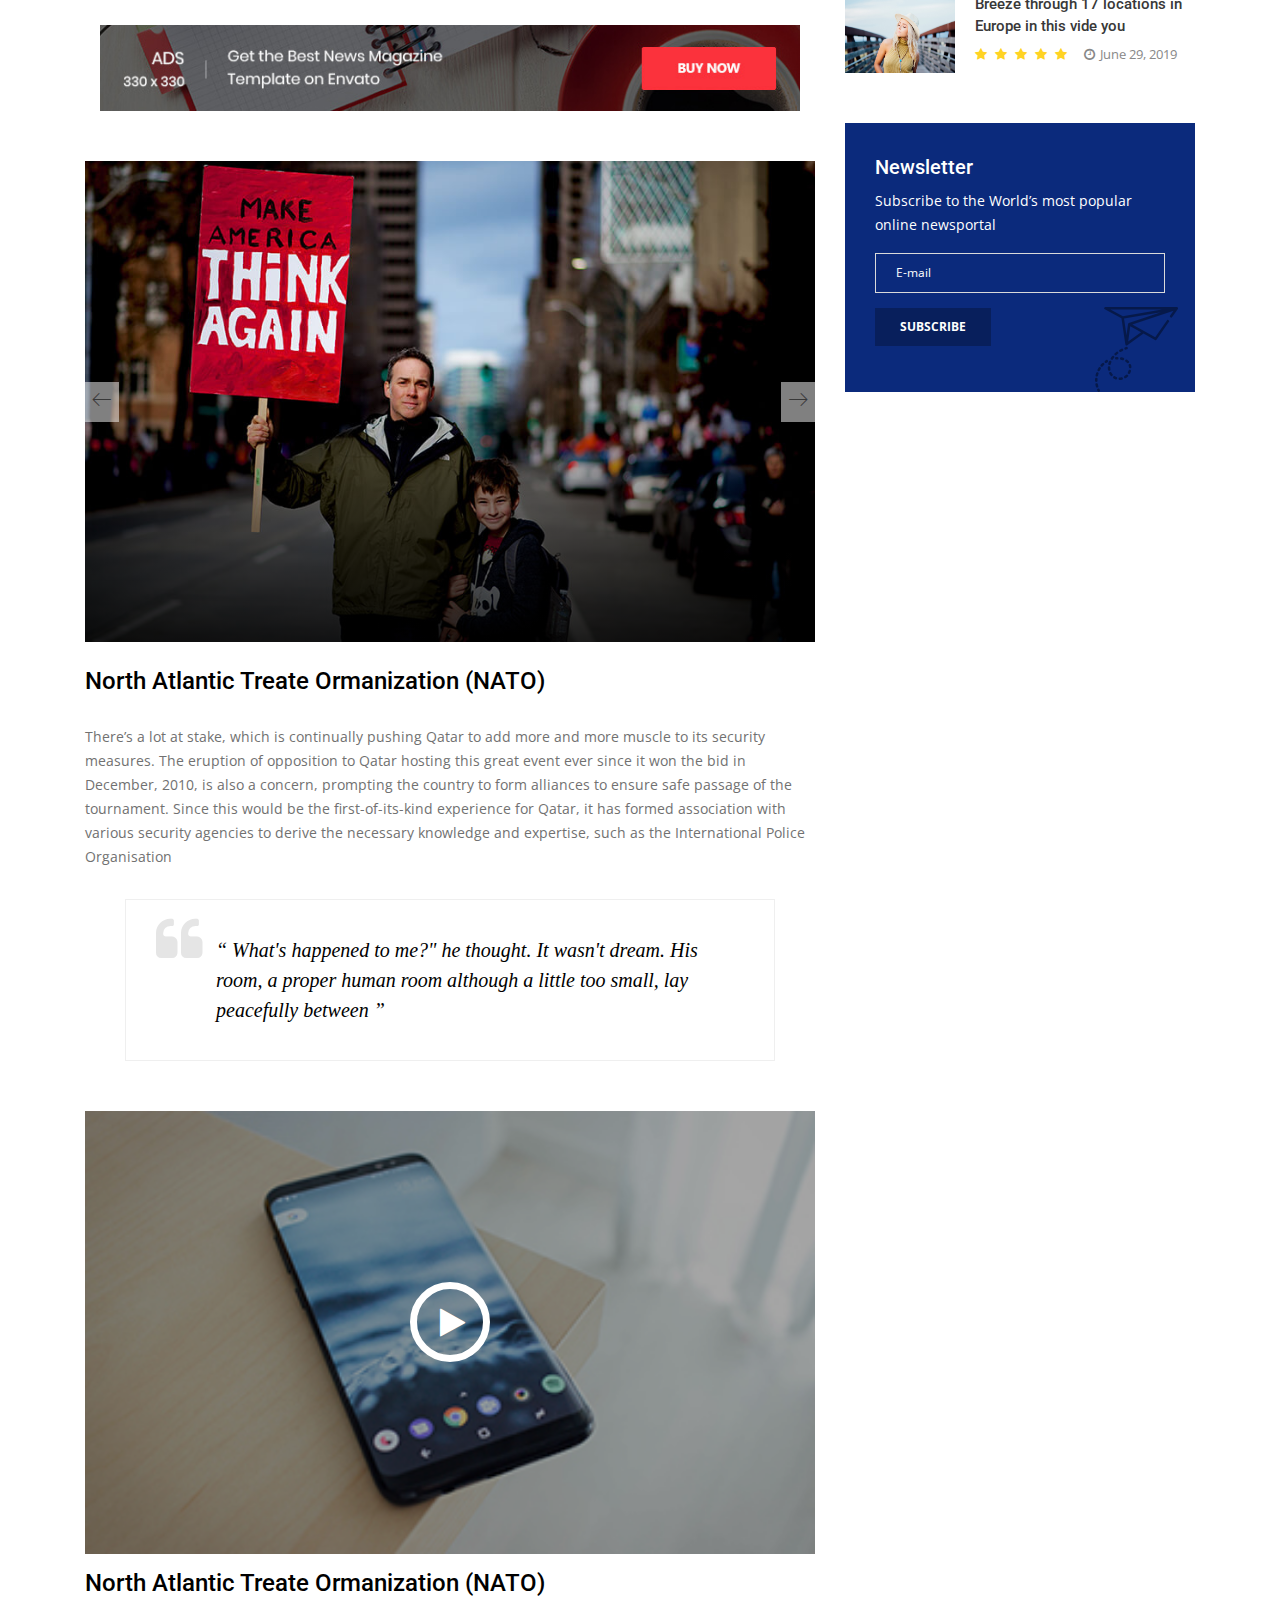
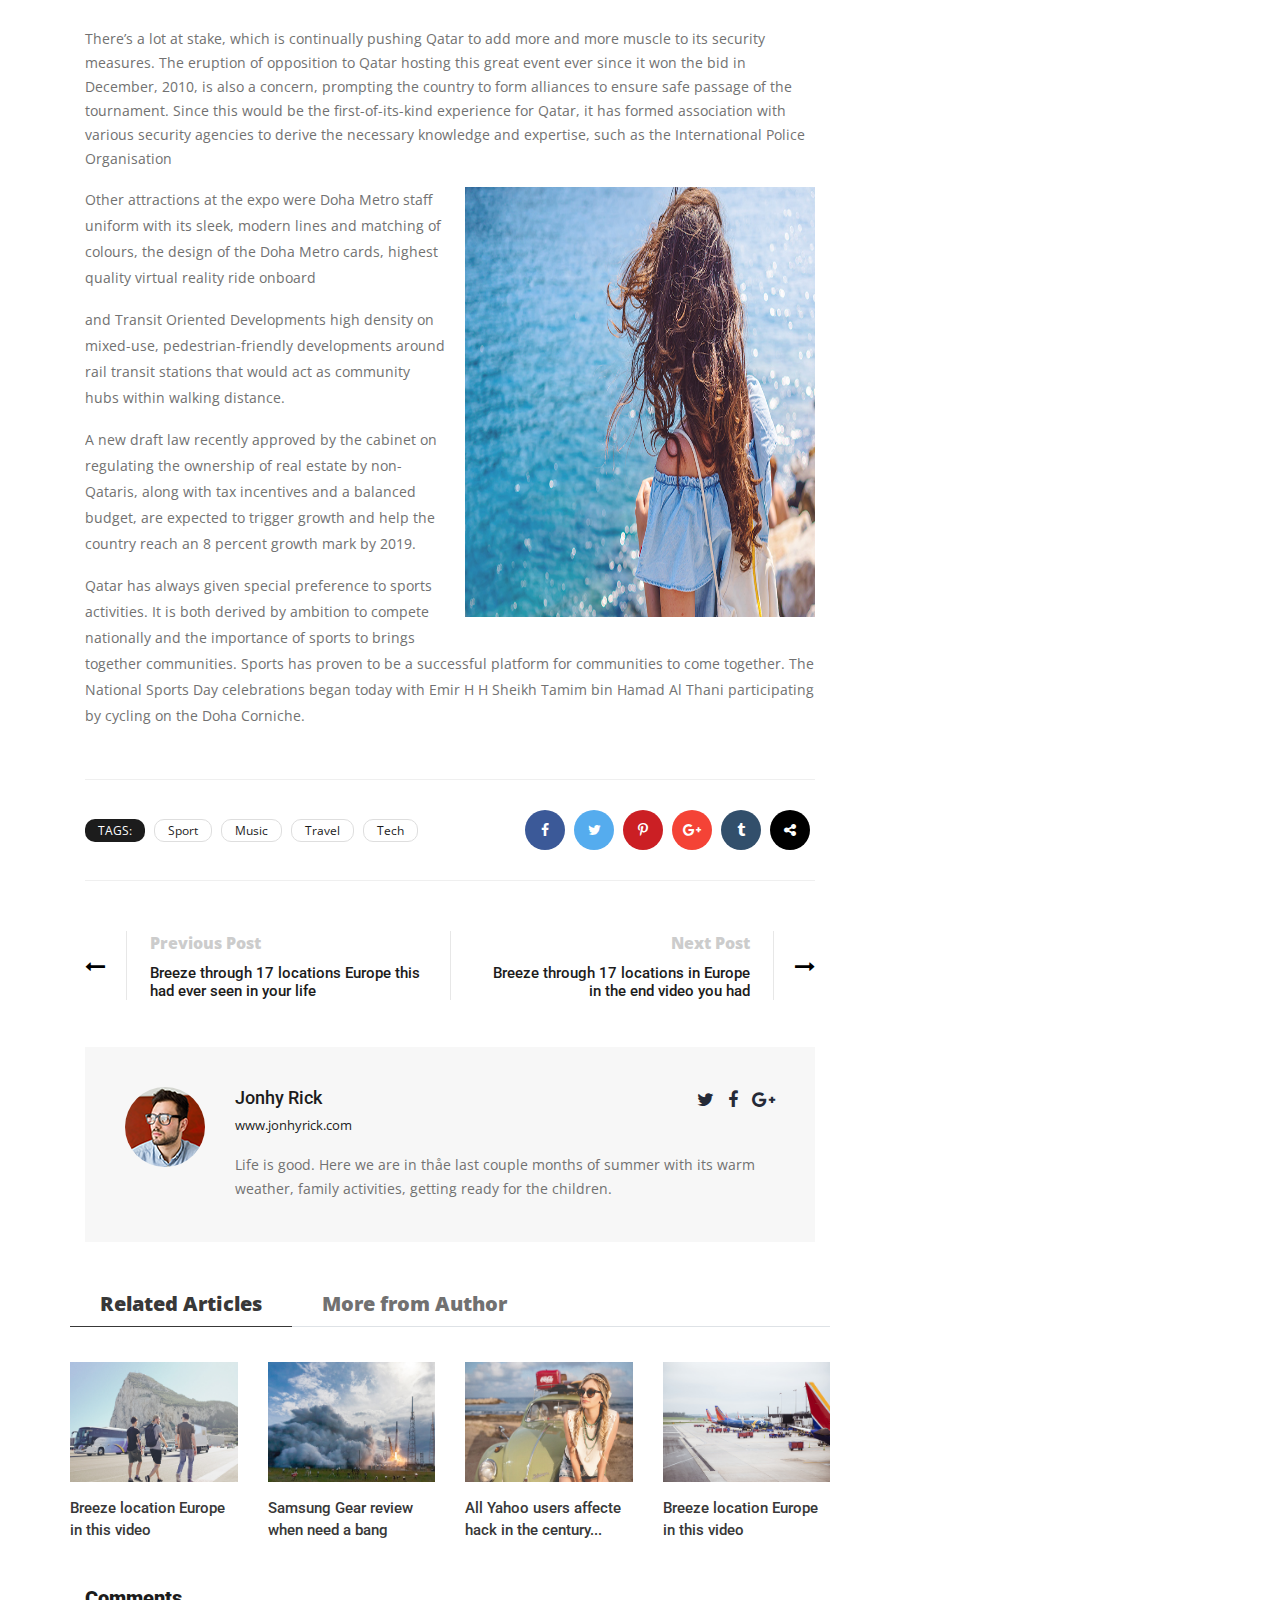
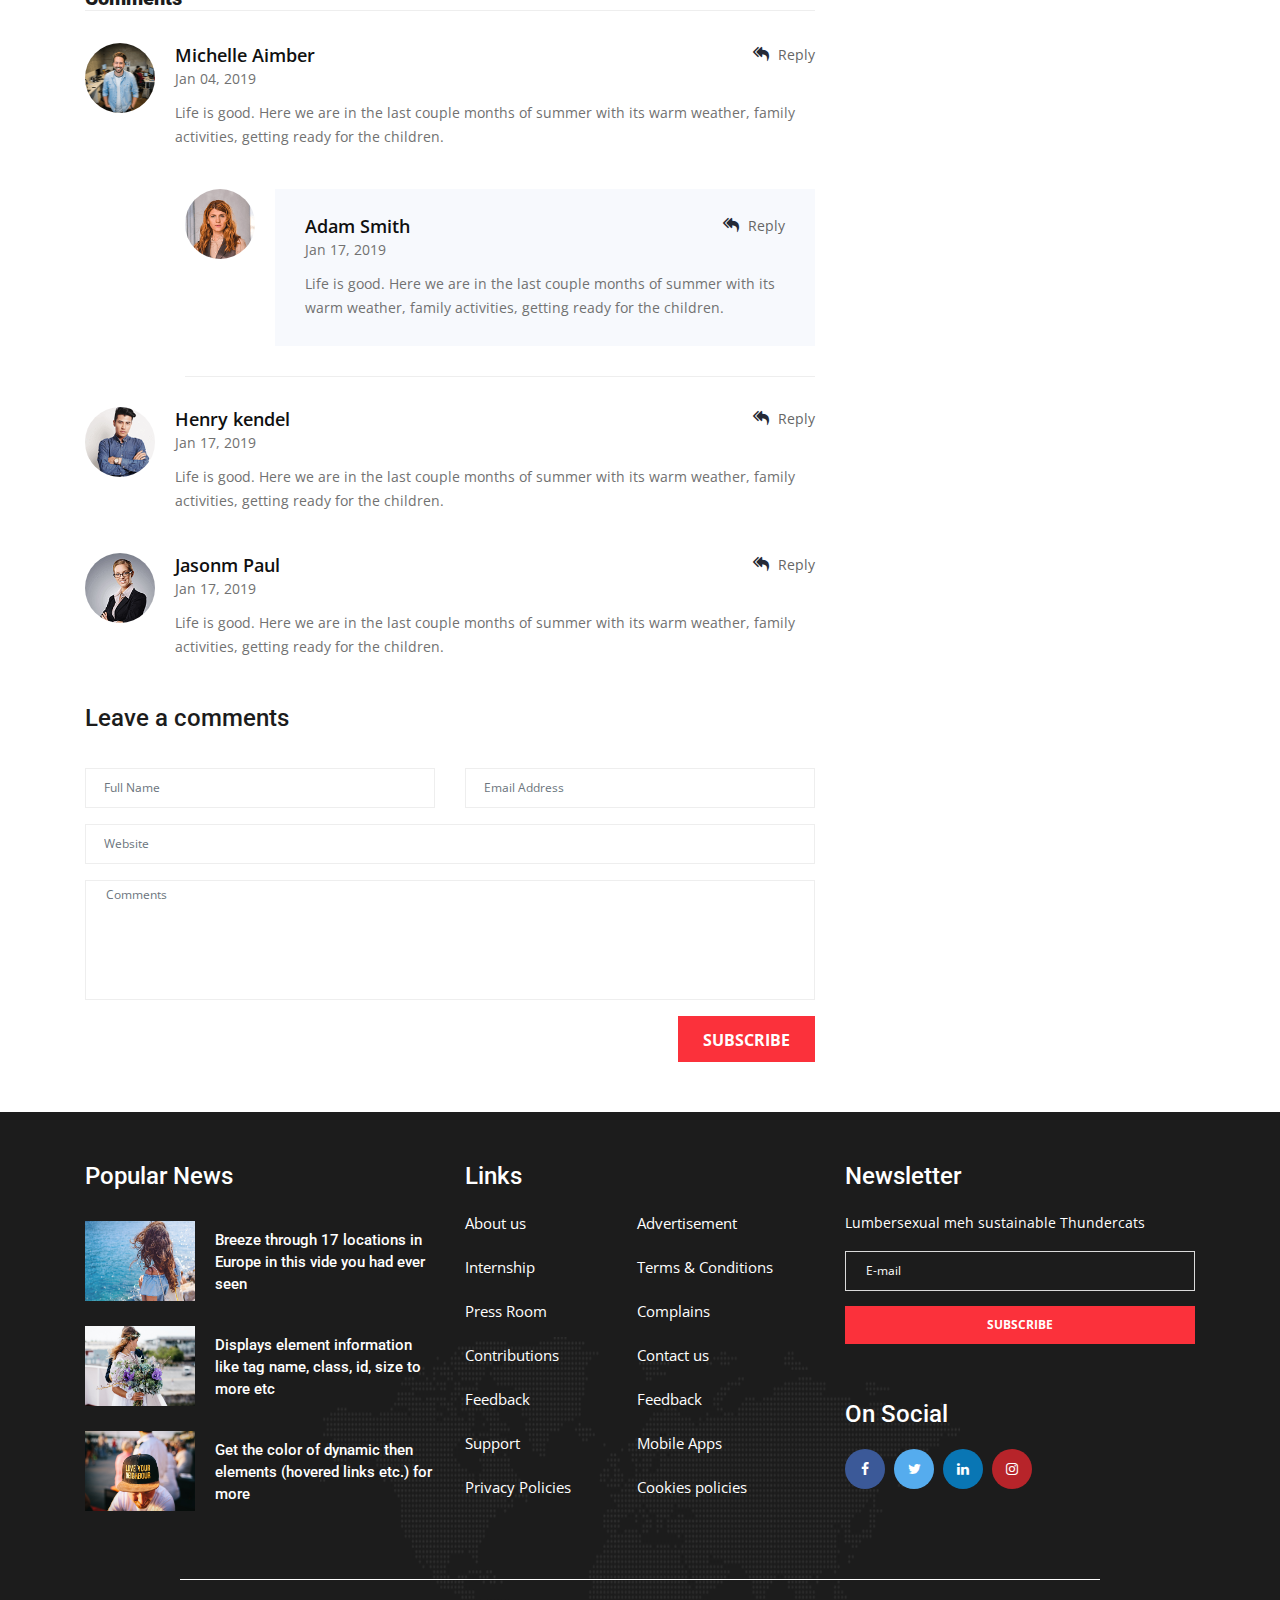
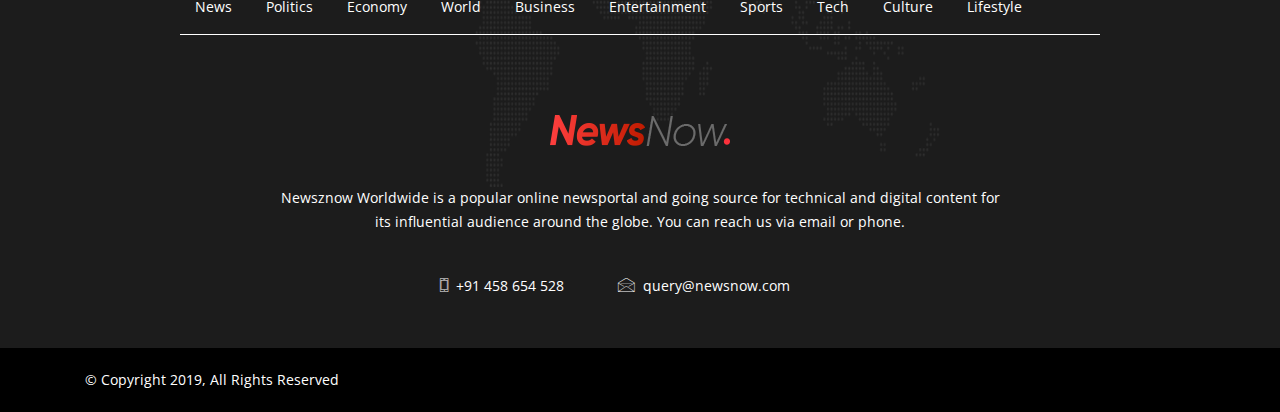
<file: single-post2.html>
<!DOCTYPE html>
<html lang="en">

<head>
  <!-- Basic Page Needs ================================================== -->
  <meta charset="utf-8">
  <!-- Mobile Specific Metas ================================================== -->
  <meta http-equiv="X-UA-Compatible" content="IE=edge">
  <meta name="viewport" content="width=device-width, initial-scale=1.0, user-scalable=0">
  <!-- Site Title -->
  <title>News NOw</title>
  <!-- CSS
    ================================================== -->
  <!-- Bootstrap -->
  <link rel="stylesheet" href="css/bootstrap.min.css">
  <!-- FontAwesome -->
  <link rel="stylesheet" href="css/font-awesome.min.css">
  <!-- Animation -->
  <link rel="stylesheet" href="css/animate.css">
  <!-- magnific -->
  <link rel="stylesheet" href="css/magnific-popup.css">
  <!-- carousel -->
  <link rel="stylesheet" href="css/owl.carousel.min.css">
  <link rel="stylesheet" href="css/owl.theme.default.min.css">
  <!-- Iconic Fonts -->
  <link rel="stylesheet" href="css/iconfont.css">
  <!-- Template styles-->
  <link rel="stylesheet" href="css/style.css">
  <!-- Responsive styles-->
  <link rel="stylesheet" href="css/responsive.css">
  <!-- HTML5 shim and Respond.js IE8 support of HTML5 elements and media queries -->
  <!-- WARNING: Respond.js doesn't work if you view the page via file:// -->
  <!--[if lt IE 9]>
    <script src="https://oss.maxcdn.com/html5shiv/3.7.2/html5shiv.min.js"></script>
    <script src="https://oss.maxcdn.com/respond/1.4.2/respond.min.js"></script>
    <![endif]-->
</head>

<body>
  <div class="body-inner">
    <div class="top-bar">
      <div class="container">
        <div class="row">
          <div class="col-lg-4">
            <span class="ts-date-top">
              <i class="icon icon-clock"></i>
              Tuesday, May 22, 2018. 3:23 AM
            </span>
          </div>
          <div class="col-lg-4 ml-auto">
            <div class="topbar-user-panel">
              <span class="ts-subscribe"><a href="#">Subscribe</a></span>
              <span class="ts-signin"><a href="#">Sign in</a></span>
            </div>
            <!-- end topbar-user-panel -->
          </div>
          <!-- end col -->
        </div>
        <!-- end row -->
      </div>
      <!-- end container -->
    </div>
    <!-- end top-bar -->
    <header class="header">
      <div class="container">
        <div class="row">
          <div class="col-lg-3 col-md-12">
            <div class="logo">
              <a href="index.html">
                <img src="images/logos/logo.png" alt="">
              </a>
            </div>
            <!-- end logo -->
          </div>
          <div class="col-lg-5 col-md-12 ml-auto">
            <div class="breaking-news-bar">
              <h2 class="breaking-news-title">BREAKING NEWS:</h2>
              <div class="breaking-news-slide owl-carousel owl-theme">
                <div class="item">
                  <div class="post-content">
                    <h3 class="post-title">
                      <a href="#">Parquet Courts on Resisting Nihilism & Why </a>
                    </h3>
                    <!-- end breaking-title -->
                  </div>
                  <!-- end breaking-content -->
                </div>
                <!-- end item -->
                <div class="item">
                  <div class="post-content">
                    <h3 class="post-title">
                      <a href="#">Parquet Courts on Resisting Nihilism & Why </a>
                    </h3>
                    <!-- end breaking-title -->
                  </div>
                  <!-- end breaking-content -->
                </div>
                <!-- end item -->
                <div class="item">
                  <div class="post-content">
                    <h3 class="post-title">
                      <a href="#">Parquet Courts on Resisting Nihilism & Why </a>
                    </h3>
                    <!-- end breaking-title -->
                  </div>
                  <!-- end breaking-content -->
                </div>
                <!-- end item -->
              </div>
              <!-- end breaking-news-slide -->
            </div>
            <!-- end breaking-news-bar -->
          </div>
          <!-- end col -->
        </div>
        <!-- end row -->
      </div>
      <!-- end container -->
    </header>
    <!-- end header -->
    <div class="main-nav clearfix">
      <div class="container">
        <nav class="navbar navbar-expand-lg col">
          <div class="site-nav-inner float-left">
            <button class="navbar-toggler" type="button" data-toggle="collapse" data-target="#navbarSupportedContent"
              aria-controls="navbarSupportedContent" aria-expanded="true" aria-label="Toggle navigation">
              <span class="navbar-toggler-icon"><i class="icon icon-menu"></i></span>
            </button>
            <!-- End of Navbar toggler -->

            <div id="navbarSupportedContent" class="collapse navbar-collapse navbar-responsive-collapse clearfix">
              <ul class="nav navbar-nav">
                <li class="nav-item dropdown active">
                  <a href="#" class="nav-link" data-toggle="dropdown">Home <i class="fa fa-angle-down"></i></a>
                  <ul class="dropdown-menu" role="menu">
                    <li class="active"><a href="index.html">Home 1</a></li>
                    <li><a href="index-2.html">Home 2</a></li>
                    <li><a href="index-3.html">Home 3</a></li>
                  </ul>
                </li>

                <li class="nav-item dropdown mega-dropdown">
                  <a href="category-style1.html" class="nav-link dropdown-toggle" data-toggle="dropdown" role="button"
                    aria-haspopup="true" aria-expanded="false">Lifestyle <i class="fa fa-angle-down"></i></a>
                  <div class="dropdown-menu mega-menu-content clearfix" role="tablist">
                    <div class="menu-tab">
                      <div class="row">
                        <ul class="nav nav-tabs flex-column col-2" data-toggle="tab-hover">
                          <li class="nav-item">
                            <a class="nav-link animated fadeIn active " role="tab" href="#tab-A" data-toggle="tab"
                              aria-selected="true">
                              <span class="tab-head">
                                <span class="tab-text-title">Health</span>
                              </span>
                            </a>
                          </li>
                          <li class="nav-item">
                            <a class="nav-link animated fadeIn" role="tab" href="#tab-B" data-toggle="tab"
                              aria-selected="false">
                              <span class="tab-head">
                                <span class="tab-text-title">Travel</span>
                              </span>
                            </a>
                          </li>
                          <li class="nav-item">
                            <a class="nav-link animated fadeIn" role="tab" href="#tab-C" data-toggle="tab"
                              aria-selected="false">
                              <span class="tab-head">
                                <span class="tab-text-title">Food</span>
                              </span>
                            </a>
                          </li>
                          <li class="nav-item">
                            <a class="nav-link animated fadeIn" role="tab" href="#tab-D" data-toggle="tab"
                              aria-selected="false">
                              <span class="tab-head">
                                <span class="tab-text-title">Architecture</span>
                              </span>
                            </a>
                          </li>
                        </ul>

                        <div class="tab-content col-10">
                          <div class="tab-pane fade show active" id="tab-A">
                            <div class="row">
                              <div class="col-md-3">

                                <div class="post-block-style clearfix">
                                  <div class="post-thumb">
                                    <a href="#"><img class="img-fluid" src="images/news/lifestyle/health1.jpg"
                                        alt="" /></a>
                                  </div>
                                  <a class="post-cat" href="#">Health</a>
                                  <div class="post-content">
                                    <h2 class="post-title title-small">
                                      <a href="#">That wearable on your wrist could soon track your…</a>
                                    </h2>
                                  </div><!-- Post content end -->
                                </div><!-- Post Block style end -->
                              </div>
                              <div class="col-md-3">
                                <div class="post-block-style clearfix">
                                  <div class="post-thumb">
                                    <a href="#"><img class="img-fluid" src="images/news/lifestyle/health2.jpg"
                                        alt="" /></a>
                                  </div>
                                  <a class="post-cat" href="#">Health</a>
                                  <div class="post-content">
                                    <h2 class="post-title title-small">
                                      <a href="#">Can't shed those Gym? The problem might be in your…</a>
                                    </h2>
                                  </div><!-- Post content end -->
                                </div><!-- Post Block style end -->
                              </div>
                              <div class="col-md-3">
                                <div class="post-block-style clearfix">
                                  <div class="post-thumb">
                                    <a href="#"><img class="img-fluid" src="images/news/lifestyle/health3.jpg"
                                        alt="" /></a>
                                  </div>
                                  <a class="post-cat" href="#">Health</a>
                                  <div class="post-content">
                                    <h2 class="post-title title-small">
                                      <a href="#">Deleting fears from the brain means you might neve…</a>
                                    </h2>
                                  </div><!-- Post content end -->
                                </div><!-- Post Block style end -->
                              </div>
                              <div class="col-md-3">
                                <div class="post-block-style clearfix">
                                  <div class="post-thumb">
                                    <a href="#"><img class="img-fluid" src="images/news/lifestyle/health4.jpg"
                                        alt="" /></a>
                                  </div>
                                  <a class="post-cat" href="#">Health</a>
                                  <div class="post-content">
                                    <h2 class="post-title title-small">
                                      <a href="#">Smart packs parking sensor tech and beeps when col…</a>
                                    </h2>
                                  </div><!-- Post content end -->
                                </div><!-- Post Block style end -->
                              </div>
                            </div>
                          </div><!-- Tab pane 1 end -->

                          <div class="tab-pane animated fadeIn" id="tab-B">
                            <div class="row">
                              <div class="col-md-3">
                                <div class="post-block-style clearfix">
                                  <div class="post-thumb">
                                    <a href="#"><img class="img-fluid" src="images/news/lifestyle/travel1.jpg"
                                        alt="" /></a>
                                  </div>
                                  <a class="post-cat" href="#">Travel</a>
                                  <div class="post-content">
                                    <h2 class="post-title title-small">
                                      <a href="#">That wearable on your wrist could soon track your…</a>
                                    </h2>
                                  </div><!-- Post content end -->
                                </div><!-- Post Block style end -->
                              </div>
                              <div class="col-md-3">
                                <div class="post-block-style clearfix">
                                  <div class="post-thumb">
                                    <a href="#"><img class="img-fluid" src="images/news/lifestyle/travel2.jpg"
                                        alt="" /></a>
                                  </div>
                                  <a class="post-cat" href="#">Travel</a>
                                  <div class="post-content">
                                    <h2 class="post-title title-small">
                                      <a href="#">Can't shed those Gym? The problem might be in your…</a>
                                    </h2>
                                  </div><!-- Post content end -->
                                </div><!-- Post Block style end -->
                              </div>
                              <div class="col-md-3">
                                <div class="post-block-style clearfix">
                                  <div class="post-thumb">
                                    <a href="#"><img class="img-fluid" src="images/news/lifestyle/travel3.jpg"
                                        alt="" /></a>
                                  </div>
                                  <a class="post-cat" href="#">Travel</a>
                                  <div class="post-content">
                                    <h2 class="post-title title-small">
                                      <a href="#">Deleting fears from the brain means you might neve…</a>
                                    </h2>
                                  </div><!-- Post content end -->
                                </div><!-- Post Block style end -->
                              </div>

                              <div class="col-md-3">
                                <div class="post-block-style clearfix">
                                  <div class="post-thumb">
                                    <a href="#"><img class="img-fluid" src="images/news/lifestyle/travel4.jpg"
                                        alt="" /></a>
                                  </div>
                                  <a class="post-cat" href="#">Travel</a>
                                  <div class="post-content">
                                    <h2 class="post-title title-small">
                                      <a href="#">Smart packs parking sensor tech and beeps when col…</a>
                                    </h2>
                                  </div><!-- Post content end -->
                                </div><!-- Post Block style end -->
                              </div>
                            </div><!-- Row end -->
                          </div><!-- tab B end -->
                          <div class="tab-pane animated fadeIn" id="tab-C">
                            <div class="row">
                              <div class="col-md-3">
                                <div class="post-block-style clearfix">
                                  <div class="post-thumb">
                                    <a href="#"><img class="img-fluid" src="images/news/lifestyle/food1.jpg"
                                        alt="" /></a>
                                  </div>
                                  <a class="post-cat" href="#">Food</a>
                                  <div class="post-content">
                                    <h2 class="post-title title-small">
                                      <a href="#">That wearable on your wrist could soon track your…</a>
                                    </h2>
                                  </div><!-- Post content end -->
                                </div><!-- Post Block style end -->
                              </div>
                              <div class="col-md-3">
                                <div class="post-block-style clearfix">
                                  <div class="post-thumb">
                                    <a href="#"><img class="img-fluid" src="images/news/lifestyle/food2.jpg"
                                        alt="" /></a>
                                  </div>
                                  <a class="post-cat" href="#">Food</a>
                                  <div class="post-content">
                                    <h2 class="post-title title-small">
                                      <a href="#">Can't shed those Gym? The problem might be in your…</a>
                                    </h2>
                                  </div><!-- Post content end -->
                                </div><!-- Post Block style end -->
                              </div>
                              <div class="col-md-3">
                                <div class="post-block-style clearfix">
                                  <div class="post-thumb">
                                    <a href="#"><img class="img-fluid" src="images/news/lifestyle/food3.jpg"
                                        alt="" /></a>
                                  </div>
                                  <a class="post-cat" href="#">Food</a>
                                  <div class="post-content">
                                    <h2 class="post-title title-small">
                                      <a href="#">Deleting fears from the brain means you might neve…</a>
                                    </h2>
                                  </div><!-- Post content end -->
                                </div><!-- Post Block style end -->
                              </div>
                              <div class="col-md-3">

                                <div class="post-block-style clearfix">
                                  <div class="post-thumb">
                                    <a href="#"><img class="img-fluid" src="images/news/lifestyle/food4.jpg"
                                        alt="" /></a>
                                  </div>
                                  <a class="post-cat" href="#">Food</a>
                                  <div class="post-content">
                                    <h2 class="post-title title-small">
                                      <a href="#">Smart packs parking sensor tech and beeps when col…</a>
                                    </h2>
                                  </div><!-- Post content end -->
                                </div><!-- Post Block style end -->
                              </div>
                            </div>
                          </div><!-- Tab pane 3 end -->

                        </div> <!-- Tab pane 2 end -->
                      </div>
                    </div><!-- Menu tab end -->
                  </div><!-- Mega menu end -->
                </li><!-- Tab menu end -->

                <li class="nav-item">
                  <a class="nav-link" href="category-style2.html">Technology</a>
                </li>

                <li class="dropdown nav-item mega-dropdown">
                  <a href="#" class="nav-link dropdown-toggler" data-toggle="dropdown">Video <i
                      class="fa fa-angle-down"></i></a>
                  <div class="dropdown-menu mega-menu-content clearfix">
                    <div class="mega-menu-content-inner">
                      <div class="row">
                        <div class="col-md-3">
                          <div class="post-block-style clearfix">
                            <div class="post-thumb">
                              <img class="img-fluid" src="images/news/video/video4.jpg" alt="" />
                              <a class="popup" href="https://www.youtube.com/embed/XhveHKJWnOQ?autoplay=1&amp;loop=1">
                                <div class="video-icon">
                                  <i class="fa fa-play"></i>
                                </div>
                              </a>
                            </div><!-- Post thumb end -->
                            <div class="post-content">
                              <h2 class="post-title title-small">
                                <a href="#">Netcix cuts out the chill with an integrated...</a>
                              </h2>
                            </div><!-- Post content end -->
                          </div><!-- Post Block style end -->
                        </div><!-- Col 1 end -->

                        <div class="col-md-3">
                          <div class="post-block-style clearfix">
                            <div class="post-thumb">
                              <img class="img-fluid" src="images/news/video/video3.jpg" alt="" />
                              <a class="popup" href="https://www.youtube.com/embed/wJF5NXygL4k?autoplay=1&amp;loop=1">
                                <div class="video-icon">
                                  <i class="fa fa-play"></i>
                                </div>
                              </a>
                            </div><!-- Post thumb end -->
                            <div class="post-content">
                              <h2 class="post-title title-small">
                                <a href="#">Netcix cuts out the chill with an integrated...</a>
                              </h2>
                            </div><!-- Post content end -->
                          </div><!-- Post Block style end -->
                        </div><!-- Col 2 end -->

                        <div class="col-md-3">
                          <div class="post-block-style clearfix">
                            <div class="post-thumb">
                              <img class="img-fluid" src="images/news/video/video2.jpg" alt="" />
                              <a class="popup" href="https://www.youtube.com/embed/DQNDcxRo-2M?autoplay=1&amp;loop=1">
                                <div class="video-icon">
                                  <i class="fa fa-play"></i>
                                </div>
                              </a>
                            </div><!-- Post thumb end -->
                            <div class="post-content">
                              <h2 class="post-title title-small">
                                <a href="#">TG G6 will have dual 13-megapixel cameras...</a>
                              </h2>
                            </div><!-- Post content end -->
                          </div><!-- Post Block style end -->
                        </div><!-- Col 3 end -->
                        <div class="col-md-3">
                          <div class="post-block-style clearfix">
                            <div class="post-thumb">
                              <img class="img-fluid" src="images/news/video/video1.jpg" alt="" />
                              <a class="popup" href="https://www.youtube.com/embed/DQNDcxRo-2M?autoplay=1&amp;loop=1">
                                <div class="video-icon">
                                  <i class="fa fa-play"></i>
                                </div>
                              </a>
                            </div><!-- Post thumb end -->
                            <div class="post-content">
                              <h2 class="post-title title-small">
                                <a href="#">Netcix cuts out the chill with an integrated...</a>
                              </h2>
                            </div><!-- Post content end -->
                          </div><!-- Post Block style end -->
                        </div><!-- Col 4 end -->
                      </div><!-- Post block row end -->
                    </div>

                  </div><!-- Mega menu content end -->
                </li><!-- Video menu end -->

                <li class="nav-item">
                  <a class="nav-link" href="category-style4.html">Travel</a>
                </li>

                <li class="nav-item dropdown">
                  <a href="#" class="dropdown-toggle nav-link" data-toggle="dropdown">Features <i
                      class="fa fa-angle-down"></i></a>
                  <ul class="dropdown-menu" role="menu">
                    <li class="dropdown-submenu">
                      <a href="#.">Category Layouts</a>
                      <ul class="dropdown-menu">
                        <li><a href="category-style1.html">Category Style 1</a></li>
                        <li><a href="category-style2.html">Category Style 2</a></li>
                        <li><a href="category-style3.html">Category Style 3</a></li>
                        <li><a href="category-style4.html">Category Style 4</a></li>
                      </ul>
                    </li>
                    <li class="dropdown-submenu">
                      <a href="#.">Post Formates</a>
                      <ul class="dropdown-menu">
                        <li><a href="single-post1.html">Single Post 1</a></li>
                        <li><a href="single-post2.html">Single Post 2</a></li>
                        <li><a href="single-post3.html">Single Post 3</a></li>
                        <li><a href="single-post4.html">Single Post 4</a></li>
                      </ul>
                    </li>
                    <li class="dropdown-submenu">
                      <a href="#.">Sidebar</a>
                      <ul class="dropdown-menu">
                        <li><a href="left-sidebar.html">Left Sidebar</a></li>
                        <li><a href="single-post1.html">Right Sidebar</a></li>
                        <li><a href="no-sidebar.html">No Sidebar</a></li>
                      </ul>
                    </li>
                    <li class="dropdown-submenu">
                      <a href="#.">Shortcodes</a>
                      <ul class="dropdown-menu">
                        <li><a href="typography.html">Typography</a></li>
                        <li><a href="blockquote.html">Blockquotes</a></li>
                        <li><a href="tabs.html">Tabs</a></li>
                      </ul>
                    </li>
                    <li class="dropdown-submenu">
                      <a href="#.">Pages</a>
                      <ul class="dropdown-menu">
                        <li><a href="author.html">Author</a></li>
                        <li><a href="404.html">404</a></li>
                        <li><a href="contact.html">Contact</a></li>
                      </ul>
                    </li>
                  </ul><!-- End dropdown -->
                </li><!-- Features menu end -->
              </ul>
              <!--/ Nav ul end -->
            </div>
            <!--/ Collapse end -->

          </div><!-- Site Navbar inner end -->
        </nav>
        <!--/ Navigation end -->

        <div class="ts-right-menu">
          <div class="ts-temperature">
            <i class="fa fa-cloud"></i>
            <span>London</span>
            <span>5
              <b>&#8451</b>
            </span>
            <i class="fa fa-angle-down"></i>
          </div>

          <div class="nav-search">
            <span id="search"><i class="icon icon-search1"></i></span>
          </div><!-- Search end -->

          <div class="search-block" style="display: none;">
            <input type="text" class="form-control" placeholder="Type what you want and enter">
            <span class="search-close">&times;</span>
          </div><!-- Site search end -->
        </div>
        <!-- end right menu -->
      </div>
      <!--/ Container end -->

    </div><!-- Menu wrapper end -->

    <section class="block-wrapper">
      <div class="container">
        <div class="row">
          <div class="col-lg-8 col-md-12">
                <ol class="breadcrumb ts-breadcrumb">
                        <li class="breadcrumb-item">
                          <a href="#">
                            Home
        
                          </a>
                        </li>
                        <li class="breadcrumb-item">
                          <a href="#">Lifestyle</a>
                        </li>
                        <li class="breadcrumb-item">
                          <a href="#">single Post</a>
                        </li>
        
                      </ol>

                <div class="post-content single-post-content">
                        <h2 class="post-title">
                          <a href="#">Netcix cuts out the chill with show integrated for 
                                everyone in Europe countries</a>
                        </h2>
                        <div class="post-meta">
                          <span class="post-author"><a href="#"><img class="author-img" src="images/author/author1.jpg" alt="">
                              By Donald Ramos
                            </a></span>
                          <span class="post-date"><i class="fa fa-clock-o"></i>Mar 29, 2019</span>
                          <span class="active">
                            <i class="icon-fire"></i>
                            15,545
                          </span>
                          <span>
                            <a href="">
                              <i class="fa fa-comments"></i>
                              205
                            </a>
                          </span>
                        </div>
                      </div><!-- Post content end -->
                      <div class="clearfix entry-cat-header pab-35">
                            <div class="ts-social float-left">
                                    <ul class="unstyled">
                                      <li>
                                        <a href="#">
                                          <i class="fa fa-facebook"></i>
                                        </a>
                                      </li>
                                      <li>
                                        <a href="#">
                                          <i class="fa fa-twitter"></i>
                                        </a>
                                      </li>
                                      <li>
                                        <a href="#">
                                          <i class="fa fa-pinterest-p"></i>
                                        </a>
                                      </li>
                                      <li>
                                        <a href="#">
                                          <i class="fa fa-google-plus"></i>
                                        </a>
                                      </li>
                                      <li>
                                        <a href="#">
                                          <i class="fa fa-tumblr"></i>
                                        </a>
                                      </li>
                                      <li>
                                        <a href="#">
                                          <i class="fa fa-share-alt"></i>
                                        </a>
                                      </li>
                                    </ul>
                                  </div>
                            <ul class="ts-category-list float-right">
                              <li>
                                <a href="#" class="post-cat ts-lime-green">Health</a>
                              </li>
                              <li>
                                <a href="#" class="post-cat ts-blue-bg">Travel</a>
                              </li>
                              <li>
                                <a href="#" class="post-cat">Business</a>
                              </li>
                            </ul>
                          </div>
            <div class="post-overaly-style clearfix">
              <div class="post-thumb">
                <a href="#">
                  <img class="img-fluid" src="images/news/lifestyle/lifestyle13.jpg" alt="">
                </a>
              </div>
            </div>
            <div class="gap-35"></div>
            <p>Looking for exciting options this weekend? Doha News has got you covered. Check out our pick the best
              things to do in the capital this Friday, Saturday and Sunday. Plan your downtime right here. Qatar’s real
              estate sector contributes a significant share in the country’s entire GDP, with infrastructure projects
              accounting for highest spending. The market continues to expand, thanks to a immigrant population,
              economic diversification and infrastructure development.</p>
            <p>A new draft law recently approved by the cabinet on regulating the ownership of real estate by
              non-Qataris,with tax incentives and a balanced budget, are expected to trigger growth and help the country
              reach an 8 percent growth mark by 2019.</p>
            <div class="gap-35"></div>
            <div class="post-thumb">
              <a href="#">
                <img class="img-fluid" src="images/news/travel/travel6.jpg" alt="">
              </a>
            </div>
            <div class="gap-35"></div>
            <h2 class="post-title title-large pab-25">
              <a href="#">North Atlantic Treate Ormanization (NATO)</a>
            </h2>
            <p>There’s a lot at stake, which is continually pushing Qatar to add more and more muscle to its security
              measures. The eruption of opposition to Qatar hosting this great event ever since it won the bid in
              December, 2010, is also a concern, prompting the country to form alliances to ensure safe passage of the
              tournament. Since this would be the first-of-its-kind experience for Qatar, it has formed association with
              various security agencies to derive the necessary knowledge and expertise, such as the International
              Police Organisation</p>

            <blockquote>
              “ Looking for exciting options this weekend?
              Doha News has got you covered ”
            </blockquote>

            <div class="gap-15"></div>

            <div class="post-block-style post-float clearfix post-block-style-2">
              <div class="post-thumb">
                <a href="#">
                  <img class="img-fluid" src="images/news/travel/travel1.jpg" alt="">
                </a>
              </div><!-- Post thumb end -->

              <div class="post-content">
                <p>Other attractions at the expo were Doha Metro staff uniform with its sleek, modern lines and matching
                  of colours, the design of the Doha Metro cards, highest quality virtual reality ride onboard</p>

                <p>and Transit Oriented Developments high density on mixed-use, pedestrian-friendly developments around
                  rail transit stations that would act as community hubs within walking distance.</p>

                <p>A new draft law recently approved by the cabinet on regulating the ownership of real estate by
                  non-Qataris, along with tax incentives and a balanced budget, are expected to trigger growth and help
                  the country reach an 8 percent growth mark by 2019.</p>

                <p>Qatar has always given special preference to sports activities. It is both derived by ambition to
                  compete nationally and the importance of sports to brings together communities. Sports has proven to
                  be a successful platform for communities to come together. The National Sports Day celebrations began
                  today with Emir H H Sheikh Tamim bin Hamad Al Thani participating by cycling on the Doha Corniche.</p>
              </div><!-- Post content end -->
            </div>

            <div class="gap-20"></div>
            <h2 class="post-title title-large pab-25">
              <a href="#">North Atlantic Treate Ormanization (NATO)</a>
            </h2>
            <p>There’s a lot at stake, which is continually pushing Qatar to add more and more muscle to its security
              measures. The eruption of opposition to Qatar hosting this great event ever since it won the bid in
              December, 2010, is also a concern, prompting the country to form alliances to ensure safe passage of the
              tournament. Since this would be the first-of-its-kind experience for Qatar, it has formed association with
              various security agencies to derive the necessary knowledge and expertise, such as the International
              Police Organisation untry to form alliances to ensure safe passage of the tournam</p>
            <ul>
              <li>Warches into stiff sections. The bedding was hardly able to cover it and seemed ready to slide off any
                moment.</li>
              <li>A collection of textile samples lay spread out on the table - Samsa </li>
              <li>Fur boa who sat upright, raising a heavy fur muff that covered the whole of her lower arm towards the
                viewer. Gregor then turned to look</li>
              <li>One morning, when Gregor Samsa woke from troubled dreams, he found himself transformed in his bed into
                a horrible vermin. He lay on his armour-like back, and if he lifted his head a little he could</li>
            </ul>
            <div class="banner-ad">
              <a href="#"><img class="img-fluid" src="images/news/banner/banner2.jpg" alt=""></a>
            </div>
            <div class="gap-35"></div>
            <div class="row">
              <div class="col-lg-12">
                <div class="post-slider owl-carousel owl-theme">
                  <div class="item">
                    <div class="post-overaly-style clearfix ts-post-overaly-style-2">
                      <div class="post-thumb">
                        <a href="#">
                          <img class="img-fluid" src="images/news/politics/politics8.jpg" alt="">
                        </a>
                      </div>
                    </div>
                    <!-- post overlay style end -->
                  </div>
                  <!-- end item -->
                  <div class="item">
                    <div class="post-overaly-style clearfix ts-post-overaly-style-2">
                      <div class="post-thumb">
                        <a href="#">
                          <img class="img-fluid" src="images/news/politics/politics7.jpg" alt="">
                        </a>
                      </div>
                    </div>
                    <!-- post overlay style end -->
                  </div>
                  <!-- end item -->
                </div>
                <!-- end featured slider -->
              </div>
            </div>
            <h2 class="post-title title-large pab-25">
              <a href="#">North Atlantic Treate Ormanization (NATO)</a>
            </h2>
            <p>There’s a lot at stake, which is continually pushing Qatar to add more and more muscle to its security
              measures. The eruption of opposition to Qatar hosting this great event ever since it won the bid in
              December, 2010, is also a concern, prompting the country to form alliances to ensure safe passage of the
              tournament. Since this would be the first-of-its-kind experience for Qatar, it has formed association with
              various security agencies to derive the necessary knowledge and expertise, such as the International
              Police Organisation</p>
            <blockquote class="blockquote-style-2">
              “ What's happened to me?" he thought. It wasn't dream. His room, a proper human room although a little too
              small, lay peacefully between ”
            </blockquote>
            <div class="gap-20"></div>
            <div class="ts-post-overaly">
              <div class="post-thumb video-overlay-style">
                <img class="img-fluid" src="images/news/tech/tech8.jpg">
                <a class="popup" href="https://www.youtube.com/embed/XhveHKJWnOQ?autoplay=1&amp;loop=1">
                  <div class="video-icon">
                    <i class="fa fa-play"></i>
                  </div>
                </a>
              </div><!-- Post thumb end -->
            </div>
            <h2 class="post-title title-large pab-25">
              <a href="#">North Atlantic Treate Ormanization (NATO)</a>
            </h2>
            <p>There’s a lot at stake, which is continually pushing Qatar to add more and more muscle to its security
              measures. The eruption of opposition to Qatar hosting this great event ever since it won the bid in
              December, 2010, is also a concern, prompting the country to form alliances to ensure safe passage of the
              tournament. Since this would be the first-of-its-kind experience for Qatar, it has formed association with
              various security agencies to derive the necessary knowledge and expertise, such as the International
              Police Organisation</p>
            <div class="post-block-style post-float float-right clearfix post-block-style-2">
              <div class="post-thumb">
                <a href="#">
                  <img class="img-fluid" src="images/news/travel/travel1.jpg" alt="">
                </a>
              </div><!-- Post thumb end -->

              <div class="post-content">
                <p>Other attractions at the expo were Doha Metro staff uniform with its sleek, modern lines and matching
                  of colours, the design of the Doha Metro cards, highest quality virtual reality ride onboard</p>

                <p>and Transit Oriented Developments high density on mixed-use, pedestrian-friendly developments around
                  rail transit stations that would act as community hubs within walking distance.</p>

                <p>A new draft law recently approved by the cabinet on regulating the ownership of real estate by
                  non-Qataris, along with tax incentives and a balanced budget, are expected to trigger growth and help
                  the country reach an 8 percent growth mark by 2019.</p>

                <p>Qatar has always given special preference to sports activities. It is both derived by ambition to
                  compete nationally and the importance of sports to brings together communities. Sports has proven to
                  be a successful platform for communities to come together. The National Sports Day celebrations began
                  today with Emir H H Sheikh Tamim bin Hamad Al Thani participating by cycling on the Doha Corniche.</p>
              </div><!-- Post content end -->
              <div class="tags-area clearfix">
                <div class="post-tags">
                  <span>Tags:</span>
                  <a href="#"> Sport</a>
                  <a href="#"> Music</a>
                  <a href="#"> Travel</a>
                  <a href="#"> Tech</a>
                </div>
                <div class="ts-social">
                  <ul class="unstyled">
                    <li>
                      <a href="#">
                        <i class="fa fa-facebook"></i>
                      </a>
                    </li>
                    <li>
                      <a href="#">
                        <i class="fa fa-twitter"></i>
                      </a>
                    </li>
                    <li>
                      <a href="#">
                        <i class="fa fa-pinterest-p"></i>
                      </a>
                    </li>
                    <li>
                      <a href="#">
                        <i class="fa fa-google-plus"></i>
                      </a>
                    </li>
                    <li>
                      <a href="#">
                        <i class="fa fa-tumblr"></i>
                      </a>
                    </li>
                    <li>
                      <a href="#">
                        <i class="fa fa-share-alt"></i>
                      </a>
                    </li>
                  </ul>
                </div>
              </div>
            </div>
            <nav class="post-navigation clearfix">
              <!-- <div class="post-arrow">
                 <i class="fa fa-long-arrow-left"></i>
              </div> -->
              <div class="post-previous">
                <a href="#">

                  <span>Previous Post</span>
                  <h3>
                    Breeze through 17 locations Europe this
                    had ever seen in your life
                  </h3>
                </a>
              </div>

              <!-- <div class="post-arrow arrow-right">
                  <i class="fa fa-long-arrow-right"></i>
              </div> -->
              <div class="post-next">
                <a href="#">

                  <span>Next Post</span>
                  <h3>
                    Breeze through 17 locations in Europe
                    in the end video you had
                  </h3>
                </a>
              </div>
            </nav>
            <div class="author-box">
              <div class="ts-author-img pull-left">
                <img src="images/author/author2.jpg" alt="">
              </div>
              <div class="author-info">
                <h3>Jonhy Rick</h3>
                <div class="authors-social">
                  <a href="#"><i class="fa fa-twitter"></i></a>
                  <a href="#"><i class="fa fa-facebook"></i></a>
                  <a href="#"><i class="fa fa-google-plus"></i></a>
                </div>
                <p class="author-url"><a href="#">www.jonhyrick.com</a></p>
                <p>Life is good. Here we are in thåe last couple months of summer with its warm weather, family
                  activities, getting ready for the children.</p>

              </div>
            </div>
            <div class="row">
              <div class="related-post-tabs">
                <ul class="nav nav-tabs" role="tablist">
                  <li role="presentation">
                    <a class="active" href="#home" aria-controls="home" role="tab" data-toggle="tab"
                      aria-selected="true">
                      Related Articles
                    </a>
                  </li>
                  <li role="presentation">
                    <a href="#profile" aria-controls="profile" role="tab" data-toggle="tab" class=""
                      aria-selected="false">
                      More from Author
                    </a>
                  </li>
                </ul>
                <div class="tab-content">
                  <div role="tabpanel" class="tab-pane ts-grid-box post-tab-list active" id="home">
                    <div class="row">
                      <div class="col-lg-3 col-md-6">
                        <div class="ts-post-overaly-style-6">
                          <div class="post-thumb">
                            <a href="#">
                              <img class="img-fluid" src="images/news/travel/travel5.jpg" alt="">
                            </a>
                          </div>
                          <!-- end post thumb -->
                        </div>
                        <div class="post-content">
                          <h2 class="post-title title-small">
                            <a href="#">Breeze location Europe
                              in this video
                            </a>
                          </h2>
                        </div>
                        <!-- end post content -->
                      </div>
                      <!-- end col -->
                      <div class="col-lg-3 col-md-6">
                        <div class="ts-post-overaly-style-6">
                          <div class="post-thumb">
                            <a href="#">
                              <img class="img-fluid" src="images/news/travel/travel8.jpg" alt="">
                            </a>
                          </div>
                          <!-- end post thumb -->
                        </div>
                        <div class="post-content">
                          <h2 class="post-title title-small">
                            <a href="#">Samsung Gear review when need a bang
                            </a>
                          </h2>
                        </div>
                        <!-- end post content -->
                      </div>
                      <!-- end col -->
                      <div class="col-lg-3 col-md-6">
                        <div class="ts-post-overaly-style-6">
                          <div class="post-thumb">
                            <a href="#">
                              <img class="img-fluid" src="images/news/travel/travel6.jpg" alt="">
                            </a>
                          </div>
                          <!-- end post thumb -->
                        </div>
                        <div class="post-content">
                          <h2 class="post-title title-small">
                            <a href="#">All Yahoo users affecte hack in the century...
                            </a>
                          </h2>
                        </div>
                        <!-- end post content -->
                      </div>
                      <!-- end col -->
                      <div class="col-lg-3 col-md-6">
                        <div class="ts-post-overaly-style-6">
                          <div class="post-thumb">
                            <a href="#">
                              <img class="img-fluid" src="images/news/travel/travel2.jpg" alt="">
                            </a>
                          </div>
                          <!-- end post thumb -->
                        </div>
                        <div class="post-content">
                          <h2 class="post-title title-small">
                            <a href="#">Breeze location Europe
                              in this video
                            </a>
                          </h2>
                        </div>
                        <!-- end post content -->
                      </div>
                      <!-- end col -->
                    </div>
                  </div>
                  <div role="tabpanel" class="tab-pane ts-grid-box post-tab-list" id="profile">
                    <div class="row">
                      <div class="col-lg-3 col-md-6">
                        <div class="ts-post-overaly-style-6">
                          <div class="post-thumb">
                            <a href="#">
                              <img class="img-fluid" src="images/news/travel/travel3.jpg" alt="">
                            </a>
                          </div>
                          <!-- end post thumb -->
                        </div>
                        <div class="post-content">
                          <h2 class="post-title title-small">
                            <a href="#">Breeze location Europe
                              in this video
                            </a>
                          </h2>
                        </div>
                        <!-- end post content -->
                      </div>
                      <!-- end col -->
                      <div class="col-lg-3 col-md-6">
                        <div class="ts-post-overaly-style-6">
                          <div class="post-thumb">
                            <a href="#">
                              <img class="img-fluid" src="images/news/travel/travel4.jpg" alt="">
                            </a>
                          </div>
                          <!-- end post thumb -->
                        </div>
                        <div class="post-content">
                          <h2 class="post-title title-small">
                            <a href="#">Samsung Gear review when need a bang
                            </a>
                          </h2>
                        </div>
                        <!-- end post content -->
                      </div>
                      <!-- end col -->
                      <div class="col-lg-3 col-md-6">
                        <div class="ts-post-overaly-style-6">
                          <div class="post-thumb">
                            <a href="#">
                              <img class="img-fluid" src="images/news/travel/travel5.jpg" alt="">
                            </a>
                          </div>
                          <!-- end post thumb -->
                        </div>
                        <div class="post-content">
                          <h2 class="post-title title-small">
                            <a href="#">All Yahoo users affecte hack in the century...
                            </a>
                          </h2>
                        </div>
                        <!-- end post content -->
                      </div>
                      <!-- end col -->
                      <div class="col-lg-3 col-md-6">
                        <div class="ts-post-overaly-style-6">
                          <div class="post-thumb">
                            <a href="#">
                              <img class="img-fluid" src="images/news/travel/travel2.jpg" alt="">
                            </a>
                          </div>
                          <!-- end post thumb -->
                        </div>
                        <div class="post-content">
                          <h2 class="post-title title-small">
                            <a href="#">Breeze location Europe
                              in this video
                            </a>
                          </h2>
                        </div>
                        <!-- end post content -->
                      </div>
                      <!-- end col -->
                    </div>
                  </div>
                </div>
              </div>
            </div>

            <!-- Post comment start -->
            <div id="comments" class="comments-area">
              <h3 class="comments-heading">Comments</h3>

              <ul class="comments-list">
                <li>
                  <div class="comment first">
                    <img class="comment-avatar pull-left" alt="" src="images/author/avatar1.png">
                    <div class="comment-body">
                      <div class="meta-data">
                        <span class="pull-right">
                          <a class="comment-reply" href="#">
                            <i class="fa fa-mail-reply-all"></i> Reply</a>
                        </span>
                        <span class="comment-author">Michelle Aimber</span>
                        <span class="comment-date">Jan 04, 2019</span>
                      </div>
                      <div class="comment-content">
                        <p>Life is good. Here we are in the last couple months of summer with its warm weather, family
                          activities, getting ready for the children.</p>
                      </div>
                    </div>
                  </div><!-- Comments end -->

                  <ul class="comments-reply">
                    <li>
                      <div class="comment">
                        <img class="comment-avatar pull-left" alt="" src="images/author/avatar3.png">
                        <div class="comment-body">
                          <div class="meta-data">
                            <span class="pull-right">
                              <a class="comment-reply" href="#">
                                <i class="fa fa-mail-reply-all"></i> Reply</a>
                            </span>
                            <span class="comment-author">Adam Smith</span>
                            <span class="comment-date">Jan 17, 2019</span>
                          </div>
                          <div class="comment-content">
                            <p>Life is good. Here we are in the last couple months of summer with its warm weather,
                              family activities, getting ready for the children.</p>
                          </div>
                        </div>
                      </div><!-- Comments end -->
                    </li>
                  </ul><!-- comments-reply end -->
                  <div class="comment">
                    <img class="comment-avatar pull-left" alt="" src="images/author/avatar2.png">
                    <div class="comment-body">
                      <div class="meta-data">
                        <span class="pull-right">
                          <a class="comment-reply" href="#">
                            <i class="fa fa-mail-reply-all"></i> Reply</a>
                        </span>
                        <span class="comment-author">Henry kendel</span>
                        <span class="comment-date">Jan 17, 2019</span>
                      </div>
                      <div class="comment-content">
                        <p>Life is good. Here we are in the last couple months of summer with its warm weather, family
                          activities, getting ready for the children.</p>
                      </div>
                    </div>
                  </div><!-- Comments end -->
                  <div class="comment last">
                    <img class="comment-avatar pull-left" alt="" src="images/author/avatar4.png">
                    <div class="comment-body">
                      <div class="meta-data">
                        <span class="pull-right">
                          <a class="comment-reply" href="#">
                            <i class="fa fa-mail-reply-all"></i> Reply</a>
                        </span>
                        <span class="comment-author">Jasonm Paul</span>
                        <span class="comment-date">Jan 17, 2019</span>
                      </div>
                      <div class="comment-content">
                        <p>Life is good. Here we are in the last couple months of summer with its warm weather, family
                          activities, getting ready for the children.</p>
                      </div>
                    </div>
                  </div><!-- Comments end -->
                </li><!-- Comments-list li end -->
              </ul><!-- Comments-list ul end -->
            </div><!-- Post comment end -->

            <div class="comments-form border-box">
              <h3 class="title-normal">Leave a comments</h3>

              <form role="form">
                <div class="row">

                  <div class="col-md-6">
                    <div class="form-group">
                      <input class="form-control" name="name" id="name" placeholder="Full Name" type="text" required>
                    </div>
                  </div><!-- Col 4 end -->

                  <div class="col-md-6">
                    <div class="form-group">
                      <input class="form-control" name="email" id="email" placeholder="Email Address" type="email"
                        required>
                    </div>
                  </div>

                  <div class="col-md-12">
                    <div class="form-group">
                      <input class="form-control" placeholder="Website" type="text" required>
                    </div>
                  </div>

                  <div class="col-md-12">
                    <div class="form-group">
                      <textarea class="form-control required-field" id="message" placeholder="Comments" rows="6"
                        required></textarea>
                    </div>
                  </div><!-- Col 12 end -->

                </div><!-- Form row end -->
                <div class="clearfix text-right">
                  <button class="btn btn-primary" type="submit">Subscribe</button>
                </div>
              </form><!-- Form end -->
            </div><!-- Comments form end -->
          </div>

          <!-- end main col -->
          <div class="col-lg-4 col-md-12">
            <div class="sidebar sidebar-right">
              <div class="widget">
                    <h3 class="block-title color-blue-dark shape-style"><span>On Social</span></h3>
                <div class="social-content-wrapper">
                  <ul class="ts-block-social-list unstyled">
                    <li class="ts-facebook">
                      <a href="#">
                        <i class="fa fa-facebook"></i>
                        <b>20550 </b>
                        <span>fans</span>
                      </a>

                    </li>
                    <li class="ts-google-plus">
                      <a href="#">
                        <i class="fa fa-google-plus"></i>
                        <b>20550 </b>
                        <span>Follwers</span>
                      </a>

                    </li>
                    <li class="ts-twitter">
                      <a href="#">
                        <i class="fa fa-twitter"></i>
                        <b>20550 </b>
                        <span>Follwers</span>
                      </a>

                    </li>
                    <li class="ts-youtube">
                      <a href="#">
                        <i class="fa fa-youtube"></i>
                        <b>20550 </b>
                        <span>Follwers</span>
                      </a>

                    </li>
                  </ul>
                </div>
                <!-- end social icon box -->
              </div>
              <!-- end widget -->
              <div class="gap-50"></div>
              <div class="widget">
                <div class="boxed-post-style ts-black-bg">
                        <h3 class="block-title color-blue-dark shape-style"><span>Most Viewed</span></h3>
                  <div class="list-post-block mrt-0">
                    <ul class="list-post">
                      <li class="clearfix">
                        <div class="post-block-style post-float clearfix">
                          <div class="post-thumb">
                            <a href="#">
                              <img class="img-fluid" src="images/news/music/music2.jpg" alt="">
                            </a>
                          </div><!-- Post thumb end -->
                          <a class="post-cat ts-purple-bg" href="#">Music</a>
                          <div class="post-content">
                            <h2 class="post-title title-small">
                              <a href="#">Breeze through locations
                                Europe this vide you had
                                ever seen</a>
                            </h2>
                          </div><!-- Post content end -->

                        </div><!-- Post block style end -->
                      </li>
                      <!-- end li 1 -->
                      <li class="clearfix">
                        <div class="post-block-style post-float clearfix">
                          <div class="post-thumb">
                            <a href="#">
                              <img class="img-fluid" src="images/news/music/music1.jpg" alt="">
                            </a>
                          </div><!-- Post thumb end -->
                          <a class="post-cat ts-green-bg" href="#">Travel</a>
                          <div class="post-content">
                            <h2 class="post-title title-small">
                              <a href="#">Breeze through locations
                                Europe this vide you had
                                ever seen</a>
                            </h2>
                          </div><!-- Post content end -->

                        </div><!-- Post block style end -->
                      </li>
                      <!-- end li 2 -->
                      <li class="clearfix">
                        <div class="post-block-style post-float clearfix">
                          <div class="post-thumb">
                            <a href="#">
                              <img class="img-fluid" src="images/news/sports/sports1.jpg" alt="">
                            </a>
                          </div><!-- Post thumb end -->
                          <a class="post-cat ts-orange-bg" href="#">Sport</a>
                          <div class="post-content">
                            <h2 class="post-title title-small">
                              <a href="#">Breeze through locations
                                Europe this vide you had
                                ever seen</a>
                            </h2>
                          </div><!-- Post content end -->

                        </div><!-- Post block style end -->
                      </li>
                      <!-- end li 3 -->
                      <li class="clearfix">
                        <div class="post-block-style post-float clearfix">
                          <div class="post-thumb">
                            <a href="#">
                              <img class="img-fluid" src="images/news/lifestyle/lifestyle4.jpg" alt="">
                            </a>
                          </div><!-- Post thumb end -->
                          <a class="post-cat ts-pink-bg" href="#">Fashion</a>
                          <div class="post-content">
                            <h2 class="post-title title-small">
                              <a href="#">Breeze through locations
                                Europe this vide you had
                                ever seen</a>
                            </h2>
                          </div><!-- Post content end -->

                        </div><!-- Post block style end -->
                      </li>
                      <!-- end li 4 -->
                    </ul>
                  </div>
                </div>
              </div>
              <div class="gap-50"></div>
              <div class="widget">
                    <h3 class="block-title color-blue-dark shape-style"><span>Popular Video</span></h3>
                    <div class="post-block-style clearfix ts-sidebar-video">
                      <div class="ts-post-overaly">
                        <div class="post-thumb video-overlay-style">
                          <img class="img-fluid" src="images/news/tech/tech8.jpg">
                          <a class="popup" href="https://www.youtube.com/embed/XhveHKJWnOQ?autoplay=1&amp;loop=1">
                            <div class="video-icon">
                              <i class="fa fa-play"></i>
                            </div>
                          </a>
                        </div><!-- Post thumb end -->
                      </div>
                      <div class="post-content">
                        <h2 class="post-title title-medium">
                          <a href="#">Trump lawyer 'paid by Ukraine arrange
                            White House talks</a>
                        </h2>
                        <div class="post-meta">
                          <span><a class="post-cat ts-lime-green" href="#">Global</a></span>
                          <span class="post-date"><i class="fa fa-clock-o"></i>June 29, 2019</span>
                        </div>
                      </div><!-- Post content end -->
                    </div>
                  </div>
              <div class="gap-50"></div>
              <div class="widget widget-banner">
                <div class="ts-post-overaly-style-7">
                  <div class="post-thumb">
                    <a href="#">
                      <img class="img-fluid" src="images/news/banner/widget-banner.jpg" alt="">
                    </a>
                  </div>
                </div>
              </div>
              <!-- end ads -->
              <div class="gap-50"></div>
              <div class="widget">
                <div class="boxed-post-style no-padding">
                        <h3 class="block-title color-blue-dark shape-style"><span>Popular News</span></h3>
                  <div class="list-post-block mrt-0">
                    <ul class="list-post">
                      <li class="clearfix">
                        <div class="post-block-style post-float clearfix">
                          <div class="post-thumb">
                            <a href="#">
                              <img class="img-fluid" src="images/news/tech/tech6.jpg" alt="">
                            </a>
                          </div><!-- Post thumb end -->
                          <a class="post-cat ts-blue-bg" href="#">Mobile</a>
                          <div class="post-content">
                            <h2 class="post-title title-small">
                              <a href="#">Breeze through locations
                                Europe this vide you had
                                ever seen</a>
                            </h2>
                          </div><!-- Post content end -->

                        </div><!-- Post block style end -->
                      </li>
                      <!-- end li 1 -->
                      <li class="clearfix">
                        <div class="post-block-style post-float clearfix">
                          <div class="post-thumb">
                            <a href="#">
                              <img class="img-fluid" src="images/news/travel/travel5.jpg" alt="">
                            </a>
                          </div><!-- Post thumb end -->
                          <a class="post-cat ts-green-bg" href="#">Travel</a>
                          <div class="post-content">
                            <h2 class="post-title title-small">
                              <a href="#">Breeze through locations
                                Europe this vide you had
                                ever seen</a>
                            </h2>
                          </div><!-- Post content end -->

                        </div><!-- Post block style end -->
                      </li>
                      <!-- end li 2 -->
                      <li class="clearfix">
                        <div class="post-block-style post-float clearfix">
                          <div class="post-thumb">
                            <a href="#">
                              <img class="img-fluid" src="images/news/travel/travel8.jpg" alt="">
                            </a>
                          </div><!-- Post thumb end -->
                          <a class="post-cat" href="#">Politic</a>
                          <div class="post-content">
                            <h2 class="post-title title-small">
                              <a href="#">Breeze through locations
                                Europe this vide you had
                                ever seen</a>
                            </h2>
                          </div><!-- Post content end -->

                        </div><!-- Post block style end -->
                      </li>
                      <!-- end li 3 -->
                      <li class="clearfix">
                        <div class="post-block-style post-float clearfix">
                          <div class="post-thumb">
                            <a href="#">
                              <img class="img-fluid" src="images/news/music/music2.jpg" alt="">
                            </a>
                          </div><!-- Post thumb end -->
                          <a class="post-cat ts-orange-bg" href="#">Fashion</a>
                          <div class="post-content">
                            <h2 class="post-title title-small">
                              <a href="#">Breeze through locations
                                Europe this vide you had
                                ever seen</a>
                            </h2>
                          </div><!-- Post content end -->

                        </div><!-- Post block style end -->
                      </li>
                      <!-- end li 4 -->
                    </ul>
                  </div>
                </div>
              </div>
              <div class="gap-50"></div>
              <div class="widget">
                    <h3 class="block-title color-blue-dark shape-style"><span>Recent Review</span></h3>
                <div class="post-block-style clearfix">
                  <div class="ts-post-overaly-style-1">
                    <div class="post-thumb">
                      <a href="#">
                        <img class="img-fluid" src="images/news/travel/travel3.jpg" alt="">
                      </a>
                    </div>
                  </div>
                  <!-- end post overlay style 1 -->
                  <div class="post-content">
                    <h2 class="post-title title-medium">
                      <a href="#">Trump lawyer 'paid by Ukraine arrange
                        White House talks</a>
                    </h2>
                    <div class="post-meta">
                      <span class="review-stars">
                        <ul class="unstyled">
                          <li><i class="fa fa-star"></i></li>
                          <li><i class="fa fa-star"></i></li>
                          <li><i class="fa fa-star"></i></li>
                          <li><i class="fa fa-star"></i></li>
                          <li><i class="fa fa-star"></i></li>
                        </ul>
                      </span>
                      <span class="post-date"><i class="fa fa-clock-o"></i>June 29, 2019</span>
                    </div>
                    <p class="m-bottom-0">Lumbersexual meh sustainable Thundercats med itat ran over her own cheek The
                      payment was arranged by intermediaries acting..</p>
                  </div><!-- Post content end -->

                </div>
                <hr>
                <div class="list-post-block mt-0">
                  <ul class="list-post">
                    <li class="clearfix">
                      <div class="post-block-style post-float clearfix">
                        <div class="post-thumb">
                          <a href="#">
                            <img class="img-fluid" src="images/news/travel/travel10.jpg" alt="">
                          </a>
                        </div><!-- Post thumb end -->
                        <div class="post-content">
                          <h2 class="post-title title-small">
                            <a href="#">Breeze through 17 locations in
                              Europe in this vide you</a>
                          </h2>
                          <div class="post-meta">
                            <span class="review-stars">
                              <ul class="unstyled">
                                <li><i class="fa fa-star"></i></li>
                                <li><i class="fa fa-star"></i></li>
                                <li><i class="fa fa-star"></i></li>
                                <li><i class="fa fa-star"></i></li>
                                <li><i class="fa fa-star"></i></li>
                              </ul>
                            </span>
                            <span class="post-date"><i class="fa fa-clock-o"></i>June 29, 2019</span>
                          </div>
                        </div><!-- Post content end -->

                      </div><!-- Post block style end -->
                    </li>
                  </ul>
                </div>
              </div>
              <div class="gap-50"></div>
              <div class="widget">
                    <div class="ts-newsletter ts-blue-dark-bg">
                      <div class="newsletter-introtext">
                        <h4 class="newsletter-title">Newsletter</h4>
                        <p>Subscribe to the World’s most popular
                          online newsportal</p>
                      </div>
                      <div class="newsletter-form">
                        <form action="#" method="post">
                          <div class="form-group">
                            <input type="email" name="email" id="newsletter-form-email" class="form-control form-control-lg" placeholder="E-mail" autocomplete="off">
                            <button class="btn btn-primary">Subscribe</button>
                          </div>
                        </form>
                      </div>
                    </div><!-- Newsletter end -->
                  </div>
            </div>
          </div>
          <!-- end main col -->
        </div>
        <!-- end row -->
      </div>
      <!-- end container -->
    </section>
    <!-- end block wrapper -->

    <section class="footer pb-0" style="background-image: url(images/news/map.png)">
      <div class="container">
        <div class="row">
          <div class="col-lg-4">
            <div class="footer-widget">
              <h3 class="widget-title color-white">Popular News</h3>
              <div class="list-post-block">
                <ul class="list-post">
                  <li class="clearfix">
                    <div class="post-block-style post-float clearfix">
                      <div class="post-thumb">
                        <a href="#">
                          <img class="img-fluid" src="images/news/travel/travel1.jpg" alt="">
                        </a>
                      </div><!-- Post thumb end -->

                      <div class="post-content">
                        <h2 class="post-title title-small">
                          <a href="#">Breeze through 17 locations in
                            Europe in this vide you had
                            ever seen</a>
                        </h2>
                      </div><!-- Post content end -->
                    </div><!-- Post block style end -->
                  </li>
                  <!-- end li 1 -->
                  <li class="clearfix">
                    <div class="post-block-style post-float clearfix">
                      <div class="post-thumb">
                        <a href="#">
                          <img class="img-fluid" src="images/news/lifestyle/lifestyle3.jpg" alt="">
                        </a>
                      </div><!-- Post thumb end -->

                      <div class="post-content">
                        <h2 class="post-title title-small">
                          <a href="#">Displays element information
                            like tag name, class, id, size to
                            more etc</a>
                        </h2>
                      </div><!-- Post content end -->
                    </div><!-- Post block style end -->
                  </li>
                  <!-- end li 2 -->
                  <li class="clearfix">
                    <div class="post-block-style post-float clearfix">
                      <div class="post-thumb">
                        <a href="#">
                          <img class="img-fluid" src="images/news/lifestyle/lifestyle4.jpg" alt="">
                        </a>
                      </div><!-- Post thumb end -->

                      <div class="post-content">
                        <h2 class="post-title title-small">
                          <a href="#">Get the color of dynamic then
                            elements (hovered links etc.)
                            for more</a>
                        </h2>
                      </div><!-- Post content end -->
                    </div><!-- Post block style end -->
                  </li>
                  <!-- end li 3 -->
                </ul>
              </div>
              <!-- end list post block -->
            </div>
          </div>
          <div class="col-lg-4">
            <div class="footer-widget footer-widget-list">
              <h3 class="widget-title color-white">Links</h3>
              <ul>
                <li><a href="#">About us</a></li>
                <li><a href="#">Advertisement</a></li>
                <li><a href="#">Internship</a></li>
                <li><a href="#">Terms & Conditions</a></li>
                <li><a href="#">Press Room</a></li>
                <li><a href="#">Complains</a></li>
                <li><a href="#">Contributions</a></li>
                <li><a href="#">Contact us</a></li>
                <li><a href="#">Feedback</a></li>
                <li><a href="#">Feedback</a></li>
                <li><a href="#">Support</a></li>
                <li><a href="#">Mobile Apps</a></li>
                <li><a href="#">Privacy Policies</a></li>
                <li><a href="#">Cookies policies</a></li>
              </ul>
            </div>
          </div>
          <div class="col-lg-4">
            <div class="footer-widget">
              <h3 class="widget-title color-white">Newsletter</h3>
              <div class="ts-newsletter no-padding">
                <div class="newsletter-introtext">
                  <p>Lumbersexual meh sustainable Thundercats </p>
                </div>
                <div class="newsletter-form">
                  <form action="#" method="post">
                    <div class="form-group">
                      <input type="email" name="email" id="newsletter-form-email" class="form-control form-control-lg"
                        placeholder="E-mail" autocomplete="off">
                      <button class="btn btn-primary">Subscribe</button>
                    </div>
                  </form>
                </div>
              </div>
              <!-- end newsletter -->
              <div class="gap-40"></div>
              <div class="footer-social">
                <h3 class="widget-title color-white">On Social</h3>
                <ul>
                  <li>
                    <a href="#">
                      <i class="fa fa-facebook"></i>
                    </a>
                  </li>
                  <li>
                    <a href="#">
                      <i class="fa fa-twitter"></i>
                    </a>
                  </li>
                  <li>
                    <a href="#">
                      <i class="fa fa-linkedin"></i>
                    </a>
                  </li>
                  <li>
                    <a href="#">
                      <i class="fa fa-instagram"></i>
                    </a>
                  </li>
                </ul>
              </div>
            </div>
          </div>
        </div>
        <!-- end row -->
        <div class="row justify-content-center">
          <div class="col-lg-10">
            <div class="footer-menu">
              <ul class="unstyled">
                <li><a href="#">News</a></li>
                <li><a href="#">Politics</a></li>
                <li><a href="#">Economy</a></li>
                <li><a href="#">World</a></li>
                <li><a href="#">Business</a></li>
                <li><a href="#">Entertainment</a></li>
                <li><a href="#">Sports</a></li>
                <li><a href="#">Tech</a></li>
                <li><a href="#">Culture</a></li>
                <li><a href="#">Lifestyle</a></li>
              </ul>
            </div>
          </div>
        </div>
        <div class="row justify-content-center">
          <div class="col-lg-8">
            <div class="footer-content text-center">
              <div class="logo footer-logo">
                <a href="index.html">
                  <img src="images/logos/logo.png" alt="">
                </a>
              </div>
              <p>Newsznow Worldwide is a popular online newsportal and going source for technical and digital content
                for its influential audience around the globe.
                You can reach us via email or phone.</p>
              <div class="footer-info">
                <ul class="unstyled">
                  <li><i class="icon icon-phone"></i>+91 458 654 528</li>
                  <li><i class="icon icon-envelope"></i>query@newsnow.com</li>
                </ul>
              </div>
            </div>
          </div>
        </div>
      </div>
      <!-- end container -->
      <div class="gap-50"></div>
      <div class="copyright">
        <div class="container">
          <div class="row">
            <div class="col-lg-12">
              © Copyright 2019, All Rights Reserved
            </div>
          </div>
        </div>
      </div>
    </section>
    <div class="BackTo">
      <a href="#" class="fa fa-angle-up" aria-hidden="true"></a>
    </div>
    <!-- end back to top -->

    <!-- Javascript Files
        ================================================== -->
    <!-- initialize jQuery Library -->
    <script src="js/jquery.js"></script>
    <script src="js/popper.min.js"></script>
    <!-- Bootstrap jQuery -->
    <script src="js/bootstrap.min.js"></script>
    <!-- magnific-popup -->
    <script src="js/jquery.magnific-popup.min.js"></script>
    <!-- carousel -->
    <script src="js/owl.carousel.min.js"></script>
    <!-- Template custom -->
    <script src="js/main.js"></script>
  </div>
  <!-- Body inner end -->
</body>

</html>
</file>
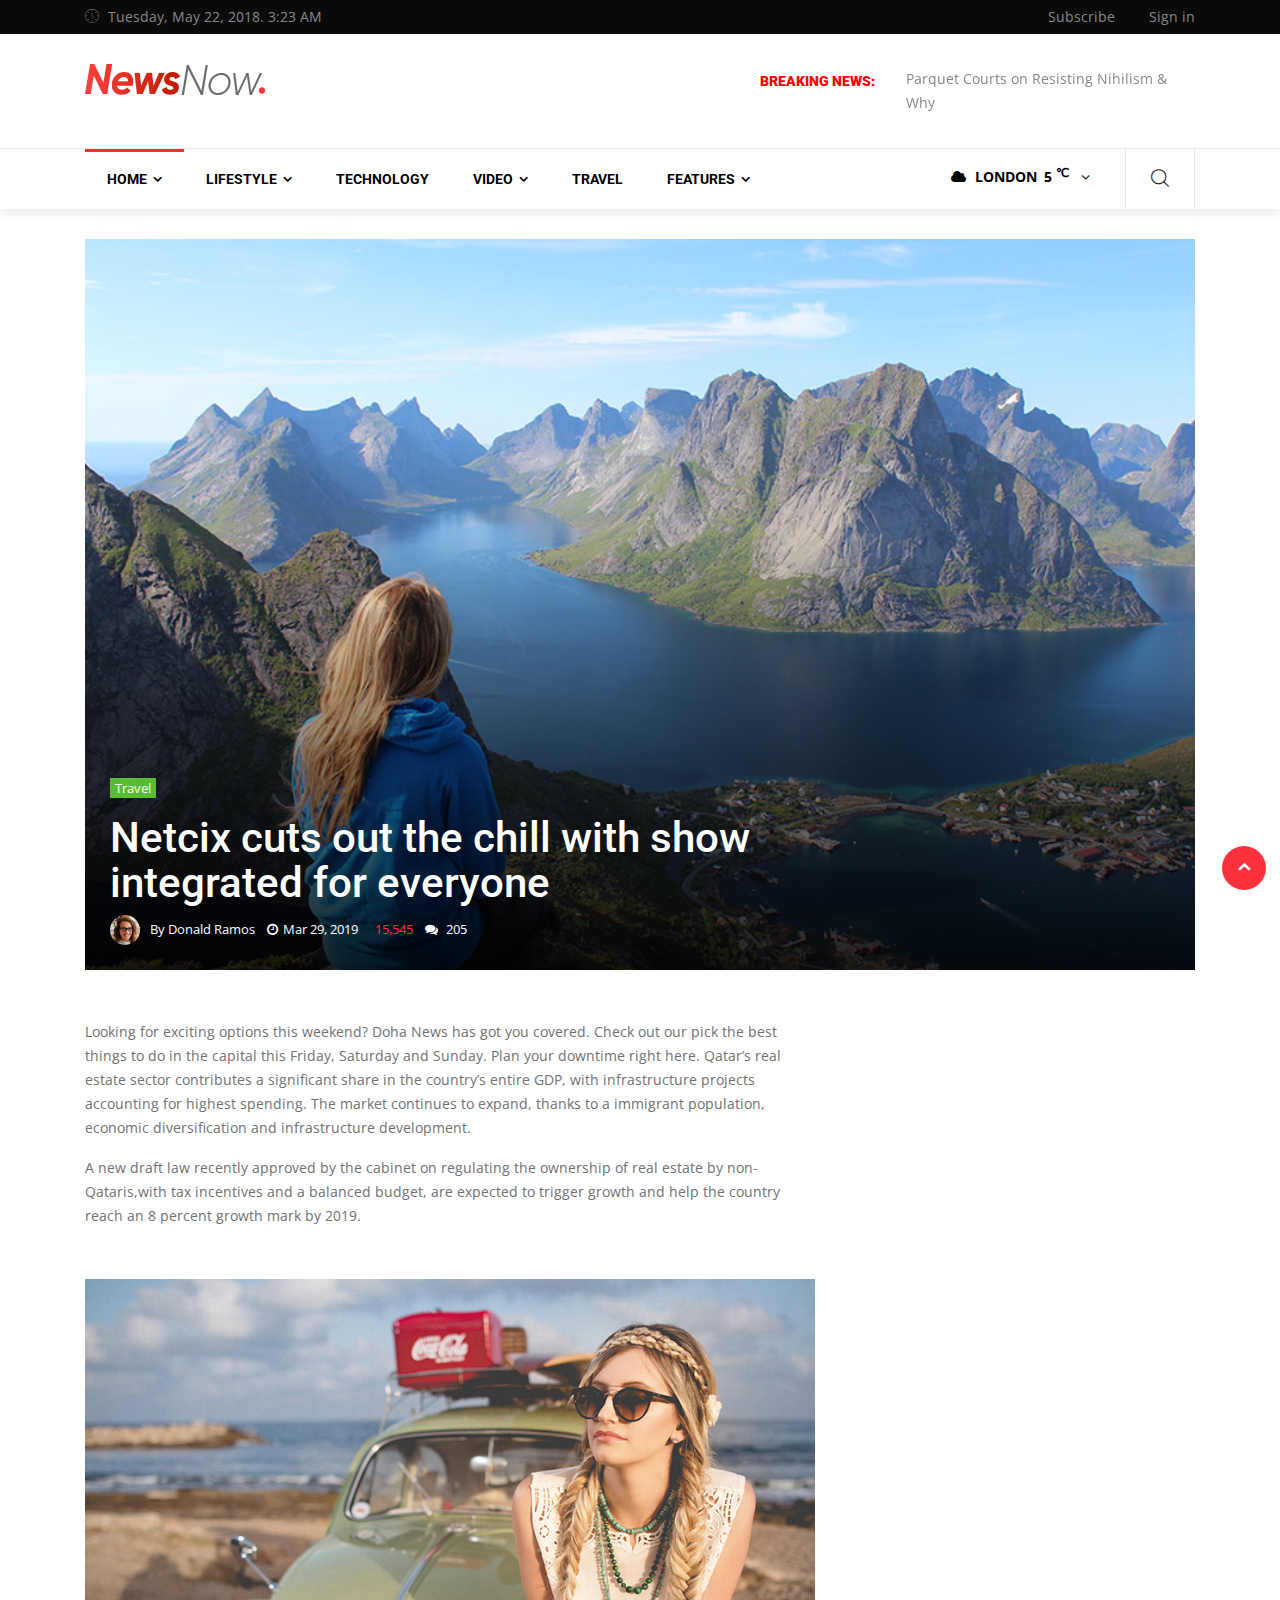
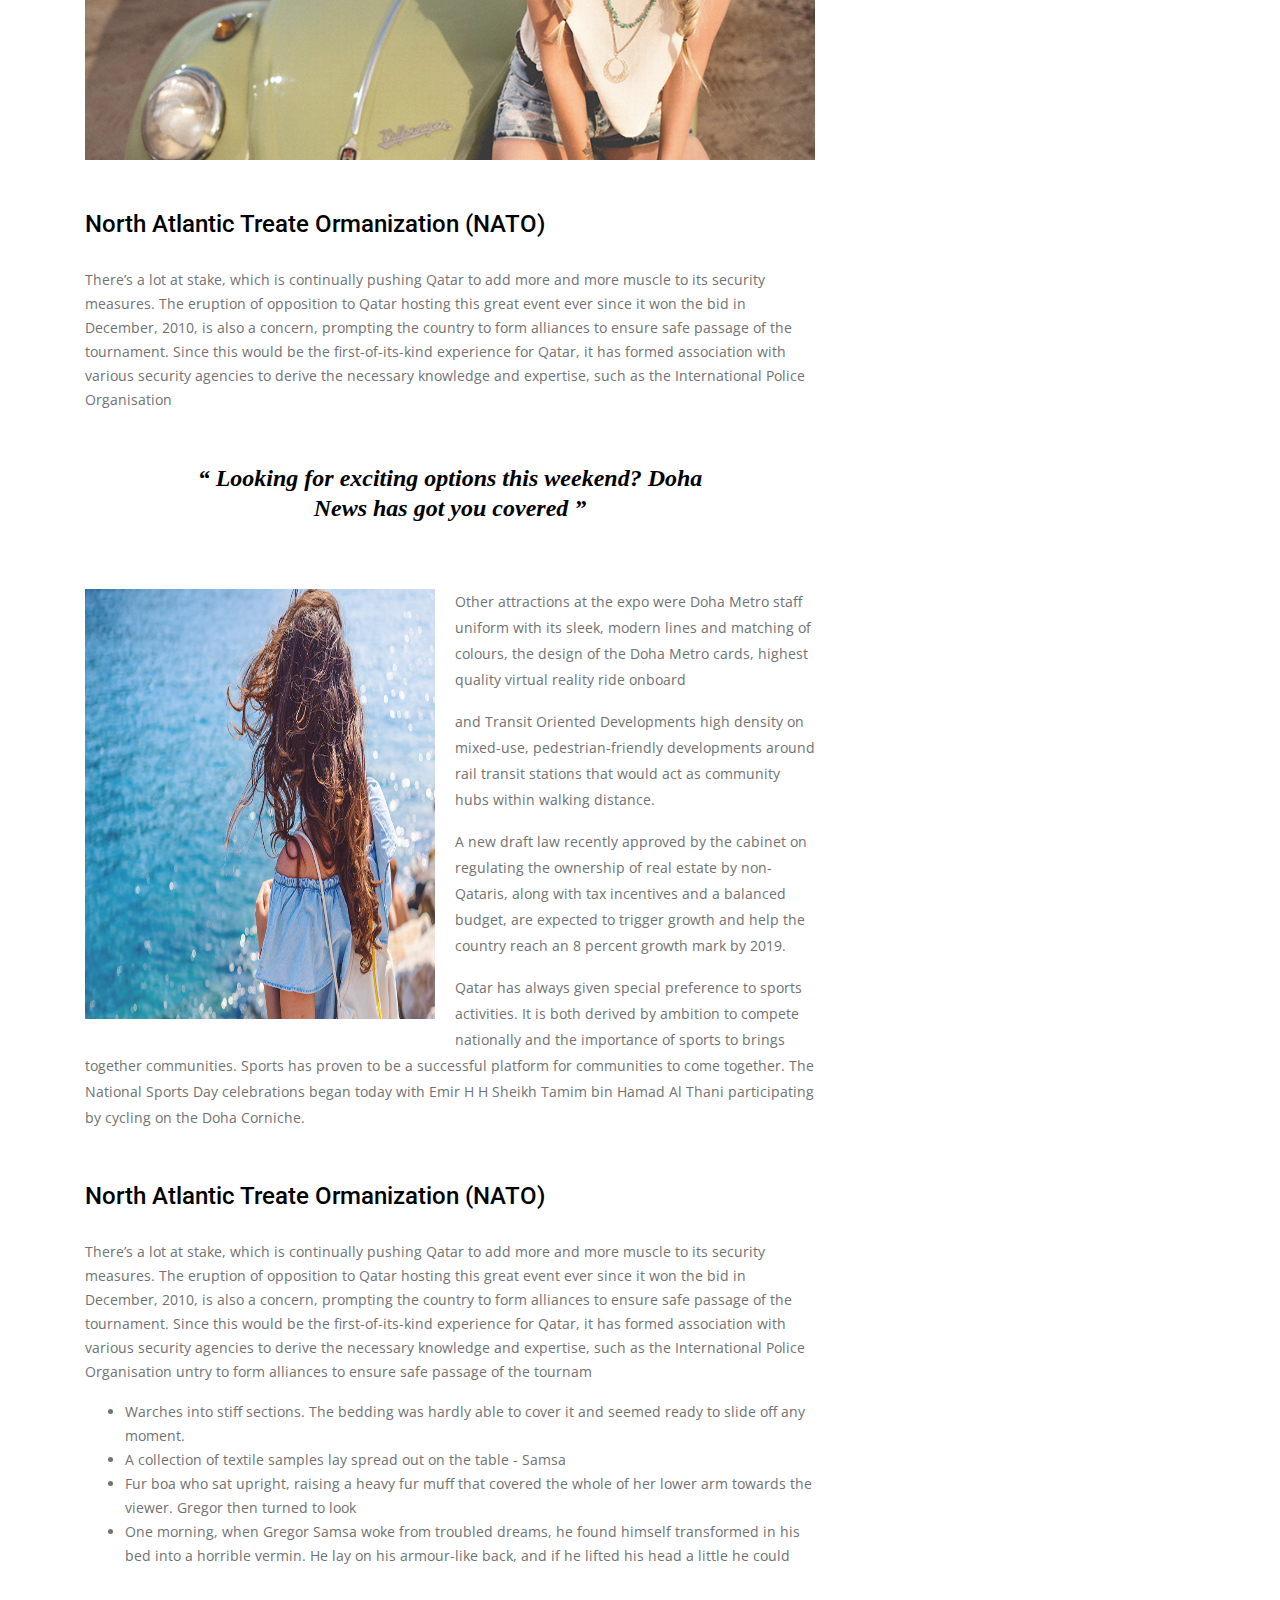
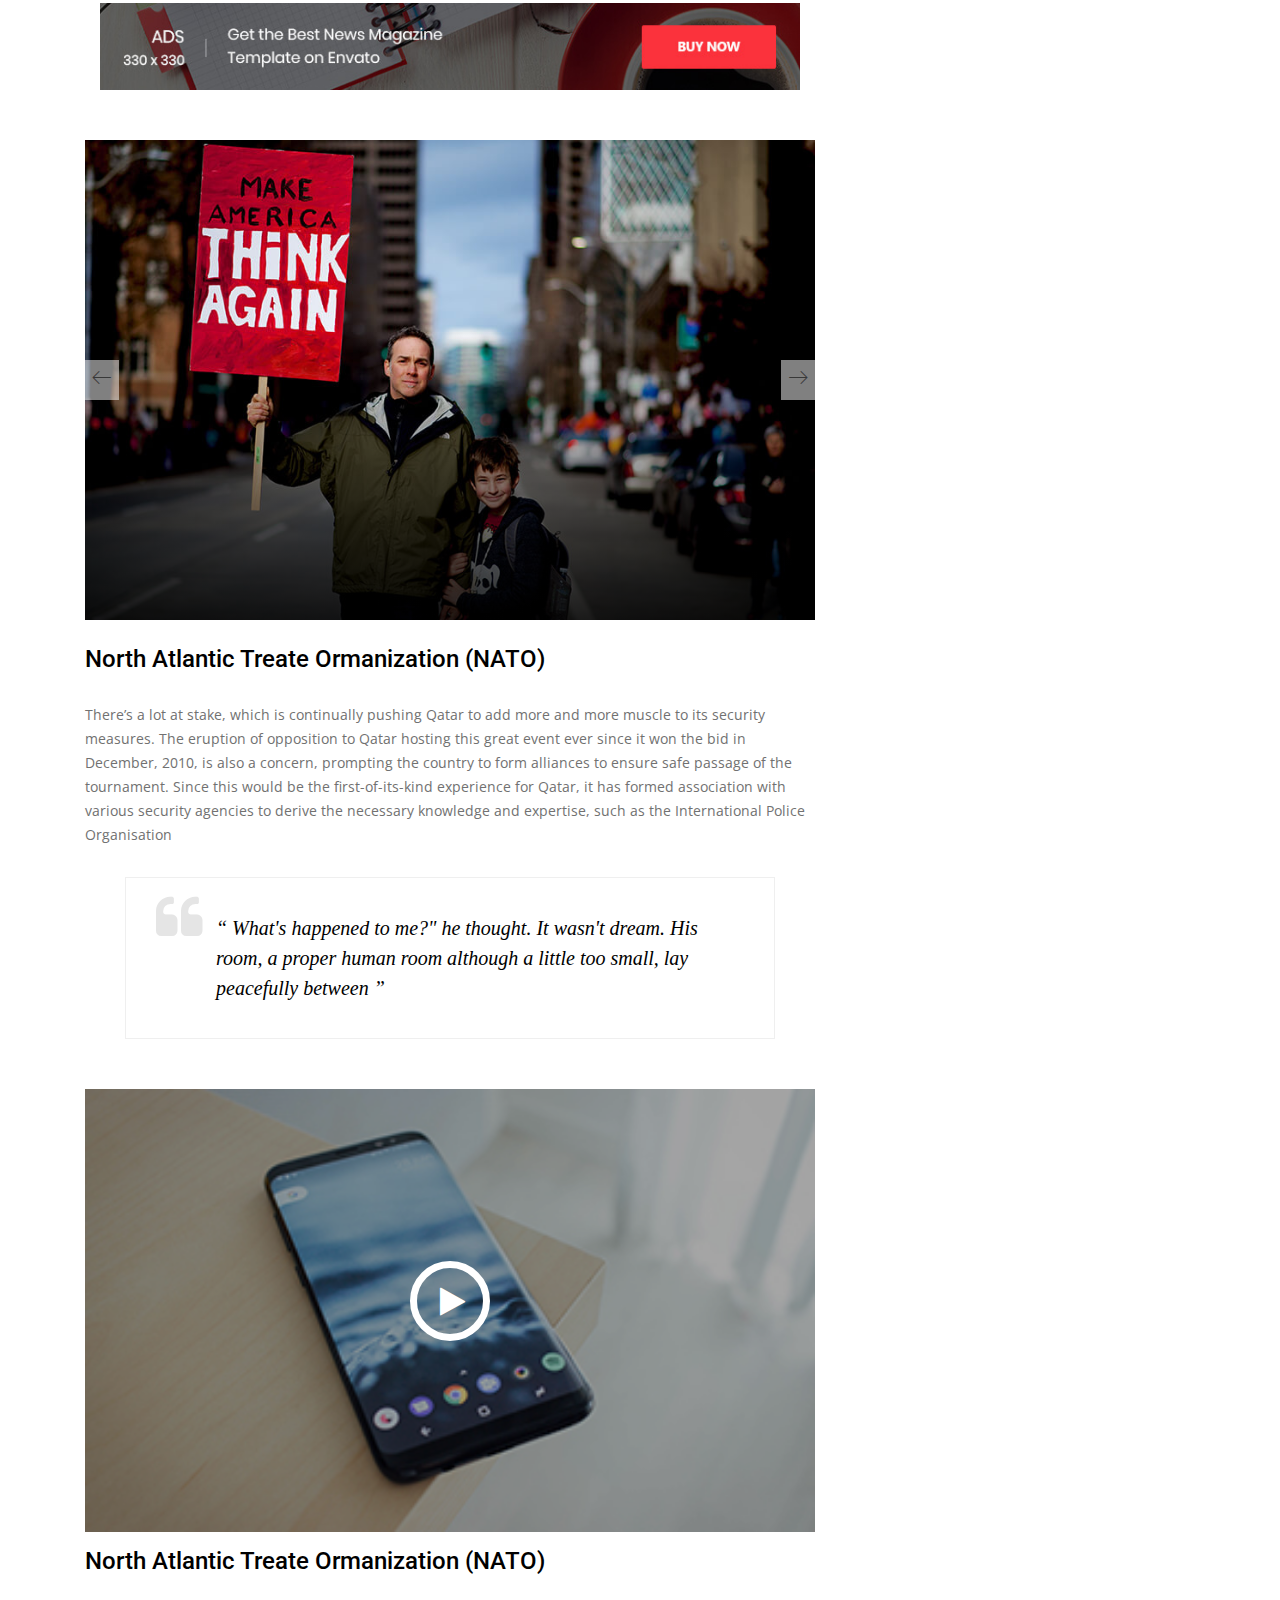
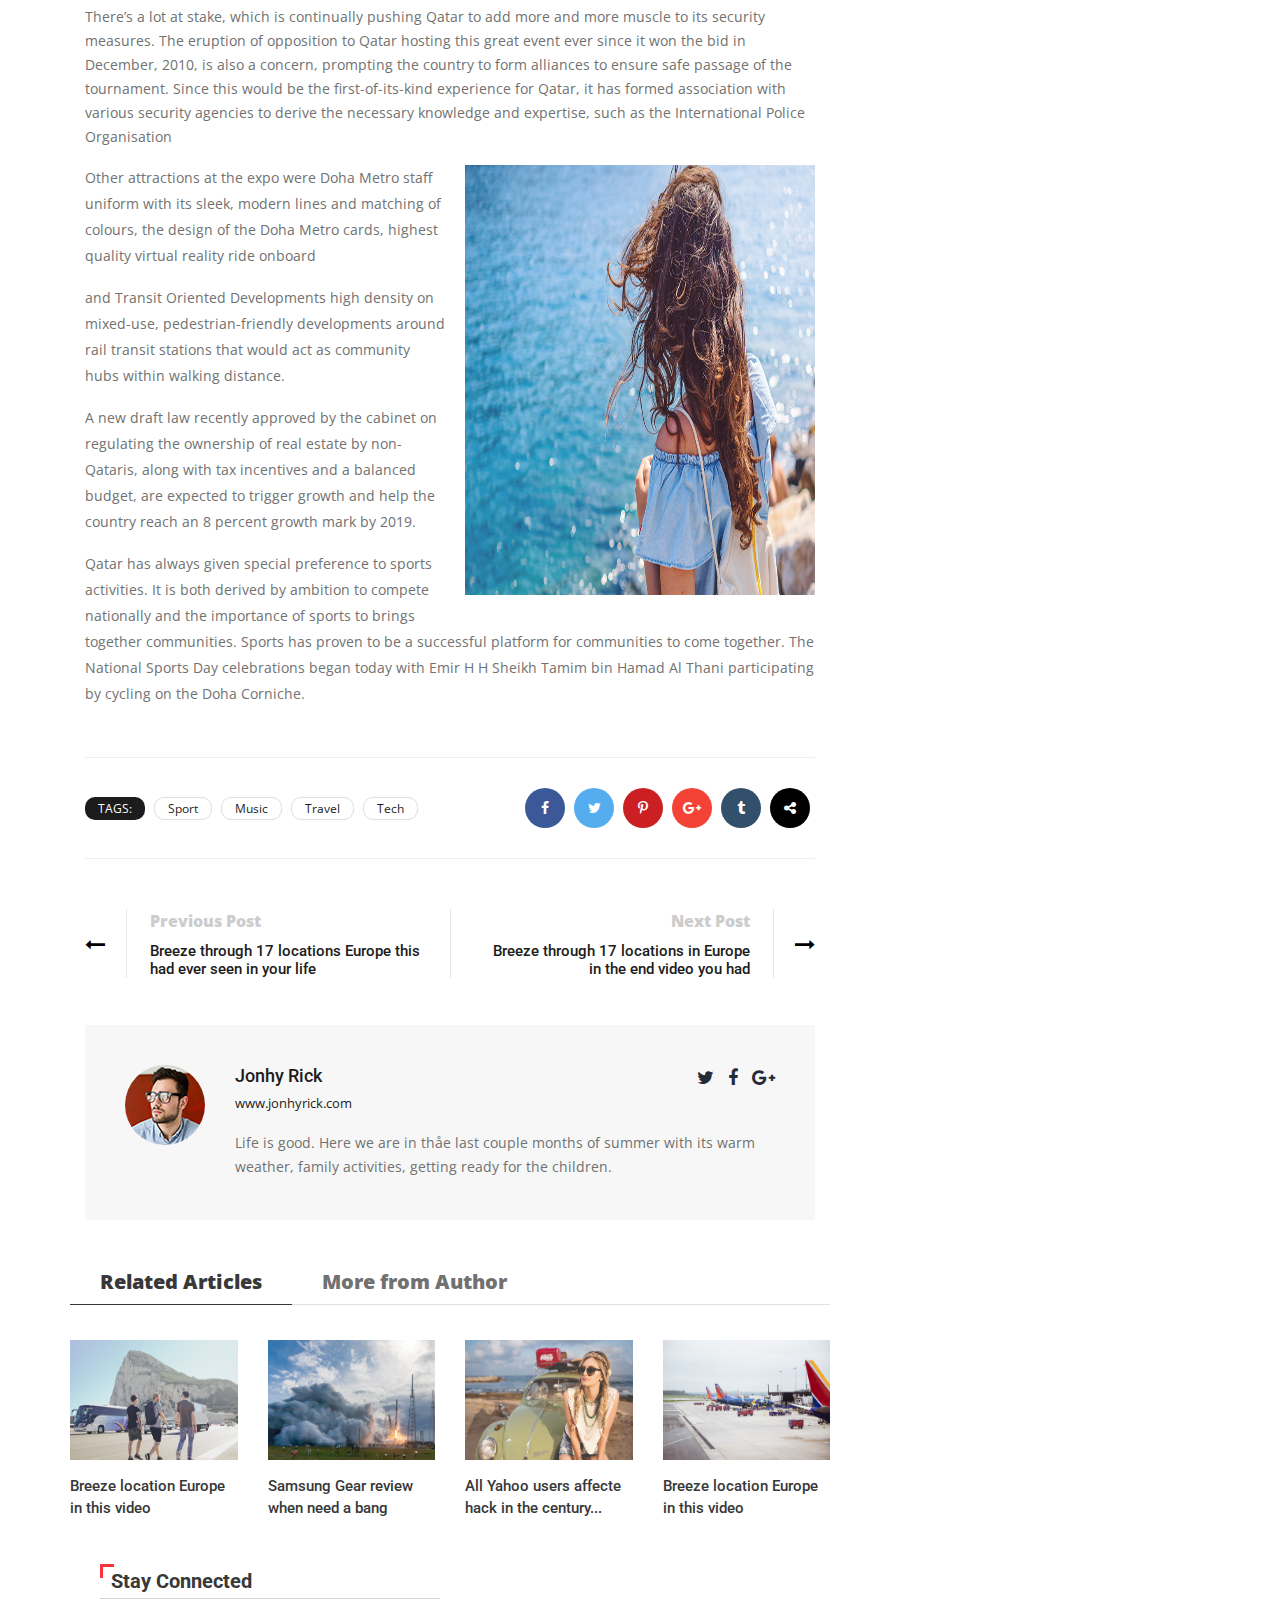
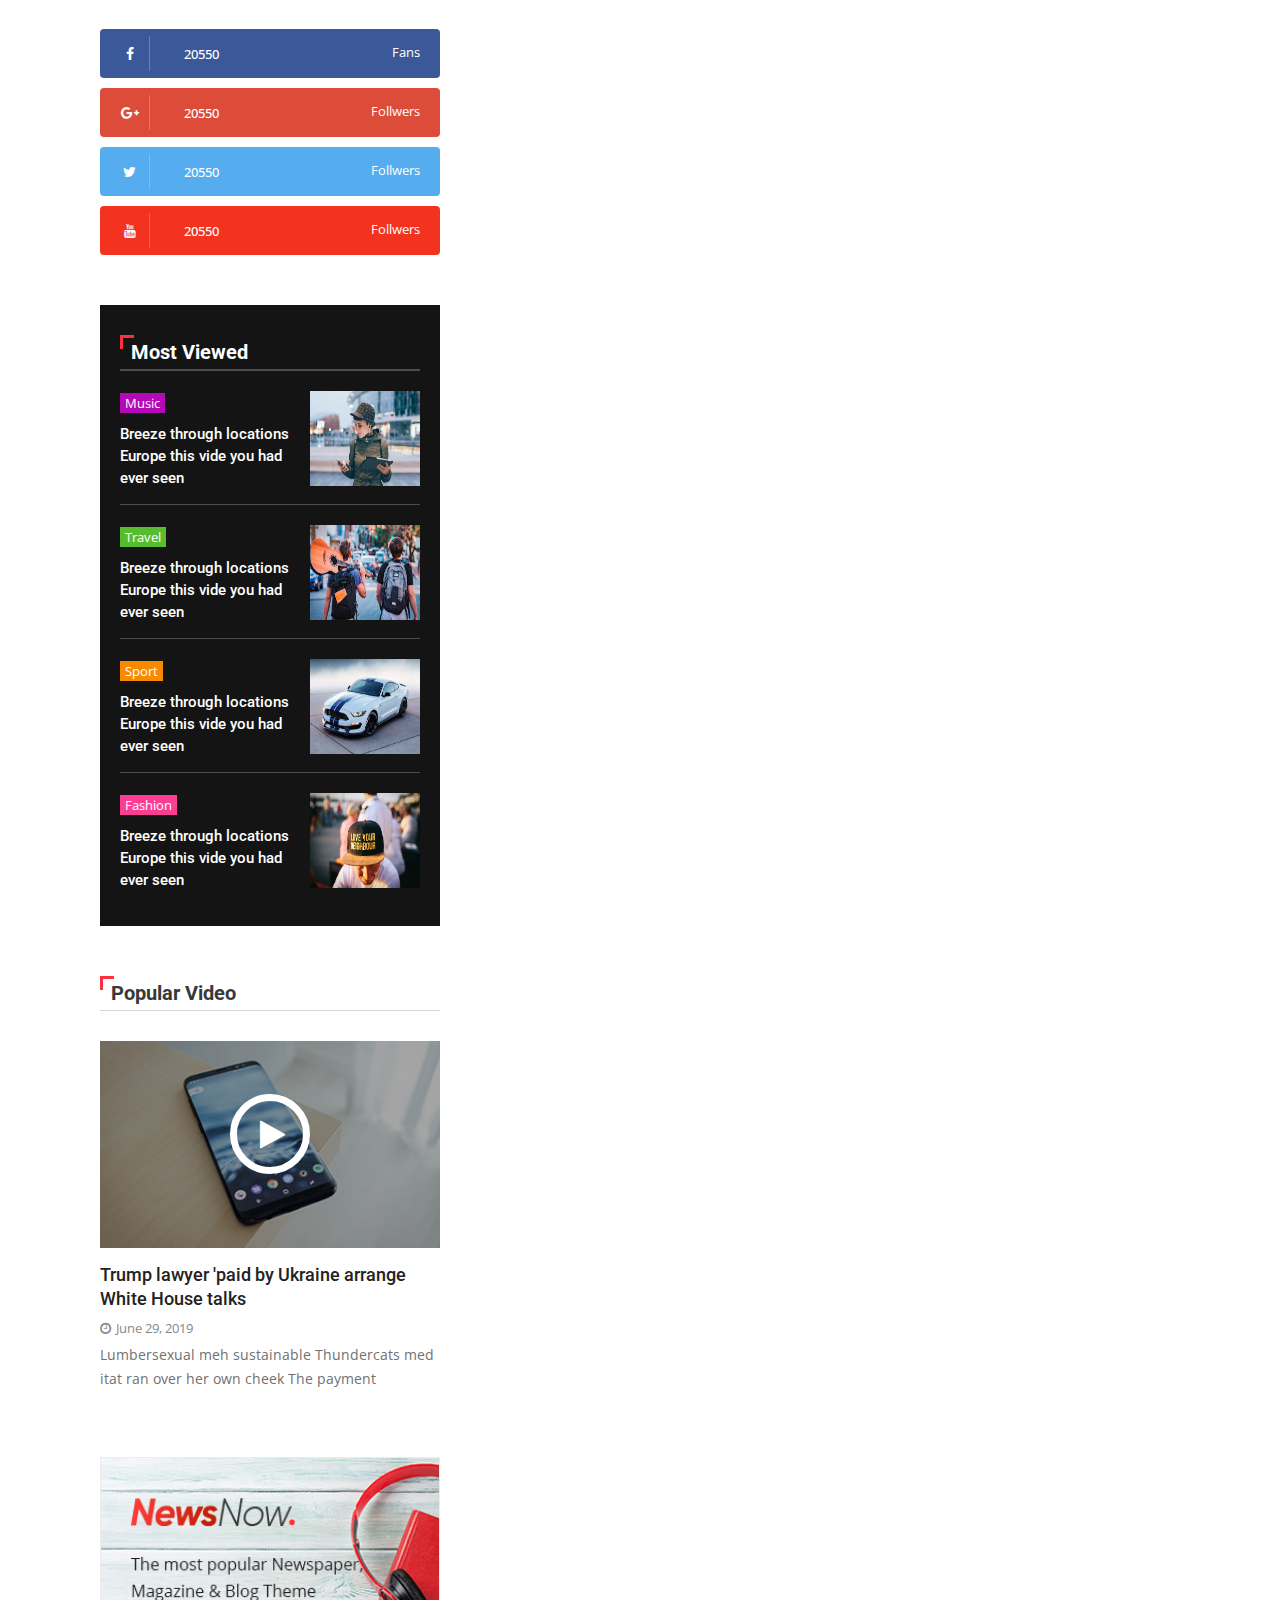
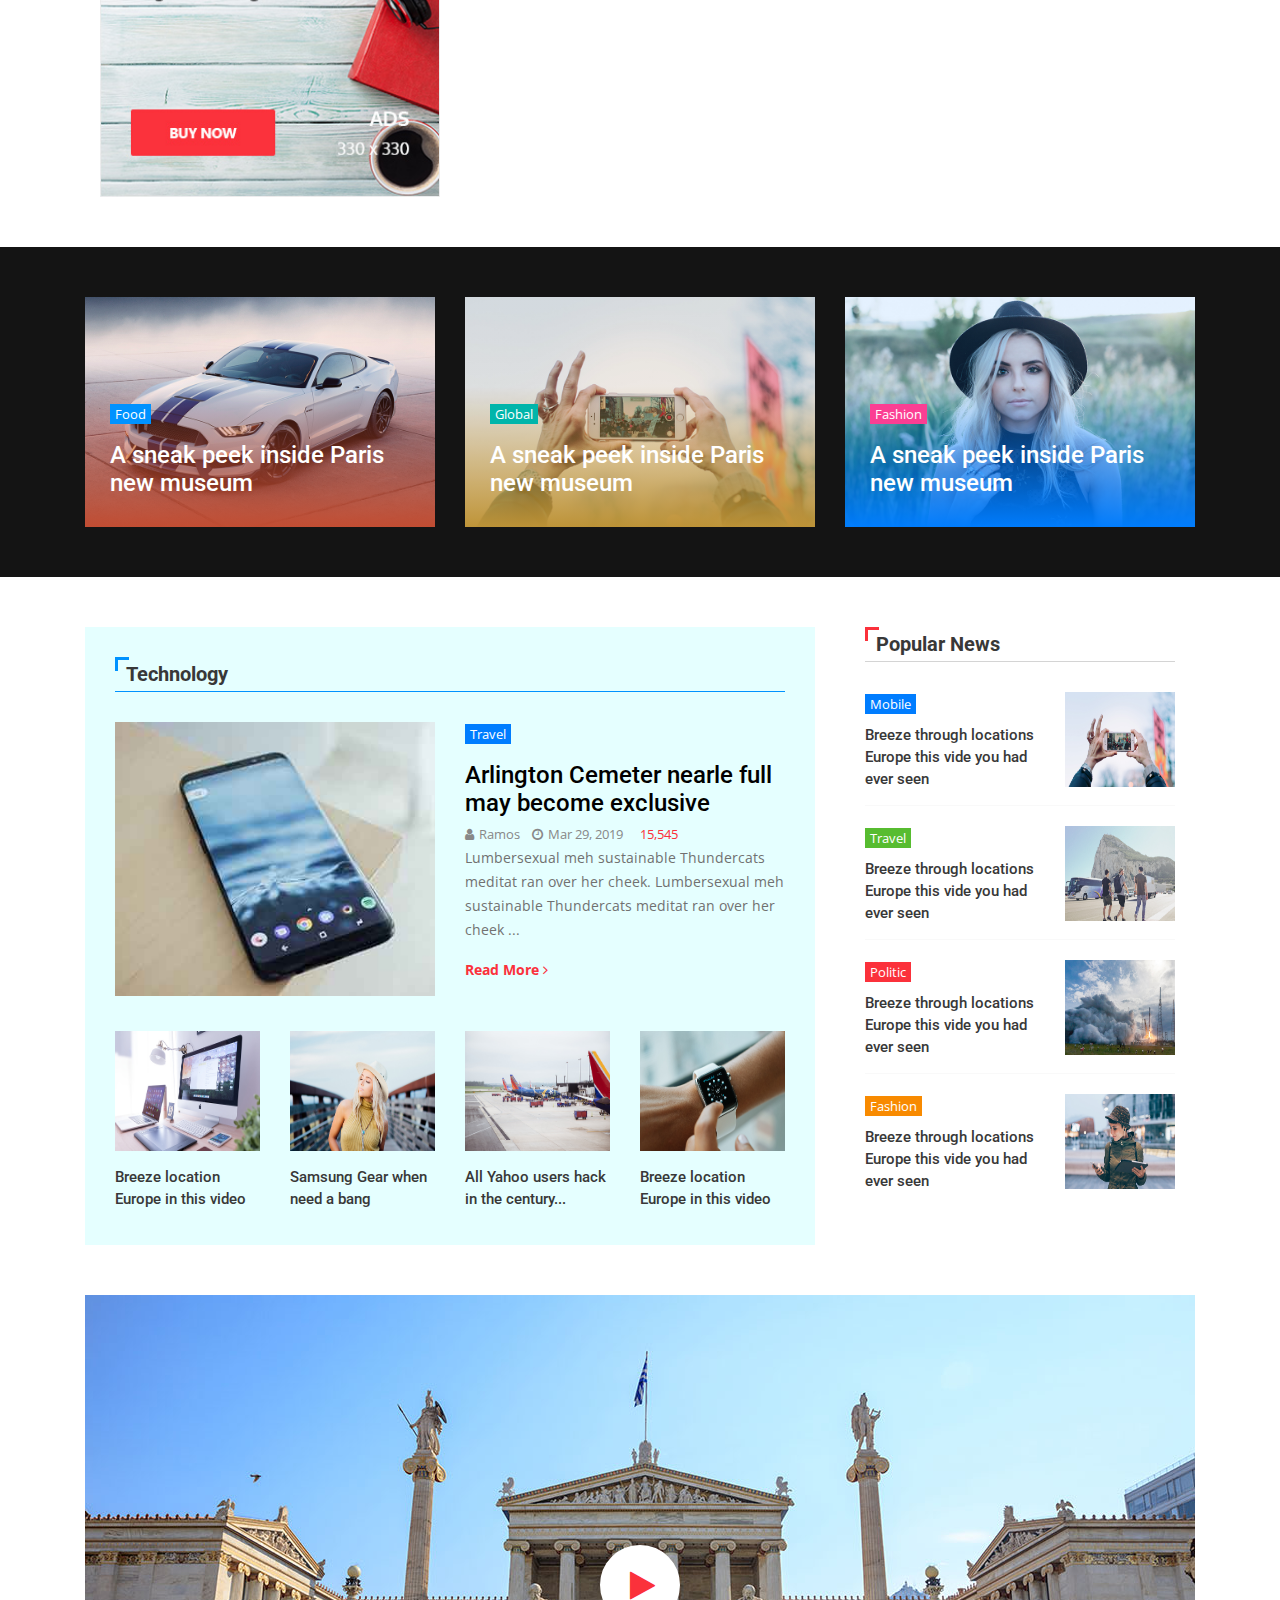
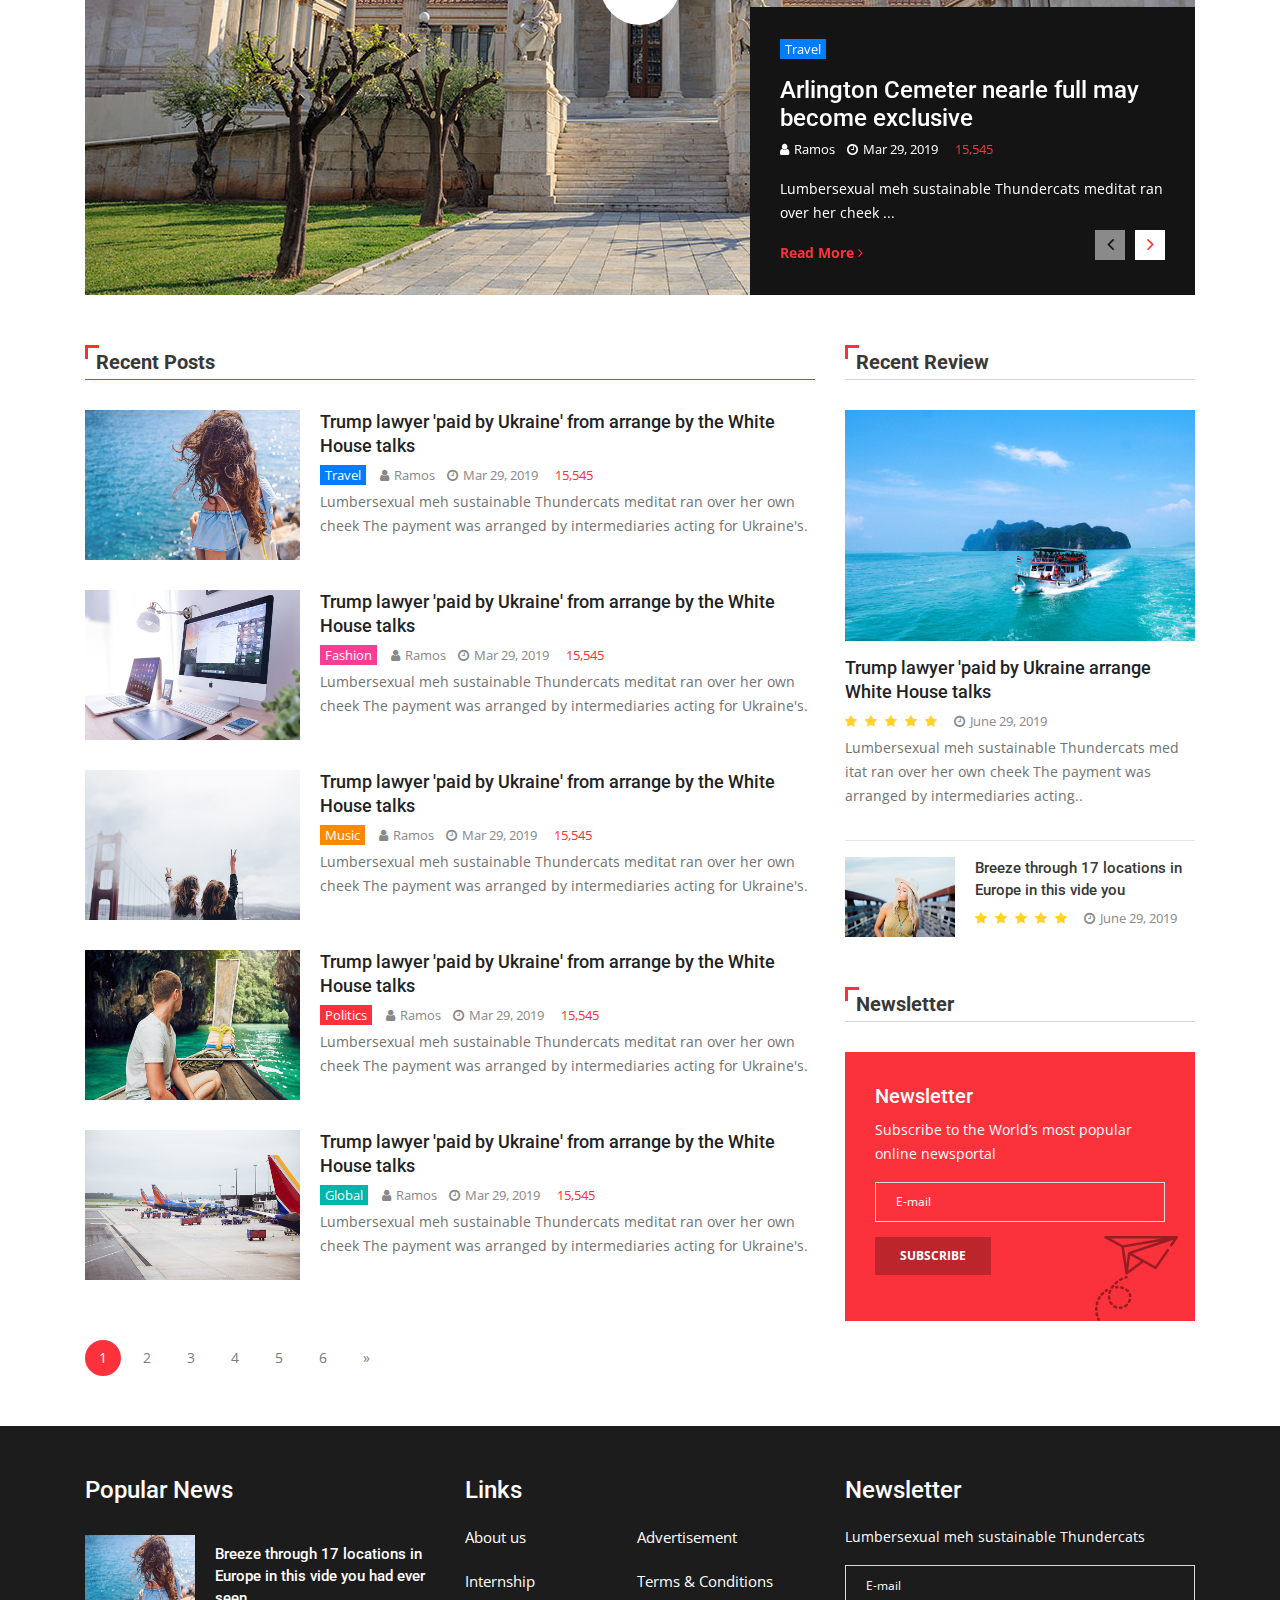
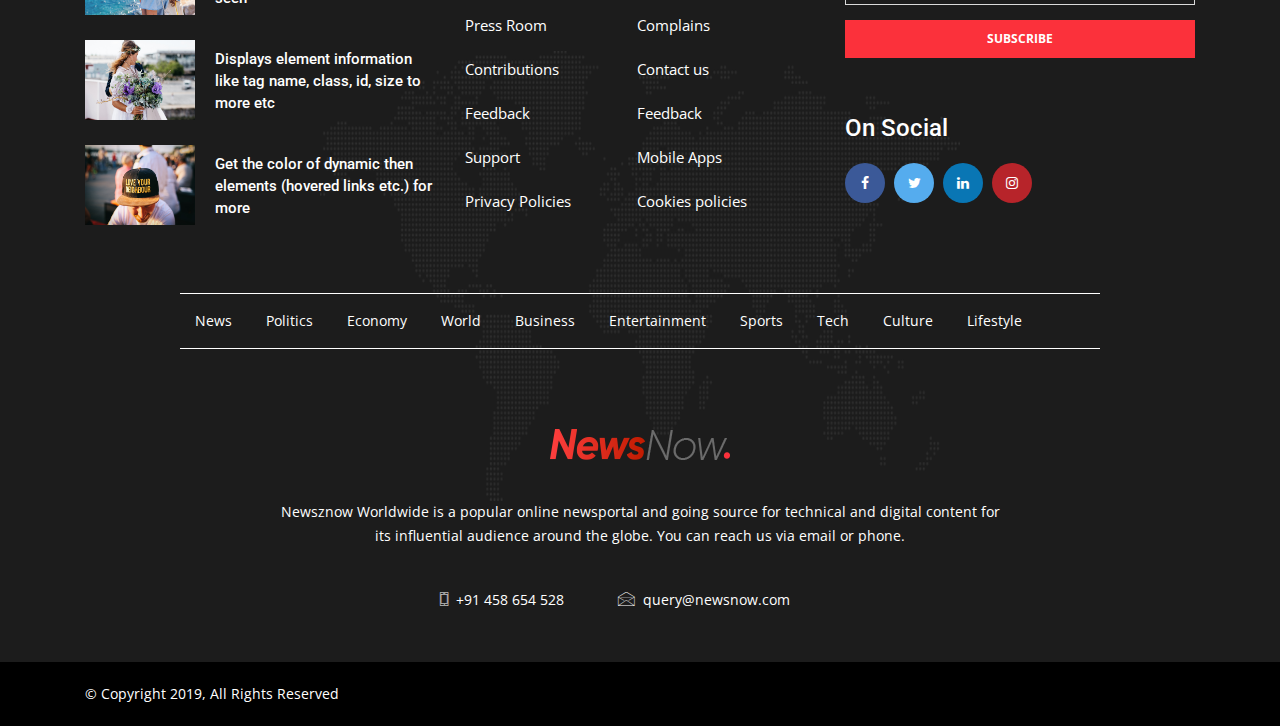
<file: singlenews-page.html>
<!DOCTYPE html>
<html lang="en">

<head>
  <!-- Basic Page Needs ================================================== -->
  <meta charset="utf-8">
  <!-- Mobile Specific Metas ================================================== -->
  <meta http-equiv="X-UA-Compatible" content="IE=edge">
  <meta name="viewport" content="width=device-width, initial-scale=1.0, user-scalable=0">
  <!-- Site Title -->
  <title>News NOw</title>
  <!-- CSS
    ================================================== -->
  <!-- Bootstrap -->
  <link rel="stylesheet" href="css/bootstrap.min.css">
  <!-- FontAwesome -->
  <link rel="stylesheet" href="css/font-awesome.min.css">
  <!-- Animation -->
  <link rel="stylesheet" href="css/animate.css">
  <!-- magnific -->
  <link rel="stylesheet" href="css/magnific-popup.css">
  <!-- carousel -->
  <link rel="stylesheet" href="css/owl.carousel.min.css">
  <link rel="stylesheet" href="css/owl.theme.default.min.css">
  <!-- Iconic Fonts -->
  <link rel="stylesheet" href="css/iconfont.css">
  <!-- Template styles-->
  <link rel="stylesheet" href="css/style.css">
  <!-- Responsive styles-->
  <link rel="stylesheet" href="css/responsive.css">
  <!-- HTML5 shim and Respond.js IE8 support of HTML5 elements and media queries -->
  <!-- WARNING: Respond.js doesn't work if you view the page via file:// -->
  <!--[if lt IE 9]>
    <script src="https://oss.maxcdn.com/html5shiv/3.7.2/html5shiv.min.js"></script>
    <script src="https://oss.maxcdn.com/respond/1.4.2/respond.min.js"></script>
    <![endif]-->
</head>

<body>
  <div class="body-inner">
    <div class="top-bar">
      <div class="container">
        <div class="row">
          <div class="col-lg-4">
            <span class="ts-date-top">
              <i class="icon icon-clock"></i>
              Tuesday, May 22, 2018. 3:23 AM
            </span>
          </div>
          <div class="col-lg-4 ml-auto">
            <div class="topbar-user-panel">
              <span class="ts-subscribe"><a href="#">Subscribe</a></span>
              <span class="ts-signin"><a href="#">Sign in</a></span>
            </div>
            <!-- end topbar-user-panel -->
          </div>
          <!-- end col -->
        </div>
        <!-- end row -->
      </div>
      <!-- end container -->
    </div>
    <!-- end top-bar -->
    <header class="header">
      <div class="container">
        <div class="row">
          <div class="col-lg-3 col-md-12">
            <div class="logo">
              <a href="index.html">
                <img src="images/logos/logo.png" alt="">
              </a>
            </div>
            <!-- end logo -->
          </div>
          <div class="col-lg-5 col-md-12 ml-auto">
            <div class="breaking-news-bar">
              <h2 class="breaking-news-title">BREAKING NEWS:</h2>
              <div class="breaking-news-slide owl-carousel owl-theme">
                <div class="item">
                  <div class="post-content">
                    <h3 class="post-title">
                      <a href="#">Parquet Courts on Resisting Nihilism & Why </a>
                    </h3>
                    <!-- end breaking-title -->
                  </div>
                  <!-- end breaking-content -->
                </div>
                <!-- end item -->
                <div class="item">
                  <div class="post-content">
                    <h3 class="post-title">
                      <a href="#">Parquet Courts on Resisting Nihilism & Why </a>
                    </h3>
                    <!-- end breaking-title -->
                  </div>
                  <!-- end breaking-content -->
                </div>
                <!-- end item -->
                <div class="item">
                  <div class="post-content">
                    <h3 class="post-title">
                      <a href="#">Parquet Courts on Resisting Nihilism & Why </a>
                    </h3>
                    <!-- end breaking-title -->
                  </div>
                  <!-- end breaking-content -->
                </div>
                <!-- end item -->
              </div>
              <!-- end breaking-news-slide -->
            </div>
            <!-- end breaking-news-bar -->
          </div>
          <!-- end col -->
        </div>
        <!-- end row -->
      </div>
      <!-- end container -->
    </header>
    <!-- end header -->
    <div class="main-nav clearfix">
      <div class="container">
        <nav class="navbar navbar-expand-lg col">
          <div class="site-nav-inner float-left">
            <button class="navbar-toggler" type="button" data-toggle="collapse" data-target="#navbarSupportedContent"
              aria-controls="navbarSupportedContent" aria-expanded="true" aria-label="Toggle navigation">
              <span class="navbar-toggler-icon"><i class="icon icon-menu"></i></span>
            </button>
            <!-- End of Navbar toggler -->

            <div id="navbarSupportedContent" class="collapse navbar-collapse navbar-responsive-collapse clearfix">
              <ul class="nav navbar-nav">
                <li class="nav-item dropdown active">
                  <a href="#" class="nav-link" data-toggle="dropdown">Home <i class="fa fa-angle-down"></i></a>
                  <ul class="dropdown-menu" role="menu">
                    <li class="active"><a href="index.html">Home 1</a></li>
                    <li><a href="index-2.html">Home 2</a></li>
                    <li><a href="index-3.html">Home 3</a></li>
                  </ul>
                </li>

                <li class="nav-item dropdown mega-dropdown">
                  <a href="category-style1.html" class="nav-link dropdown-toggle" data-toggle="dropdown" role="button"
                    aria-haspopup="true" aria-expanded="false">Lifestyle <i class="fa fa-angle-down"></i></a>
                  <div class="dropdown-menu mega-menu-content clearfix" role="tablist">
                    <div class="menu-tab">
                      <div class="row">
                        <ul class="nav nav-tabs flex-column col-2" data-toggle="tab-hover">
                          <li class="nav-item">
                            <a class="nav-link animated fadeIn active " role="tab" href="#tab-A" data-toggle="tab"
                              aria-selected="true">
                              <span class="tab-head">
                                <span class="tab-text-title">Health</span>
                              </span>
                            </a>
                          </li>
                          <li class="nav-item">
                            <a class="nav-link animated fadeIn" role="tab" href="#tab-B" data-toggle="tab"
                              aria-selected="false">
                              <span class="tab-head">
                                <span class="tab-text-title">Travel</span>
                              </span>
                            </a>
                          </li>
                          <li class="nav-item">
                            <a class="nav-link animated fadeIn" role="tab" href="#tab-C" data-toggle="tab"
                              aria-selected="false">
                              <span class="tab-head">
                                <span class="tab-text-title">Food</span>
                              </span>
                            </a>
                          </li>
                          <li class="nav-item">
                            <a class="nav-link animated fadeIn" role="tab" href="#tab-D" data-toggle="tab"
                              aria-selected="false">
                              <span class="tab-head">
                                <span class="tab-text-title">Architecture</span>
                              </span>
                            </a>
                          </li>
                        </ul>

                        <div class="tab-content col-10">
                          <div class="tab-pane fade show active" id="tab-A">
                            <div class="row">
                              <div class="col-md-3">

                                <div class="post-block-style clearfix">
                                  <div class="post-thumb">
                                    <a href="#"><img class="img-fluid" src="images/news/lifestyle/health1.jpg"
                                        alt="" /></a>
                                  </div>
                                  <a class="post-cat" href="#">Health</a>
                                  <div class="post-content">
                                    <h2 class="post-title title-small">
                                      <a href="#">That wearable on your wrist could soon track your…</a>
                                    </h2>
                                  </div><!-- Post content end -->
                                </div><!-- Post Block style end -->
                              </div>
                              <div class="col-md-3">
                                <div class="post-block-style clearfix">
                                  <div class="post-thumb">
                                    <a href="#"><img class="img-fluid" src="images/news/lifestyle/health2.jpg"
                                        alt="" /></a>
                                  </div>
                                  <a class="post-cat" href="#">Health</a>
                                  <div class="post-content">
                                    <h2 class="post-title title-small">
                                      <a href="#">Can't shed those Gym? The problem might be in your…</a>
                                    </h2>
                                  </div><!-- Post content end -->
                                </div><!-- Post Block style end -->
                              </div>
                              <div class="col-md-3">
                                <div class="post-block-style clearfix">
                                  <div class="post-thumb">
                                    <a href="#"><img class="img-fluid" src="images/news/lifestyle/health3.jpg"
                                        alt="" /></a>
                                  </div>
                                  <a class="post-cat" href="#">Health</a>
                                  <div class="post-content">
                                    <h2 class="post-title title-small">
                                      <a href="#">Deleting fears from the brain means you might neve…</a>
                                    </h2>
                                  </div><!-- Post content end -->
                                </div><!-- Post Block style end -->
                              </div>
                              <div class="col-md-3">
                                <div class="post-block-style clearfix">
                                  <div class="post-thumb">
                                    <a href="#"><img class="img-fluid" src="images/news/lifestyle/health4.jpg"
                                        alt="" /></a>
                                  </div>
                                  <a class="post-cat" href="#">Health</a>
                                  <div class="post-content">
                                    <h2 class="post-title title-small">
                                      <a href="#">Smart packs parking sensor tech and beeps when col…</a>
                                    </h2>
                                  </div><!-- Post content end -->
                                </div><!-- Post Block style end -->
                              </div>
                            </div>
                          </div><!-- Tab pane 1 end -->

                          <div class="tab-pane animated fadeIn" id="tab-B">
                            <div class="row">
                              <div class="col-md-3">
                                <div class="post-block-style clearfix">
                                  <div class="post-thumb">
                                    <a href="#"><img class="img-fluid" src="images/news/lifestyle/travel1.jpg"
                                        alt="" /></a>
                                  </div>
                                  <a class="post-cat" href="#">Travel</a>
                                  <div class="post-content">
                                    <h2 class="post-title title-small">
                                      <a href="#">That wearable on your wrist could soon track your…</a>
                                    </h2>
                                  </div><!-- Post content end -->
                                </div><!-- Post Block style end -->
                              </div>
                              <div class="col-md-3">
                                <div class="post-block-style clearfix">
                                  <div class="post-thumb">
                                    <a href="#"><img class="img-fluid" src="images/news/lifestyle/travel2.jpg"
                                        alt="" /></a>
                                  </div>
                                  <a class="post-cat" href="#">Travel</a>
                                  <div class="post-content">
                                    <h2 class="post-title title-small">
                                      <a href="#">Can't shed those Gym? The problem might be in your…</a>
                                    </h2>
                                  </div><!-- Post content end -->
                                </div><!-- Post Block style end -->
                              </div>
                              <div class="col-md-3">
                                <div class="post-block-style clearfix">
                                  <div class="post-thumb">
                                    <a href="#"><img class="img-fluid" src="images/news/lifestyle/travel3.jpg"
                                        alt="" /></a>
                                  </div>
                                  <a class="post-cat" href="#">Travel</a>
                                  <div class="post-content">
                                    <h2 class="post-title title-small">
                                      <a href="#">Deleting fears from the brain means you might neve…</a>
                                    </h2>
                                  </div><!-- Post content end -->
                                </div><!-- Post Block style end -->
                              </div>

                              <div class="col-md-3">
                                <div class="post-block-style clearfix">
                                  <div class="post-thumb">
                                    <a href="#"><img class="img-fluid" src="images/news/lifestyle/travel4.jpg"
                                        alt="" /></a>
                                  </div>
                                  <a class="post-cat" href="#">Travel</a>
                                  <div class="post-content">
                                    <h2 class="post-title title-small">
                                      <a href="#">Smart packs parking sensor tech and beeps when col…</a>
                                    </h2>
                                  </div><!-- Post content end -->
                                </div><!-- Post Block style end -->
                              </div>
                            </div><!-- Row end -->
                          </div><!-- tab B end -->
                          <div class="tab-pane animated fadeIn" id="tab-C">
                            <div class="row">
                              <div class="col-md-3">
                                <div class="post-block-style clearfix">
                                  <div class="post-thumb">
                                    <a href="#"><img class="img-fluid" src="images/news/lifestyle/food1.jpg"
                                        alt="" /></a>
                                  </div>
                                  <a class="post-cat" href="#">Food</a>
                                  <div class="post-content">
                                    <h2 class="post-title title-small">
                                      <a href="#">That wearable on your wrist could soon track your…</a>
                                    </h2>
                                  </div><!-- Post content end -->
                                </div><!-- Post Block style end -->
                              </div>
                              <div class="col-md-3">
                                <div class="post-block-style clearfix">
                                  <div class="post-thumb">
                                    <a href="#"><img class="img-fluid" src="images/news/lifestyle/food2.jpg"
                                        alt="" /></a>
                                  </div>
                                  <a class="post-cat" href="#">Food</a>
                                  <div class="post-content">
                                    <h2 class="post-title title-small">
                                      <a href="#">Can't shed those Gym? The problem might be in your…</a>
                                    </h2>
                                  </div><!-- Post content end -->
                                </div><!-- Post Block style end -->
                              </div>
                              <div class="col-md-3">
                                <div class="post-block-style clearfix">
                                  <div class="post-thumb">
                                    <a href="#"><img class="img-fluid" src="images/news/lifestyle/food3.jpg"
                                        alt="" /></a>
                                  </div>
                                  <a class="post-cat" href="#">Food</a>
                                  <div class="post-content">
                                    <h2 class="post-title title-small">
                                      <a href="#">Deleting fears from the brain means you might neve…</a>
                                    </h2>
                                  </div><!-- Post content end -->
                                </div><!-- Post Block style end -->
                              </div>
                              <div class="col-md-3">

                                <div class="post-block-style clearfix">
                                  <div class="post-thumb">
                                    <a href="#"><img class="img-fluid" src="images/news/lifestyle/food4.jpg"
                                        alt="" /></a>
                                  </div>
                                  <a class="post-cat" href="#">Food</a>
                                  <div class="post-content">
                                    <h2 class="post-title title-small">
                                      <a href="#">Smart packs parking sensor tech and beeps when col…</a>
                                    </h2>
                                  </div><!-- Post content end -->
                                </div><!-- Post Block style end -->
                              </div>
                            </div>
                          </div><!-- Tab pane 3 end -->

                        </div> <!-- Tab pane 2 end -->
                      </div>
                    </div><!-- Menu tab end -->
                  </div><!-- Mega menu end -->
                </li><!-- Tab menu end -->

                <li class="nav-item">
                  <a class="nav-link" href="category-style2.html">Technology</a>
                </li>

                <li class="dropdown nav-item mega-dropdown">
                  <a href="#" class="nav-link dropdown-toggler" data-toggle="dropdown">Video <i
                      class="fa fa-angle-down"></i></a>
                  <div class="dropdown-menu mega-menu-content clearfix">
                    <div class="mega-menu-content-inner">
                      <div class="row">
                        <div class="col-md-3">
                          <div class="post-block-style clearfix">
                            <div class="post-thumb">
                              <img class="img-fluid" src="images/news/video/video4.jpg" alt="" />
                              <a class="popup" href="https://www.youtube.com/embed/XhveHKJWnOQ?autoplay=1&amp;loop=1">
                                <div class="video-icon">
                                  <i class="fa fa-play"></i>
                                </div>
                              </a>
                            </div><!-- Post thumb end -->
                            <div class="post-content">
                              <h2 class="post-title title-small">
                                <a href="#">Netcix cuts out the chill with an integrated...</a>
                              </h2>
                            </div><!-- Post content end -->
                          </div><!-- Post Block style end -->
                        </div><!-- Col 1 end -->

                        <div class="col-md-3">
                          <div class="post-block-style clearfix">
                            <div class="post-thumb">
                              <img class="img-fluid" src="images/news/video/video3.jpg" alt="" />
                              <a class="popup" href="https://www.youtube.com/embed/wJF5NXygL4k?autoplay=1&amp;loop=1">
                                <div class="video-icon">
                                  <i class="fa fa-play"></i>
                                </div>
                              </a>
                            </div><!-- Post thumb end -->
                            <div class="post-content">
                              <h2 class="post-title title-small">
                                <a href="#">Netcix cuts out the chill with an integrated...</a>
                              </h2>
                            </div><!-- Post content end -->
                          </div><!-- Post Block style end -->
                        </div><!-- Col 2 end -->

                        <div class="col-md-3">
                          <div class="post-block-style clearfix">
                            <div class="post-thumb">
                              <img class="img-fluid" src="images/news/video/video2.jpg" alt="" />
                              <a class="popup" href="https://www.youtube.com/embed/DQNDcxRo-2M?autoplay=1&amp;loop=1">
                                <div class="video-icon">
                                  <i class="fa fa-play"></i>
                                </div>
                              </a>
                            </div><!-- Post thumb end -->
                            <div class="post-content">
                              <h2 class="post-title title-small">
                                <a href="#">TG G6 will have dual 13-megapixel cameras...</a>
                              </h2>
                            </div><!-- Post content end -->
                          </div><!-- Post Block style end -->
                        </div><!-- Col 3 end -->
                        <div class="col-md-3">
                          <div class="post-block-style clearfix">
                            <div class="post-thumb">
                              <img class="img-fluid" src="images/news/video/video1.jpg" alt="" />
                              <a class="popup" href="https://www.youtube.com/embed/DQNDcxRo-2M?autoplay=1&amp;loop=1">
                                <div class="video-icon">
                                  <i class="fa fa-play"></i>
                                </div>
                              </a>
                            </div><!-- Post thumb end -->
                            <div class="post-content">
                              <h2 class="post-title title-small">
                                <a href="#">Netcix cuts out the chill with an integrated...</a>
                              </h2>
                            </div><!-- Post content end -->
                          </div><!-- Post Block style end -->
                        </div><!-- Col 4 end -->
                      </div><!-- Post block row end -->
                    </div>

                  </div><!-- Mega menu content end -->
                </li><!-- Video menu end -->

                <li class="nav-item">
                  <a class="nav-link" href="category-style4.html">Travel</a>
                </li>

                <li class="nav-item dropdown">
                  <a href="#" class="dropdown-toggle nav-link" data-toggle="dropdown">Features <i
                      class="fa fa-angle-down"></i></a>
                  <ul class="dropdown-menu" role="menu">
                    <li class="dropdown-submenu">
                      <a href="#.">Category Layouts</a>
                      <ul class="dropdown-menu">
                        <li><a href="category-style1.html">Category Style 1</a></li>
                        <li><a href="category-style2.html">Category Style 2</a></li>
                        <li><a href="category-style3.html">Category Style 3</a></li>
                        <li><a href="category-style4.html">Category Style 4</a></li>
                      </ul>
                    </li>
                    <li class="dropdown-submenu">
                      <a href="#.">Post Formates</a>
                      <ul class="dropdown-menu">
                        <li><a href="single-post1.html">Single Post 1</a></li>
                        <li><a href="single-post2.html">Single Post 2</a></li>
                        <li><a href="single-post3.html">Single Post 3</a></li>
                        <li><a href="single-post4.html">Single Post 4</a></li>
                      </ul>
                    </li>
                    <li class="dropdown-submenu">
                      <a href="#.">Sidebar</a>
                      <ul class="dropdown-menu">
                        <li><a href="left-sidebar.html">Left Sidebar</a></li>
                        <li><a href="single-post1.html">Right Sidebar</a></li>
                        <li><a href="no-sidebar.html">No Sidebar</a></li>
                      </ul>
                    </li>
                    <li class="dropdown-submenu">
                      <a href="#.">Shortcodes</a>
                      <ul class="dropdown-menu">
                        <li><a href="typography.html">Typography</a></li>
                        <li><a href="blockquote.html">Blockquotes</a></li>
                        <li><a href="tabs.html">Tabs</a></li>
                      </ul>
                    </li>
                    <li class="dropdown-submenu">
                      <a href="#.">Pages</a>
                      <ul class="dropdown-menu">
                        <li><a href="author.html">Author</a></li>
                        <li><a href="404.html">404</a></li>
                        <li><a href="contact.html">Contact</a></li>
                      </ul>
                    </li>
                  </ul><!-- End dropdown -->
                </li><!-- Features menu end -->
              </ul>
              <!--/ Nav ul end -->
            </div>
            <!--/ Collapse end -->

          </div><!-- Site Navbar inner end -->
        </nav>
        <!--/ Navigation end -->

        <div class="ts-right-menu">
          <div class="ts-temperature">
            <i class="fa fa-cloud"></i>
            <span>London</span>
            <span>5
              <b>&#8451</b>
            </span>
            <i class="fa fa-angle-down"></i>
          </div>

          <div class="nav-search">
            <span id="search"><i class="icon icon-search1"></i></span>
          </div><!-- Search end -->

          <div class="search-block" style="display: none;">
            <input type="text" class="form-control" placeholder="Type what you want and enter">
            <span class="search-close">&times;</span>
          </div><!-- Site search end -->
        </div>
        <!-- end right menu -->
      </div>
      <!--/ Container end -->

    </div><!-- Menu wrapper end -->


    <div class="gap-30"></div>
    <div class="featured-post-area">
      <div class="container">
        <div class="row">
          <div class="col-lg-12">
            <div class="post-overaly-style clearfix">
              <div class="post-thumb">
                <a href="#">
                  <img class="img-fluid" src="images/news/lifestyle/lifestyle13.jpg" alt="">
                </a>
              </div>

              <div class="post-content">
                <a class="post-cat ts-green-bg" href="#">Travel</a>
                <h2 class="post-title title-extra-large">
                  <a href="#">Netcix cuts out the chill with show <br>
                    integrated for everyone</a>
                </h2>
                <div class="post-meta">
                  <span class="post-author"><a href="#"><img class="author-img" src="images/author/author1.jpg" alt="">
                      By Donald Ramos
                    </a></span>
                  <span class="post-date"><i class="fa fa-clock-o"></i>Mar 29, 2019</span>
                  <span class="active">
                    <i class="icon-fire"></i>
                    15,545
                  </span>
                  <span>
                    <a href="">
                      <i class="fa fa-comments"></i>
                      205
                    </a>
                  </span>
                </div>
              </div><!-- Post content end -->
            </div>
          </div>
          <!-- end col -->
        </div>
        <!-- end row -->

      </div>
      <!-- end container -->
    </div>
    <!-- end featured-post-area -->


    <section class="block-wrapper">
      <div class="container">
        <div class="row">
          <div class="col-lg-8 col-md-12">
            <p>Looking for exciting options this weekend? Doha News has got you covered. Check out our pick the best
              things to do in the capital this Friday, Saturday and Sunday. Plan your downtime right here. Qatar’s real
              estate sector contributes a significant share in the country’s entire GDP, with infrastructure projects
              accounting for highest spending. The market continues to expand, thanks to a immigrant population,
              economic diversification and infrastructure development.</p>
            <p>A new draft law recently approved by the cabinet on regulating the ownership of real estate by
              non-Qataris,with tax incentives and a balanced budget, are expected to trigger growth and help the country
              reach an 8 percent growth mark by 2019.</p>
            <div class="gap-35"></div>
            <div class="post-thumb">
              <a href="#">
                <img class="img-fluid" src="images/news/travel/travel6.jpg" alt="">
              </a>
            </div>
            <div class="gap-35"></div>
            <h2 class="post-title title-large pab-25">
              <a href="#">North Atlantic Treate Ormanization (NATO)</a>
            </h2>
            <p>There’s a lot at stake, which is continually pushing Qatar to add more and more muscle to its security
              measures. The eruption of opposition to Qatar hosting this great event ever since it won the bid in
              December, 2010, is also a concern, prompting the country to form alliances to ensure safe passage of the
              tournament. Since this would be the first-of-its-kind experience for Qatar, it has formed association with
              various security agencies to derive the necessary knowledge and expertise, such as the International
              Police Organisation</p>

            <blockquote>
              “ Looking for exciting options this weekend?
              Doha News has got you covered ”
            </blockquote>

            <div class="gap-15"></div>

            <div class="post-block-style post-float clearfix post-block-style-2">
              <div class="post-thumb">
                <a href="#">
                  <img class="img-fluid" src="images/news/travel/travel1.jpg" alt="">
                </a>
              </div><!-- Post thumb end -->

              <div class="post-content">
                <p>Other attractions at the expo were Doha Metro staff uniform with its sleek, modern lines and matching
                  of colours, the design of the Doha Metro cards, highest quality virtual reality ride onboard</p>

                <p>and Transit Oriented Developments high density on mixed-use, pedestrian-friendly developments around
                  rail transit stations that would act as community hubs within walking distance.</p>

                <p>A new draft law recently approved by the cabinet on regulating the ownership of real estate by
                  non-Qataris, along with tax incentives and a balanced budget, are expected to trigger growth and help
                  the country reach an 8 percent growth mark by 2019.</p>

                <p>Qatar has always given special preference to sports activities. It is both derived by ambition to
                  compete nationally and the importance of sports to brings together communities. Sports has proven to
                  be a successful platform for communities to come together. The National Sports Day celebrations began
                  today with Emir H H Sheikh Tamim bin Hamad Al Thani participating by cycling on the Doha Corniche.</p>
              </div><!-- Post content end -->
            </div>

            <div class="gap-20"></div>
            <h2 class="post-title title-large pab-25">
              <a href="#">North Atlantic Treate Ormanization (NATO)</a>
            </h2>
            <p>There’s a lot at stake, which is continually pushing Qatar to add more and more muscle to its security
              measures. The eruption of opposition to Qatar hosting this great event ever since it won the bid in
              December, 2010, is also a concern, prompting the country to form alliances to ensure safe passage of the
              tournament. Since this would be the first-of-its-kind experience for Qatar, it has formed association with
              various security agencies to derive the necessary knowledge and expertise, such as the International
              Police Organisation untry to form alliances to ensure safe passage of the tournam</p>
            <ul>
              <li>Warches into stiff sections. The bedding was hardly able to cover it and seemed ready to slide off any
                moment.</li>
              <li>A collection of textile samples lay spread out on the table - Samsa </li>
              <li>Fur boa who sat upright, raising a heavy fur muff that covered the whole of her lower arm towards the
                viewer. Gregor then turned to look</li>
              <li>One morning, when Gregor Samsa woke from troubled dreams, he found himself transformed in his bed into
                a horrible vermin. He lay on his armour-like back, and if he lifted his head a little he could</li>
            </ul>
            <div class="banner-ad">
              <a href="#"><img class="img-fluid" src="images/news/banner/banner2.jpg" alt=""></a>
            </div>
            <div class="gap-35"></div>
            <div class="row">
              <div class="col-lg-12">
                <div class="post-slider owl-carousel owl-theme">
                  <div class="item">
                    <div class="post-overaly-style clearfix ts-post-overaly-style-2">
                      <div class="post-thumb">
                        <a href="#">
                          <img class="img-fluid" src="images/news/politics/politics8.jpg" alt="">
                        </a>
                      </div>
                    </div>
                    <!-- post overlay style end -->
                  </div>
                  <!-- end item -->
                  <div class="item">
                    <div class="post-overaly-style clearfix ts-post-overaly-style-2">
                      <div class="post-thumb">
                        <a href="#">
                          <img class="img-fluid" src="images/news/politics/politics7.jpg" alt="">
                        </a>
                      </div>
                    </div>
                    <!-- post overlay style end -->
                  </div>
                  <!-- end item -->
                </div>
                <!-- end featured slider -->
              </div>
            </div>
            <h2 class="post-title title-large pab-25">
              <a href="#">North Atlantic Treate Ormanization (NATO)</a>
            </h2>
            <p>There’s a lot at stake, which is continually pushing Qatar to add more and more muscle to its security
              measures. The eruption of opposition to Qatar hosting this great event ever since it won the bid in
              December, 2010, is also a concern, prompting the country to form alliances to ensure safe passage of the
              tournament. Since this would be the first-of-its-kind experience for Qatar, it has formed association with
              various security agencies to derive the necessary knowledge and expertise, such as the International
              Police Organisation</p>
            <blockquote class="blockquote-style-2">
              “ What's happened to me?" he thought. It wasn't dream. His room, a proper human room although a little too
              small, lay peacefully between ”
            </blockquote>
            <div class="gap-20"></div>
            <div class="ts-post-overaly">
              <div class="post-thumb video-overlay-style">
                <img class="img-fluid" src="images/news/tech/tech8.jpg">
                <a class="popup" href="https://www.youtube.com/embed/XhveHKJWnOQ?autoplay=1&amp;loop=1">
                  <div class="video-icon">
                    <i class="fa fa-play"></i>
                  </div>
                </a>
              </div><!-- Post thumb end -->
            </div>
            <h2 class="post-title title-large pab-25">
              <a href="#">North Atlantic Treate Ormanization (NATO)</a>
            </h2>
            <p>There’s a lot at stake, which is continually pushing Qatar to add more and more muscle to its security
              measures. The eruption of opposition to Qatar hosting this great event ever since it won the bid in
              December, 2010, is also a concern, prompting the country to form alliances to ensure safe passage of the
              tournament. Since this would be the first-of-its-kind experience for Qatar, it has formed association with
              various security agencies to derive the necessary knowledge and expertise, such as the International
              Police Organisation</p>
            <div class="post-block-style post-float float-right clearfix post-block-style-2">
              <div class="post-thumb">
                <a href="#">
                  <img class="img-fluid" src="images/news/travel/travel1.jpg" alt="">
                </a>
              </div><!-- Post thumb end -->

              <div class="post-content">
                <p>Other attractions at the expo were Doha Metro staff uniform with its sleek, modern lines and matching
                  of colours, the design of the Doha Metro cards, highest quality virtual reality ride onboard</p>

                <p>and Transit Oriented Developments high density on mixed-use, pedestrian-friendly developments around
                  rail transit stations that would act as community hubs within walking distance.</p>

                <p>A new draft law recently approved by the cabinet on regulating the ownership of real estate by
                  non-Qataris, along with tax incentives and a balanced budget, are expected to trigger growth and help
                  the country reach an 8 percent growth mark by 2019.</p>

                <p>Qatar has always given special preference to sports activities. It is both derived by ambition to
                  compete nationally and the importance of sports to brings together communities. Sports has proven to
                  be a successful platform for communities to come together. The National Sports Day celebrations began
                  today with Emir H H Sheikh Tamim bin Hamad Al Thani participating by cycling on the Doha Corniche.</p>
              </div><!-- Post content end -->
              <div class="tags-area clearfix">
                <div class="post-tags">
                  <span>Tags:</span>
                  <a href="#"> Sport</a>
                  <a href="#"> Music</a>
                  <a href="#"> Travel</a>
                  <a href="#"> Tech</a>
                </div>
                <div class="ts-social">
                  <ul class="unstyled">
                    <li>
                      <a href="#">
                        <i class="fa fa-facebook"></i>
                      </a>
                    </li>
                    <li>
                      <a href="#">
                        <i class="fa fa-twitter"></i>
                      </a>
                    </li>
                    <li>
                      <a href="#">
                        <i class="fa fa-pinterest-p"></i>
                      </a>
                    </li>
                    <li>
                      <a href="#">
                        <i class="fa fa-google-plus"></i>
                      </a>
                    </li>
                    <li>
                      <a href="#">
                        <i class="fa fa-tumblr"></i>
                      </a>
                    </li>
                    <li>
                      <a href="#">
                        <i class="fa fa-share-alt"></i>
                      </a>
                    </li>
                  </ul>
                </div>
              </div>
            </div>
            <nav class="post-navigation clearfix">
              <!-- <div class="post-arrow">
                 <i class="fa fa-long-arrow-left"></i>
              </div> -->
              <div class="post-previous">
                  <a href="#">
                      
                      <span>Previous Post</span>
                      <h3>
                        Breeze through 17 locations Europe this
                        had ever seen in your life
                      </h3>
                  </a>
              </div>

              <!-- <div class="post-arrow arrow-right">
                  <i class="fa fa-long-arrow-right"></i>
              </div> -->
              <div class="post-next">
                  <a href="#">
                      
                        <span>Next Post</span>
                      <h3>
                        Breeze through 17 locations in Europe
                        in the end video you had
                      </h3>
                  </a>
              </div>       
           </nav>
           <div class="author-box">
              <div class="ts-author-img pull-left">
                <img src="images/author/author2.jpg" alt="">
              </div>
              <div class="author-info">
                <h3>Jonhy Rick</h3>
                <div class="authors-social">
                    <a href="#"><i class="fa fa-twitter"></i></a>
                    <a href="#"><i class="fa fa-facebook"></i></a>
                    <a href="#"><i class="fa fa-google-plus"></i></a>
                </div>
                <p class="author-url"><a href="#">www.jonhyrick.com</a></p>
                <p>Life is good.  Here we are in thåe last couple months of summer with its warm weather, family activities, getting ready for the children.</p>
                
              </div>
            </div>
            <div class="row">
            <div class="related-post-tabs">
                <ul class="nav nav-tabs" role="tablist">
                    <li role="presentation">
                      <a class="active" href="#home" aria-controls="home" role="tab" data-toggle="tab" aria-selected="true">
                          Related Articles
                      </a>
                    </li>
                    </li>
                    <li role="presentation">
                      <a href="#profile" aria-controls="profile" role="tab" data-toggle="tab" class="" aria-selected="false">
                          More from Author
                      </a>
                    </li>
                  </ul>
                  <div class="tab-content">
                      <div role="tabpanel" class="tab-pane ts-grid-box post-tab-list active" id="home">
                          <div class="row">
                              <div class="col-lg-3 col-md-6">
                                <div class="ts-post-overaly-style-6">
                                  <div class="post-thumb">
                                    <a href="#">
                                      <img class="img-fluid" src="images/news/travel/travel5.jpg" alt="">
                                    </a>
                                  </div>
                                  <!-- end post thumb -->
                                </div>
                                <div class="post-content">
                                  <h2 class="post-title title-small">
                                    <a href="#">Breeze location Europe
                                      in this video
                                    </a>
                                  </h2>
                                </div>
                                <!-- end post content -->
                              </div>
                              <!-- end col -->
                              <div class="col-lg-3 col-md-6">
                                <div class="ts-post-overaly-style-6">
                                  <div class="post-thumb">
                                    <a href="#">
                                      <img class="img-fluid" src="images/news/travel/travel8.jpg" alt="">
                                    </a>
                                  </div>
                                  <!-- end post thumb -->
                                </div>
                                <div class="post-content">
                                  <h2 class="post-title title-small">
                                    <a href="#">Samsung Gear review when need a bang
                                    </a>
                                  </h2>
                                </div>
                                <!-- end post content -->
                              </div>
                              <!-- end col -->
                              <div class="col-lg-3 col-md-6">
                                <div class="ts-post-overaly-style-6">
                                  <div class="post-thumb">
                                    <a href="#">
                                      <img class="img-fluid" src="images/news/travel/travel6.jpg" alt="">
                                    </a>
                                  </div>
                                  <!-- end post thumb -->
                                </div>
                                <div class="post-content">
                                  <h2 class="post-title title-small">
                                    <a href="#">All Yahoo users affecte hack in the century...
                                    </a>
                                  </h2>
                                </div>
                                <!-- end post content -->
                              </div>
                              <!-- end col -->
                              <div class="col-lg-3 col-md-6">
                                <div class="ts-post-overaly-style-6">
                                  <div class="post-thumb">
                                    <a href="#">
                                      <img class="img-fluid" src="images/news/travel/travel2.jpg" alt="">
                                    </a>
                                  </div>
                                  <!-- end post thumb -->
                                </div>
                                <div class="post-content">
                                  <h2 class="post-title title-small">
                                    <a href="#">Breeze location Europe
                                      in this video
                                    </a>
                                  </h2>
                                </div>
                                <!-- end post content -->
                              </div>
                              <!-- end col -->
                            </div>
                      </div>
                      <div role="tabpanel" class="tab-pane ts-grid-box post-tab-list" id="profile">
                          <div class="row">
                              <div class="col-lg-3 col-md-6">
                                <div class="ts-post-overaly-style-6">
                                  <div class="post-thumb">
                                    <a href="#">
                                      <img class="img-fluid" src="images/news/travel/travel3.jpg" alt="">
                                    </a>
                                  </div>
                                  <!-- end post thumb -->
                                </div>
                                <div class="post-content">
                                  <h2 class="post-title title-small">
                                    <a href="#">Breeze location Europe
                                      in this video
                                    </a>
                                  </h2>
                                </div>
                                <!-- end post content -->
                              </div>
                              <!-- end col -->
                              <div class="col-lg-3 col-md-6">
                                <div class="ts-post-overaly-style-6">
                                  <div class="post-thumb">
                                    <a href="#">
                                      <img class="img-fluid" src="images/news/travel/travel4.jpg" alt="">
                                    </a>
                                  </div>
                                  <!-- end post thumb -->
                                </div>
                                <div class="post-content">
                                  <h2 class="post-title title-small">
                                    <a href="#">Samsung Gear review when need a bang
                                    </a>
                                  </h2>
                                </div>
                                <!-- end post content -->
                              </div>
                              <!-- end col -->
                              <div class="col-lg-3 col-md-6">
                                <div class="ts-post-overaly-style-6">
                                  <div class="post-thumb">
                                    <a href="#">
                                      <img class="img-fluid" src="images/news/travel/travel5.jpg" alt="">
                                    </a>
                                  </div>
                                  <!-- end post thumb -->
                                </div>
                                <div class="post-content">
                                  <h2 class="post-title title-small">
                                    <a href="#">All Yahoo users affecte hack in the century...
                                    </a>
                                  </h2>
                                </div>
                                <!-- end post content -->
                              </div>
                              <!-- end col -->
                              <div class="col-lg-3 col-md-6">
                                <div class="ts-post-overaly-style-6">
                                  <div class="post-thumb">
                                    <a href="#">
                                      <img class="img-fluid" src="images/news/travel/travel2.jpg" alt="">
                                    </a>
                                  </div>
                                  <!-- end post thumb -->
                                </div>
                                <div class="post-content">
                                  <h2 class="post-title title-small">
                                    <a href="#">Breeze location Europe
                                      in this video
                                    </a>
                                  </h2>
                                </div>
                                <!-- end post content -->
                              </div>
                              <!-- end col -->
                            </div>
                      </div>
                    </div>
            </div>
            </div>
            </div>
            
          </div>
          <!-- end main col -->
          <div class="col-lg-4 col-md-12">
            <div class="sidebar sidebar-right">
              <div class="widget">
                <h3 class="block-title"><span>Stay Connected</span></h3>
                <div class="social-content-wrapper">
                  <ul class="ts-block-social-list unstyled">
                    <li class="ts-facebook">
                      <a href="#">
                        <i class="fa fa-facebook"></i>
                        <b>20550 </b>
                        <span>fans</span>
                      </a>

                    </li>
                    <li class="ts-google-plus">
                      <a href="#">
                        <i class="fa fa-google-plus"></i>
                        <b>20550 </b>
                        <span>Follwers</span>
                      </a>

                    </li>
                    <li class="ts-twitter">
                      <a href="#">
                        <i class="fa fa-twitter"></i>
                        <b>20550 </b>
                        <span>Follwers</span>
                      </a>

                    </li>
                    <li class="ts-youtube">
                      <a href="#">
                        <i class="fa fa-youtube"></i>
                        <b>20550 </b>
                        <span>Follwers</span>
                      </a>

                    </li>
                  </ul>
                </div>
                <!-- end social icon box -->
              </div>
              <!-- end widget -->
              <div class="gap-50"></div>
              <div class="widget">
                <div class="boxed-post-style ts-black-bg">
                  <h3 class="block-title"><span>Most Viewed</span></h3>
                  <div class="list-post-block mrt-0">
                    <ul class="list-post">
                      <li class="clearfix">
                        <div class="post-block-style post-float clearfix">
                          <div class="post-thumb">
                            <a href="#">
                              <img class="img-fluid" src="images/news/music/music2.jpg" alt="">
                            </a>
                          </div><!-- Post thumb end -->
                          <a class="post-cat ts-purple-bg" href="#">Music</a>
                          <div class="post-content">
                            <h2 class="post-title title-small">
                              <a href="#">Breeze through locations
                                Europe this vide you had
                                ever seen</a>
                            </h2>
                          </div><!-- Post content end -->

                        </div><!-- Post block style end -->
                      </li>
                      <!-- end li 1 -->
                      <li class="clearfix">
                        <div class="post-block-style post-float clearfix">
                          <div class="post-thumb">
                            <a href="#">
                              <img class="img-fluid" src="images/news/music/music1.jpg" alt="">
                            </a>
                          </div><!-- Post thumb end -->
                          <a class="post-cat ts-green-bg" href="#">Travel</a>
                          <div class="post-content">
                            <h2 class="post-title title-small">
                              <a href="#">Breeze through locations
                                Europe this vide you had
                                ever seen</a>
                            </h2>
                          </div><!-- Post content end -->

                        </div><!-- Post block style end -->
                      </li>
                      <!-- end li 2 -->
                      <li class="clearfix">
                        <div class="post-block-style post-float clearfix">
                          <div class="post-thumb">
                            <a href="#">
                              <img class="img-fluid" src="images/news/sports/sports1.jpg" alt="">
                            </a>
                          </div><!-- Post thumb end -->
                          <a class="post-cat ts-orange-bg" href="#">Sport</a>
                          <div class="post-content">
                            <h2 class="post-title title-small">
                              <a href="#">Breeze through locations
                                Europe this vide you had
                                ever seen</a>
                            </h2>
                          </div><!-- Post content end -->

                        </div><!-- Post block style end -->
                      </li>
                      <!-- end li 3 -->
                      <li class="clearfix">
                        <div class="post-block-style post-float clearfix">
                          <div class="post-thumb">
                            <a href="#">
                              <img class="img-fluid" src="images/news/lifestyle/lifestyle4.jpg" alt="">
                            </a>
                          </div><!-- Post thumb end -->
                          <a class="post-cat ts-pink-bg" href="#">Fashion</a>
                          <div class="post-content">
                            <h2 class="post-title title-small">
                              <a href="#">Breeze through locations
                                Europe this vide you had
                                ever seen</a>
                            </h2>
                          </div><!-- Post content end -->

                        </div><!-- Post block style end -->
                      </li>
                      <!-- end li 4 -->
                    </ul>
                  </div>
                </div>
              </div>
              <div class="gap-50"></div>
              <div class="widget">
                <h3 class="block-title"><span>Popular Video</span></h3>
                <div class="post-block-style clearfix">
                  <div class="ts-post-overaly">
                    <div class="post-thumb video-overlay-style">
                      <img class="img-fluid" src="images/news/tech/tech8.jpg">
                      <a class="popup" href="https://www.youtube.com/embed/XhveHKJWnOQ?autoplay=1&amp;loop=1">
                        <div class="video-icon">
                          <i class="fa fa-play"></i>
                        </div>
                      </a>
                    </div><!-- Post thumb end -->
                  </div>
                  <div class="post-content">
                    <h2 class="post-title title-medium">
                      <a href="#">Trump lawyer 'paid by Ukraine arrange
                        White House talks</a>
                    </h2>
                    <div class="post-meta">
                      <span class="post-date"><i class="fa fa-clock-o"></i>June 29, 2019</span>
                    </div>
                    <p class="m-bottom-0">Lumbersexual meh sustainable Thundercats med itat ran over her own cheek The
                      payment </p>
                  </div><!-- Post content end -->
                </div>
              </div>
              <div class="gap-50"></div>
              <div class="widget widget-banner">
                <div class="ts-post-overaly-style-7">
                  <div class="post-thumb">
                    <a href="#">
                      <img class="img-fluid" src="images/news/banner/widget-banner.jpg" alt="">
                    </a>
                  </div>
                </div>
              </div>
              <!-- end ads -->
            </div>
          </div>
          <!-- end main col -->
        </div>
        <!-- end row -->
      </div>
      <!-- end container -->
    </section>
    <!-- end block wrapper -->

    <section class="block-wrapper ts-black-bg">
      <div class="container">
        <div class="row">
          <div class="col-lg-4">
            <div class="post-overaly-style clearfix red-overlay">
              <div class="post-thumb">
                <a href="#">
                  <img class="img-fluid" src="images/news/lifestyle/travel1.jpg" alt="">
                </a>
              </div>

              <div class="post-content">
                <a class="post-cat ts-blue-light-bg" href="#">Food</a>
                <h2 class="post-title title-large">
                  <a href="#">A sneak peek inside Paris
                    new museum
                  </a>
                </h2>
              </div><!-- Post content end -->
            </div>
            <!-- Post overlay Artical end -->
          </div>
          <!-- end col-1 -->
          <div class="col-lg-4">
            <div class="post-overaly-style clearfix orange-overlay">
              <div class="post-thumb">
                <a href="#">
                  <img class="img-fluid" src="images/news/tech/tech6.jpg" alt="">
                </a>
              </div>

              <div class="post-content">
                <a class="post-cat ts-lime-green" href="#">Global</a>
                <h2 class="post-title title-large">
                  <a href="#">A sneak peek inside Paris
                    new museum
                  </a>
                </h2>
              </div><!-- Post content end -->
            </div>
            <!-- Post overlay Artical end -->
          </div>
          <!-- end col-2 -->
          <div class="col-lg-4">
            <div class="post-overaly-style clearfix blue-overlay">
              <div class="post-thumb">
                <a href="#">
                  <img class="img-fluid" src="images/news/lifestyle/lifestyle6.jpg" alt="">
                </a>
              </div>

              <div class="post-content">
                <a class="post-cat ts-pink-bg" href="#">Fashion</a>
                <h2 class="post-title title-large">
                  <a href="#">A sneak peek inside Paris
                    new museum
                  </a>
                </h2>
              </div><!-- Post content end -->
            </div>
            <!-- Post overlay Artical end -->
          </div>
          <!-- end col-3 -->
        </div>
        <!-- end row -->
      </div>
      <!-- end container -->
    </section>
    <!-- end block wrapper -->


    <section class="block-wrapper">
      <div class="container">
        <div class="row">
          <div class="col-lg-8 col-md-12">
            <div class="ts-pale-cyan-bg ts-padding">
              <h3 class="block-title color-blue-light"><span>Technology</span></h3>
              <div class="row">
                <div class="col-lg-6 col-md-6">
                  <div class="post-thumb">
                    <a href="#">
                      <img class="img-fluid" src="images/news/tech/tech7.jpg" alt="" />
                    </a>
                  </div>
                  <!-- end post thumb -->
                </div>
                <!-- end col -->
                <div class="col-lg-6 col-md-6">
                  <div class="post-content m-top-15">
                    <a class="post-cat ts-blue-bg" href="#">Travel</a>
                    <h2 class="post-title title-large">
                      <a href="#">Arlington Cemeter nearle full
                        may become exclusive
                      </a>
                    </h2>
                    <div class="post-meta">
                      <span class="post-author"><a href="#"><i class="fa fa-user"></i>Ramos</a></span>
                      <span class="post-date"><i class="fa fa-clock-o"></i>Mar 29, 2019</span>
                      <span class="active">
                        <i class="icon-fire"></i>
                        15,545
                      </span>
                    </div>
                    <!-- end post meta -->
                    <p>Lumbersexual meh sustainable Thundercats meditat ran over her cheek. Lumbersexual meh sustainable
                      Thundercats meditat ran over her cheek ...</p>
                    <a class="read-more" href="#">Read More <i class="fa fa-angle-right"></i></a>
                  </div><!-- Post content end -->
                </div>
              </div>
              <!-- end row -->
              <!-- <div class="gap-35"></div> -->
              <div class="row">
                <div class="col-lg-3 col-md-6">
                  <div class="ts-post-overaly-style-6">
                    <div class="post-thumb">
                      <a href="#">
                        <img class="img-fluid" src="images/news/travel/travel9.jpg" alt="" />
                      </a>
                    </div>
                    <!-- end post thumb -->
                  </div>
                  <div class="post-content">
                    <h2 class="post-title title-small">
                      <a href="#">Breeze location Europe
                        in this video
                      </a>
                    </h2>
                  </div>
                  <!-- end post content -->
                </div>
                <!-- end col -->
                <div class="col-lg-3 col-md-6">
                  <div class="ts-post-overaly-style-6">
                    <div class="post-thumb">
                      <a href="#">
                        <img class="img-fluid" src="images/news/travel/travel10.jpg" alt="" />
                      </a>
                    </div>
                    <!-- end post thumb -->
                  </div>
                  <div class="post-content">
                    <h2 class="post-title title-small">
                      <a href="#">Samsung Gear when need a bang
                      </a>
                    </h2>
                  </div>
                  <!-- end post content -->
                </div>
                <!-- end col -->
                <div class="col-lg-3 col-md-6">
                  <div class="ts-post-overaly-style-6">
                    <div class="post-thumb">
                      <a href="#">
                        <img class="img-fluid" src="images/news/travel/travel11.jpg" alt="" />
                      </a>
                    </div>
                    <!-- end post thumb -->
                  </div>
                  <div class="post-content">
                    <h2 class="post-title title-small">
                      <a href="#">All Yahoo users hack in the century...
                      </a>
                    </h2>
                  </div>
                  <!-- end post content -->
                </div>
                <!-- end col -->
                <div class="col-lg-3 col-md-6">
                  <div class="ts-post-overaly-style-6">
                    <div class="post-thumb">
                      <a href="#">
                        <img class="img-fluid" src="images/news/travel/travel12.jpg" alt="" />
                      </a>
                    </div>
                    <!-- end post thumb -->
                  </div>
                  <div class="post-content">
                    <h2 class="post-title title-small">
                      <a href="#">Breeze location Europe
                        in this video
                      </a>
                    </h2>
                  </div>
                  <!-- end post content -->
                </div>
                <!-- end col -->
              </div>
              <!-- end row -->
            </div>
          </div>
          <!-- end main col -->
          <div class="col-lg-4 col-md-12">
            <div class="sidebar sidebar-right">
              <div class="widget">
                <div class="boxed-post-style ts-white-bg p-top-0">
                  <h3 class="block-title"><span>Popular News</span></h3>
                  <div class="list-post-block mrt-0">
                    <ul class="list-post">
                      <li class="clearfix">
                        <div class="post-block-style post-float clearfix">
                          <div class="post-thumb">
                            <a href="#">
                              <img class="img-fluid" src="images/news/tech/tech6.jpg" alt="">
                            </a>
                          </div><!-- Post thumb end -->
                          <a class="post-cat ts-blue-bg" href="#">Mobile</a>
                          <div class="post-content">
                            <h2 class="post-title title-small">
                              <a href="#">Breeze through locations
                                Europe this vide you had
                                ever seen</a>
                            </h2>
                          </div><!-- Post content end -->

                        </div><!-- Post block style end -->
                      </li>
                      <!-- end li 1 -->
                      <li class="clearfix">
                        <div class="post-block-style post-float clearfix">
                          <div class="post-thumb">
                            <a href="#">
                              <img class="img-fluid" src="images/news/travel/travel5.jpg" alt="">
                            </a>
                          </div><!-- Post thumb end -->
                          <a class="post-cat ts-green-bg" href="#">Travel</a>
                          <div class="post-content">
                            <h2 class="post-title title-small">
                              <a href="#">Breeze through locations
                                Europe this vide you had
                                ever seen</a>
                            </h2>
                          </div><!-- Post content end -->

                        </div><!-- Post block style end -->
                      </li>
                      <!-- end li 2 -->
                      <li class="clearfix">
                        <div class="post-block-style post-float clearfix">
                          <div class="post-thumb">
                            <a href="#">
                              <img class="img-fluid" src="images/news/travel/travel8.jpg" alt="">
                            </a>
                          </div><!-- Post thumb end -->
                          <a class="post-cat" href="#">Politic</a>
                          <div class="post-content">
                            <h2 class="post-title title-small">
                              <a href="#">Breeze through locations
                                Europe this vide you had
                                ever seen</a>
                            </h2>
                          </div><!-- Post content end -->

                        </div><!-- Post block style end -->
                      </li>
                      <!-- end li 3 -->
                      <li class="clearfix">
                        <div class="post-block-style post-float clearfix">
                          <div class="post-thumb">
                            <a href="#">
                              <img class="img-fluid" src="images/news/music/music2.jpg" alt="">
                            </a>
                          </div><!-- Post thumb end -->
                          <a class="post-cat ts-orange-bg" href="#">Fashion</a>
                          <div class="post-content">
                            <h2 class="post-title title-small">
                              <a href="#">Breeze through locations
                                Europe this vide you had
                                ever seen</a>
                            </h2>
                          </div><!-- Post content end -->

                        </div><!-- Post block style end -->
                      </li>
                      <!-- end li 4 -->
                    </ul>
                  </div>
                </div>
              </div>
            </div>
          </div>
          <!-- end main col -->
        </div>
        <!-- end row -->
      </div>
      <!-- end container -->
    </section>
    <!-- end block wrapper -->

    <div class="block-wrapper video-block">
      <div class="container">
        <div class="row">
          <div class="col-lg-12">
            <div class="full-width-video">
              <div class="post-thumb">
                <img class="img-fluid" src="images/news/video/video_blog_bg.jpg">
                <a class="popup" href="https://www.youtube.com/embed/XhveHKJWnOQ?autoplay=1&amp;loop=1">
                  <div class="video-icon">
                    <i class="fa fa-play"></i>
                  </div>
                </a>
              </div>
              <!-- end post-thumb -->
              <div class="post-content-carousel">
                <div class="row justify-content-end">
                  <div class="col-lg-5">
                    <div class="post-content-carousel-wrapper owl-carousel owl-theme ts-black-bg ts-padding">
                      <div class="item-1">
                        <div class="post-content">
                          <a class="post-cat ts-blue-bg" href="#">Travel</a>
                          <h2 class="post-title title-large">
                            <a href="#">Arlington Cemeter nearle full
                              may become exclusive
                            </a>
                          </h2>
                          <div class="post-meta">
                            <span class="post-author"><a href="#"><i class="fa fa-user"></i>Ramos</a></span>
                            <span class="post-date"><i class="fa fa-clock-o"></i>Mar 29, 2019</span>
                            <span class="active">
                              <i class="icon-fire"></i>
                              15,545
                            </span>
                          </div>
                          <!-- end post meta -->
                          <p class="mt-3">Lumbersexual meh sustainable Thundercats meditat ran over her cheek ...</p>
                          <a class="read-more" href="#">Read More <i class="fa fa-angle-right"></i></a>
                        </div>
                        <!-- end post content -->
                      </div>
                      <!-- end item 1 -->
                      <div class="item-2">
                        <div class="post-content">
                          <a class="post-cat" href="#">Politics</a>
                          <h2 class="post-title title-large">
                            <a href="#">A sneak peek inside the Paris new
                              museum for all</a>
                          </h2>
                          <div class="post-meta">
                            <span class="post-author"><a href="#"><i class="fa fa-user"></i>Ramos</a></span>
                            <span class="post-date"><i class="fa fa-clock-o"></i>Mar 29, 2019</span>
                            <span class="active">
                              <i class="icon-fire"></i>
                              15,545
                            </span>
                          </div>
                          <!-- end post meta -->
                          <p class="mt-3">Lumbersexual meh sustainable Thundercats meditat ran over her cheek ...</p>
                          <a class="read-more" href="#">Read More <i class="fa fa-angle-right"></i></a>
                        </div>
                        <!-- end post content -->
                      </div>
                      <!-- end item 2 -->
                    </div>
                    <!-- end post content carousel wrapper -->
                  </div>
                  <!-- end col -->
                </div>
                <!-- end row -->
              </div>
              <!-- end post content carousel -->
            </div>
            <!-- end full width video -->
          </div>
        </div>
      </div>
    </div>
    <!-- end video block -->

    <section class="block-wrapper">
      <div class="container">
        <div class="row">
          <div class="col-lg-8 col-md-12">
            <h3 class="block-title color-red-light"><span>Recent Posts</span></h3>
            <div class="ts-recent-post">
              <div class="post-block-style post-float clearfix">
                <div class="post-thumb">
                  <a href="#">
                    <img class="img-fluid" src="images/news/travel/travel1.jpg" alt="">
                  </a>
                </div><!-- Post thumb end -->

                <div class="post-content">
                  <h2 class="post-title title-medium">
                    <a href="#">Trump lawyer 'paid by Ukraine' from arrange by the White
                      House talks</a>
                  </h2>
                  <div class="post-meta">
                    <a class="post-cat ts-blue-bg" href="#">Travel</a>
                    <span class="post-author"><a href="#"><i class="fa fa-user"></i>Ramos</a></span>
                    <span class="post-date"><i class="fa fa-clock-o"></i>Mar 29, 2019</span>
                    <span class="active">
                      <i class="icon-fire"></i>
                      15,545
                    </span>
                  </div>
                  <p>Lumbersexual meh sustainable Thundercats meditat ran over her own cheek The payment was arranged by
                    intermediaries acting for Ukraine's.</p>
                </div><!-- Post content end -->
              </div><!-- Post block style end -->
              <div class="gap-30"></div>
              <div class="post-block-style post-float clearfix">
                <div class="post-thumb">
                  <a href="#">
                    <img class="img-fluid" src="images/news/travel/travel9.jpg" alt="">
                  </a>
                </div><!-- Post thumb end -->

                <div class="post-content">
                  <h2 class="post-title title-medium">
                    <a href="#">Trump lawyer 'paid by Ukraine' from arrange by the White
                      House talks</a>
                  </h2>
                  <div class="post-meta">
                    <a class="post-cat ts-pink-bg" href="#">Fashion</a>
                    <span class="post-author"><a href="#"><i class="fa fa-user"></i>Ramos</a></span>
                    <span class="post-date"><i class="fa fa-clock-o"></i>Mar 29, 2019</span>
                    <span class="active">
                      <i class="icon-fire"></i>
                      15,545
                    </span>
                  </div>
                  <p>Lumbersexual meh sustainable Thundercats meditat ran over her own cheek The payment was arranged by
                    intermediaries acting for Ukraine's.</p>
                </div><!-- Post content end -->
              </div><!-- Post block style end -->
              <div class="gap-30"></div>
              <div class="post-block-style post-float clearfix">
                <div class="post-thumb">
                  <a href="#">
                    <img class="img-fluid" src="images/news/travel/travel7.jpg" alt="">
                  </a>
                </div><!-- Post thumb end -->

                <div class="post-content">
                  <h2 class="post-title title-medium">
                    <a href="#">Trump lawyer 'paid by Ukraine' from arrange by the White
                      House talks</a>
                  </h2>
                  <div class="post-meta">
                    <a class="post-cat ts-orange-bg" href="#">Music</a>
                    <span class="post-author"><a href="#"><i class="fa fa-user"></i>Ramos</a></span>
                    <span class="post-date"><i class="fa fa-clock-o"></i>Mar 29, 2019</span>
                    <span class="active">
                      <i class="icon-fire"></i>
                      15,545
                    </span>
                  </div>
                  <p>Lumbersexual meh sustainable Thundercats meditat ran over her own cheek The payment was arranged by
                    intermediaries acting for Ukraine's.</p>
                </div><!-- Post content end -->
              </div><!-- Post block style end -->
              <div class="gap-30"></div>
              <div class="post-block-style post-float clearfix">
                <div class="post-thumb">
                  <a href="#">
                    <img class="img-fluid" src="images/news/travel/travel4.jpg" alt="">
                  </a>
                </div><!-- Post thumb end -->

                <div class="post-content">
                  <h2 class="post-title title-medium">
                    <a href="#">Trump lawyer 'paid by Ukraine' from arrange by the White
                      House talks</a>
                  </h2>
                  <div class="post-meta">
                    <a class="post-cat" href="#">Politics</a>
                    <span class="post-author"><a href="#"><i class="fa fa-user"></i>Ramos</a></span>
                    <span class="post-date"><i class="fa fa-clock-o"></i>Mar 29, 2019</span>
                    <span class="active">
                      <i class="icon-fire"></i>
                      15,545
                    </span>
                  </div>
                  <p>Lumbersexual meh sustainable Thundercats meditat ran over her own cheek The payment was arranged by
                    intermediaries acting for Ukraine's.</p>
                </div><!-- Post content end -->
              </div><!-- Post block style end -->
              <div class="gap-30"></div>
              <div class="post-block-style post-float clearfix">
                <div class="post-thumb">
                  <a href="#">
                    <img class="img-fluid" src="images/news/travel/travel2.jpg" alt="">
                  </a>
                </div><!-- Post thumb end -->

                <div class="post-content">
                  <h2 class="post-title title-medium">
                    <a href="#">Trump lawyer 'paid by Ukraine' from arrange by the White
                      House talks</a>
                  </h2>
                  <div class="post-meta">
                    <a class="post-cat ts-lime-green" href="#">Global</a>
                    <span class="post-author"><a href="#"><i class="fa fa-user"></i>Ramos</a></span>
                    <span class="post-date"><i class="fa fa-clock-o"></i>Mar 29, 2019</span>
                    <span class="active">
                      <i class="icon-fire"></i>
                      15,545
                    </span>
                  </div>
                  <p>Lumbersexual meh sustainable Thundercats meditat ran over her own cheek The payment was arranged by
                    intermediaries acting for Ukraine's.</p>
                </div><!-- Post content end -->
              </div><!-- Post block style end -->

              <div class="paging">
                <ul class="pagination">
                  <li class="active"><a href="#">1</a></li>
                  <li><a href="#">2</a></li>
                  <li><a href="#">3</a></li>
                  <li><a href="#">4</a></li>
                  <li><a href="#">5</a></li>
                  <li><a href="#">6</a></li>
                  <li><a href="#">»</a></li>
                </ul>
              </div>
            </div>
            <!-- end ts recent post -->
          </div>
          <!-- end col -->
          <div class="col-lg-4 col-md-12">
            <div class="widget">
              <h3 class="block-title"><span>Recent Review</span></h3>

              <div class="post-block-style clearfix">
                <div class="ts-post-overaly-style-1">
                  <div class="post-thumb">
                    <a href="#">
                      <img class="img-fluid" src="images/news/travel/travel3.jpg" alt="">
                    </a>
                  </div>
                </div>
                <!-- end post overlay style 1 -->
                <div class="post-content">
                  <h2 class="post-title title-medium">
                    <a href="#">Trump lawyer 'paid by Ukraine arrange
                      White House talks</a>
                  </h2>
                  <div class="post-meta">
                    <span class="review-stars">
                      <ul class="unstyled">
                        <li><i class="fa fa-star"></i></li>
                        <li><i class="fa fa-star"></i></li>
                        <li><i class="fa fa-star"></i></li>
                        <li><i class="fa fa-star"></i></li>
                        <li><i class="fa fa-star"></i></li>
                      </ul>
                    </span>
                    <span class="post-date"><i class="fa fa-clock-o"></i>June 29, 2019</span>
                  </div>
                  <p class="m-bottom-0">Lumbersexual meh sustainable Thundercats med itat ran over her own cheek The
                    payment was arranged by intermediaries acting..</p>
                </div><!-- Post content end -->

              </div>
              <hr>
              <div class="list-post-block mt-0">
                <ul class="list-post">
                  <li class="clearfix">
                    <div class="post-block-style post-float clearfix">
                      <div class="post-thumb">
                        <a href="#">
                          <img class="img-fluid" src="images/news/travel/travel10.jpg" alt="">
                        </a>
                      </div><!-- Post thumb end -->
                      <div class="post-content">
                        <h2 class="post-title title-small">
                          <a href="#">Breeze through 17 locations in
                            Europe in this vide you</a>
                        </h2>
                        <div class="post-meta">
                          <span class="review-stars">
                            <ul class="unstyled">
                              <li><i class="fa fa-star"></i></li>
                              <li><i class="fa fa-star"></i></li>
                              <li><i class="fa fa-star"></i></li>
                              <li><i class="fa fa-star"></i></li>
                              <li><i class="fa fa-star"></i></li>
                            </ul>
                          </span>
                          <span class="post-date"><i class="fa fa-clock-o"></i>June 29, 2019</span>
                        </div>
                      </div><!-- Post content end -->

                    </div><!-- Post block style end -->
                  </li>
                </ul>
              </div>
            </div>
            <div class="gap-50"></div>
            <div class="widget">
              <h3 class="block-title"><span>Newsletter</span></h3>
              <div class="ts-newsletter">
                <div class="newsletter-introtext">
                  <h4 class="newsletter-title">Newsletter</h4>
                  <p>Subscribe to the World’s most popular
                    online newsportal</p>
                </div>
                <div class="newsletter-form">
                  <form action="#" method="post">
                    <div class="form-group">
                      <input type="email" name="email" id="newsletter-form-email" class="form-control form-control-lg"
                        placeholder="E-mail" autocomplete="off">
                      <button class="btn btn-primary">Subscribe</button>
                    </div>
                  </form>
                </div>
              </div><!-- Newsletter end -->
            </div>
          </div>
          <!-- end col -->
        </div>
        <!-- end row -->
      </div>
      <!-- end container -->
    </section>
    <!-- end block wrapper -->
    <section class="footer pb-0" style="background-image: url(images/news/map.png)">
      <div class="container">
        <div class="row">
          <div class="col-lg-4">
            <div class="footer-widget">
              <h3 class="widget-title color-white">Popular News</h3>
              <div class="list-post-block">
                <ul class="list-post">
                  <li class="clearfix">
                    <div class="post-block-style post-float clearfix">
                      <div class="post-thumb">
                        <a href="#">
                          <img class="img-fluid" src="images/news/travel/travel1.jpg" alt="">
                        </a>
                      </div><!-- Post thumb end -->

                      <div class="post-content">
                        <h2 class="post-title title-small">
                          <a href="#">Breeze through 17 locations in
                            Europe in this vide you had
                            ever seen</a>
                        </h2>
                      </div><!-- Post content end -->
                    </div><!-- Post block style end -->
                  </li>
                  <!-- end li 1 -->
                  <li class="clearfix">
                    <div class="post-block-style post-float clearfix">
                      <div class="post-thumb">
                        <a href="#">
                          <img class="img-fluid" src="images/news/lifestyle/lifestyle3.jpg" alt="">
                        </a>
                      </div><!-- Post thumb end -->

                      <div class="post-content">
                        <h2 class="post-title title-small">
                          <a href="#">Displays element information
                            like tag name, class, id, size to
                            more etc</a>
                        </h2>
                      </div><!-- Post content end -->
                    </div><!-- Post block style end -->
                  </li>
                  <!-- end li 2 -->
                  <li class="clearfix">
                    <div class="post-block-style post-float clearfix">
                      <div class="post-thumb">
                        <a href="#">
                          <img class="img-fluid" src="images/news/lifestyle/lifestyle4.jpg" alt="">
                        </a>
                      </div><!-- Post thumb end -->

                      <div class="post-content">
                        <h2 class="post-title title-small">
                          <a href="#">Get the color of dynamic then
                            elements (hovered links etc.)
                            for more</a>
                        </h2>
                      </div><!-- Post content end -->
                    </div><!-- Post block style end -->
                  </li>
                  <!-- end li 3 -->
                </ul>
              </div>
              <!-- end list post block -->
            </div>
          </div>
          <div class="col-lg-4">
            <div class="footer-widget footer-widget-list">
              <h3 class="widget-title color-white">Links</h3>
              <ul>
                <li><a href="#">About us</a></li>
                <li><a href="#">Advertisement</a></li>
                <li><a href="#">Internship</a></li>
                <li><a href="#">Terms & Conditions</a></li>
                <li><a href="#">Press Room</a></li>
                <li><a href="#">Complains</a></li>
                <li><a href="#">Contributions</a></li>
                <li><a href="#">Contact us</a></li>
                <li><a href="#">Feedback</a></li>
                <li><a href="#">Feedback</a></li>
                <li><a href="#">Support</a></li>
                <li><a href="#">Mobile Apps</a></li>
                <li><a href="#">Privacy Policies</a></li>
                <li><a href="#">Cookies policies</a></li>
              </ul>
            </div>
          </div>
          <div class="col-lg-4">
            <div class="footer-widget">
              <h3 class="widget-title color-white">Newsletter</h3>
              <div class="ts-newsletter no-padding">
                <div class="newsletter-introtext">
                  <p>Lumbersexual meh sustainable Thundercats </p>
                </div>
                <div class="newsletter-form">
                  <form action="#" method="post">
                    <div class="form-group">
                      <input type="email" name="email" id="newsletter-form-email" class="form-control form-control-lg"
                        placeholder="E-mail" autocomplete="off">
                      <button class="btn btn-primary">Subscribe</button>
                    </div>
                  </form>
                </div>
              </div>
              <!-- end newsletter -->
              <div class="gap-40"></div>
              <div class="footer-social">
                <h3 class="widget-title color-white">On Social</h3>
                <ul>
                  <li>
                    <a href="#">
                      <i class="fa fa-facebook"></i>
                    </a>
                  </li>
                  <li>
                    <a href="#">
                      <i class="fa fa-twitter"></i>
                    </a>
                  </li>
                  <li>
                    <a href="#">
                      <i class="fa fa-linkedin"></i>
                    </a>
                  </li>
                  <li>
                    <a href="#">
                      <i class="fa fa-instagram"></i>
                    </a>
                  </li>
                </ul>
              </div>
            </div>
          </div>
        </div>
        <!-- end row -->
        <div class="row justify-content-center">
          <div class="col-lg-10">
            <div class="footer-menu">
              <ul class="unstyled">
                <li><a href="#">News</a></li>
                <li><a href="#">Politics</a></li>
                <li><a href="#">Economy</a></li>
                <li><a href="#">World</a></li>
                <li><a href="#">Business</a></li>
                <li><a href="#">Entertainment</a></li>
                <li><a href="#">Sports</a></li>
                <li><a href="#">Tech</a></li>
                <li><a href="#">Culture</a></li>
                <li><a href="#">Lifestyle</a></li>
              </ul>
            </div>
          </div>
        </div>
        <div class="row justify-content-center">
          <div class="col-lg-8">
            <div class="footer-content text-center">
              <div class="logo footer-logo">
                <a href="index.html">
                  <img src="images/logos/logo.png" alt="">
                </a>
              </div>
              <p>Newsznow Worldwide is a popular online newsportal and going source for technical and digital content
                for its influential audience around the globe.
                You can reach us via email or phone.</p>
              <div class="footer-info">
                <ul class="unstyled">
                  <li><i class="icon icon-phone"></i>+91 458 654 528</li>
                  <li><i class="icon icon-envelope"></i>query@newsnow.com</li>
                </ul>
              </div>
            </div>
          </div>
        </div>
      </div>
      <!-- end container -->
      <div class="gap-50"></div>
      <div class="copyright">
        <div class="container">
          <div class="row">
            <div class="col-lg-12">
              © Copyright 2019, All Rights Reserved
            </div>
          </div>
        </div>
      </div>
    </section>
    <div class="BackTo">
      <a href="#" class="fa fa-angle-up" aria-hidden="true"></a>
    </div>
    <!-- end back to top -->

    <!-- Javascript Files
        ================================================== -->
    <!-- initialize jQuery Library -->
    <script src="js/jquery.js"></script>
    <script src="js/popper.min.js"></script>
    <!-- Bootstrap jQuery -->
    <script src="js/bootstrap.min.js"></script>
    <!-- magnific-popup -->
    <script src="js/jquery.magnific-popup.min.js"></script>
    <!-- carousel -->
    <script src="js/owl.carousel.min.js"></script>
    <!-- Template custom -->
    <script src="js/main.js"></script>
  </div>
  <!-- Body inner end -->
</body>

</html>
</file>
<file: css/iconfont.css>
@font-face {
  font-family: 'iconfont';
  src:  url('../fonts/iconfont.eot?cpfcy1');
  src:  url('../fonts/iconfont.eot?cpfcy1#iefix') format('embedded-opentype'),
    url('../fonts/iconfont.ttf?cpfcy1') format('truetype'),
    url('../fonts/iconfont.woff?cpfcy1') format('woff'),
    url('../fonts/iconfont.svg?cpfcy1#iconfont') format('svg');
  font-weight: normal;
  font-style: normal;
}

[class^="icon-"], [class*=" icon-"] {
  /* use !important to prevent issues with browser extensions that change fonts */
  font-family: 'iconfont' !important;
  speak: none;
  font-style: normal;
  font-weight: normal;
  font-variant: normal;
  text-transform: none;
  line-height: 1;

  /* Better Font Rendering =========== */
  -webkit-font-smoothing: antialiased;
  -moz-osx-font-smoothing: grayscale;
}

.icon-strategicservices_icon1:before {
  content: "\e945";
}
.icon-strategicservices_icon3:before {
  content: "\e946";
}
.icon-strategicservices_icon4:before {
  content: "\e947";
}
.icon-strategicservices_icon5:before {
  content: "\e948";
}
.icon-strategicservices_icon6:before {
  content: "\e949";
}
.icon-strategicservices_icon7:before {
  content: "\e94a";
}
.icon-strategicservices_icon8:before {
  content: "\e94b";
}
.icon-post_icon1:before {
  content: "\e94c";
}
.icon-post_icon2:before {
  content: "\e94d";
}
.icon-post_icon3:before {
  content: "\e94e";
}
.icon-post_icon4:before {
  content: "\e94f";
}
.icon-post_icon5:before {
  content: "\e950";
}
.icon-application_icon:before {
  content: "\e951";
}
.icon-opened_positions_icon1:before {
  content: "\e952";
}
.icon-opened_positions_icon2:before {
  content: "\e953";
}
.icon-about_us_icon1:before {
  content: "\e954";
}
.icon-about_us_icon2:before {
  content: "\e955";
}
.icon-about_us_icon3:before {
  content: "\e956";
}
.icon-about_us_icon4:before {
  content: "\e957";
}
.icon-About-2:before {
  content: "\e900";
}
.icon-About-3:before {
  content: "\e901";
}
.icon-About-4:before {
  content: "\e902";
}
.icon-About:before {
  content: "\e903";
}
.icon-Banner_current:before {
  content: "\e904";
}
.icon-Banner_factory-1:before {
  content: "\e905";
}
.icon-Banner_factory:before {
  content: "\e906";
}
.icon-Banner_pumpjack:before {
  content: "\e907";
}
.icon-Funfacts-2:before {
  content: "\e908";
}
.icon-Funfacts-3:before {
  content: "\e909";
}
.icon-Funfacts-4:before {
  content: "\e90a";
}
.icon-Funfacts:before {
  content: "\e90b";
}
.icon-mobile:before {
  content: "\e000";
}
.icon-laptop:before {
  content: "\e001";
}
.icon-desktop:before {
  content: "\e002";
}
.icon-tablet:before {
  content: "\e003";
}
.icon-phone:before {
  content: "\e004";
}
.icon-document:before {
  content: "\e005";
}
.icon-documents:before {
  content: "\e006";
}
.icon-search:before {
  content: "\e007";
}
.icon-clipboard:before {
  content: "\e008";
}
.icon-newspaper:before {
  content: "\e009";
}
.icon-notebook:before {
  content: "\e00a";
}
.icon-book-open:before {
  content: "\e00b";
}
.icon-browser:before {
  content: "\e00c";
}
.icon-calendar:before {
  content: "\e00d";
}
.icon-presentation:before {
  content: "\e00e";
}
.icon-picture:before {
  content: "\e00f";
}
.icon-pictures:before {
  content: "\e010";
}
.icon-video:before {
  content: "\e011";
}
.icon-camera:before {
  content: "\e012";
}
.icon-printer:before {
  content: "\e013";
}
.icon-toolbox:before {
  content: "\e014";
}
.icon-briefcase:before {
  content: "\e015";
}
.icon-wallet:before {
  content: "\e016";
}
.icon-gift:before {
  content: "\e017";
}
.icon-bargraph:before {
  content: "\e018";
}
.icon-grid:before {
  content: "\e019";
}
.icon-expand:before {
  content: "\e01a";
}
.icon-focus:before {
  content: "\e01b";
}
.icon-edit:before {
  content: "\e01c";
}
.icon-adjustments:before {
  content: "\e01d";
}
.icon-ribbon:before {
  content: "\e01e";
}
.icon-hourglass:before {
  content: "\e01f";
}
.icon-lock:before {
  content: "\e020";
}
.icon-megaphone:before {
  content: "\e021";
}
.icon-shield:before {
  content: "\e022";
}
.icon-trophy:before {
  content: "\e023";
}
.icon-flag:before {
  content: "\e024";
}
.icon-map:before {
  content: "\e025";
}
.icon-puzzle:before {
  content: "\e026";
}
.icon-basket:before {
  content: "\e027";
}
.icon-envelope:before {
  content: "\e028";
}
.icon-streetsign:before {
  content: "\e029";
}
.icon-telescope:before {
  content: "\e02a";
}
.icon-gears:before {
  content: "\e02b";
}
.icon-key:before {
  content: "\e02c";
}
.icon-paperclip:before {
  content: "\e02d";
}
.icon-attachment:before {
  content: "\e02e";
}
.icon-pricetags:before {
  content: "\e02f";
}
.icon-lightbulb:before {
  content: "\e030";
}
.icon-layers:before {
  content: "\e031";
}
.icon-pencil:before {
  content: "\e032";
}
.icon-tools:before {
  content: "\e033";
}
.icon-tools-2:before {
  content: "\e034";
}
.icon-scissors:before {
  content: "\e035";
}
.icon-paintbrush:before {
  content: "\e036";
}
.icon-magnifying-glass:before {
  content: "\e037";
}
.icon-circle-compass:before {
  content: "\e038";
}
.icon-linegraph:before {
  content: "\e039";
}
.icon-mic:before {
  content: "\e03a";
}
.icon-strategy:before {
  content: "\e03b";
}
.icon-beaker:before {
  content: "\e03c";
}
.icon-caution:before {
  content: "\e03d";
}
.icon-recycle:before {
  content: "\e03e";
}
.icon-anchor:before {
  content: "\e03f";
}
.icon-profile-male:before {
  content: "\e040";
}
.icon-profile-female:before {
  content: "\e041";
}
.icon-bike:before {
  content: "\e042";
}
.icon-wine:before {
  content: "\e043";
}
.icon-hotairballoon:before {
  content: "\e044";
}
.icon-globe:before {
  content: "\e045";
}
.icon-genius:before {
  content: "\e046";
}
.icon-map-pin:before {
  content: "\e047";
}
.icon-dial:before {
  content: "\e048";
}
.icon-chat:before {
  content: "\e049";
}
.icon-heart:before {
  content: "\e04a";
}
.icon-cloud:before {
  content: "\e04b";
}
.icon-upload:before {
  content: "\e04c";
}
.icon-download:before {
  content: "\e04d";
}
.icon-target:before {
  content: "\e04e";
}
.icon-hazardous:before {
  content: "\e04f";
}
.icon-piechart:before {
  content: "\e050";
}
.icon-speedometer:before {
  content: "\e051";
}
.icon-global:before {
  content: "\e052";
}
.icon-compass:before {
  content: "\e053";
}
.icon-lifesaver:before {
  content: "\e054";
}
.icon-clock:before {
  content: "\e055";
}
.icon-aperture:before {
  content: "\e056";
}
.icon-quote:before {
  content: "\e057";
}
.icon-scope:before {
  content: "\e058";
}
.icon-alarmclock:before {
  content: "\e059";
}
.icon-refresh:before {
  content: "\e05a";
}
.icon-happy:before {
  content: "\e05b";
}
.icon-sad:before {
  content: "\e05c";
}
.icon-facebook:before {
  content: "\e05d";
}
.icon-twitter:before {
  content: "\e05e";
}
.icon-googleplus:before {
  content: "\e05f";
}
.icon-rss:before {
  content: "\e060";
}
.icon-tumblr:before {
  content: "\e061";
}
.icon-linkedin:before {
  content: "\e062";
}
.icon-dribbble:before {
  content: "\e063";
}
.icon-home:before {
  content: "\e800";
}
.icon-apartment:before {
  content: "\e801";
}
.icon-pencil1:before {
  content: "\e802";
}
.icon-magic-wand:before {
  content: "\e803";
}
.icon-drop:before {
  content: "\e804";
}
.icon-lighter:before {
  content: "\e805";
}
.icon-poop:before {
  content: "\e806";
}
.icon-sun:before {
  content: "\e807";
}
.icon-moon:before {
  content: "\e808";
}
.icon-cloud1:before {
  content: "\e809";
}
.icon-cloud-upload:before {
  content: "\e80a";
}
.icon-cloud-download:before {
  content: "\e80b";
}
.icon-cloud-sync:before {
  content: "\e80c";
}
.icon-cloud-check:before {
  content: "\e80d";
}
.icon-database:before {
  content: "\e80e";
}
.icon-lock1:before {
  content: "\e80f";
}
.icon-cog:before {
  content: "\e810";
}
.icon-trash:before {
  content: "\e811";
}
.icon-dice:before {
  content: "\e812";
}
.icon-heart1:before {
  content: "\e813";
}
.icon-star:before {
  content: "\e814";
}
.icon-star-half:before {
  content: "\e815";
}
.icon-star-empty:before {
  content: "\e816";
}
.icon-flag1:before {
  content: "\e817";
}
.icon-envelope1:before {
  content: "\e818";
}
.icon-paperclip1:before {
  content: "\e819";
}
.icon-inbox:before {
  content: "\e81a";
}
.icon-eye:before {
  content: "\e81b";
}
.icon-printer1:before {
  content: "\e81c";
}
.icon-file-empty:before {
  content: "\e81d";
}
.icon-file-add:before {
  content: "\e81e";
}
.icon-enter:before {
  content: "\e81f";
}
.icon-exit:before {
  content: "\e820";
}
.icon-graduation-hat:before {
  content: "\e821";
}
.icon-license:before {
  content: "\e822";
}
.icon-music-note:before {
  content: "\e823";
}
.icon-film-play:before {
  content: "\e824";
}
.icon-camera-video:before {
  content: "\e825";
}
.icon-camera1:before {
  content: "\e826";
}
.icon-picture1:before {
  content: "\e827";
}
.icon-book:before {
  content: "\e828";
}
.icon-bookmark:before {
  content: "\e829";
}
.icon-user:before {
  content: "\e82a";
}
.icon-users:before {
  content: "\e82b";
}
.icon-shirt:before {
  content: "\e82c";
}
.icon-store:before {
  content: "\e82d";
}
.icon-cart:before {
  content: "\e82e";
}
.icon-tag:before {
  content: "\e82f";
}
.icon-phone-handset:before {
  content: "\e830";
}
.icon-phone1:before {
  content: "\e831";
}
.icon-pushpin:before {
  content: "\e832";
}
.icon-map-marker:before {
  content: "\e833";
}
.icon-map1:before {
  content: "\e834";
}
.icon-location:before {
  content: "\e835";
}
.icon-calendar-full:before {
  content: "\e836";
}
.icon-keyboard:before {
  content: "\e837";
}
.icon-spell-check:before {
  content: "\e838";
}
.icon-screen:before {
  content: "\e839";
}
.icon-smartphone:before {
  content: "\e83a";
}
.icon-tablet1:before {
  content: "\e83b";
}
.icon-laptop1:before {
  content: "\e83c";
}
.icon-laptop-phone:before {
  content: "\e83d";
}
.icon-power-switch:before {
  content: "\e83e";
}
.icon-bubble:before {
  content: "\e83f";
}
.icon-heart-pulse:before {
  content: "\e840";
}
.icon-construction:before {
  content: "\e841";
}
.icon-pie-chart:before {
  content: "\e842";
}
.icon-chart-bars:before {
  content: "\e843";
}
.icon-gift1:before {
  content: "\e844";
}
.icon-diamond:before {
  content: "\e845";
}
.icon-dinner:before {
  content: "\e847";
}
.icon-coffee-cup:before {
  content: "\e848";
}
.icon-leaf:before {
  content: "\e849";
}
.icon-paw:before {
  content: "\e84a";
}
.icon-rocket:before {
  content: "\e84b";
}
.icon-briefcase1:before {
  content: "\e84c";
}
.icon-bus:before {
  content: "\e84d";
}
.icon-car:before {
  content: "\e84e";
}
.icon-train:before {
  content: "\e84f";
}
.icon-bicycle:before {
  content: "\e850";
}
.icon-wheelchair:before {
  content: "\e851";
}
.icon-select:before {
  content: "\e852";
}
.icon-earth:before {
  content: "\e853";
}
.icon-smile:before {
  content: "\e854";
}
.icon-sad1:before {
  content: "\e855";
}
.icon-neutral:before {
  content: "\e856";
}
.icon-mustache:before {
  content: "\e857";
}
.icon-alarm:before {
  content: "\e858";
}
.icon-bullhorn:before {
  content: "\e859";
}
.icon-volume-high:before {
  content: "\e85a";
}
.icon-volume-medium:before {
  content: "\e85b";
}
.icon-volume-low:before {
  content: "\e85c";
}
.icon-volume:before {
  content: "\e85d";
}
.icon-mic1:before {
  content: "\e85e";
}
.icon-hourglass1:before {
  content: "\e85f";
}
.icon-undo:before {
  content: "\e860";
}
.icon-redo:before {
  content: "\e861";
}
.icon-sync:before {
  content: "\e862";
}
.icon-history:before {
  content: "\e863";
}
.icon-clock1:before {
  content: "\e864";
}
.icon-download1:before {
  content: "\e865";
}
.icon-upload1:before {
  content: "\e866";
}
.icon-enter-down:before {
  content: "\e867";
}
.icon-exit-up:before {
  content: "\e868";
}
.icon-bug:before {
  content: "\e869";
}
.icon-code:before {
  content: "\e86a";
}
.icon-link:before {
  content: "\e86b";
}
.icon-unlink:before {
  content: "\e86c";
}
.icon-thumbs-up:before {
  content: "\e86d";
}
.icon-thumbs-down:before {
  content: "\e86e";
}
.icon-magnifier:before {
  content: "\e86f";
}
.icon-cross:before {
  content: "\e870";
}
.icon-menu:before {
  content: "\e871";
}
.icon-list:before {
  content: "\e872";
}
.icon-chevron-up:before {
  content: "\e873";
}
.icon-chevron-down:before {
  content: "\e874";
}
.icon-chevron-left:before {
  content: "\e875";
}
.icon-chevron-right:before {
  content: "\e876";
}
.icon-arrow-up:before {
  content: "\e877";
}
.icon-arrow-down:before {
  content: "\e878";
}
.icon-arrow-left:before {
  content: "\e879";
}
.icon-arrow-right:before {
  content: "\e87a";
}
.icon-move:before {
  content: "\e87b";
}
.icon-warning:before {
  content: "\e87c";
}
.icon-question-circle:before {
  content: "\e87d";
}
.icon-menu-circle:before {
  content: "\e87e";
}
.icon-checkmark-circle:before {
  content: "\e87f";
}
.icon-cross-circle:before {
  content: "\e880";
}
.icon-plus-circle:before {
  content: "\e881";
}
.icon-circle-minus:before {
  content: "\e882";
}
.icon-arrow-up-circle:before {
  content: "\e883";
}
.icon-arrow-down-circle:before {
  content: "\e884";
}
.icon-arrow-left-circle:before {
  content: "\e885";
}
.icon-arrow-right-circle:before {
  content: "\e886";
}
.icon-chevron-up-circle:before {
  content: "\e887";
}
.icon-chevron-down-circle:before {
  content: "\e888";
}
.icon-chevron-left-circle:before {
  content: "\e889";
}
.icon-chevron-right-circle:before {
  content: "\e88a";
}
.icon-crop:before {
  content: "\e88b";
}
.icon-frame-expand:before {
  content: "\e88c";
}
.icon-frame-contract:before {
  content: "\e88d";
}
.icon-layers1:before {
  content: "\e88e";
}
.icon-funnel:before {
  content: "\e88f";
}
.icon-text-format:before {
  content: "\e890";
}
.icon-text-size:before {
  content: "\e892";
}
.icon-bold:before {
  content: "\e893";
}
.icon-italic:before {
  content: "\e894";
}
.icon-underline:before {
  content: "\e895";
}
.icon-strikethrough:before {
  content: "\e896";
}
.icon-highlight:before {
  content: "\e897";
}
.icon-text-align-left:before {
  content: "\e898";
}
.icon-text-align-center:before {
  content: "\e899";
}
.icon-text-align-right:before {
  content: "\e89a";
}
.icon-text-align-justify:before {
  content: "\e89b";
}
.icon-line-spacing:before {
  content: "\e89c";
}
.icon-indent-increase:before {
  content: "\e89d";
}
.icon-indent-decrease:before {
  content: "\e89e";
}
.icon-page-break:before {
  content: "\e8a2";
}
.icon-hand:before {
  content: "\e8a5";
}
.icon-pointer-up:before {
  content: "\e8a6";
}
.icon-pointer-right:before {
  content: "\e8a7";
}
.icon-pointer-down:before {
  content: "\e8a8";
}
.icon-pointer-left:before {
  content: "\e8a9";
}
.icon-vplay:before {
  content: "\e90c";
}
.icon-newsletter:before {
  content: "\e90d";
}
.icon-coins-2:before {
  content: "\e90e";
}
.icon-commerce-2:before {
  content: "\e90f";
}
.icon-monitor:before {
  content: "\e910";
}
.icon-graphic-3:before {
  content: "\e911";
}
.icon-business:before {
  content: "\e912";
}
.icon-graphic-2:before {
  content: "\e913";
}
.icon-commerce-1:before {
  content: "\e914";
}
.icon-hammer:before {
  content: "\e915";
}
.icon-graphic-1:before {
  content: "\e916";
}
.icon-graphic:before {
  content: "\e917";
}
.icon-justice-1:before {
  content: "\e918";
}
.icon-line:before {
  content: "\e919";
}
.icon-money-3:before {
  content: "\e91a";
}
.icon-chart:before {
  content: "\e91b";
}
.icon-commerce:before {
  content: "\e91c";
}
.icon-agenda:before {
  content: "\e91d";
}
.icon-money-2:before {
  content: "\e91e";
}
.icon-justice:before {
  content: "\e91f";
}
.icon-money-1:before {
  content: "\e920";
}
.icon-money:before {
  content: "\e921";
}
.icon-technology:before {
  content: "\e922";
}
.icon-coins-1:before {
  content: "\e923";
}
.icon-coins:before {
  content: "\e924";
}
.icon-left-arrow:before {
  content: "\e925";
}
.icon-bank:before {
  content: "\e926";
}
.icon-calculator:before {
  content: "\e927";
}
.icon-chart1:before {
  content: "\e928";
}
.icon-chart2:before {
  content: "\e929";
}
.icon-checked:before {
  content: "\e92a";
}
.icon-clock2:before {
  content: "\e92b";
}
.icon-comment:before {
  content: "\e92c";
}
.icon-comments:before {
  content: "\e92d";
}
.icon-consult:before {
  content: "\e92e";
}
.icon-consut2:before {
  content: "\e92f";
}
.icon-deal:before {
  content: "\e930";
}
.icon-download2:before {
  content: "\e931";
}
.icon-envelope2:before {
  content: "\e932";
}
.icon-euro:before {
  content: "\e933";
}
.icon-folder:before {
  content: "\e934";
}
.icon-invest:before {
  content: "\e935";
}
.icon-loan:before {
  content: "\e936";
}
.icon-map-marker1:before {
  content: "\e937";
}
.icon-mutual-fund:before {
  content: "\e938";
}
.icon-percent:before {
  content: "\e939";
}
.icon-phone2:before {
  content: "\e93a";
}
.icon-pie-chart1:before {
  content: "\e93b";
}
.icon-play:before {
  content: "\e93c";
}
.icon-left-arrow2:before {
  content: "\e93d";
}
.icon-savings:before {
  content: "\e93e";
}
.icon-search1:before {
  content: "\e93f";
}
.icon-tag1:before {
  content: "\e940";
}
.icon-tags:before {
  content: "\e941";
}
.icon-tax:before {
  content: "\e942";
}
.icon-quote1:before {
  content: "\e943";
}
.icon-right-arrow2:before {
  content: "\e944";
}
</file>
<file: css/style.css>
/*
	Template Name: News Now
	Author: Themewinter
	Author URI: https://themeforest.net/user/tripples
	Description: Induxo html template. 
  Version: 1.0

=====================
   table of content 
====================

1.    Typography
2.    Global Styles
3.    Top Bar
4.    Header area
5.    Slider
6.    Call to action
7.    Features
8.    Facts
9.    Services
10.   Project area
11.   Content area
12.   Testimonial
13.   Subscribe area
14.   News section
15.   Footer
16.   Sub Pages
17.   Contact Us
18.   News Listing
19.   News Single
20.   Sidebar
21.   Error page
  
*/
@import url("https://fonts.googleapis.com/css?family=Open+Sans:400,600,700|Roboto:400,500,700&display=swap");
/*==================================================  
                     Typography
================================================== */
body {
  background: #fff;
  color: #717171;
}

body,
p {
  font-family: 'Open Sans', sans-serif;
  line-height: 24px;
  font-size: 14px;
  text-rendering: optimizeLegibility;
}

h1,
h2,
h3,
h4,
h5,
h6 {
  color: #1c1c1c;
  font-weight: 500;
  font-family: 'Roboto', sans-serif;
}

h1 {
  font-size: 36px;
  line-height: 48px;
}

h2 {
  font-size: 28px;
  line-height: 36px;
}

h3 {
  font-size: 24px;
  margin-bottom: 20px;
}

h4 {
  font-size: 18px;
  line-height: 28px;
}

h5 {
  font-size: 14px;
  line-height: 24px;
}

.alert .icon {
  margin-right: 15px;
}

/* Global styles
================================================== */
html {
  overflow-x: hidden !important;
  width: 100%;
  height: 100%;
  position: relative;
}

body {
  border: 0;
  margin: 0;
  padding: 0;
}

.body-inner {
  position: relative;
  overflow: hidden;
}

a:link,
a:visited {
  text-decoration: none;
}

a {
  color: #000000;
}

a:hover {
  text-decoration: none;
  color: #ee362e;
}

a.read-more {
  color: #fb313b;
  font-weight: 700;
  text-transform: capitalize;
}

a.read-more:hover {
  color: #222;
}

section,
.section-padding {
  padding: 50px 0;
  position: relative;
}

.no-padding {
  padding: 0 !important;
}

.media > .pull-left {
  margin-right: 20px;
}

img.banner {
  display: inline-block;
}

.gap-60 {
  clear: both;
  height: 60px;
}

.gap-50 {
  clear: both;
  height: 50px;
}

.gap-40 {
  clear: both;
  height: 40px;
}

.gap-35 {
  clear: both;
  height: 35px;
}

.gap-30 {
  clear: both;
  height: 30px;
}

.gap-20 {
  clear: both;
  height: 20px;
}

.gap-15 {
  clear: both;
  height: 15px;
}

.gap-4 {
  clear: both;
  height: 4px;
}

.mrb-30 {
  margin-bottom: 30px;
}

.mrb-80 {
  margin-bottom: -80px;
}

.mrt-0 {
  margin-top: 0 !important;
}

.mrt-20 {
  margin-top: 20px !important;
}

.p-top-0 {
  padding-top: 0 !important;
}

.pab {
  padding-bottom: 0;
}

.pab-25 {
  padding-bottom: 25px;
}

.pab-35 {
  padding-bottom: 35px;
}

a:focus {
  outline: 0;
}

img.pull-left {
  margin-right: 20px;
  margin-bottom: 20px;
}

img.pull-right {
  margin-left: 20px;
  margin-bottom: 20px;
}

ol,
ul {
  margin-bottom: 20px;
}

.unstyled {
  list-style: none;
  margin: 0;
  padding: 0;
}

.ts-padding {
  padding: 30px;
}

.solid-bg {
  background: #f9f9f9;
}

.solid-row {
  background: #f0f0f0;
}

/* Dropcap */
.dropcap {
  font-size: 44px;
  line-height: 50px;
  float: left;
  margin: 0 12px 0 0;
  position: relative;
  text-transform: uppercase;
}

/* Video responsive */
.embed-responsive {
  padding-bottom: 56.25%;
  position: relative;
  display: block;
  height: 0;
  overflow: hidden;
}

.embed-responsive iframe {
  position: absolute;
  top: 0;
  left: 0;
  width: 100%;
  height: 100%;
  border: 0;
}

/* Input form */
.form-control {
  -webkit-box-shadow: none;
  box-shadow: none;
  border: 1px solid #dadada;
  padding: 5px 20px;
  height: 40px;
  background: none;
  color: #959595;
  font-size: 12px;
  border-radius: 0;
}

.form-control:focus {
  -webkit-box-shadow: none;
  box-shadow: none;
  border: 1px solid #ec0000;
}

hr {
  background-color: #e7e7e7;
  border: 0;
  height: 1px;
}

blockquote {
  font-size: 24px;
  color: #000000;
  font-family: "Segoe UI";
  font-weight: bold;
  font-style: italic;
  text-align: center;
  padding: 35px 90px;
  line-height: 30px;
  position: relative;
}

.blockquote-style-2 {
  text-align: left;
  font-size: 20px;
  font-weight: 500;
  border: 1px solid #efefef;
  padding-right: 30px;
  margin: 30px 40px;
}

.blockquote-style-2:before {
  content: '\f10d';
  font-family: 'Fontawesome';
  position: absolute;
  left: 30px;
  font-size: 50px;
  display: block;
  /* width: 100px; */
  height: 100%;
  color: #e5e5e5;
  line-height: 80px;
  padding: 0 37px 0 0;
  font-style: normal;
  z-index: -1;
  top: 0;
  bottom: 0;
  margin: auto;
}

/* Button */
.btn-primary,
.btn-dark {
  border: 0;
  border-radius: 0;
  padding: 12px 25px 10px;
  font-weight: 700;
  text-transform: uppercase;
  color: #fff;
  -webkit-transition: 350ms;
  -moz-transition: 350ms;
  -o-transition: 350ms;
  transition: 350ms;
}

.btn-white.btn-primary {
  background: #fff;
  color: #ec0000;
}

.btn-primary {
  background: #fb313b;
}

.btn-dark {
  background: #242427;
}

.btn-primary:hover,
.btn-dark:hover,
.btn-white.btn-primary:hover {
  background: #272d33;
  color: #fff;
}

.general-btn {
  clear: both;
  margin-top: 50px;
}

/* Ul, Ol */
.list-round,
.list-arrow,
.list-check {
  list-style: none;
  margin: 0;
  padding: 0;
}

.list-round li {
  line-height: 28px;
}

.list-round li:before {
  font-family: FontAwesome;
  content: "\f138";
  margin-right: 10px;
  color: #ec0000;
  font-size: 12px;
}

.list-arrow {
  padding: 0;
}

ul.list-arrow li:before {
  font-family: FontAwesome;
  content: "\f105";
  margin-right: 10px;
  color: #ec0000;
  font-size: 16px;
}

ul.list-check li:before {
  font-family: FontAwesome;
  content: "\f00c";
  margin-right: 10px;
  color: #ec0000;
  font-size: 14px;
}

/* Bootstrap */
.nav-tabs > li > a.active,
.nav-tabs > li > a.active:focus,
.nav-tabs > li > a.active:hover,
.nav-tabs > li > a:hover,
.nav-tabs > li > a {
  border: 0;
  background: none;
}

.nav > li > a:focus,
.nav > li > a:hover {
  background: none;
}

.pattern-bg {
  background: #f5f5f5 url(../images/crossword.png);
}

a[href^=tel] {
  color: inherit;
  text-decoration: none;
}

/* Common styles
================================================== */
/*-- Block padding --*/
@media (min-width: 992px) {
  .pad-0 {
    padding-left: 0;
    padding-right: 0;
    padding-top: 0;
    padding-bottom: 0;
  }
  .pad-r {
    padding-right: 2px;
  }
  .pad-l {
    padding-left: 2px;
  }
  .pad-r-small {
    padding-right: 1.5px;
  }
  .pad-l-small {
    padding-left: 1.5px;
  }
  .pad-l-0 {
    padding-left: 0;
  }
  .pad-r-0 {
    padding-right: 0;
  }
}

@media (max-width: 767px) {
  .m-top-15 {
    margin-top: 15px;
  }
}

/*-- Color title --*/
.color-white {
  color: #fff;
}

.ts-blue-dark-color {
  color: #081f5c !important;
}

.ts-black-dark-color {
  color: #000000 !important;
}

/*---- Background color --*/
.ts-green-bg {
  background: #57bc30 !important;
}

.ts-blue-bg {
  background: #007dff !important;
}

.ts-blue-dark-bg {
  background: #0b2a7c !important;
}

.ts-blue-light-bg {
  background: #0092ff !important;
}

.ts-pink-bg {
  background: #fb3e93 !important;
}

.ts-yellow-bg {
  background: #ffaf31;
}

.ts-orange-bg {
  background: #f88a00 !important;
}

.ts-purple-bg {
  background: #b509b7 !important;
}

.ts-white-bg {
  background: #fff !important;
}

.ts-blue-light-heighlight {
  background: #007dff;
}

.ts-black-bg {
  background: #141414;
}

.ts-lime-green {
  background: #00b5aa !important;
}

.ts-pale-cyan-bg {
  background: #e5ffff;
}

/*---- Background shape color --*/
.block-title.shape-style {
  padding-left: 0 !important;
}

.block-title.shape-style:before {
  display: none;
}

.block-title.shape-style > span {
  background: #007dff;
  padding-left: 12px !important;
  color: #fff !important;
  font-size: 16px;
}

.block-title.shape-style > span:after {
  width: 50px;
  height: 100%;
  right: -10px;
  left: unset;
  top: 0px;
  -webkit-transform: skew(25deg);
  -ms-transform: skew(25deg);
  transform: skew(25deg);
  z-index: -1;
}

.block-title.color-lime-green.shape-style span {
  background: #00b5aa;
}

.block-title.color-blue-dark.shape-style span {
  background: #081f5c;
}

.block-title.color-orange.shape-style span {
  background: #ff6e0d;
}

/*---- Background shape color --*/
.box-shadow-style {
  -webkit-box-shadow: 0px 13px 35px -12px rgba(35, 35, 35, 0.15);
  box-shadow: 0px 13px 35px -12px rgba(35, 35, 35, 0.15);
}

/*-- Block title --*/
.block-title {
  font-size: 18px;
  line-height: 100%;
  margin: 0 0 30px;
  border-bottom: 1px solid #d4d4d4;
  font-weight: 500;
  position: relative;
  padding-left: 11px;
}

.block-title.color-blue-light-heighlight {
  border-bottom-color: #007dff;
}

.block-title.color-blue-light-heighlight.block-title::before,
.block-title.color-blue-light-heighlight.block-title > span:after {
  background: #007dff;
}

.block-title.color-lime-green {
  border-bottom-color: #00b5aa;
}

.block-title.color-lime-green.block-title::before,
.block-title.color-lime-green.block-title > span:after {
  background: #00b5aa;
}

.block-title.color-orange {
  border-bottom-color: #ff6e0d;
}

.block-title.color-orange.block-title::before,
.block-title.color-orange.block-title > span:after {
  background: #ff6e0d;
}

.block-title.color-blue-light {
  border-bottom-color: #0092ff;
}

.block-title.color-blue-light.block-title::before,
.block-title.color-blue-light.block-title > span:after {
  background: #0092ff;
}

.block-title.color-red-light {
  border-bottom-color: #ee362e;
}

.block-title.color-red-light.block-title::before,
.block-title.color-red-light.block-title > span:after {
  background: #ee362e;
}

.block-title.color-blue-dark {
  border-bottom-color: #081f5c !important;
}

.block-title.color-blue-dark.block-title::before,
.block-title.color-blue-dark.block-title > span:after {
  background: #081f5c;
}

.block-title:before {
  content: '';
  position: absolute;
  background: #fb313b;
  width: 14px;
  height: 3px;
  left: 0px;
  top: 0px;
}

.block-title > span {
  color: #383838;
  height: 100%;
  line-height: 30px;
  padding: 2px 8px;
  position: relative;
  padding-left: 0;
  font-weight: 700;
  font-size: 20px;
  display: inline-block;
}

.block-title > span:after {
  content: '';
  position: absolute;
  background: #fb313b;
  width: 3px;
  height: 14px;
  left: -11px;
  top: 0px;
}

/*-- block style 2 --*/
.block-style-2 p {
  padding: 10px 0;
}

/*-- Post title --*/
.post-title {
  font-size: 16px;
  line-height: 24px;
  margin: 15px 0 0;
}

.post-title a {
  color: #000000;
}

.post-title a:hover {
  color: #ee362e;
}

.post-title.title-extra-large {
  font-size: 42px;
  line-height: 45px;
  margin-top: 15px;
  margin-bottom: 10px;
}

.post-title.title-large {
  font-size: 24px;
  line-height: 28px;
  margin-top: 15px;
  margin-bottom: 5px;
}

.post-title.title-medium-large {
  font-size: 20px;
  line-height: 26px;
  margin-top: 15px;
  margin-bottom: 5px;
}

.post-title.title-medium {
  font-size: 18px;
  line-height: 24px;
  margin-top: 15px;
  margin-bottom: 5px;
}

.post-title.title-medium a {
  color: #222;
}

.post-title.title-small {
  font-size: 15px;
  line-height: 22px;
  margin-top: 15px;
  margin-bottom: 5px;
}

.post-title.title-small a {
  color: #383838;
}

/*-- Post meta --*/
.post-cat {
  position: relative;
  font-size: 13px;
  padding: 0 5px;
  background: #fb313b;
  font-weight: 400;
  color: #fff;
  height: 20px;
  line-height: 20px;
  display: inline-block;
}

.post-cat a {
  color: #fff;
}

.post-meta .post-author a {
  color: #888888;
}

.post-meta span {
  font-size: 13px;
  color: #888888;
  margin-right: 8px;
  line-height: 12px;
  display: inline-block;
}

span.post-comment {
  border-right: 0;
  line-height: 24px;
  margin-right: 0;
  padding-right: 0;
}

span.post-comment span {
  border-right: 0;
  line-height: 100%;
}

.post-meta span i {
  margin-right: 5px;
}

.post-meta .active {
  color: #fb313b !important;
}

/*-- Post content white background --*/
.post-content.ts-white-bg .post-meta span {
  color: #888888;
}

.post-content.ts-white-bg .post-meta span a {
  color: #888888;
}

.post-content.ts-white-bg .post-title a {
  color: #000000;
}

/*-- Post Overaly --*/
.post-overaly-style {
  position: relative;
  overflow: hidden;
}

.post-overaly-style:before {
  content: " ";
  position: absolute;
  display: block;
  width: 100%;
  height: 100%;
  z-index: 1;
  bottom: 0;
  left: 0;
  background: -moz-linear-gradient(bottom, rgba(0, 0, 0, 0) 40%, rgba(0, 0, 0, 0.85) 100%);
  background: -webkit-gradient(linear, left bottom, left bottom, color-stop(60%, rgba(0, 0, 0, 0)), color-stop(100%, rgba(0, 0, 0, 0.85)));
  background: -webkit-linear-gradient(bottom, rgba(0, 0, 0, 0) 40%, rgba(0, 0, 0, 0.85) 100%);
  background: -o-linear-gradient(bottom, rgba(0, 0, 0, 0) 40%, rgba(0, 0, 0, 0.85) 100%);
  background: -ms-linear-gradient(bottom, rgba(0, 0, 0, 0) 40%, rgba(0, 0, 0, 0.85) 100%);
  background: -webkit-gradient(linear, left top, left bottom, color-stop(40%, rgba(0, 0, 0, 0)), to(rgba(0, 0, 0, 0.85)));
  background: -webkit-linear-gradient(top, rgba(0, 0, 0, 0) 40%, rgba(0, 0, 0, 0.85) 100%);
  background: -o-linear-gradient(top, rgba(0, 0, 0, 0) 40%, rgba(0, 0, 0, 0.85) 100%);
  background: linear-gradient(to bottom, rgba(0, 0, 0, 0) 40%, rgba(0, 0, 0, 0.85) 100%);
}

.post-overaly-style.blue-light-overlay::before {
  background: -webkit-linear-gradient(bottom, rgba(78, 144, 190, 0.99) 0%, rgba(78, 144, 190, 0.1) 50%);
  background: -o-linear-gradient(bottom, rgba(78, 144, 190, 0.99) 0%, rgba(78, 144, 190, 0.1) 50%);
  background: -ms-linear-gradient(bottom, rgba(78, 144, 190, 0.99) 0%, rgba(78, 144, 190, 0.1) 50%);
  background: -moz-linear-gradient(bottom, rgba(78, 144, 190, 0.99) 0%, rgba(78, 144, 190, 0.1) 50%);
  background: -webkit-gradient(linear, left bottom, left top, from(rgba(78, 144, 190, 0.99)), color-stop(50%, rgba(78, 144, 190, 0.1)));
  background: linear-gradient(to top, rgba(78, 144, 190, 0.99) 0%, rgba(78, 144, 190, 0.1) 50%);
}

.post-overaly-style.lime-green-overlay::before {
  background: -webkit-linear-gradient(bottom, rgba(75, 171, 141, 0.99) 0%, rgba(75, 171, 141, 0.1) 50%);
  background: -o-linear-gradient(bottom, rgba(75, 171, 141, 0.99) 0%, rgba(75, 171, 141, 0.1) 50%);
  background: -ms-linear-gradient(bottom, rgba(75, 171, 141, 0.99) 0%, rgba(75, 171, 141, 0.1) 50%);
  background: -moz-linear-gradient(bottom, rgba(75, 171, 141, 0.99) 0%, rgba(75, 171, 141, 0.1) 50%);
  background: -webkit-gradient(linear, left bottom, left top, from(rgba(75, 171, 141, 0.99)), color-stop(50%, rgba(75, 171, 141, 0.1)));
  background: linear-gradient(to top, rgba(75, 171, 141, 0.99) 0%, rgba(75, 171, 141, 0.1) 50%);
}

.post-overaly-style.red-overlay::before {
  background: -webkit-linear-gradient(bottom, rgba(194, 76, 49, 0.99) 0%, rgba(194, 76, 49, 0.1) 61%);
  background: -o-linear-gradient(bottom, rgba(194, 76, 49, 0.99) 0%, rgba(194, 76, 49, 0.1) 61%);
  background: -ms-linear-gradient(bottom, rgba(194, 76, 49, 0.99) 0%, rgba(194, 76, 49, 0.1) 61%);
  background: -moz-linear-gradient(bottom, rgba(194, 76, 49, 0.99) 0%, rgba(194, 76, 49, 0.1) 61%);
  background: -webkit-gradient(linear, left bottom, left top, from(rgba(194, 76, 49, 0.99)), color-stop(61%, rgba(194, 76, 49, 0.1)));
  background: linear-gradient(to top, rgba(194, 76, 49, 0.99) 0%, rgba(194, 76, 49, 0.1) 61%);
}

.post-overaly-style.orange-overlay::before {
  background: -webkit-linear-gradient(bottom, rgba(190, 147, 54, 0.99) 0%, rgba(190, 147, 54, 0.1) 61%);
  background: -o-linear-gradient(bottom, rgba(190, 147, 54, 0.99) 0%, rgba(190, 147, 54, 0.1) 61%);
  background: -ms-linear-gradient(bottom, rgba(190, 147, 54, 0.99) 0%, rgba(190, 147, 54, 0.1) 61%);
  background: -moz-linear-gradient(bottom, rgba(190, 147, 54, 0.99) 0%, rgba(190, 147, 54, 0.1) 61%);
  background: -webkit-gradient(linear, left bottom, left top, from(rgba(190, 147, 54, 0.99)), color-stop(61%, rgba(190, 147, 54, 0.1)));
  background: linear-gradient(to top, rgba(190, 147, 54, 0.99) 0%, rgba(190, 147, 54, 0.1) 61%);
}

.post-overaly-style.blue-overlay::before {
  background: -webkit-linear-gradient(bottom, rgba(0, 125, 255, 0.99) 0%, rgba(0, 125, 255, 0.1) 61%);
  background: -o-linear-gradient(bottom, rgba(0, 125, 255, 0.99) 0%, rgba(0, 125, 255, 0.1) 61%);
  background: -ms-linear-gradient(bottom, rgba(0, 125, 255, 0.99) 0%, rgba(0, 125, 255, 0.1) 61%);
  background: -moz-linear-gradient(bottom, rgba(0, 125, 255, 0.99) 0%, rgba(0, 125, 255, 0.1) 61%);
  background: -webkit-gradient(linear, left bottom, left top, from(rgba(0, 125, 255, 0.99)), color-stop(61%, rgba(0, 125, 255, 0.1)));
  background: linear-gradient(to top, rgba(0, 125, 255, 0.99) 0%, rgba(0, 125, 255, 0.1) 61%);
}

.post-overaly-style .post-content {
  position: absolute;
  bottom: 0;
  padding: 25px;
  z-index: 2;
}

.post-overaly-style .post-title a {
  color: #fff;
}

.post-overaly-style .post-date {
  color: #fff;
}

.post-overaly-style .post-meta .post-author a {
  color: #fff;
}

.post-thumb {
  max-width: 100%;
  position: relative;
  overflow: hidden;
}

.post-thumb img {
  display: block;
  width: 100%;
  -webkit-transition: all .3s ease-out;
  -o-transition: all .3s ease-out;
  transition: all .3s ease-out;
}

.post-block-style:hover .post-thumb img,
.post-overaly-style:hover .post-thumb img {
  -webkit-transform: scale(1.15);
  -moz-transform: scale(1.15);
  -ms-transform: scale(1.15);
  -o-transform: scale(1.15);
  transform: scale(1.15);
}

.post-block-style.post-float:hover .post-thumb img {
  -webkit-transform: none;
  -ms-transform: none;
  transform: none;
}

.thumb-float-style .post-cat {
  position: absolute;
  top: 20px;
  left: 20px;
  z-index: 1;
}

/* Post overaly white background Content */
.post-content.ts-white-bg {
  left: 40px;
  right: 0;
}

.post-content.ts-white-bg .post-title {
  margin-top: 0;
  font-size: 20px;
  line-height: 26px;
}

/* Post overaly no background Content */
.post-content.ts-no-bg .post-title {
  font-size: 20px;
  line-height: 26px;
}

/* Post overaly Top Content */
.post-overaly-style.contentTop .post-content {
  top: 0;
  bottom: auto;
}

.post-overaly-style.contentTop:before {
  top: 0;
  left: 0;
  background: -moz-linear-gradient(top, rgba(0, 0, 0, 0) 30%, rgba(0, 0, 0, 0.85) 100%);
  background: -webkit-gradient(linear, left top, left bottom, color-stop(60%, rgba(0, 0, 0, 0)), color-stop(100%, rgba(0, 0, 0, 0.85)));
  background: -webkit-linear-gradient(top, rgba(0, 0, 0, 0) 30%, rgba(0, 0, 0, 0.85) 100%);
  background: -o-linear-gradient(top, rgba(0, 0, 0, 0) 30%, rgba(0, 0, 0, 0.85) 100%);
  background: -ms-linear-gradient(top, rgba(0, 0, 0, 0) 30%, rgba(0, 0, 0, 0.85) 100%);
  background: -webkit-gradient(linear, left bottom, left top, color-stop(30%, rgba(0, 0, 0, 0)), to(rgba(0, 0, 0, 0.85)));
  background: -webkit-linear-gradient(bottom, rgba(0, 0, 0, 0) 30%, rgba(0, 0, 0, 0.85) 100%);
  background: -o-linear-gradient(bottom, rgba(0, 0, 0, 0) 30%, rgba(0, 0, 0, 0.85) 100%);
  background: linear-gradient(to top, rgba(0, 0, 0, 0) 30%, rgba(0, 0, 0, 0.85) 100%);
}

/*-- Post Overaly Textcenter --*/
.post-overaly-style.text-center .post-content {
  padding: 30px 30px 60px;
}

.post-overaly-style.text-center {
  margin-bottom: 30px;
}

.post-overaly-style.text-center:last-child {
  margin-bottom: 0;
}

.post-overaly-style.text-center .post-thumb img {
  min-height: 260px;
}

.post-overaly-style.text-center .post-meta span {
  padding: 0;
  margin: 0;
}

.post-overaly-style.text-center:before {
  background: -moz-linear-gradient(bottom, rgba(0, 0, 0, 0) 30%, rgba(0, 0, 0, 0.85) 100%);
  background: -webkit-gradient(linear, left bottom, left bottom, color-stop(60%, rgba(0, 0, 0, 0)), color-stop(100%, rgba(0, 0, 0, 0.85)));
  background: -webkit-linear-gradient(bottom, rgba(0, 0, 0, 0) 30%, rgba(0, 0, 0, 0.85) 100%);
  background: -o-linear-gradient(bottom, rgba(0, 0, 0, 0) 30%, rgba(0, 0, 0, 0.85) 100%);
  background: -ms-linear-gradient(bottom, rgba(0, 0, 0, 0) 30%, rgba(0, 0, 0, 0.85) 100%);
  background: -webkit-gradient(linear, left top, left bottom, color-stop(30%, rgba(0, 0, 0, 0)), to(rgba(0, 0, 0, 0.85)));
  background: -webkit-linear-gradient(top, rgba(0, 0, 0, 0) 30%, rgba(0, 0, 0, 0.85) 100%);
  background: -o-linear-gradient(top, rgba(0, 0, 0, 0) 30%, rgba(0, 0, 0, 0.85) 100%);
  background: linear-gradient(to bottom, rgba(0, 0, 0, 0) 30%, rgba(0, 0, 0, 0.85) 100%);
}

/*-- video overlay style --*/
.post-thumb.video-overlay-style:after {
  position: absolute;
  left: 0;
  top: 0;
  width: 100%;
  height: 100%;
  content: '';
  background: rgba(0, 0, 0, 0.35);
}

/*-- Post Block style --*/
.post-block-style {
  position: relative;
  overflow: hidden;
}

.post-block-style .post-title a:hover {
  color: #ee362e;
}

.post-block-style .post-cat {
  position: absolute;
  top: 20px;
  left: 20px;
  z-index: 1;
}

.post-block-style .post-content .post-meta {
  margin: 3px 0;
}

/*-- Post Block style --*/
.post-block-style.post-float.post-block-style-2 .post-thumb img {
  max-width: 350px;
  min-height: 430px;
  margin-bottom: 20px;
}

.post-block-style-2 p {
  line-height: 26px;
}

/*-- Review box --*/
.review-box {
  background: #1c1c1c;
  color: #fff;
  position: absolute;
  top: 0;
  padding: 2px 7px;
  font-weight: 700;
}

/*-- Post list --*/
.list-post-block {
  margin-top: 30px;
}

.list-post {
  list-style: none;
  margin: 0;
  padding: 0;
}

.list-post-block .list-post > li {
  margin-bottom: 25px;
}

.list-post-block .list-post > li:last-child {
  margin-bottom: 0;
}

.post-block-style.post-float .post-thumb {
  float: left;
  position: relative;
  z-index: 1;
  margin-right: 20px;
}

.post-block-style.post-float .post-thumb img {
  max-width: 110px;
  min-height: 80px;
}

.post-block-style.post-float .post-title {
  margin-top: 0;
}

.post-block-style.post-float .post-content {
  z-index: 0;
}

/*-- Review post list --*/
.review-stars li {
  display: inline-block;
}

.review-stars li i {
  color: #ffd324;
}

/*==================================================  
                    Top Bar
================================================== */
.top-bar {
  background: #0a0a0a;
  padding: 5px 0;
}

.ts-date-top {
  color: #888888;
}

.ts-date-top i {
  margin-right: 5px;
}

.topbar-user-panel {
  color: #888888;
  text-align: right;
}

.topbar-user-panel a {
  color: #888888;
}

.topbar-user-panel a:hover {
  text-decoration: underline;
}

.ts-subscribe {
  margin-right: 30px;
}

/* Home 2 */
.logo.header-bg {
  padding: 35px 0;
}

.top-bar.ts-white-bg {
  font-size: 12px;
  text-transform: uppercase;
  font-weight: 900;
  color: #000;
}

.top-bar.ts-white-bg .ts-date-top {
  margin-right: 30px;
  color: #000;
}

.top-bar.ts-white-bg .topbar-user-panel a {
  color: #000;
}

.top-bar.ts-white-bg .topbar-user-panel span {
  margin-left: 10px;
  position: relative;
}

.top-bar.ts-white-bg .ts-subscribe {
  margin-right: 0;
}

.top-bar.ts-white-bg .ts-signin:after {
  position: relative;
  left: -41px;
  top: 0;
  width: 1px;
  height: 100%;
  content: "/";
  color: #000;
  margin: 0 5px;
}

.ts-top-temperature i {
  margin-right: 5px;
}

.ts-top-temperature span b {
  position: relative;
  display: inline-block;
  font-size: 12px;
  top: -3px;
}

/*==================================================  
                    header
================================================== */
.header {
  padding: 10px 0;
}

/* Logo
================================================== */
.logo {
  padding: 20px 0;
}

/* breaking news Bar
================================================== */
.breaking-news-bar {
  color: #888888;
  padding: 20px 0;
  display: -webkit-box;
  display: -ms-flexbox;
  display: flex;
}

.breaking-news-bar .post-title {
  margin: 0;
  padding: 3px 0;
}

.breaking-news-slide.owl-carousel.owl-theme {
  display: inline-block;
  width: 65%;
}

.breaking-news-bar .owl-carousel.owl-theme .owl-nav {
  position: absolute;
  right: -20px;
  margin: 0;
  top: 65px;
}

.breaking-news-bar .owl-carousel.owl-theme .owl-nav > div {
  border: 1px solid rgba(0, 0, 0, 0.1);
  color: #515151;
}

.owl-carousel.owl-theme.breaking-news-slide.owl-nav > div:hover {
  background: #007fef;
  border: 1px solid transparent;
  color: #fff;
}

.breaking-news-title {
  color: #ff0000;
  font-size: 14px;
  padding: 10px;
  line-height: 100%;
  text-transform: uppercase;
  float: left;
  margin: 0 20px 0 0;
  font-weight: 900;
  display: inline-block;
}

.breaking-news-bar .post-title a {
  color: #888888;
  font-size: 14px;
  font-family: 'Open Sans';
  font-weight: 400;
}

.left-breaking-news-slide.owl-carousel.owl-theme {
  width: 86%;
  display: inline-block;
}

.left-breaking-news-slide .post-title a {
  color: #000;
}

/*==================================================  
                    navbar
================================================== */
/* Main navigation */
.main-nav {
  border-top: 1px solid #e8e8e8;
  -webkit-box-shadow: 0px 7px 8px 0px rgba(0, 0, 0, 0.06);
  box-shadow: 0px 7px 8px 0px rgba(0, 0, 0, 0.06);
}

.main-nav .container {
  position: relative;
}

.navbar {
  border-radius: 0;
  border: 0;
  margin-bottom: 0;
  padding: 0px;
}

.site-nav-inner {
  position: relative;
}

.navbar-toggler {
  float: left;
  margin-top: 10px;
  margin-bottom: 10px;
  padding: 0;
  border-radius: 0;
  margin-right: 5px;
  background: #ee362e;
  height: 33px;
  width: 35px;
  text-align: center;
  color: #fff;
  line-height: 29px;
}

.navbar-toggle .i-bar {
  background: #fff;
}

.navbar-collapse {
  padding-left: 0;
}

ul.navbar-nav {
  float: left;
}

ul.navbar-nav > li {
  float: none;
  display: inline-block;
  position: relative;
  padding: 0;
}

ul.navbar-nav > li:hover > a:before,
ul.navbar-nav > li.active > a:before {
  border-color: #ee362e;
  opacity: 1;
  -webkit-transform: scale(1) translateZ(0);
  transform: scale(1) translateZ(0);
}

ul.navbar-nav > li > a:before {
  content: "";
  position: absolute;
  left: 0;
  right: 0;
  top: 0;
  opacity: 0;
  border-bottom: 3px solid transparent;
  -webkit-transform: scale(0) translateZ(0);
  transform: scale(0) translateZ(0);
  -webkit-transition: opacity 0.55s ease, -webkit-transform 0.45s ease;
  transition: opacity 0.55s ease, -webkit-transform 0.45s ease;
  -o-transition: transform 0.45s ease, opacity 0.55s ease;
  transition: transform 0.45s ease, opacity 0.55s ease;
  transition: transform 0.45s ease, opacity 0.55s ease, -webkit-transform 0.45s ease;
  -moz-transition: -moz-transform 0.45s ease, opacity 0.55s ease;
  -ms-transition: -ms-transform 0.45s ease, opacity 0.55s ease;
  -o-transition: -o-transform 0.45s ease, opacity 0.55s ease;
  transition: transform 0.45s ease, opacity 0.55s ease;
}

ul.navbar-nav > li > a:hover, ul.navbar-nav > li > a:focus {
  background: none;
}

ul.navbar-nav > li > a i {
  font-weight: 700;
  margin-left: 3px;
}

ul.navbar-nav > .nav-item > .nav-link {
  display: inline-block;
  padding: 0 22px;
  line-height: 60px;
  font-size: 14px;
  font-weight: 700;
  text-transform: uppercase;
  margin: 0;
  position: relative;
  -webkit-transition: 350ms;
  -moz-transition: 350ms;
  -o-transition: 350ms;
  transition: 350ms;
  font-family: 'Roboto', sans-serif;
}

.nav .open > a,
.nav .open > a:hover,
.nav .open > a:focus {
  background: transparent;
  border: 0;
}

/* Dropdown submenu */
ul.navbar-nav > li.mega-dropdown {
  position: static;
}

.dropdown-submenu {
  position: relative;
}

.dropdown-submenu > a:after {
  display: block;
  content: "\f105";
  font-family: FontAwesome;
  float: right;
  margin-top: 0;
  margin-right: -5px;
}

.dropdown-submenu > .dropdown-menu {
  top: 0;
  left: 100%;
  margin-top: -2px;
  border-radius: 0;
}

.dropdown-toggle::after {
  display: none;
}

/*dropdown menu*/
.dropdown-menu {
  text-align: left;
  background: #222;
  z-index: 100;
  min-width: 230px;
  border-radius: 0;
  border: 0;
  border: 0;
  padding: 20px;
  -webkit-box-shadow: 0px 3px 3px 2px rgba(0, 0, 0, 0.15);
  box-shadow: 0px 3px 3px 2px rgba(0, 0, 0, 0.15);
  margin-top: 0px;
}

.dropdown-menu li:last-child > a {
  border-bottom: 0;
}

.dropdown-menu li a {
  display: block;
  font-size: 14px;
  font-weight: 400;
  line-height: normal;
  text-decoration: none;
  padding: 12px 15px 12px 10px;
  border-bottom: 1px solid #333;
  color: #fff;
  font-family: 'Roboto', sans-serif;
}

.dropdown-menu > .active > a,
.dropdown-menu > .active > a:hover,
.dropdown-menu > .active > a:focus,
.dropdown-menu > .active > .dropdown-menu > .active > a {
  color: #ee362e;
}

.dropdown-menu > li > a:hover,
.dropdown-menu > li > a:focus {
  color: #ee362e;
}

@media (min-width: 767px) {
  ul.nav li.dropdown .dropdown-menu li.dropdown-submenu .dropdown-menu {
    left: 100%;
    top: 0;
    display: none;
  }
  ul.nav li.dropdown .dropdown-menu li.dropdown-submenu:hover .dropdown-menu {
    display: block;
  }
}

/*mega menu*/
.mega-menu-content {
  width: 1110px;
  padding: 0;
}

.mega-menu-content .row {
  margin: 0;
}

.mega-menu-content .video-icon {
  border: 0;
  margin-top: -40px;
}

.mega-menu-content-inner {
  padding: 20px 10px;
}

.mega-menu-content-inner a {
  color: #fff !important;
  font-size: 16px;
}

/*-- Menu tab --*/
.menu-tab .nav.nav-tabs {
  background: #222;
  padding: 25px 20px 20px;
  padding-right: 0;
  min-height: 250px;
  margin-top: 0;
  border-bottom: none;
}

.menu-tab .nav.nav-tabs > li > a {
  border: 1px solid transparent;
  border-radius: 0;
  font-weight: 600;
  padding: 10px 15px;
}

.menu-tab .nav.nav-tabs > li > a.active {
  background: rgba(0, 0, 0, 0.1);
  margin-right: -1px;
  border-right: 0;
  color: #ee362e;
  cursor: pointer;
}

.menu-tab .tab-content > .tab-pane {
  padding: 25px 0;
  min-height: 250px;
}

.menu-tab .tab-content > .tab-pane .col-md-3 {
  padding-right: 10px;
  padding-left: 10px;
}

.menu-tab .tab-content > .tab-pane .post-title a {
  color: #fff;
}

/*-- ts right menu --*/
.ts-right-menu {
  display: inline-block;
  position: absolute;
  top: 0;
  right: 0;
}

/*-- ts temperature --*/
.ts-temperature {
  display: block;
  color: #000000;
  text-transform: uppercase;
  font-weight: 700;
  position: relative;
  right: 115px;
  top: 16px;
}

.ts-temperature i {
  cursor: pointer;
  display: inline-block;
  padding: 5px;
}

.ts-temperature span {
  margin-right: 3px;
}

.ts-temperature span b {
  position: relative;
  display: inline-block;
  font-size: 12px;
  top: -5px;
}

/*nav search*/
.nav-search {
  float: right;
  position: relative;
  cursor: pointer;
  top: -25px;
  right: 15px;
  color: #1f2024;
  padding: 18px 25px;
  font-size: 18px;
  border-left: 1px solid #e8e8e8;
  border-right: 1px solid #e8e8e8;
}

.search-block {
  background-color: #fff;
  -webkit-box-shadow: 0 2px 5px rgba(0, 0, 0, 0.1);
  box-shadow: 0 2px 5px rgba(0, 0, 0, 0.1);
  display: none;
  padding: 10px;
  position: absolute;
  right: 30px;
  top: 60px;
  width: 300px;
  z-index: 10;
  margin-top: 0;
}

.search-block .form-control {
  background-color: #f7f7f7;
  border: none;
  color: #000;
  width: 100%;
  height: 40px;
  padding: 0 12px;
}

.search-block .search-close {
  color: #525252;
  position: absolute;
  top: -50px;
  right: 7px;
  font-size: 32px;
  cursor: pointer;
  background: #fff;
  padding: 5px;
}

/* Home 2 */
.main-nav-style-2 {
  border-top: 0;
  -webkit-box-shadow: none;
  box-shadow: none;
}

.main-nav-style-2 .navbar {
  -webkit-box-shadow: 0px 13px 35px -12px rgba(35, 35, 35, 0.15);
  box-shadow: 0px 13px 35px -12px rgba(35, 35, 35, 0.15);
}

.main-nav-style-2 .nav-search {
  top: 0;
  border: none;
}

.main-nav-style-2 ul.navbar-nav > li > a:before {
  top: unset;
  bottom: 0;
}

.main-nav-style-2 ul.navbar-nav > li:hover > a:before,
.main-nav-style-2 ul.navbar-nav > li.active > a:before {
  border-color: #0b2a7c;
}

/*-- Owl slide common --*/
.owl-carousel.owl-theme .owl-nav {
  text-align: center;
}

.owl-carousel.owl-theme .owl-nav [class*=owl-] {
  background: #fff;
  color: #ee362e;
  position: absolute;
  bottom: 20px;
  right: 30px;
  width: 30px;
  height: 30px;
  line-height: 20px;
  font-size: 20px;
  text-align: center;
  margin: 0;
  border-radius: 0;
  -webkit-transition: 400ms;
  -moz-transition: 400ms;
  -o-transition: 400ms;
  transition: 400ms;
  -webkit-transform: translateY(-50%);
  -ms-transform: translateY(-50%);
  transform: translateY(-50%);
  -webkit-backface-visibility: hidden;
  backface-visibility: hidden;
}

.owl-carousel.owl-theme .owl-nav [class*=owl-]:hover {
  background: #fb313b;
  color: #fff;
}

.owl-carousel.owl-theme .owl-nav [class*=owl-prev] {
  right: 70px;
}

.owl-theme .owl-dots {
  text-align: center;
  margin-top: 40px;
  position: relative;
  z-index: 1;
}

.owl-theme .owl-dots .owl-dot {
  display: inline-block;
}

.owl-theme .owl-dots .owl-dot span {
  width: 30px;
  height: 4px;
  margin: 5px 4px;
  background: #000;
  opacity: .2;
  display: inline-block;
}

.owl-theme .owl-dots .owl-dot.active span {
  background: #2154cf;
  opacity: 1;
}

.owl-carousel.owl-loaded .owl-nav .owl-prev.disabled,
.owl-carousel.owl-loaded .owl-nav .owl-next.disabled {
  background: #fff !important;
  color: #000 !important;
}

/* Video Block
================================================== */
.video-icon {
  text-align: center;
  color: #fff;
  display: block;
  top: 50%;
  margin-top: -50px;
  font-size: 32px;
  z-index: 1;
  position: absolute;
  left: 50%;
  margin-left: -40px;
  width: 80px;
  height: 80px;
  line-height: 65px;
  border: 7px solid #fff;
  display: inline-block;
  border-radius: 100%;
}

.video-icon i {
  margin-left: 5px;
}

/*==================================================  
                   video block
================================================== */
.full-width-video .video-icon {
  background: #fff;
  color: #fb313b;
}

/*==================================================  
                  featured slider
================================================== */
.featured-slider.owl-carousel.owl-theme .owl-nav [class*=owl-],
.feature-slider-style-2.owl-carousel.owl-theme .owl-nav [class*=owl-],
.post-slider.owl-carousel.owl-theme .owl-nav [class*=owl-] {
  top: 50%;
  right: 0;
  width: 34px;
  height: 40px;
  line-height: 30px;
  background: rgba(0, 0, 0, 0.65);
  color: #fff;
  opacity: 0;
}

.featured-slider.owl-carousel.owl-theme .owl-nav [class*=owl-prev],
.feature-slider-style-2.owl-carousel.owl-theme .owl-nav [class*=owl-prev],
.post-slider.owl-carousel.owl-theme .owl-nav [class*=owl-prev] {
  left: 0;
}

.featured-slider.owl-theme .owl-nav > [class*=owl-]:hover,
.feature-slider-style-2.owl-theme .owl-nav > [class*=owl-]:hover,
.post-slider.owl-theme .owl-nav > [class*=owl-]:hover {
  background: #ec0000;
  color: #fff;
  border: 0;
}

.featured-slider.owl-theme:hover .owl-nav [class*=owl-],
.feature-slider-style-2.owl-theme:hover .owl-nav [class*=owl-],
.post-slider.owl-theme:hover .owl-nav [class*=owl-] {
  opacity: 1;
}

/*==================================================  
                  post overaly style
================================================== */
.ts-post-overaly-style-1 .post-thumb img {
  min-height: 200px;
}

.ts-post-overaly-style-1 .post-content {
  padding: 20px;
}

.ts-post-overaly-style-1 .title-medium {
  font-weight: 700;
}

.ts-post-overaly-style-2 .post-thumb img {
  min-height: 404px;
}

.ts-post-overaly-style-2 .post-content {
  padding: 20px;
}

.ts-post-overaly-style-2 .title-large {
  font-weight: 700;
}

.ts-post-overaly-style-3 .post-thumb img {
  min-height: 250px;
}

.ts-post-overaly-style-4 .post-thumb img {
  min-height: 410px;
}

.ts-post-overaly-style-5 .post-thumb img {
  min-height: 300px;
}

.ts-post-overaly-style-6 {
  margin-top: 35px;
}

.ts-post-overaly-style-6 .post-thumb img {
  min-height: 120px;
}

.ts-post-overaly-style-7 .post-thumb img {
  min-height: 330px;
}

/*==================================================  
                  hero slider 
================================================== */
/*-- Main slide --*/
.main-slide .carousel-item {
  min-height: 520px;
  background-repeat: no-repeat;
  background-size: cover;
  background-position: center center;
  position: relative;
}

.main-slide .carousel-item:before {
  content: " ";
  position: absolute;
  display: block;
  width: 100%;
  height: 100%;
  z-index: 1;
  bottom: 0;
  left: 0;
  background: -webkit-linear-gradient(bottom, black 0%, rgba(0, 0, 0, 0.1) 89%);
  background: -o-linear-gradient(bottom, black 0%, rgba(0, 0, 0, 0.1) 89%);
  background: -ms-linear-gradient(bottom, black 0%, rgba(0, 0, 0, 0.1) 89%);
  background: -moz-linear-gradient(bottom, black 0%, rgba(0, 0, 0, 0.1) 89%);
  background: -webkit-gradient(linear, left bottom, left top, from(black), color-stop(89%, rgba(0, 0, 0, 0.1)));
  background: linear-gradient(to top, black 0%, rgba(0, 0, 0, 0.1) 89%);
}

.main-slide .post-title a {
  color: #fff;
}

.main-slide .post-content {
  top: 95px;
  max-width: 620px;
  padding: 0 15px;
  position: absolute;
  bottom: 0;
  z-index: 1;
}

.main-slide .post-author a,
.main-slide .post-date {
  color: #fff;
}

.main-slide .carousel-control.left, .main-slide .carousel-control.right {
  opacity: 0;
  filter: alpha(opacity=0);
  background-image: none;
  background-repeat: no-repeat;
  text-shadow: none;
  -webkit-transition: all .25s ease;
  transition: all .25s ease;
  -moz-transition: all .25s ease;
  -ms-transition: all .25s ease;
  -o-transition: all .25s ease;
  transition: all .25s ease;
}

.main-slide .slider-indicators.carousel-indicators {
  list-style: none;
  padding: 0;
  position: absolute;
  display: block;
  margin: 0;
  width: 100%;
  bottom: 0;
}

.main-slide .slider-indicators.carousel-indicators > li {
  float: left;
  cursor: pointer;
  width: 33.3333333%;
  display: inline-block;
  margin: 0;
  height: auto;
  text-indent: 1px;
  background: transparent;
  border-top: 0;
  border-bottom: 0;
  opacity: 1;
}

.main-slide .slider-indicators.carousel-indicators > li.active .post-content {
  border-bottom: 4px solid #fb313b;
}

.main-slide .slider-indicators .post-content {
  padding: 30px 0px;
  margin: 0px 30px;
  position: relative;
  border-top: 1px solid #78736f;
  top: 0;
}

.main-slide:hover .carousel-control.left, .main-slide:hover .carousel-control.right {
  opacity: 1;
  filter: alpha(opacity=100);
}

.main-slide .carousel-control .fa-angle-left,
.main-slide .carousel-control .fa-angle-right {
  position: absolute;
  top: 50%;
  z-index: 5;
  display: inline-block;
  -webkit-transform: translateY(-50%);
  -ms-transform: translateY(-50%);
  transform: translateY(-50%);
  transform: translateY(-50%);
}

.main-slide .carousel-control .fa-angle-left {
  left: 0px;
}

.main-slide .carousel-control .fa-angle-right {
  right: 0px;
}

.main-slide .carousel-control i {
  background: rgba(0, 0, 0, 0.3);
  color: #fff;
  line-height: 40px;
  width: 34px;
  height: 40px;
  font-size: 20px;
  border-radius: 0;
  -moz-transition: all 500ms ease;
  -webkit-transition: all 500ms ease;
  transition: all 500ms ease;
  -ms-transition: all 500ms ease;
  -o-transition: all 500ms ease;
  transition: all 500ms ease;
}

.main-slide .carousel-control i:hover {
  background: #fb313b;
  color: #fff;
}

/*==================================================  
                    slidebar
================================================== */
/*-- social widget --*/
.ts-block-social-list li {
  margin-bottom: 10px;
}

.ts-block-social-list li:last-child {
  margin-bottom: 0;
}

.ts-block-social-list li a {
  display: block;
  padding: 7px 10px;
  color: #fff;
  position: relative;
  border-radius: 4px;
}

.ts-block-social-list li a i {
  width: 40px;
  height: 35px;
  text-align: center;
  color: #fff;
  padding: 11px 0;
  margin-right: 30px;
  border-right: 1px solid #e7e7e745;
}

.ts-block-social-list li a b,
.ts-block-social-list li a span {
  color: #fff;
  font-weight: 500;
  text-transform: capitalize;
  font-size: 13px;
}

.ts-block-social-list li a span {
  position: absolute;
  right: 20px;
  top: 11px;
  bottom: 0;
  margin: auto;
  font-weight: 400;
}

.ts-block-social-list li.ts-facebook a {
  background: #3b5999;
}

.ts-block-social-list li.ts-twitter a {
  background: #55acee;
}

.ts-block-social-list li.ts-google-plus a {
  background: #dd4b39;
}

.ts-block-social-list li.ts-youtube a {
  background: #f33220;
}

/*-- boxed post style--*/
.boxed-post-style {
  padding: 30px 20px;
}

.boxed-post-style.ts-black-bg .block-title {
  margin-bottom: 20px;
  border-bottom: 2px solid #e7e7e745;
}

.boxed-post-style.ts-black-bg .block-title > span {
  color: #fff;
  z-index: 1;
}

.boxed-post-style .list-post-block .list-post > li {
  margin-bottom: 20px;
}

.boxed-post-style .list-post-block .list-post > li:after {
  width: 100%;
  height: 1px;
  background: #e7e7e745;
  margin-top: 10px;
}

.boxed-post-style .list-post-block .list-post > li:last-child {
  margin-bottom: 0;
}

.boxed-post-style .list-post-block .list-post > li:last-child:after {
  display: none;
}

.boxed-post-style .post-block-style .post-cat {
  position: relative;
  margin-bottom: 10px;
  left: 0;
  top: 0;
}

.boxed-post-style .post-block-style.post-float .post-thumb {
  float: right;
  margin-right: 0;
  margin-left: 20px;
}

.boxed-post-style .post-block-style.post-float .post-thumb img {
  min-height: 95px;
}

.boxed-post-style.ts-black-bg .post-title a {
  color: #fff;
}

/*==================================================  
                    video block
================================================== */
.full-width-video {
  position: relative;
}

.post-content-carousel {
  position: absolute;
  left: 0;
  bottom: 0;
  width: 100%;
  height: auto;
}

.post-content-carousel-wrapper.owl-theme .owl-nav {
  margin-top: 0;
}

.post-content-carousel-wrapper .post-title a {
  color: #fff;
}

.post-content-carousel-wrapper .post-meta .post-author a {
  color: #fff;
}

.post-content-carousel-wrapper .post-meta span {
  color: #fff;
}

.post-content-carousel-wrapper p {
  color: #fff;
}

.post-content-carousel-wrapper a.read-more {
  text-transform: capitalize;
}

/*-- sidebar video --*/
.post-block-style.ts-sidebar-video .post-cat {
  position: relative;
  top: 0;
  left: 0;
}

/*==================================================  
                    recent post
================================================== */
.ts-recent-post .post-block-style .post-cat {
  margin-right: 10px;
  position: relative;
  top: 0;
  left: 0;
}

.ts-recent-post .post-block-style .post-thumb img {
  max-width: 215px;
  min-height: 150px;
}

/* Pagination */
.paging {
  position: relative;
  margin-top: 60px;
}

.pagination {
  margin: 0;
}

.pagination li a {
  border-radius: 50% !important;
  margin-right: 8px;
  color: #7c7c7c;
  position: relative;
  float: left;
  padding: 6px 14px;
}

.pagination > .active > a,
.pagination > .active > a:hover,
.pagination > li > a:hover {
  color: #fff;
  background: #fb313b;
}

/* Newsletter */
.newsletter-title {
  font-size: 20px;
  color: #fff;
}

.ts-newsletter {
  background: #fb313b;
  background-repeat: no-repeat;
  background-position: bottom right;
  padding: 30px;
  position: relative;
}

.ts-newsletter:after {
  position: absolute;
  right: 0;
  bottom: 0;
  width: 100px;
  height: 85px;
  content: '';
  background-image: url(../images/news/icon.svg);
  background-repeat: no-repeat;
  opacity: .4;
}

.ts-newsletter .form-control:-moz-placeholder {
  color: #fff;
}

.ts-newsletter .form-control::-webkit-input-placeholder {
  color: #fff;
}

.ts-newsletter p {
  color: #fff;
}

.newsletter-form button {
  font-weight: 700;
  font-size: 12px;
  margin-top: 15px;
  padding: 10px 25px;
  background: #bc252c;
}

.ts-newsletter.ts-blue-dark-bg .btn {
  background: #081f5c;
}

/*==================================================  
                    Carousel video post
================================================== */
.carousel-post-inner.owl-carousel.owl-theme .owl-nav [class*=owl-] {
  top: 50%;
  right: 0;
  width: 25px;
  height: 60px;
  line-height: 55px;
  background: #ffffff6b;
  color: #000;
}

.carousel-post-inner.owl-carousel.owl-theme .owl-nav [class*=owl-prev] {
  left: 0;
}

/*------------ social box -------------*/
.ts-block-social-box li a {
  width: 50%;
  display: -webkit-box;
  display: -ms-flexbox;
  display: flex;
  float: left;
  margin-bottom: 20px;
}

.ts-block-social-box li a b {
  padding: 0px 20px;
  border: 1px solid #dddddd8f;
  height: 40px;
  display: inline-block;
  line-height: 40px;
  font-size: 16px;
  width: 88px;
}

.ts-block-social-box li a i {
  padding: 10px 30px;
  width: 75px;
  font-size: 20px;
  height: 40px;
  color: #fff;
}

.ts-block-social-box li a .fa-facebook {
  background-color: #3B5998;
}

.ts-block-social-box li a .fa-twitter {
  background-color: #55ACEE;
}

.ts-block-social-box li a .fa-linkedin {
  background-color: #0976B4;
}

.ts-block-social-box li a .fa-instagram {
  background-color: #376690;
}

.ts-block-social-box li a .fa-google-plus {
  background-color: #FA6C58;
}

.ts-block-social-box li a .fa-dribbble {
  background-color: #E7427E;
}

.ts-block-social-box li a .fa-youtube {
  background-color: #F24234;
}

/*--------- single post ---*/
.ts-grid-box {
  position: relative;
  margin-bottom: 70px;
  background: #fff;
}

/*-------------- breadcrumb ---------------- */
.breadcrumb {
  background: #fff;
  padding: 0;
  border-radius: 0;
}

.breadcrumb li a {
  font-size: 14px;
  color: #717171;
}

.block-title.title-extra-large {
  font-size: 42px;
  padding: 0;
  border-bottom: 0;
  display: inline-block;
  margin-bottom: 0;
  font-weight: 900;
}

.block-title.title-extra-large:before {
  display: none;
}

/*-------------- ts category post ---------------- */
.ts-category-list {
  margin-bottom: 0;
  margin-top: 18px;
}

.ts-category-list li {
  list-style: none;
  display: inline-block;
  margin-left: 5px;
}

.ts-recent-post.ts-category-post .post-block-style .post-thumb img {
  min-height: 180px;
}

.ts-recent-post.ts-category-post .post-title.title-medium {
  font-size: 22px;
  line-height: 30px;
  font-family: Segoe UI;
}

.ts-recent-post.ts-category-post .post-cat {
  position: absolute;
  left: 20px;
}

.ts-recent-post.ts-category-post .post-meta {
  margin: 12px 0;
}

.ts-recent-post.ts-category-post p {
  margin-bottom: 0;
}

/*-------------- single news page ---------------- */
.author-img {
  width: 30px;
  height: 30px;
  border-radius: 50%;
  margin-right: 7px;
}

.banner-ad {
  padding: 15px;
}

.post-slider.owl-carousel.owl-theme .owl-nav [class*=owl-] {
  opacity: .5;
  background: #fff;
  color: #717171;
}

.post-block-style.post-float.float-right .post-thumb {
  float: right;
  margin-left: 20px;
  margin-right: 0;
}

.post-overaly-style span a {
  color: #fff;
}

/* Post tags */
.tags-area {
  display: block;
  margin: 50px 0;
  border-top: 1px solid #efefef;
  border-bottom: 1px solid #efefef;
  padding: 30px 0;
}

.post-tags {
  display: inline-block;
  margin-top: 8px;
}

.post-tags > span {
  background: #1c1c1c;
  color: #fff;
  font-size: 12px;
  padding: 3px 13px;
  text-transform: uppercase;
  margin-right: 5px;
  border-radius: 10px;
}

.post-tags a {
  border: 1px solid #dedede;
  display: inline;
  list-style: none;
  padding: 2px 13px;
  margin-right: 5px;
  text-align: center;
  font-size: 12px;
  color: #1c1c1c;
  border-radius: 10px;
}

.post-tags a:hover {
  background: #1c1c1c;
  color: #fff;
  border: 1px solid transparent;
}

.ts-social {
  float: right;
}

/* Post navigation */
.post-navigation {
  display: inline-block;
  margin: 0 0 40px;
}

.post-navigation span:hover,
.post-navigation h3:hover {
  color: #EC0001;
}

.post-navigation .post-previous,
.post-navigation .post-next {
  padding: 0 40px;
  width: 50%;
  border-left: 1px solid #e7e7e7;
  border-right: 1px solid #e7e7e7;
  display: table-cell;
  position: relative;
  vertical-align: middle;
}

.post-navigation i {
  margin: 0 5px;
}

.post-navigation span {
  font-size: 16px;
  color: #ccc;
  margin-bottom: 10px;
  font-weight: 900;
}

.post-navigation .post-previous {
  text-align: left;
  float: left;
  border-left: 0 none;
  border-right: 0 none;
  padding: 0 30px 0 65px;
  position: relative;
}

.post-previous:before, .post-next::before {
  position: absolute;
  left: 0;
  top: 0;
  content: "\f177";
  font-family: FontAwesome;
  font-size: 20px;
  color: #000;
  padding: 24px 20px 24px 0;
  cursor: pointer;
}

.post-next::before {
  content: "\f178";
  right: 0;
  left: auto;
  padding-right: 0;
  padding-left: 20px;
}

.post-previous:after, .post-next::after {
  position: absolute;
  left: 41px;
  height: 100%;
  width: 1px;
  content: '';
  background: #e7e7e7;
  top: 0;
}

.post-next::after {
  right: 41px;
  left: auto;
}

.post-navigation .post-next {
  text-align: right;
  float: left;
  border-right: 0 none;
  padding: 0 65px 0 30px;
  position: relative;
}

.post-navigation h3 {
  font-size: 15px;
  margin: 8px 0 0;
}

/* Author box */
.author-box {
  background: #f7f7f7;
  padding: 40px 40px 25px;
  margin: 0 0 40px;
}

.ts-author-img img {
  margin-right: 30px;
  width: 80px;
  height: 80px;
  overflow-x: hidden;
  margin-bottom: 30px;
  border-radius: 100%;
}

.author-url a {
  color: #1c1c1c;
  font-size: 13px;
}

.author-info h3 {
  margin-top: 0;
  margin-bottom: 5px;
  font-size: 18px;
  display: inline-block;
}

.authors-social {
  display: inline-block;
  float: right;
}

.authors-social a {
  color: #252a37;
  margin-left: 10px;
  font-size: 18px;
}

.author-counter span {
  background: #1c1c1c;
  color: #fff;
  font-size: 12px;
  padding: 2px 8px;
}

/* nav tabs */
.related-post-tabs .nav.nav-tabs {
  width: 100%;
}

.related-post-tabs .nav.nav-tabs li {
  padding: 10px 0px;
  font-size: 20px;
  font-weight: 900;
}

.related-post-tabs .nav.nav-tabs li a {
  color: #717171;
  padding: 9px 30px;
}

.related-post-tabs .nav.nav-tabs li a.active {
  border-bottom: 1px solid #383838;
  color: #383838;
}

.related-post-tabs .ts-grid-box {
  margin-bottom: 40px;
}

.comments-area .comments-heading {
  font-size: 20px;
  margin-bottom: 32px;
  border-bottom: 1px solid #eee;
  font-weight: 900;
}

.comments-list {
  list-style: none;
  margin: 0;
  padding: 0;
  margin-bottom: 45px;
}

.comments-list .comment {
  margin-bottom: 40px;
}

.comments-list .comment .comment-avatar {
  width: 70px;
  height: 70px;
  border-radius: 50%;
}

.comments-list .comment .comment-body {
  margin-left: 90px;
}

.comments-list .comment .comment-body .comment-author {
  font-size: 18px;
  color: #101010;
  font-weight: 600;
}

.comments-list .comment .comment-body .comment-date {
  display: block;
  font-size: 14px;
  margin-top: -2px;
  margin-bottom: 10px;
}

.comments-list .comment .comment-body .meta-data span a {
  color: #666666;
  font-size: 14px;
}

.comments-list .comment .comment-body .meta-data span a i {
  font-size: 16px;
  color: #252a37;
  margin-right: 5px;
}

.comments-list .comments-reply {
  list-style: none;
  margin: 0;
  padding-left: 100px;
}

.comments-list .comments-reply .comment {
  border-bottom: 1px solid #eee;
  padding-bottom: 30px;
  margin-bottom: 30px;
}

.comments-list .comments-reply .comment .comment-body {
  background: #f7f9fd;
  padding: 25px 30px 10px;
}

.comments-form .form-control:focus {
  color: #666;
}

.comments-form .title-normal {
  margin-bottom: 35px;
  font-size: 24px;
}

.comments-form form input {
  padding: 12px 18px;
  border-radius: 00;
  border-color: #eeeeee;
}

.comments-form form textarea {
  border-radius: 0;
  border-color: #eeeeee;
  resize: none;
}

/*single post style 2 */
.single-post-content .post-title {
  font-size: 30px;
  line-height: 35px;
}

.single-post-content .post-meta {
  padding: 25px 0;
}

/*==================================================  
                    footer
================================================== */
.footer {
  background: #1c1c1c;
  background-size: 50% 50%;
  background-repeat: no-repeat;
  background-position: center;
}

/* footer widget */
.footer-widget .post-block-style.post-float .post-title {
  margin-top: 8px;
}

.footer-widget .post-block-style.post-float .post-title a {
  color: #fff;
}

.footer-widget .ts-newsletter {
  background: none;
}

.footer-widget .ts-newsletter::after {
  background: none;
}

.footer-widget .newsletter-form button {
  width: 100%;
  background: #fb313b;
}

.footer-widget-list ul {
  padding: 0;
  margin: 0;
}

.footer-widget-list ul li {
  display: inline-block;
  width: 48%;
  list-style: none;
  font-size: 15px;
  margin-bottom: 20px;
}

.footer-widget-list ul li a {
  color: #fff;
}

.footer-widget-list ul li a:hover {
  color: #fb313b;
}

.footer-social ul, .ts-social ul {
  margin: 0;
  padding: 0;
}

.footer-social li, .ts-social li {
  list-style: none;
  display: inline-block;
}

.footer-social li a i, .ts-social li a i {
  display: block;
  width: 40px;
  height: 40px;
  border-radius: 50%;
  text-align: center;
  line-height: 40px;
  background: #000;
  margin-right: 5px;
  color: #fff;
}

.footer-social li .fa-facebook, .ts-social li .fa-facebook {
  background-color: #3B5998;
}

.footer-social li .fa-twitter, .ts-social li .fa-twitter {
  background-color: #55ACEE;
}

.footer-social li .fa-linkedin, .ts-social li .fa-linkedin {
  background-color: #0976B4;
}

.footer-social li .fa-instagram, .ts-social li .fa-instagram {
  background-color: #B7242A;
}

.footer-social li .fa-pinterest-p, .ts-social li .fa-pinterest-p {
  background-color: #cb1f24;
}

.footer-social li .fa-google-plus, .ts-social li .fa-google-plus {
  background-color: #f44336;
}

.footer-social li .fa-tumblr, .ts-social li .fa-tumblr {
  background-color: #324f6b;
}

.footer-social li .fa-share, .ts-social li .fa-share {
  background-color: #324f6b;
}

.footer-menu {
  border-top: 1px solid #fff;
  border-bottom: 1px solid #fff;
  margin-top: 60px;
  margin-bottom: 60px;
}

.footer-menu li {
  display: inline-block;
  padding: 15px;
}

.footer-menu li a {
  color: #fff;
}

.footer-content p {
  color: #fff;
  margin: 20px 0 40px 0;
}

.footer-info {
  color: #fff;
}

.footer-info li {
  display: inline-block;
  margin-right: 50px;
}

.footer-info li i {
  margin-right: 8px;
}

.copyright {
  color: #fff;
  padding: 20px 0;
  background: #000;
}

/*------------back to top-------------*/
.BackTo {
  background: #fb313b none repeat scroll 0 0;
  border-radius: 50%;
  bottom: 10px;
  color: #979797;
  cursor: pointer;
  height: 44px;
  position: fixed;
  right: 14px;
  text-align: center;
  width: 44px;
  z-index: 9;
  display: block;
  padding: 8px 0;
  -webkit-transition: all .3s;
  -o-transition: all .3s;
  transition: all .3s;
}

.BackTo:hover {
  background: #000;
}

.BackTo a {
  color: #fff;
  font-size: 20px;
  font-weight: 700;
  margin-top: 2px;
}
</file>
<file: css/responsive.css>
/* Responsive styles
================================================== */
/* Large Devices, Wide Screens */
@media (min-width: 1200px) {
  /* Header */
  .navbar-nav li:hover .dropdown-menu {
    display: block; }
  .navbar-collapse {
    padding-right: 0; } }

/* Medium Devices, Desktops */
@media (min-width: 992px) and (max-width: 1199px) {
  /* Header */
  .navbar-nav li:hover .dropdown-menu {
    display: block; }
  ul.navbar-nav > li {
    padding: 0 6px; }
  ul.navbar-nav > li > a {
    padding: 0px; }
  ul.navbar-nav > li > a,
  .dropdown-menu li a {
    font-size: 12px; }
  .mega-menu-content {
    max-width: 930px; }
  ul.navbar-nav > .nav-item > .nav-link {
    padding: 0 12px; } }

/* Small Devices, Tablets */
@media (min-width: 768px) and (max-width: 991px) {
  .ts-date-top {
    display: block; }
  .ts-top-temperature {
    display: block; }
  .topbar-user-panel {
    text-align: center; }
  .top-bar {
    text-align: center; }
  .logo {
    text-align: center; }
  .logo img {
    height: 40px; }
  /* Navigation breakpoint */
  .navbar-toggler {
    margin-left: 10px; }
  .navbar-collapse.collapse.show {
    display: block; }
  ul.navbar-nav {
    /* float: none !important; */
    margin-top: 7.5px;
    background: #000; }
  ul.navbar-nav > li {
    float: none;
    display: block; }
  .collapse.in {
    display: block !important; }
  .navbar-collapse.in {
    overflow-y: auto; }
  ul.nav li.dropdown:hover ul.dropdown-menu {
    display: none; }
  ul.nav li.dropdown.open ul.dropdown-menu {
    display: block; }
  .navbar-nav .open .dropdown-menu {
    position: static;
    float: none;
    width: auto;
    margin-top: 0;
    background-color: transparent;
    border: 0;
    -webkit-box-shadow: none;
    box-shadow: none; }
  /* Navigation */
  .navbar-collapse {
    background: none;
    width: 100%; }
  ul.navbar-nav > li:hover > a:after,
  ul.navbar-nav > li.active > a:after {
    content: ''; }
  ul.navbar-nav > li > a:before {
    border-bottom: 0; }
  .navbar-nav .open .dropdown-menu > li {
    padding-left: 0; }
  .navbar-nav .open .dropdown-menu > li > a,
  .navbar-nav .open .dropdown-menu .dropdown-header {
    padding: 5px 15px 10px 10px; }
  ul.navbar-nav > li,
  .nav-style-boxed ul.navbar-nav > li {
    display: block; }
  .navbar-nav .open .dropdown-menu > li > a {
    line-height: 30px; }
  ul.navbar-nav > li.nav-search,
  ul.navbar-nav > li.header-get-a-quote {
    display: none; }
  ul.navbar-nav {
    padding: 0 0 10px; }
  ul.navbar-nav li {
    float: none; }
  ul.navbar-nav li a {
    line-height: normal !important;
    color: #fff;
    padding: 10px 0;
    display: block;
    min-width: 350px; }
  ul.navbar-nav > .nav-item > .nav-link {
    border-bottom: 1px solid #333 !important;
    padding: 10px 10px; }
  ul.navbar-nav .dropdown-menu {
    float: none;
    position: relative;
    border: 0;
    margin: 0;
    padding: 0; }
  ul.navbar-nav .dropdown-menu li a {
    padding-left: 20px !important; }
  ul.navbar-nav li.dropdown ul.dropdown-menu li.dropdown-submenu .dropdown-menu {
    left: 0;
    position: relative; }
  ul.navbar-nav li.dropdown ul.dropdown-menu li.dropdown-submenu .dropdown-menu a {
    padding-left: 50px; }
  ul.navbar-nav li.dropdown ul.dropdown-menu li.dropdown-submenu a i {
    margin-top: -22px; }
  ul.navbar-nav li.dropdown ul.dropdown-menu li.dropdown-submenu .dropdown-menu li a {
    padding-left: 35px !important; }
  ul.navbar-nav .dropdown-menu {
    -webkit-box-shadow: none;
    box-shadow: none;
    border-top: 0;
    background: none; }
  ul.navbar-nav li a i,
  .dropdown-submenu > a:after {
    background: #f5f5f5;
    float: right;
    width: 36px;
    height: 28px;
    line-height: 28px;
    margin-top: -5px;
    text-align: center;
    color: #000; }
  .dropdown-submenu > a:after {
    margin-right: 0; }
  .navbar-nav > li > .dropdown-menu.mega-menu-content {
    display: none !important; }
  .nav-search {
    padding: 15px 25px; }
  .featured-slider {
    margin-top: 10px; }
  .left-breaking-news-slide.owl-carousel.owl-theme {
    width: 77%; }
  .list-post-block .list-post > li:last-child {
    margin-bottom: 25px; }
  .list-post-block.mrt-0 {
    margin-top: 30px !important; }
  .post-overaly-style {
    margin-bottom: 10px; }
  .post-content-carousel {
    position: relative;
    margin-top: 10px; }
  .paging {
    margin-bottom: 50px; }
  .footer-menu {
    text-align: center; }
  .copyright {
    text-align: center; }
  .footer-social {
    text-align: center; }
  .main-slide .slider-indicators .post-content {
    margin: 0px 10px; } }

/* Small Devices Potrait */
@media (max-width: 767px) {
  .ts-date-top {
    display: block; }
  .ts-top-temperature {
    display: block; }
  .topbar-user-panel {
    text-align: center; }
  .top-bar {
    text-align: center; }
  .breaking-news-bar {
    padding: 30px 10px; }
  .breaking-news-title {
    position: absolute;
    top: 0;
    left: 15px; }
  .breaking-news-slide.owl-carousel.owl-theme {
    width: 100%; }
  .breaking-news-bar .owl-carousel.owl-theme .owl-nav {
    top: 33px; }
  .logo {
    text-align: center; }
  .logo img {
    height: 40px; }
  /* Navigation breakpoint */
  .navbar-toggler {
    margin-left: 15px; }
  .navbar-collapse {
    border-top: 1px solid transparent;
    -webkit-box-shadow: inset 0 1px 0 rgba(255, 255, 255, 0.1);
    box-shadow: inset 0 1px 0 rgba(255, 255, 255, 0.1); }
  .navbar-collapse.collapse.show {
    display: block; }
  .navbar-collapse.collapse:after {
    display: block;
    content: "";
    clear: both; }
  .navbar-collapse,
  .site-nav-inner {
    background: none;
    width: 100%; }
  ul.navbar-nav > li:hover > a:after,
  ul.navbar-nav > li.active > a:after {
    content: ''; }
  ul.navbar-nav > li > a:before {
    border-bottom: 0; }
  .navbar-nav .open .dropdown-menu > li > a,
  .navbar-nav .open .dropdown-menu .dropdown-header {
    padding: 10px 15px 10px 10px; }
  ul.navbar-nav > li {
    display: block; }
  .navbar-nav .open .dropdown-menu > li > a {
    line-height: 30px; }
  ul.navbar-nav > li.nav-search,
  ul.navbar-nav > li.header-get-a-quote {
    display: none; }
  ul.navbar-nav {
    width: 100%;
    padding: 0 0 10px;
    background: #000; }
  ul.navbar-nav > li {
    float: none; }
  ul.navbar-nav li a {
    line-height: normal !important;
    color: #fff;
    border-bottom: 1px solid #333 !important;
    padding: 10px 0;
    display: block; }
  ul.navbar-nav .dropdown-menu > li > a {
    padding-left: 15px; }
  ul.navbar-nav .dropdown-menu {
    float: none;
    position: relative;
    border: 0;
    margin: 0;
    padding: 0; }
  ul.navbar-nav li.dropdown ul.dropdown-menu li.dropdown-submenu .dropdown-menu {
    left: 0;
    position: relative; }
  ul.navbar-nav li.dropdown ul.dropdown-menu li.dropdown-submenu a i {
    margin-top: -22px; }
  ul.navbar-nav li.dropdown ul.dropdown-menu li.dropdown-submenu .dropdown-menu li a {
    padding-left: 20px; }
  ul.navbar-nav .dropdown-menu {
    -webkit-box-shadow: none;
    box-shadow: none;
    border-top: 0;
    background: none;
    padding-left: 15px;
    padding-right: 15px; }
  ul.navbar-nav li a i,
  .dropdown-submenu > a:after {
    background: #f5f5f5;
    color: #333;
    float: right;
    width: 36px;
    height: 28px;
    line-height: 28px;
    margin-top: -5px;
    text-align: center; }
  .dropdown-submenu > a:after {
    margin-right: 0; }
  .navbar-nav > li > .dropdown-menu.mega-menu-content {
    display: none !important; }
  ul.navbar-nav > .nav-item > .nav-link {
    display: block;
    padding: 16px 12px;
    color: #fff; }
  /* ts right menu */
  .ts-temperature {
    right: 90px; }
  .nav-search {
    padding: 15px 25px; }
  .search-block {
    width: 220px; }
  .featured-slider {
    margin-top: 10px; }
  .left-breaking-news-slide.owl-carousel.owl-theme {
    width: 100%; }
  .breaking-news-bar.box-shadow-style {
    padding: 40px 10px; }
  .breaking-news-title.ts-blue-dark-color {
    padding: 20px 10px; }
  .list-post-block .list-post > li:last-child {
    margin-bottom: 25px; }
  .list-post-block.mrt-0 {
    margin-top: 30px !important; }
  .paging {
    margin-bottom: 50px; }
  .post-overaly-style {
    margin-bottom: 10px; }
  .post-content-carousel {
    position: relative;
    margin-top: 10px; }
  .ts-recent-post .post-block-style .post-thumb img {
    max-width: 100%;
    min-height: 100%;
    margin-bottom: 20px; }
  .footer-menu {
    text-align: center; }
  .copyright {
    text-align: center; }
  .footer-social {
    text-align: center; }
  .main-slide .post-title.title-extra-large {
    font-size: 30px;
    line-height: 35px; }
  .main-slide .slider-indicators .post-content {
    margin: 0 10px; } }

/* Extra Small Devices, Phones */
@media (max-width: 479px) {
  .main-slide .slider-indicators .post-content {
    margin: 0 10px;
    padding: 10px 0; } }

/* Custom, iPhone Retina */
</file>
